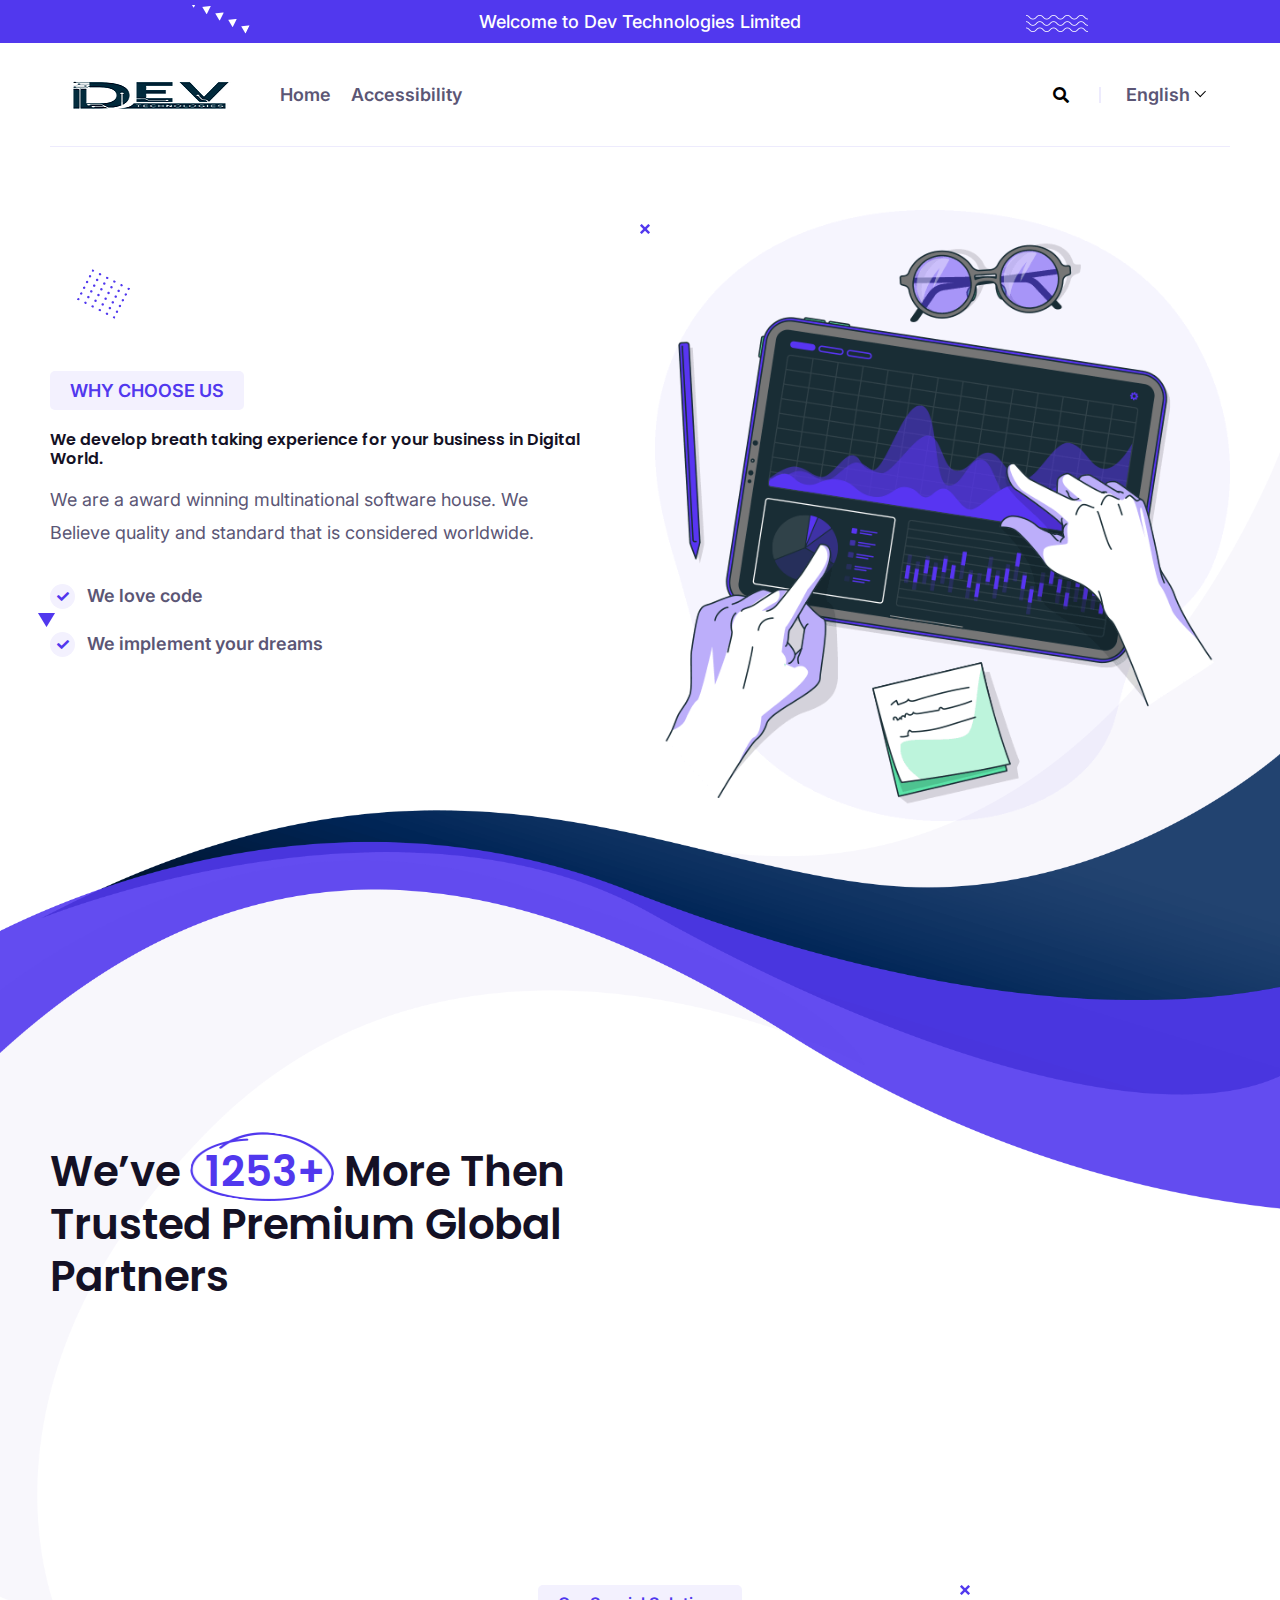
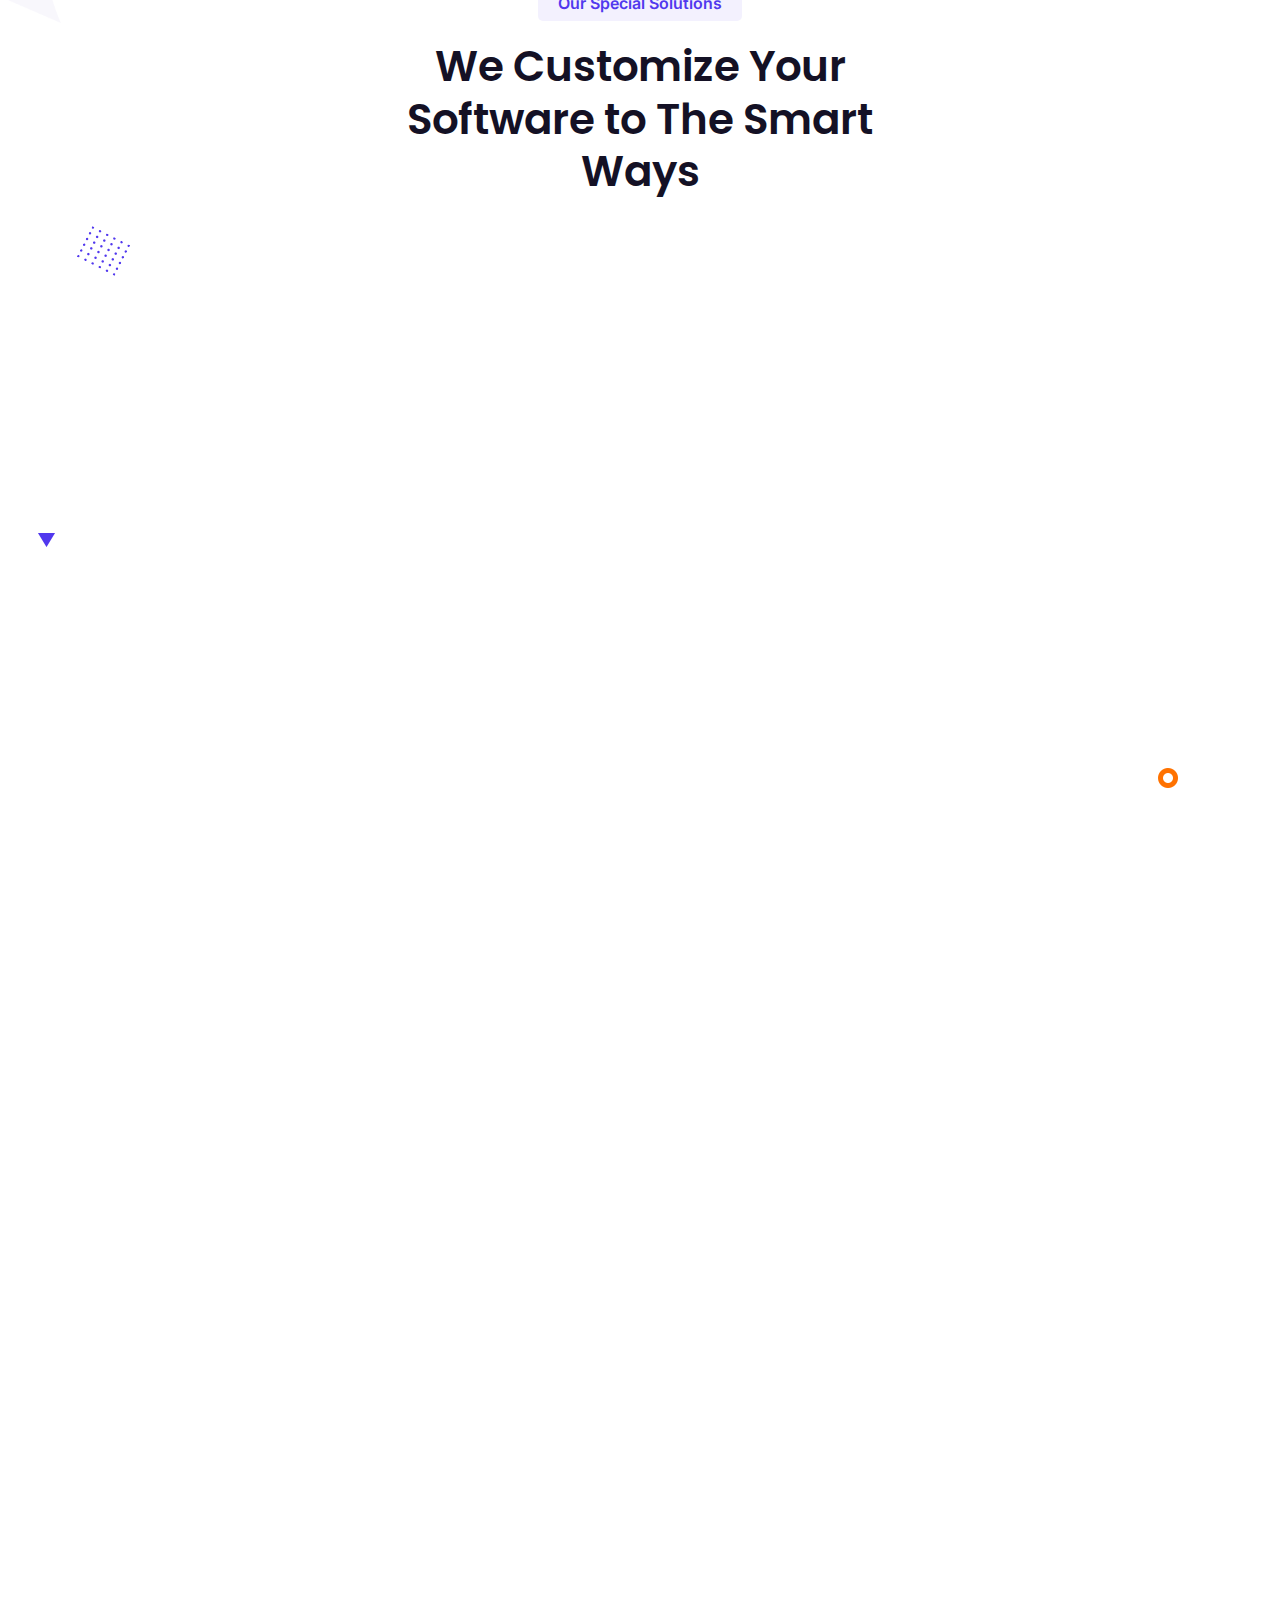
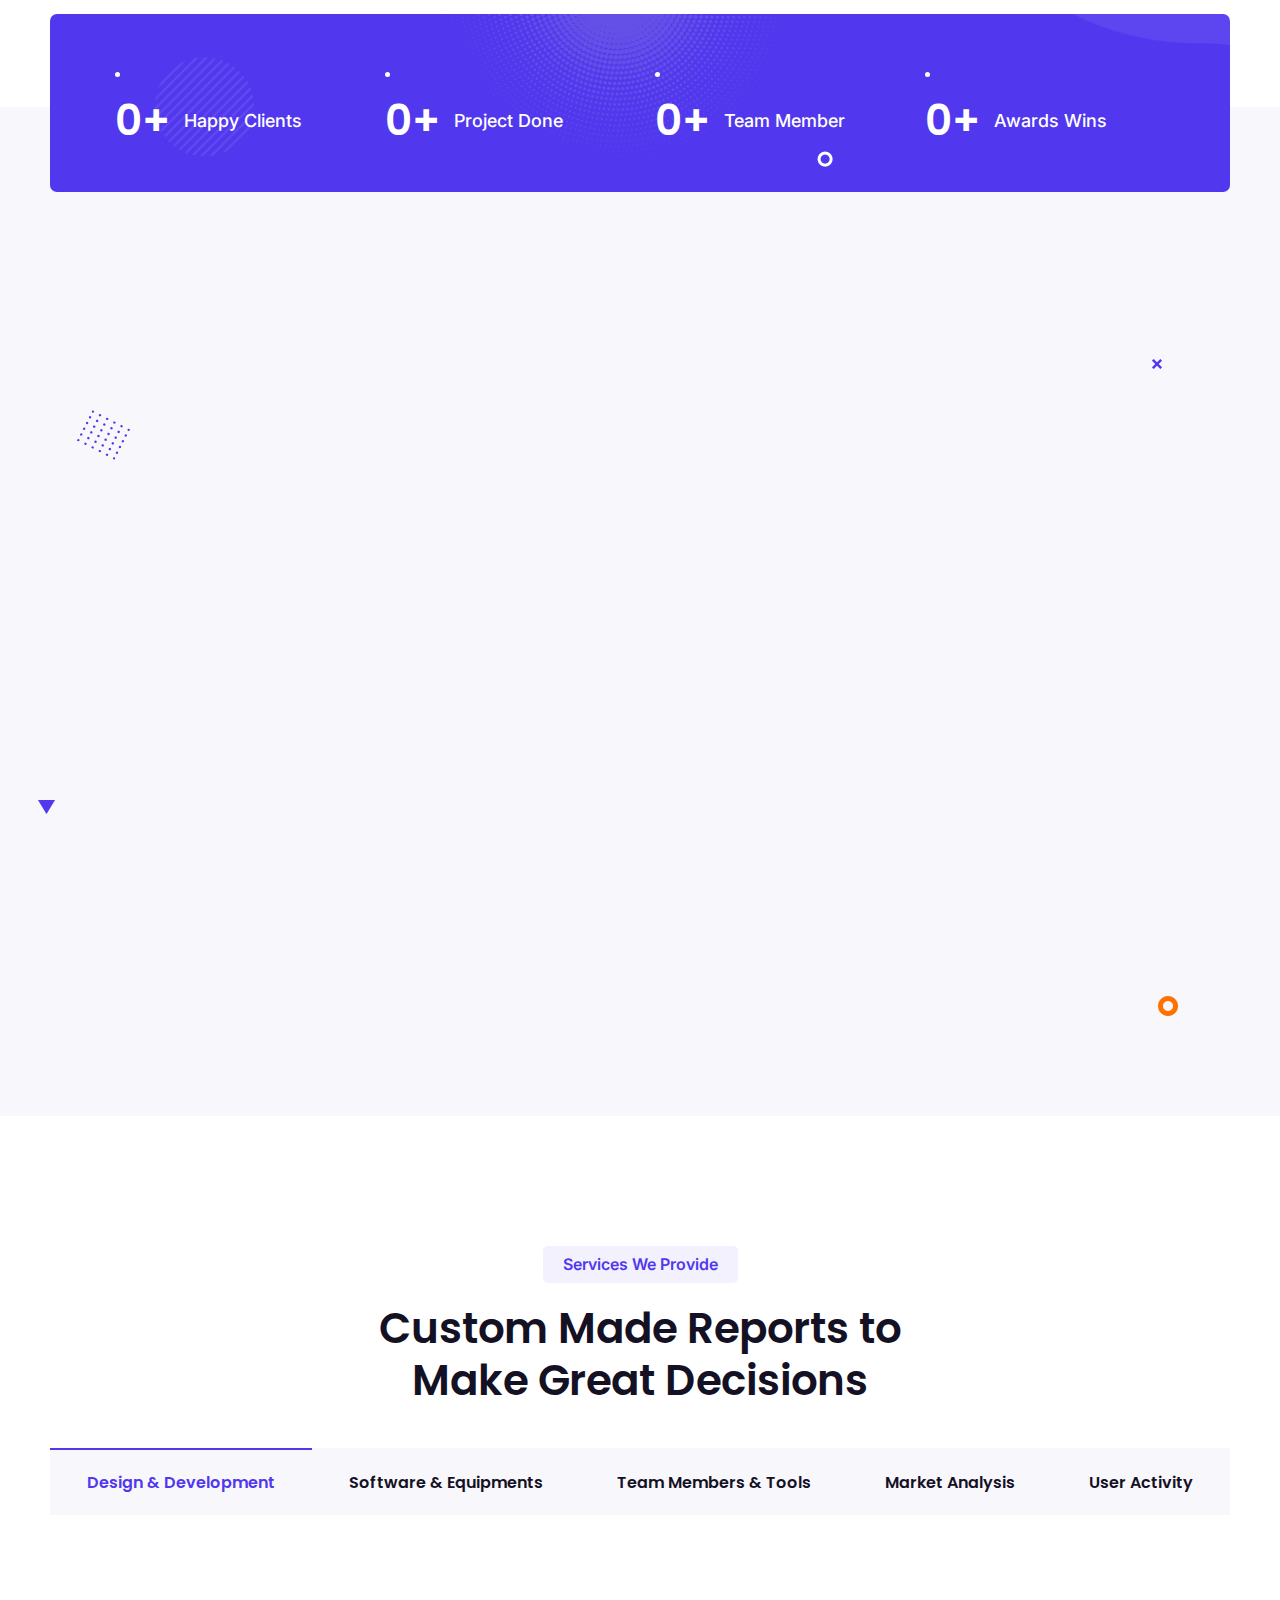
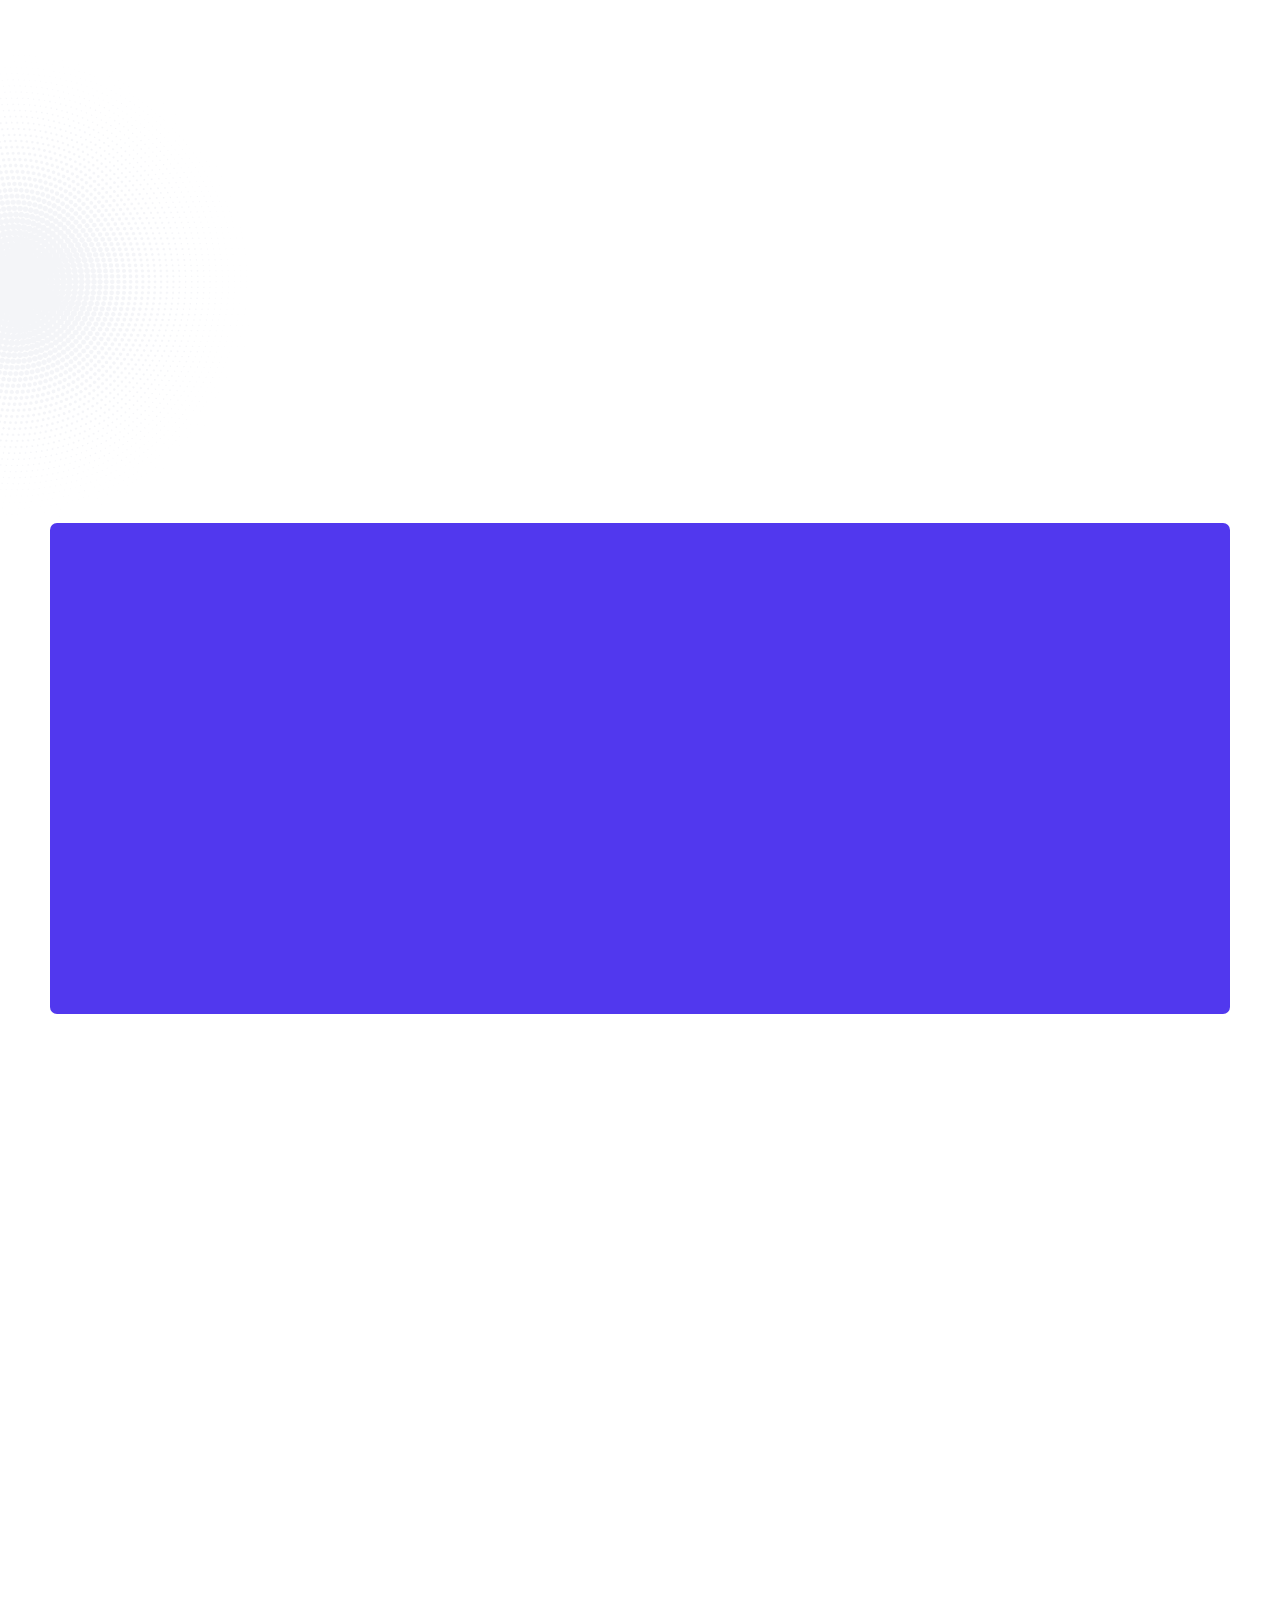
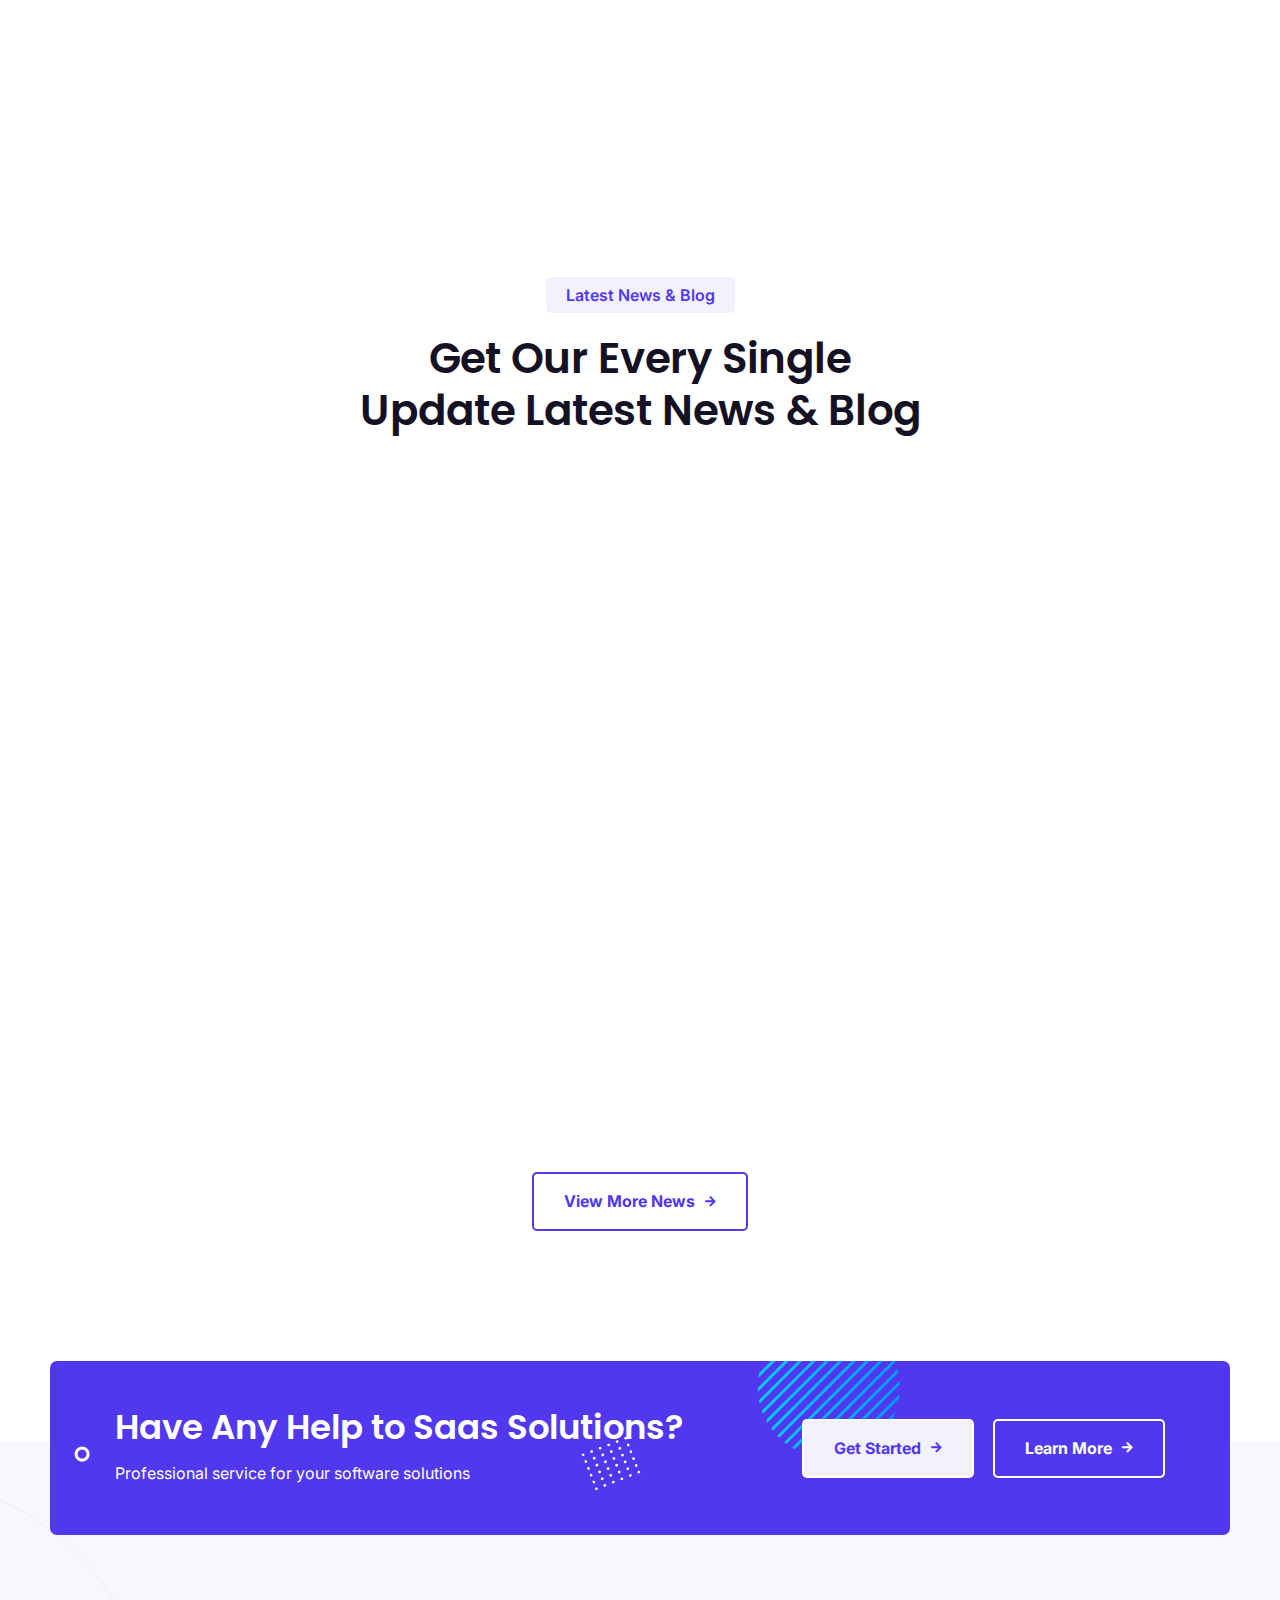
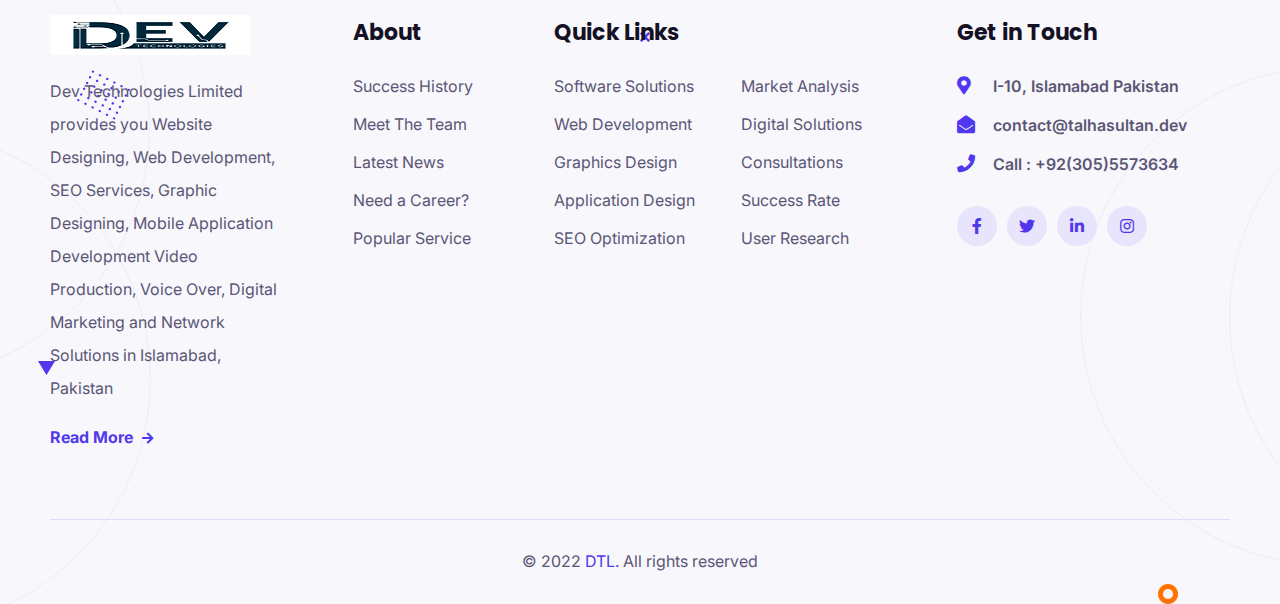
<file: index.html>
<!DOCTYPE html>
<html lang="zxx">

<head>
    <!--====== Required meta tags ======-->
    <meta charset="utf-8" />
    <meta http-equiv="x-ua-compatible" content="ie=edge" />
    <meta name="description" content="" />
    <meta name="viewport" content="width=device-width, initial-scale=1, shrink-to-fit=no" />

    <!--====== Title ======-->
    <title>DTL || Home</title>
    <!--====== Favicon Icon ======-->
    <link rel="shortcut icon" href="assets/images/favicon.png" type="image/x-icon">
    <!--====== Google Fonts ======-->
    <link
        href="https://fonts.googleapis.com/css2?family=Inter:wght@400;500;600;700&family=Poppins:wght@400;600;700&display=swap"
        rel="stylesheet">
    <!--====== Font Awesome ======-->
    <link rel="stylesheet" href="assets/css/fontawesome.5.9.0.min.css">
    <!--====== Flaticon CSS ======-->
    <link rel="stylesheet" href="assets/css/flaticon.css">
    <!--====== Bootstrap css ======-->
    <link rel="stylesheet" href="assets/css/bootstrap.4.5.3.min.css">
    <!--====== Magnific Popup ======-->
    <link rel="stylesheet" href="assets/css/magnific-popup.css">
    <!--====== Slick Slider ======-->
    <link rel="stylesheet" href="assets/css/slick.css">
    <!--====== Animate CSS ======-->
    <link rel="stylesheet" href="assets/css/animate.min.css">
    <!--====== Nice Select ======-->
    <link rel="stylesheet" href="assets/css/nice-select.css">
    <!--====== Padding Margin ======-->
    <link rel="stylesheet" href="assets/css/spacing.min.css">
    <!--====== Menu css ======-->
    <link rel="stylesheet" href="assets/css/menu.css">
    <!--====== Main css ======-->
    <link rel="stylesheet" href="assets/css/style.css">
    <!--====== Responsive css ======-->
    <link rel="stylesheet" href="assets/css/responsive.css">
    <link href="https://renmo.talhasultan.dev/api/accessibility.css" rel="stylesheet">
</head>

<body>
    <div class="page-wrapper">

        <!-- Preloader -->
        <div class="preloader"></div>


        <!--====== Header Part Start ======-->
        <header class="main-header">

            <!--Header-Top-->
            <div class="header-top text-center text-white bg-blue py-5">
                <div class="container rel z-1">
                    <p>Welcome to Dev Technologies Limited</p>
                    <img class="header-left-shape" src="assets/images/shapes/header-top-left.png" alt="shape">
                    <img class="header-right-shape slideLeftRight infinite"
                        src="assets/images/shapes/header-top-right.png" alt="shape">
                </div>
            </div>

            <!--Header-Upper-->
            <div class="header-upper">
                <div class="container clearfix">
                    <div class="header-inner py-20">
                        <div class="logo-outer">
                            <div class="logo"><a href="index.html"><img src="assets/images/logos/logo.png"
                                        alt="Logo"></a></div>
                        </div>

                        <div class="nav-outer clearfix">
                            <!-- Main Menu -->
                            <nav class="main-menu navbar-expand-lg">
                                <div class="navbar-header">
                                    <div class="logo-mobile"><a href="index.html"><img
                                                src="assets/images/logos/logo.png" alt="Logo"></a></div>
                                    <!-- Toggle Button -->
                                    <button type="button" class="navbar-toggle" data-toggle="collapse"
                                        data-target=".navbar-collapse" aria-controls="main-menu">
                                        <span class="icon-bar"></span>
                                        <span class="icon-bar"></span>
                                        <span class="icon-bar"></span>
                                    </button>
                                </div>

                                <div class="navbar-collapse collapse clearfix" id="main-menu">
                                    <ul class="navigation clearfix">
                                        <li><a href="index.html">Home</a></li>
                                        <li><a href="accessibility.html">Accessibility</a></li>
                                        <!-- <li class="dropdown"><a href="#">project</a>
                                            <ul>
                                                <li><a href="#">Projects</a></li>
                                                <li><a href="project-details.html">Project details</a></li>
                                            </ul>
                                        </li>
                                        <li class="dropdown"><a href="#">blog</a>
                                            <ul>
                                                <li><a href="#">blog standard</a></li>
                                                <li><a href="blog-details.html">blog details</a></li>
                                            </ul>
                                        </li>
                                        <li class="dropdown"><a href="#">pages</a>
                                            <ul>
                                                <li><a href="#">service single</a></li>
                                                <li><a href="#">Team Profile</a></li>
                                            </ul>
                                        </li>
                                        <li><a href="#">contact</a></li> -->
                                    </ul>
                                </div>

                            </nav>
                            <!-- Main Menu End-->
                        </div>

                        <div class="menu-right d-none d-lg-flex align-items-center ml-lg-auto">
                            <!-- Menu Serch Box-->
                            <div class="nav-search">
                                <button class="fa fa-search"></button>
                                <form action="#" class="hide">
                                    <input type="text" placeholder="Search" class="searchbox" required="">
                                    <button type="submit" class="searchbutton fa fa-search"></button>
                                </form>
                            </div>

                            <!-- Language Changer-->
                            <select name="language" id="language">
                                <option value="English">English</option>
                            </select>
                            <!-- <a href="#" class="theme-btn style-two">Get Started <i
                                    class="fas fa-arrow-right"></i></a> -->
                        </div>

                    </div>
                </div>
            </div>
            <!--End Header Upper-->

        </header>
        <!--====== Header Part End ======-->


        <!--====== Hero Section Start ======-->
        <section class="hero-section rel z-2 pt-210 pb-75">
            <div class="container">
                <div class="row align-items-center">
                    <div class="col-lg-6 col-md-11">
                        <div class="hero-content rmb-75">
                            <span class="sub-title wow fadeInUp delay-0-2s">WHY CHOOSE US</span>
                            <h6 class="mb-15 wow fadeInUp delay-0-4s">We develop breath taking experience for your
                                business in Digital World.</h6>
                            <p class="wow fadeInUp delay-0-5s">We are a award winning multinational software house. We
                                Believe quality and standard that is considered worldwide.</p>
                            <ul class="list-style-one mt-30 wow fadeInUp delay-0-6s">
                                <li>We love code</li>
                                <li>We implement your dreams</li>
                            </ul>
                            <!-- <div class="hero-btns mt-40 wow fadeInUp delay-0-8s">
                                <a href="#" class="theme-btn mb-15">Get Started <i
                                        class="fas fa-arrow-right"></i></a>
                                <a href="#" class="theme-btn style-two mb-15">Learn More <i
                                        class="fas fa-arrow-right"></i></a>
                            </div> -->
                        </div>
                    </div>
                    <div class="col-lg-6">
                        <div class="hero-image wow fadeInLeft delay-0-4s">
                            <img src="assets/images/hero/hero.png" alt="Hero">
                        </div>
                    </div>
                </div>
            </div>
            <img class="dots-shape" src="assets/images/shapes/dots.png" alt="Shape">
            <img class="tringle-shape" src="assets/images/shapes/tringle.png" alt="Shape">
            <img class="close-shape" src="assets/images/shapes/close.png" alt="Shape">
        </section>
        <!--====== Hero Section End ======-->


        <!--====== Partners Section Start ======-->
        <section class="partners-section rel z-1 pt-250 rpt-150 pb-90 rpb-60">
            <div class="container">
                <div class="row">
                    <div class="col-xl-7 col-lg-10">
                        <div class="section-title mb-45">
                            <h2>We’ve <span>1253+</span> More Then Trusted Premium Global Partners</h2>
                        </div>
                        <div class="row">
                            <div class="col-lg-3 col-sm-4 col-6">
                                <a class="partner-item wow fadeInRight delay-0-2s" href="project-details.html">
                                    <img src="assets/images/partners/partner1.png" alt="Partner">
                                </a>
                            </div>
                            <div class="col-lg-3 col-sm-4 col-6">
                                <a class="partner-item wow fadeInRight delay-0-4s" href="project-details.html">
                                    <img src="assets/images/partners/partner2.png" alt="Partner">
                                </a>
                            </div>
                            <div class="col-lg-3 col-sm-4 col-6">
                                <a class="partner-item wow fadeInRight delay-0-6s" href="project-details.html">
                                    <img src="assets/images/partners/partner3.png" alt="Partner">
                                </a>
                            </div>
                            <div class="col-lg-3 col-sm-4 col-6">
                                <a class="partner-item wow fadeInRight delay-0-8s" href="project-details.html">
                                    <img src="assets/images/partners/partner4.png" alt="Partner">
                                </a>
                            </div>
                            <div class="col-lg-3 col-sm-4 col-6">
                                <a class="partner-item wow fadeInRight delay-0-2s" href="project-details.html">
                                    <img src="assets/images/partners/partner5.png" alt="Partner">
                                </a>
                            </div>
                            <div class="col-lg-3 col-sm-4 col-6">
                                <a class="partner-item wow fadeInRight delay-0-4s" href="project-details.html">
                                    <img src="assets/images/partners/partner6.png" alt="Partner">
                                </a>
                            </div>
                            <div class="col-lg-3 col-sm-4 col-6">
                                <a class="partner-item wow fadeInRight delay-0-6s" href="project-details.html">
                                    <img src="assets/images/partners/partner7.png" alt="Partner">
                                </a>
                            </div>
                            <div class="col-lg-3 col-sm-4 col-6">
                                <a class="partner-item wow fadeInRight delay-0-8s" href="project-details.html">
                                    <img src="assets/images/partners/partner8.png" alt="Partner">
                                </a>
                            </div>
                        </div>
                    </div>
                </div>
            </div>
            <div class="hero-about-bg">
                <img src="assets/images/shapes/hero-about-bg.png" alt="Background">
            </div>
        </section>
        <!--====== Partners Section End ======-->


        <!--====== Solutions Section Start ======-->
        <section class="solutions-section rel z-1 pb-100 rpb-70">
            <div class="container">
                <div class="row justify-content-center text-center">
                    <div class="col-xl-6 col-lg-8 col-md-10">
                        <div class="section-title mb-55">
                            <span class="sub-title">Our Special Solutions</span>
                            <h2>We Customize Your Software to The Smart Ways</h2>
                        </div>
                    </div>
                </div>
                <div class="row align-items-center">
                    <div class="col-xl-3 col-md-6">
                        <div class="solution-item wow fadeInUp delay-0-2s">
                            <div class="solution-content">
                                <i class="flaticon-data-analysis"></i>
                                <h3><a href="#">Realtime Analytics</a></h3>
                                <p>Sed ut perspiciatis unde omnis natus error voluptatem accusaente dolorem laudantium
                                    totam</p>
                            </div>
                            <a href="#" class="learn-more">Learn More <i class="fas fa-arrow-right"></i></a>
                        </div>
                    </div>
                    <div class="col-xl-3 col-md-6">
                        <div class="solution-item wow fadeInUp delay-0-4s">
                            <div class="solution-content">
                                <i class="flaticon-monitoring"></i>
                                <h3><a href="#">Media Friendly</a></h3>
                                <p>Sed ut perspiciatis unde omnis natus error voluptatem accusaente dolorem laudantium
                                    totam</p>
                            </div>
                            <a href="#" class="learn-more">Learn More <i class="fas fa-arrow-right"></i></a>
                        </div>
                    </div>
                    <div class="col-xl-3 col-md-6">
                        <div class="solution-item wow fadeInUp delay-0-6s">
                            <div class="solution-content">
                                <i class="flaticon-fast-delivery"></i>
                                <h3><a href="#">Fast and Intuitive</a></h3>
                                <p>Sed ut perspiciatis unde omnis natus error voluptatem accusaente dolorem laudantium
                                    totam</p>
                            </div>
                            <a href="#" class="learn-more">Learn More <i class="fas fa-arrow-right"></i></a>
                        </div>
                    </div>
                    <div class="col-xl-3 col-md-6">
                        <div class="solution-item wow fadeInUp delay-0-8s">
                            <div class="solution-content">
                                <i class="flaticon-fast-delivery"></i>
                                <h3><a href="#">Well Integrated</a></h3>
                                <p>Sed ut perspiciatis unde omnis natus error voluptatem accusaente dolorem laudantium
                                    totam</p>
                            </div>
                            <a href="#" class="learn-more">Learn More <i class="fas fa-arrow-right"></i></a>
                        </div>
                    </div>
                </div>
            </div>
            <img class="dots-shape" src="assets/images/shapes/dots.png" alt="Shape">
            <img class="tringle-shape" src="assets/images/shapes/tringle.png" alt="Shape">
            <img class="close-shape" src="assets/images/shapes/close.png" alt="Shape">
            <img class="circle-shape" src="assets/images/shapes/circle.png" alt="Shape">
        </section>
        <!--====== Solutions Section End ======-->


        <!--====== About Section Start ======-->
        <section class="about-section rel z-1 pb-45 rpb-15">
            <div class="container">
                <div class="row align-items-center">
                    <div class="col-xl-7 col-lg-6">
                        <div class="about-image rmb-55 wow fadeInLeft delay-0-2s">
                            <img src="assets/images/about/what-we-provide.png" alt="About">
                        </div>
                    </div>
                    <div class="col-xl-5 col-lg-6">
                        <div class="about-content wow fadeInRight delay-0-2s">
                            <div class="section-title mb-25">
                                <span class="sub-title">What We Provides</span>
                                <h2>User Friendly Experience For Your Attendies</h2>
                            </div>
                            <p>Sed ut perspiciatis unde omnis iste natus error voluptatem accusantium doloremque
                                laudantium, totam rem aperiam, eaque ipsa quae ainventore veritatis et quasi architecto
                                beatae vitae dicta sunt explicabo. Nemo enim ipsam voluptatem quia voluptas sit
                                aspernatur aut odit aut fugit sed quia consequuntur magni dolores eos qui ratione
                                voluptatem</p>
                            <ul class="list-style-one mt-30 mb-45">
                                <li>30-day free trial of our premium plan</li>
                                <li>100% Free - No payments required</li>
                                <li>Lifetime Upgradate</li>
                            </ul>
                            <a href="#" class="theme-btn">Get Started <i class="fas fa-arrow-right"></i></a>
                        </div>
                    </div>
                </div>
            </div>
        </section>
        <!--====== About Section End ======-->


        <!--====== Counter Section Start ======-->
        <div class="counter-section rel z-2">
            <div class="container">
                <div class="counter-inner bg-blue bgs-cover text-white rel z-1"
                    style="background-image: url(assets/images/shapes/counter-bg.png);">
                    <div class="row">
                        <div class="col-xl-3 col-md-6">
                            <div class="success-item">
                                <span class="count-text" data-speed="3000" data-stop="250">0</span>
                                <p>Happy Clients</p>
                            </div>
                        </div>
                        <div class="col-xl-3 col-md-6">
                            <div class="success-item">
                                <span class="count-text" data-speed="3000" data-stop="683">0</span>
                                <p>Project Done</p>
                            </div>
                        </div>
                        <div class="col-xl-3 col-md-6">
                            <div class="success-item">
                                <span class="count-text" data-speed="3000" data-stop="425">0</span>
                                <p>Team Member</p>
                            </div>
                        </div>
                        <div class="col-xl-3 col-md-6">
                            <div class="success-item">
                                <span class="count-text" data-speed="3000" data-stop="753">0</span>
                                <p>Awards Wins</p>
                            </div>
                        </div>
                    </div>
                    <div class="white-circle">
                        <img src="assets/images/shapes/white-circle.png" alt="White Circle">
                    </div>
                </div>
            </div>
        </div>
        <!--====== Counter Section End ======-->


        <!--====== Features Section Start ======-->
        <section class="features-section bg-lighter rel z-1 pt-215 rpt-150 pb-130 rpb-100">
            <div class="container">
                <div class="row align-items-center">
                    <div class="col-lg-6">
                        <div class="feature-content rpt-35 rmb-55 wow fadeInRight delay-0-2s">
                            <div class="section-title mb-35">
                                <span class="sub-title">Core Features</span>
                                <h2>Features Help You Build Better Software.</h2>
                            </div>
                            <div class="row">
                                <div class="col-xl-6 col-lg-12 col-md-6">
                                    <div class="feature-item">
                                        <i class="flaticon-layers"></i>
                                        <div class="content">
                                            <h4>Advanced Tracking</h4>
                                            <p>Sed ut persiciatis unde omniste accsantium doloremque</p>
                                        </div>
                                    </div>
                                </div>
                                <div class="col-xl-6 col-lg-12 col-md-6">
                                    <div class="feature-item">
                                        <i class="flaticon-market"></i>
                                        <div class="content">
                                            <h4>Marketing Analysis</h4>
                                            <p>Sed ut persiciatis unde omniste accsantium doloremque</p>
                                        </div>
                                    </div>
                                </div>
                                <div class="col-xl-6 col-lg-12 col-md-6">
                                    <div class="feature-item">
                                        <i class="flaticon-development"></i>
                                        <div class="content">
                                            <h4>In-depth Monitoring</h4>
                                            <p>Sed ut persiciatis unde omniste accsantium doloremque</p>
                                        </div>
                                    </div>
                                </div>
                                <div class="col-xl-6 col-lg-12 col-md-6">
                                    <div class="feature-item">
                                        <i class="flaticon-pie-chart"></i>
                                        <div class="content">
                                            <h4>Quality First Reliability</h4>
                                            <p>Sed ut persiciatis unde omniste accsantium doloremque</p>
                                        </div>
                                    </div>
                                </div>
                            </div>
                            <a href="#" class="theme-btn style-three mt-15">Get Started <i
                                    class="fas fa-arrow-right"></i></a>
                        </div>
                    </div>
                    <div class="col-lg-6">
                        <div class="feature-images wow fadeInLeft delay-0-2s">
                            <img class="first z-1 slideUpDown" src="assets/images/features/feature1.png" alt="Feature">
                            <img class="second z-2 slideLeftRight" src="assets/images/features/feature2.png"
                                alt="Feature">
                            <img class="third z-3 slideLeftRight delay-2-0s" src="assets/images/features/feature3.png"
                                alt="Feature">
                            <img class="fourth z-5 slideUpDown" src="assets/images/features/feature4.png" alt="Feature">
                            <img class="circle-line z-4 slideUpRight"
                                src="assets/images/features/feature-circle-line.png" alt="Feature">
                        </div>
                    </div>
                </div>
            </div>
            <img class="dots-shape" src="assets/images/shapes/dots.png" alt="Shape">
            <img class="tringle-shape" src="assets/images/shapes/tringle.png" alt="Shape">
            <img class="close-shape" src="assets/images/shapes/close.png" alt="Shape">
            <img class="circle-shape" src="assets/images/shapes/circle.png" alt="Shape">
        </section>
        <!--====== Features Section End ======-->


        <!--====== Services Section Start ======-->
        <section class="services-section rel z-1 py-130 rpy-100">
            <div class="container">
                <div class="row justify-content-center text-center">
                    <div class="col-xl-6 col-lg-8 col-md-10">
                        <div class="section-title mb-40">
                            <span class="sub-title">Services We Provide</span>
                            <h2>Custom Made Reports to Make Great Decisions</h2>
                        </div>
                    </div>
                </div>
                <div class="services-tab">
                    <ul class="nav nav-pills nav-fill mb-50">
                        <li class="nav-item">
                            <a class="nav-link active" data-toggle="tab" href="#design">Design & Development</a>
                        </li>
                        <li class="nav-item">
                            <a class="nav-link" data-toggle="tab" href="#software">Software & Equipments</a>
                        </li>
                        <li class="nav-item">
                            <a class="nav-link" data-toggle="tab" href="#members">Team Members & Tools</a>
                        </li>
                        <li class="nav-item">
                            <a class="nav-link" data-toggle="tab" href="#analysis">Market Analysis</a>
                        </li>
                        <li class="nav-item">
                            <a class="nav-link" data-toggle="tab" href="#activity">User Activity</a>
                        </li>
                    </ul>
                    <div class="tab-content">
                        <div class="tab-pane fade show active" id="design">
                            <div class="row align-items-center">
                                <div class="col-lg-5">
                                    <div class="service-content rmb-55 wow fadeInLeft delay-0-2s">
                                        <h3>Creative Designer Professional Developer Are Made Easy</h3>
                                        <p>Sed ut perspiciatis unde omnis istee sit voluptatem accusantium doloremque
                                            laudantium aperiam eaque ipsa quae abillo inventore veritatis</p>
                                        <ul class="list-style-one">
                                            <li>30-day free trial of our premium plan</li>
                                            <li>100% Free - No payments required</li>
                                            <li>Lifetime Upgradate</li>
                                        </ul>
                                        <a href="#" class="read-more mt-25">Read More <i
                                                class="fas fa-arrow-right"></i></a>
                                    </div>
                                </div>
                                <div class="col-lg-7">
                                    <div class="services-image wow fadeInRight delay-0-2s">
                                        <img src="assets/images/services/service-chart.png" alt="chart">
                                    </div>
                                </div>
                            </div>
                        </div>
                        <div class="tab-pane fade" id="software">
                            <div class="row align-items-center">
                                <div class="col-lg-5">
                                    <div class="service-content rmb-55">
                                        <h3>Let’s See Awesome Software UI Design Scrrenshot</h3>
                                        <p>Sed ut perspiciatis unde omnis istee sit voluptatem accusantium doloremque
                                            laudantium aperiam eaque ipsa quae abillo inventore veritatis</p>
                                        <ul class="list-style-one">
                                            <li>30-day free trial of our premium plan</li>
                                            <li>100% Free - No payments required</li>
                                            <li>Lifetime Upgradate</li>
                                        </ul>
                                        <a href="#" class="read-more mt-25">Read More <i
                                                class="fas fa-arrow-right"></i></a>
                                    </div>
                                </div>
                                <div class="col-lg-7">
                                    <div class="services-image">
                                        <img src="assets/images/services/service-tab-2.png" alt="chart">
                                    </div>
                                </div>
                            </div>
                        </div>
                        <div class="tab-pane fade" id="members">
                            <div class="row align-items-center">
                                <div class="col-lg-5">
                                    <div class="service-content rmb-55">
                                        <h3>Creative Designer Professional Developer Are Made Easy</h3>
                                        <p>Sed ut perspiciatis unde omnis istee sit voluptatem accusantium doloremque
                                            laudantium aperiam eaque ipsa quae abillo inventore veritatis</p>
                                        <ul class="list-style-one">
                                            <li>30-day free trial of our premium plan</li>
                                            <li>100% Free - No payments required</li>
                                            <li>Lifetime Upgradate</li>
                                        </ul>
                                        <a href="#" class="read-more mt-25">Read More <i
                                                class="fas fa-arrow-right"></i></a>
                                    </div>
                                </div>
                                <div class="col-lg-7">
                                    <div class="services-image">
                                        <img src="assets/images/about/borwser-support.jpg" alt="chart">
                                    </div>
                                </div>
                            </div>
                        </div>
                        <div class="tab-pane fade" id="analysis">
                            <div class="row align-items-center">
                                <div class="col-lg-5">
                                    <div class="service-content rmb-55">
                                        <h3>Contact Us to Get Your 7days Free Trial Version</h3>
                                        <p>Sed ut perspiciatis unde omnis istee sit voluptatem accusantium doloremque
                                            laudantium aperiam eaque ipsa quae abillo inventore veritatis</p>
                                        <ul class="list-style-one">
                                            <li>30-day free trial of our premium plan</li>
                                            <li>100% Free - No payments required</li>
                                            <li>Lifetime Upgradate</li>
                                        </ul>
                                        <a href="#" class="read-more mt-25">Read More <i
                                                class="fas fa-arrow-right"></i></a>
                                    </div>
                                </div>
                                <div class="col-lg-7">
                                    <div class="services-image">
                                        <img src="assets/images/services/service-dashboard.jpg" alt="chart">
                                    </div>
                                </div>
                            </div>
                        </div>
                        <div class="tab-pane fade" id="activity">
                            <div class="row align-items-center">
                                <div class="col-lg-5">
                                    <div class="service-content rmb-55">
                                        <h3>Everything You Want To Know About Voice User Interfaces</h3>
                                        <p>Sed ut perspiciatis unde omnis istee sit voluptatem accusantium doloremque
                                            laudantium aperiam eaque ipsa quae abillo inventore veritatis</p>
                                        <ul class="list-style-one">
                                            <li>30-day free trial of our premium plan</li>
                                            <li>100% Free - No payments required</li>
                                            <li>Lifetime Upgradate</li>
                                        </ul>
                                        <a href="#" class="read-more mt-25">Read More <i
                                                class="fas fa-arrow-right"></i></a>
                                    </div>
                                </div>
                                <div class="col-lg-7">
                                    <div class="services-image">
                                        <img src="assets/images/dashboard-screenshots/dashboard-screenshot1.jpg"
                                            alt="chart">
                                    </div>
                                </div>
                            </div>
                        </div>
                    </div>
                </div>
            </div>
            <div class="dots-circle-half">
                <img src="assets/images/shapes/dots-circle-half.png" alt="shape">
            </div>
        </section>
        <!--====== Services Section End ======-->


        <!--====== Newsletter Section Start ======-->
        <section class="newsletter-section rel z-2">
            <div class="container">
                <div class="newsletter-inner bg-blue bgs-cover text-white rel z-1">
                    <div class="for-adjust-spacing"></div>
                    <div class="row align-items-center align-items-xl-start">
                        <div class="col-lg-6">
                            <div class="newsletter-content p-60 wow fadeInUp delay-0-2s">
                                <div class="section-title mb-30">
                                    <span class="sub-title">Our Newsletter</span>
                                    <h2>Subscribe Our Newsletter to Get More Updates</h2>
                                </div>
                                <form class="newsletter-form" action="#">
                                    <div class="newsletter-email">
                                        <input type="email" placeholder="Enter Email Address" required>
                                        <button type="submit">Sign up <i class="fas fa-angle-right"></i></button>
                                    </div>
                                    <div class="newsletter-radios">
                                        <div class="custom-control custom-radio">
                                            <input type="radio" class="custom-control-input" id="wekly" name="example1"
                                                checked>
                                            <label class="custom-control-label" for="wekly">Wekly Updates</label>
                                        </div>
                                        <div class="custom-control custom-radio">
                                            <input type="radio" class="custom-control-input" id="monthly"
                                                name="example1">
                                            <label class="custom-control-label" for="monthly">Monthly Updates</label>
                                        </div>
                                    </div>
                                </form>
                            </div>
                        </div>
                        <div class="col-lg-6">
                            <div class="newsletter-images wow fadeInUp delay-0-4s">
                                <img src="assets/images/newsletter/newsletter.png" alt="Newsletter">
                                <img src="assets/images/newsletter/circle.png" alt="shape" class="circle slideUpRight">
                                <img src="assets/images/newsletter/dots.png" alt="shape" class="dots slideLeftRight">
                            </div>
                        </div>
                    </div>
                </div>
            </div>
        </section>
        <!--====== Newsletter Section End ======-->


        <!--====== Feedback Section Start ======-->
        <section class="feedback-section rel z-1 mb-130 rmb-100">
            <div class="container">
                <div class="row align-items-end">
                    <div class="col-lg-6">
                        <div class="feedback-left-image wow fadeInRight delay-0-2s">
                            <img src="assets/images/feedbacks/feedback-left.png" alt="Feedback">
                        </div>
                    </div>
                    <div class="col-lg-6">
                        <div class="feedback-right-content pt-55 mt-250 rmt-0 wow fadeInLeft delay-0-2s">
                            <div class="section-title mb-25">
                                <span class="sub-title">Clients Feedback</span>
                                <h2>What Our Customer’s Say About Solutions</h2>
                            </div>
                            <div class="feedback-wrap">
                                <div class="feedback-item">
                                    <div class="feedback-author">
                                        <i class="flaticon-quote-1"></i>
                                        <div class="author-content">
                                            <h3>Randall L. Hamby</h3>
                                            <span>Senior Manager</span>
                                        </div>
                                    </div>
                                    <p>Sed ut perspiciatis unde omnis iste natus errors voluptatem accusantium
                                        doloremque laudantiums totam rem aperiam <b>eaque ipsaquae abtore</b> verita tis
                                        et quasi architecto beatae vitae dicta sunxplica nemo enim ipsam voluptatem quia
                                    </p>
                                </div>
                                <div class="feedback-item">
                                    <div class="feedback-author">
                                        <i class="flaticon-quote-1"></i>
                                        <div class="author-content">
                                            <h3>Zelma K. Hall</h3>
                                            <span>Senior Manager</span>
                                        </div>
                                    </div>
                                    <p>Natus errors voluptatem accusantium doloremque laudantiums totam rem aperiam
                                        eaque ipsaquae abtore verita tis et quasi <b>Sed ut perspiciatis</b> unde omnis
                                        iste architecto beatae vitae dicta sunxplica nemo enim ipsam voluptatem quia</p>
                                </div>
                                <div class="feedback-item">
                                    <div class="feedback-author">
                                        <i class="flaticon-quote-1"></i>
                                        <div class="author-content">
                                            <h3>Rhonda R. Croft</h3>
                                            <span>Senior Manager</span>
                                        </div>
                                    </div>
                                    <p>Sunxplica nemo enim ipsam voluptatem quia Sed ut perspiciatis unde omnis iste
                                        <b>natus errors voluptatem</b> accusantium doloremque laudantiums totam rem
                                        aperiam eaque ipsaquae abtore verita tis et quasi architecto beatae vitae dicta
                                    </p>
                                </div>
                                <div class="feedback-item">
                                    <div class="feedback-author">
                                        <i class="flaticon-quote-1"></i>
                                        <div class="author-content">
                                            <h3>David J. Silver</h3>
                                            <span>Senior Manager</span>
                                        </div>
                                    </div>
                                    <p>Perspiciatis unde omnis iste Sed ut natus errors voluptatem accusantium
                                        doloremque laudantiums totam rem aperiam <b>eaque ipsaquae abtore</b> verita tis
                                        et quasi architecto beatae vitae dicta sunxplica nemo enim ipsam voluptatem quia
                                    </p>
                                </div>
                            </div>
                        </div>
                    </div>
                </div>
            </div>
        </section>
        <!--====== Feedback Section End ======-->


        <!--====== Blog Section Start ======-->
        <section class="blog-section rel z-1 pb-210 rpb-100 rpb-150 rmb-30">
            <div class="container">
                <div class="row justify-content-center text-center">
                    <div class="col-xl-6 col-lg-8 col-md-10">
                        <div class="section-title mb-55">
                            <span class="sub-title">Latest News & Blog</span>
                            <h2>Get Our Every Single Update Latest News & Blog</h2>
                        </div>
                    </div>
                </div>
                <div class="row align-items-center">
                    <div class="col-xl-3 col-md-6">
                        <div class="blog-item wow fadeInUp delay-0-2s">
                            <div class="image">
                                <img src="assets/images/blog/blog1.jpg" alt="Blog">
                            </div>
                            <div class="blog-author">
                                <img src="assets/images/blog/blog-author.jpg" alt="Author">
                                <h5><a href="#">Katherine J. Glaser</a></h5>
                            </div>
                            <div class="blog-content">
                                <ul class="blog-meta">
                                    <li><i class="far fa-calendar-alt"></i> <a href="blog-details.html">25 March
                                            2022</a></li>
                                    <li><i class="far fa-comments"></i> <a href="#">Com (5)</a></li>
                                </ul>
                                <h4><a href="blog-details.html">Smashin Podcast Episode Ferdinande Web Dead</a></h4>
                                <p>Sed ut perspiciati omnis istee sit voluptatem accusantium</p>
                            </div>
                            <a href="blog-details.html" class="learn-more">Learn More <i
                                    class="fas fa-arrow-right"></i></a>
                        </div>
                    </div>
                    <div class="col-xl-3 col-md-6">
                        <div class="blog-item wow fadeInUp delay-0-4s">
                            <div class="image">
                                <img src="assets/images/blog/blog2.jpg" alt="Blog">
                            </div>
                            <div class="blog-author">
                                <img src="assets/images/blog/blog-author.jpg" alt="Author">
                                <h5><a href="#">Katherine J. Glaser</a></h5>
                            </div>
                            <div class="blog-content">
                                <ul class="blog-meta">
                                    <li><i class="far fa-calendar-alt"></i> <a href="blog-details.html">25 March
                                            2022</a></li>
                                    <li><i class="far fa-comments"></i> <a href="#">Com (5)</a></li>
                                </ul>
                                <h4><a href="blog-details.html">Usings Codes Your Biness Best Practice Pitfalls</a></h4>
                                <p>Sed ut perspiciati omnis istee sit voluptatem accusantium</p>
                            </div>
                            <a href="blog-details.html" class="learn-more">Learn More <i
                                    class="fas fa-arrow-right"></i></a>
                        </div>
                    </div>
                    <div class="col-xl-3 col-md-6">
                        <div class="blog-item wow fadeInUp delay-0-6s">
                            <div class="image">
                                <img src="assets/images/blog/blog3.jpg" alt="Blog">
                            </div>
                            <div class="blog-author">
                                <img src="assets/images/blog/blog-author.jpg" alt="Author">
                                <h5><a href="#">Katherine J. Glaser</a></h5>
                            </div>
                            <div class="blog-content">
                                <ul class="blog-meta">
                                    <li><i class="far fa-calendar-alt"></i> <a href="blog-details.html">25 March
                                            2022</a></li>
                                    <li><i class="far fa-comments"></i> <a href="#">Com (5)</a></li>
                                </ul>
                                <h4><a href="blog-details.html">Web Frameworks Solvowe Sithout Them Part</a></h4>
                                <p>Sed ut perspiciati omnis istee sit voluptatem accusantium</p>
                            </div>
                            <a href="blog-details.html" class="learn-more">Learn More <i
                                    class="fas fa-arrow-right"></i></a>
                        </div>
                    </div>
                    <div class="col-xl-3 col-md-6">
                        <div class="blog-item wow fadeInUp delay-0-8s">
                            <div class="image">
                                <img src="assets/images/blog/blog4.jpg" alt="Blog">
                            </div>
                            <div class="blog-author">
                                <img src="assets/images/blog/blog-author.jpg" alt="Author">
                                <h5><a href="#">Katherine J. Glaser</a></h5>
                            </div>
                            <div class="blog-content">
                                <ul class="blog-meta">
                                    <li><i class="far fa-calendar-alt"></i> <a href="blog-details.html">25 March
                                            2022</a></li>
                                    <li><i class="far fa-comments"></i> <a href="#">Com (5)</a></li>
                                </ul>
                                <h4><a href="blog-details.html">Designing Better Links For Websites And Emails</a></h4>
                                <p>Sed ut perspiciati omnis istee sit voluptatem accusantium</p>
                            </div>
                            <a href="blog-details.html" class="learn-more">Learn More <i
                                    class="fas fa-arrow-right"></i></a>
                        </div>
                    </div>
                    <div class="col-lg-12">
                        <div class="news-more-btn text-center pt-30">
                            <a href="#" class="theme-btn style-three">View More News <i
                                    class="fas fa-arrow-right"></i></a>
                        </div>
                    </div>
                </div>
            </div>
        </section>
        <!--====== Blog Section End ======-->


        <!--====== Footer Section Start ======-->
        <footer class="footer-section bg-lighter rel z-1">
            <div class="container">
                <div class="call-to-action bg-blue bgs-cover text-white rel z-1">
                    <div class="row align-items-center">
                        <div class="col-xl-7 col-lg-6">
                            <div class="section-title mb-20">
                                <h2>Have Any Help to Saas Solutions?</h2>
                                <p>Professional service for your software solutions</p>
                            </div>
                        </div>
                        <div class="col-xl-5 col-lg-6">
                            <div class="call-to-action-btns text-xl-right mb-20">
                                <a href="#" class="theme-btn style-two rmb-15">Get Started <i
                                        class="fas fa-arrow-right"></i></a>
                                <a href="#" class="theme-btn style-three rmb-15">Learn More <i
                                        class="fas fa-arrow-right"></i></a>
                            </div>
                        </div>
                    </div>
                    <img class="white-circle" src="assets/images/shapes/white-circle.png" alt="White Circle">
                    <img class="white-dots slideUpRight" src="assets/images/shapes/white-dots.png" alt="shape">
                    <img class="white-dots-circle slideLeftRight" src="assets/images/shapes/white-dots-circle.png"
                        alt="shape">
                </div>

                <div class="row justify-content-between">
                    <div class="col-xl-3 col-sm-6 col-7 col-small">
                        <div class="footer-widget about-widget">
                            <div class="footer-logo mb-20">
                                <a href="index.html"><img src="assets/images/logos/logo.png" alt="Logo"></a>
                            </div>
                            <p>Dev Technologies Limited provides you Website Designing, Web Development, SEO Services,
                                Graphic Designing, Mobile Application Development Video Production, Voice Over, Digital
                                Marketing and Network Solutions in Islamabad, Pakistan</p>
                            <a href="#" class="read-more">Read More <i class="fas fa-arrow-right"></i></a>
                        </div>
                    </div>
                    <div class="col-xl-2 col-sm-4 col-5 col-small">
                        <div class="footer-widget link-widget">
                            <h4 class="footer-title">About</h4>
                            <ul class="list-style-two">
                                <li><a href="#">Success History</a></li>
                                <li><a href="#">Meet The Team</a></li>
                                <li><a href="#">Latest News</a></li>
                                <li><a href="#">Need a Career?</a></li>
                                <li><a href="#">Popular Service</a></li>
                            </ul>
                        </div>
                    </div>
                    <div class="col-xl-4 col-md-8">
                        <div class="footer-widget link-widget">
                            <h4 class="footer-title">Quick Links</h4>
                            <ul class="list-style-two two-column">
                                <li><a href="#">Software Solutions</a></li>
                                <li><a href="#">Market Analysis</a></li>
                                <li><a href="#">Web Development</a></li>
                                <li><a href="#">Digital Solutions</a></li>
                                <li><a href="#">Graphics Design</a></li>
                                <li><a href="#">Consultations</a></li>
                                <li><a href="#">Application Design</a></li>
                                <li><a href="#">Success Rate</a></li>
                                <li><a href="#">SEO Optimization</a></li>
                                <li><a href="#">User Research</a></li>
                            </ul>
                        </div>
                    </div>
                    <div class="col-xl-3 col-md-4">
                        <div class="footer-widget contact-widget">
                            <h4 class="footer-title">Get in Touch</h4>
                            <ul class="list-style-three">
                                <li><i class="fas fa-map-marker-alt"></i> I-10, Islamabad Pakistan</li>
                                <li><i class="fas fa-envelope-open"></i> <a
                                        href="mailto:contact@talhasultan.dev">contact@talhasultan.dev</a></li>
                                <li><i class="fas fa-phone"></i> Call : <a
                                        href="callto:+92(305)5573634">+92(305)5573634</a>
                                </li>
                            </ul>
                            <div class="social-style-one mt-25">
                                <a href="#"><i class="fab fa-facebook-f"></i></a>
                                <a href="#"><i class="fab fa-twitter"></i></a>
                                <a href="#"><i class="fab fa-linkedin-in"></i></a>
                                <a href="#"><i class="fab fa-instagram"></i></a>
                            </div>
                        </div>
                    </div>
                </div>
                <div class="copyright-area text-center">
                    <p>© 2022 <a href="index.html">DTL.</a> All rights reserved</p>
                </div>
            </div>
            <img class="dots-shape" src="assets/images/shapes/dots.png" alt="Shape">
            <img class="tringle-shape" src="assets/images/shapes/tringle.png" alt="Shape">
            <img class="close-shape" src="assets/images/shapes/close.png" alt="Shape">
            <img class="circle-shape" src="assets/images/shapes/circle.png" alt="Shape">
            <div class="left-circles"></div>
            <div class="right-circles"></div>
        </footer>
        <!--====== Footer Section End ======-->

    </div>
    <!--End pagewrapper-->


    <!-- Scroll Top Button -->
    <button class="scroll-top scroll-to-target" data-target="html"><span class="fa fa-angle-up"></span></button>


    <!--====== Jquery ======-->
    <script src="assets/js/jquery-3.6.0.min.js"></script>
    <!--====== Bootstrap ======-->
    <script src="assets/js/bootstrap.4.5.3.min.js"></script>
    <!--====== Appear js ======-->
    <script src="assets/js/appear.js"></script>
    <!--====== WOW js ======-->
    <script src="assets/js/wow.min.js"></script>
    <!--====== Isotope ======-->
    <script src="assets/js/isotope.pkgd.min.js"></script>
    <!--====== Circle Progress ======-->
    <script src="assets/js/circle-progress.min.js"></script>
    <!--====== Image loaded ======-->
    <script src="assets/js/imagesloaded.pkgd.min.js"></script>
    <!--====== Nice Select ======-->
    <script src="assets/js/jquery.nice-select.min.js"></script>
    <!--====== Magnific ======-->
    <script src="assets/js/jquery.magnific-popup.min.js"></script>
    <!--====== Slick Slider ======-->
    <script src="assets/js/slick.min.js"></script>
    <!--====== Main JS ======-->
    <script src="assets/js/script.js"></script>
    <script src="https://renmo.talhasultan.dev/api/accessibility.js"></script>

</body>

</html>
</file>
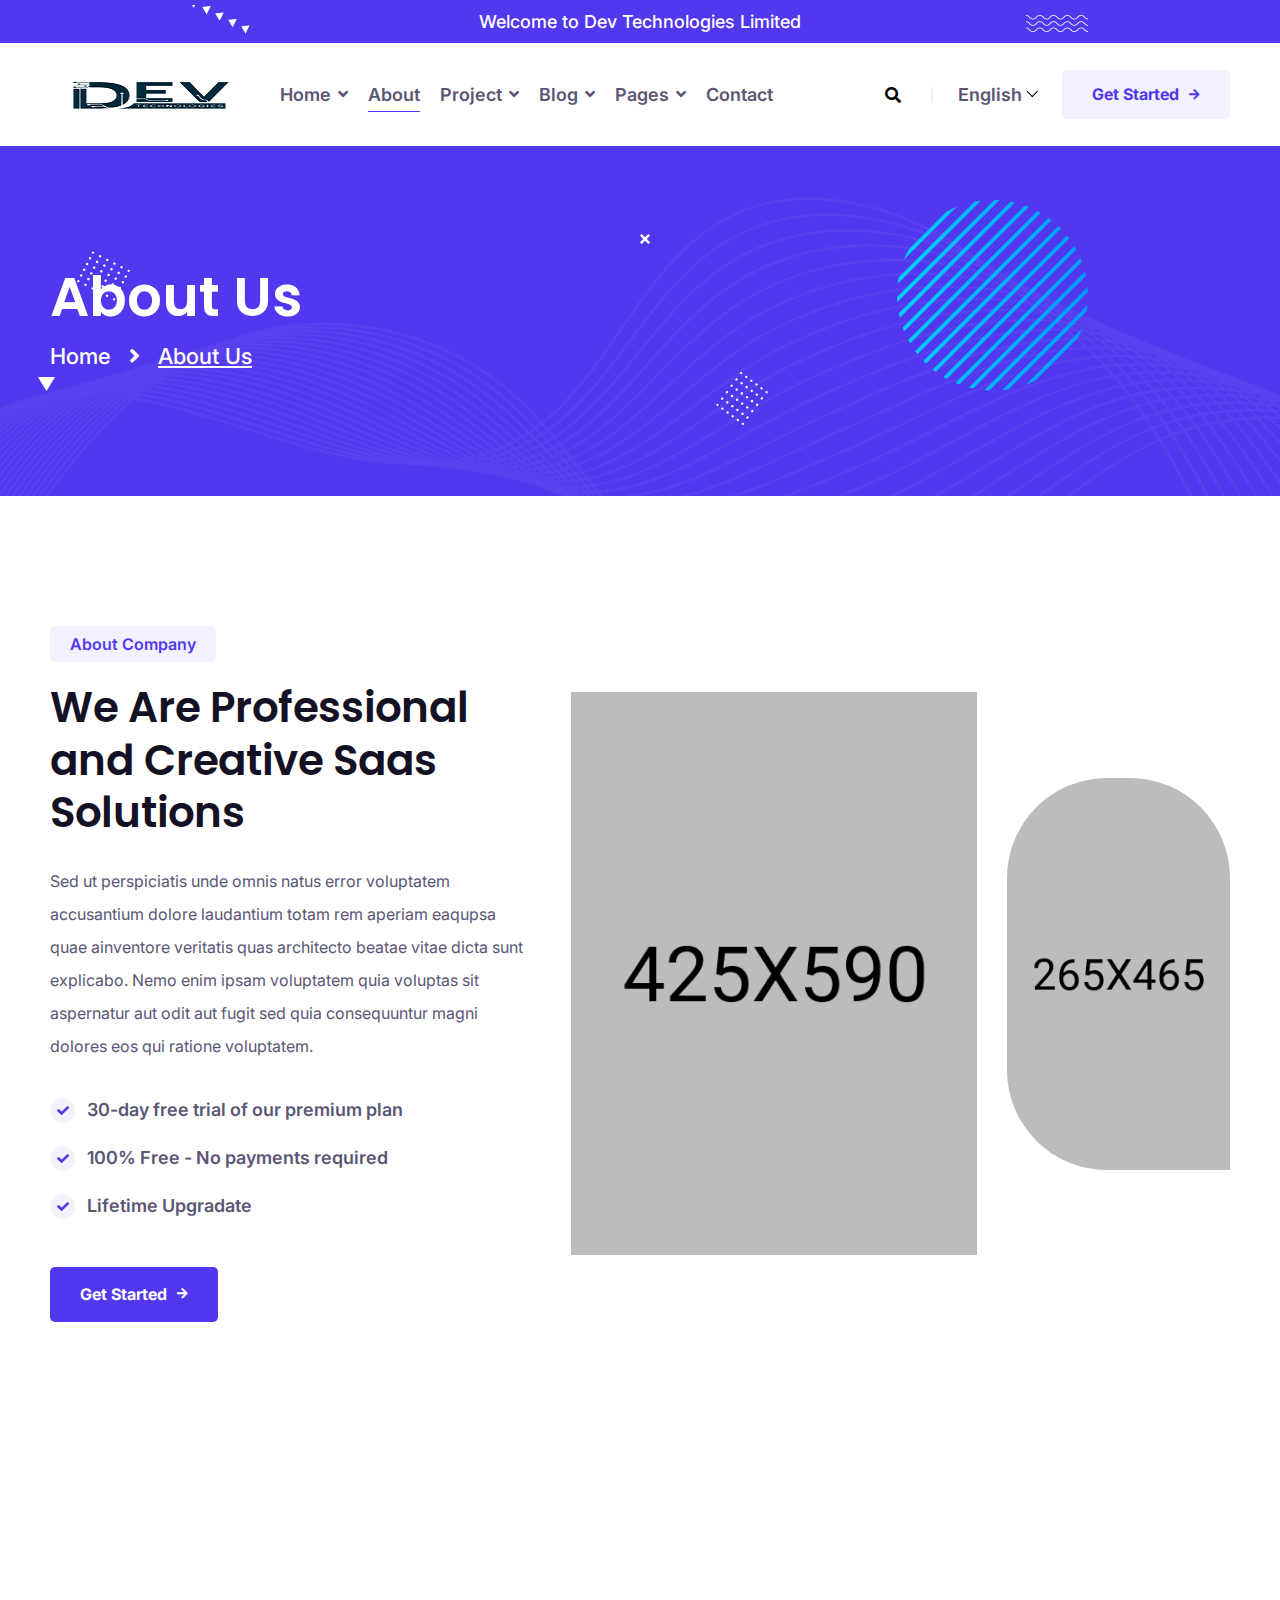
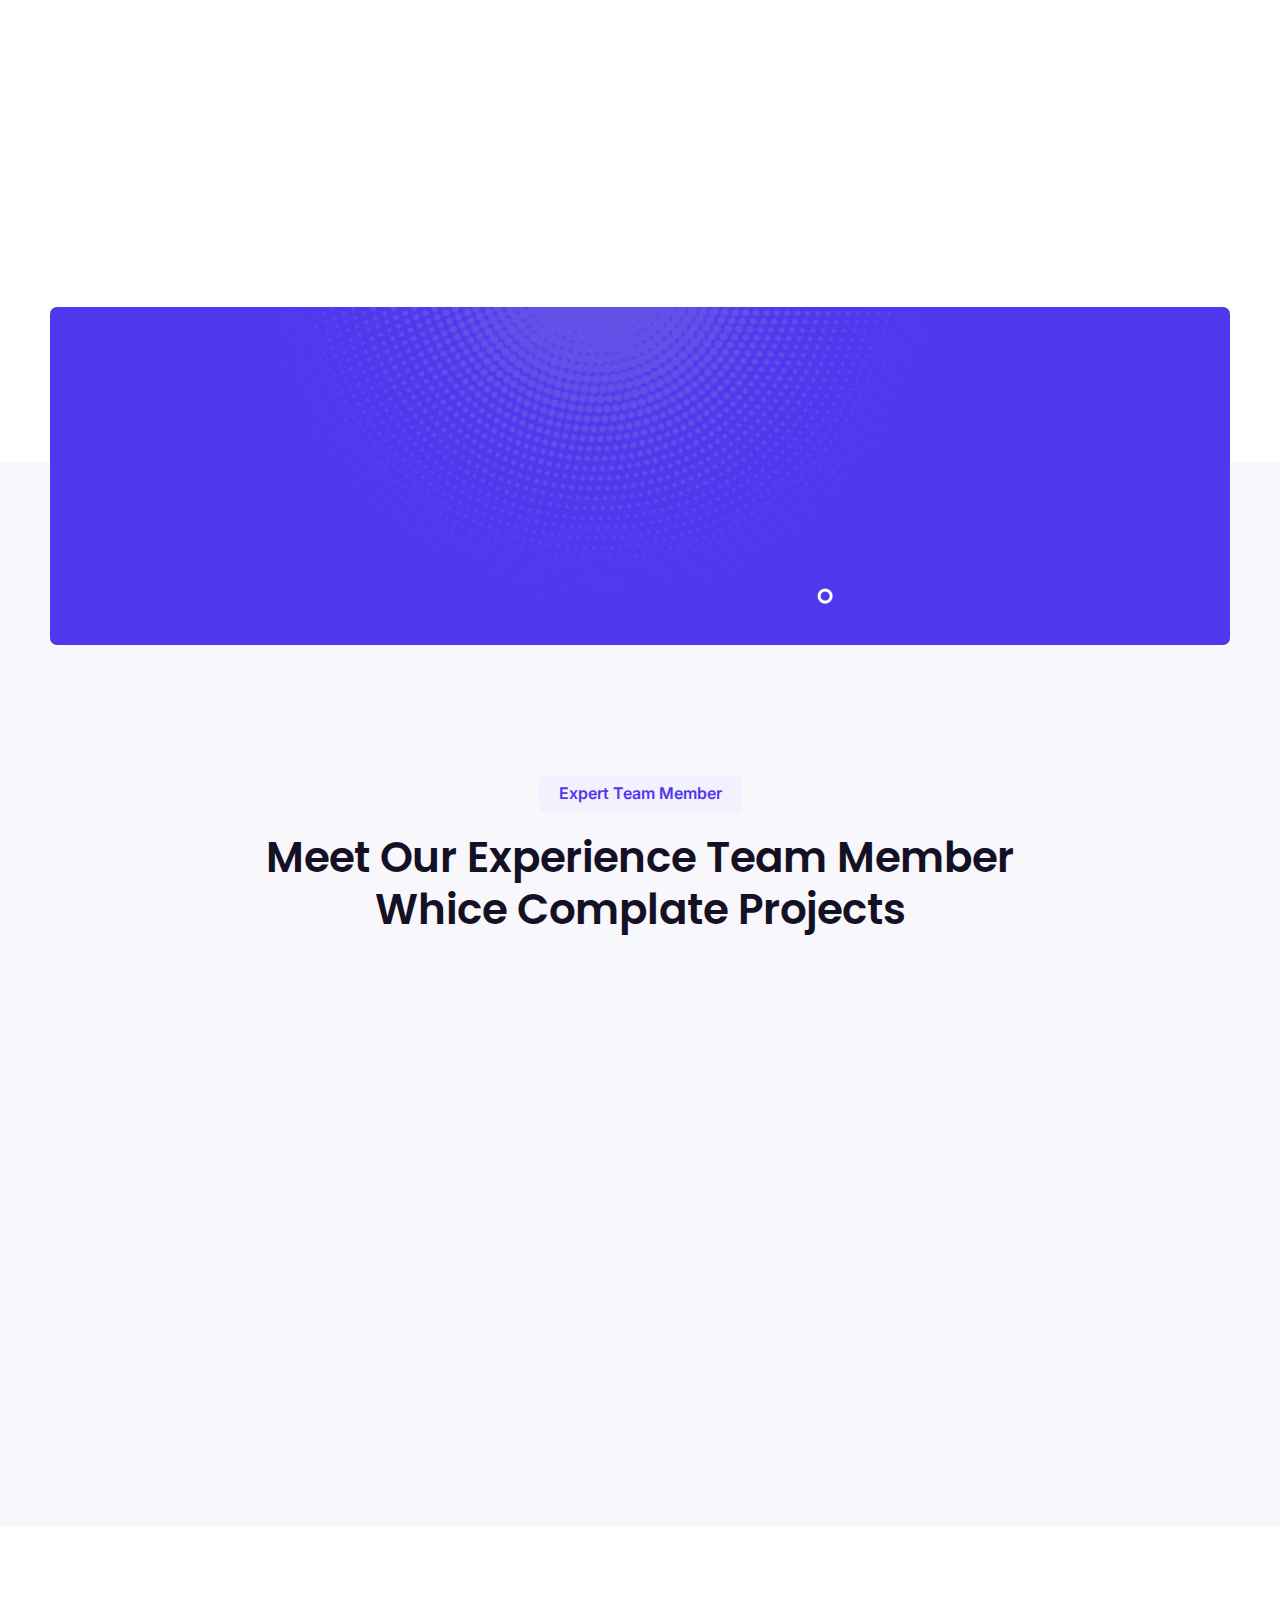
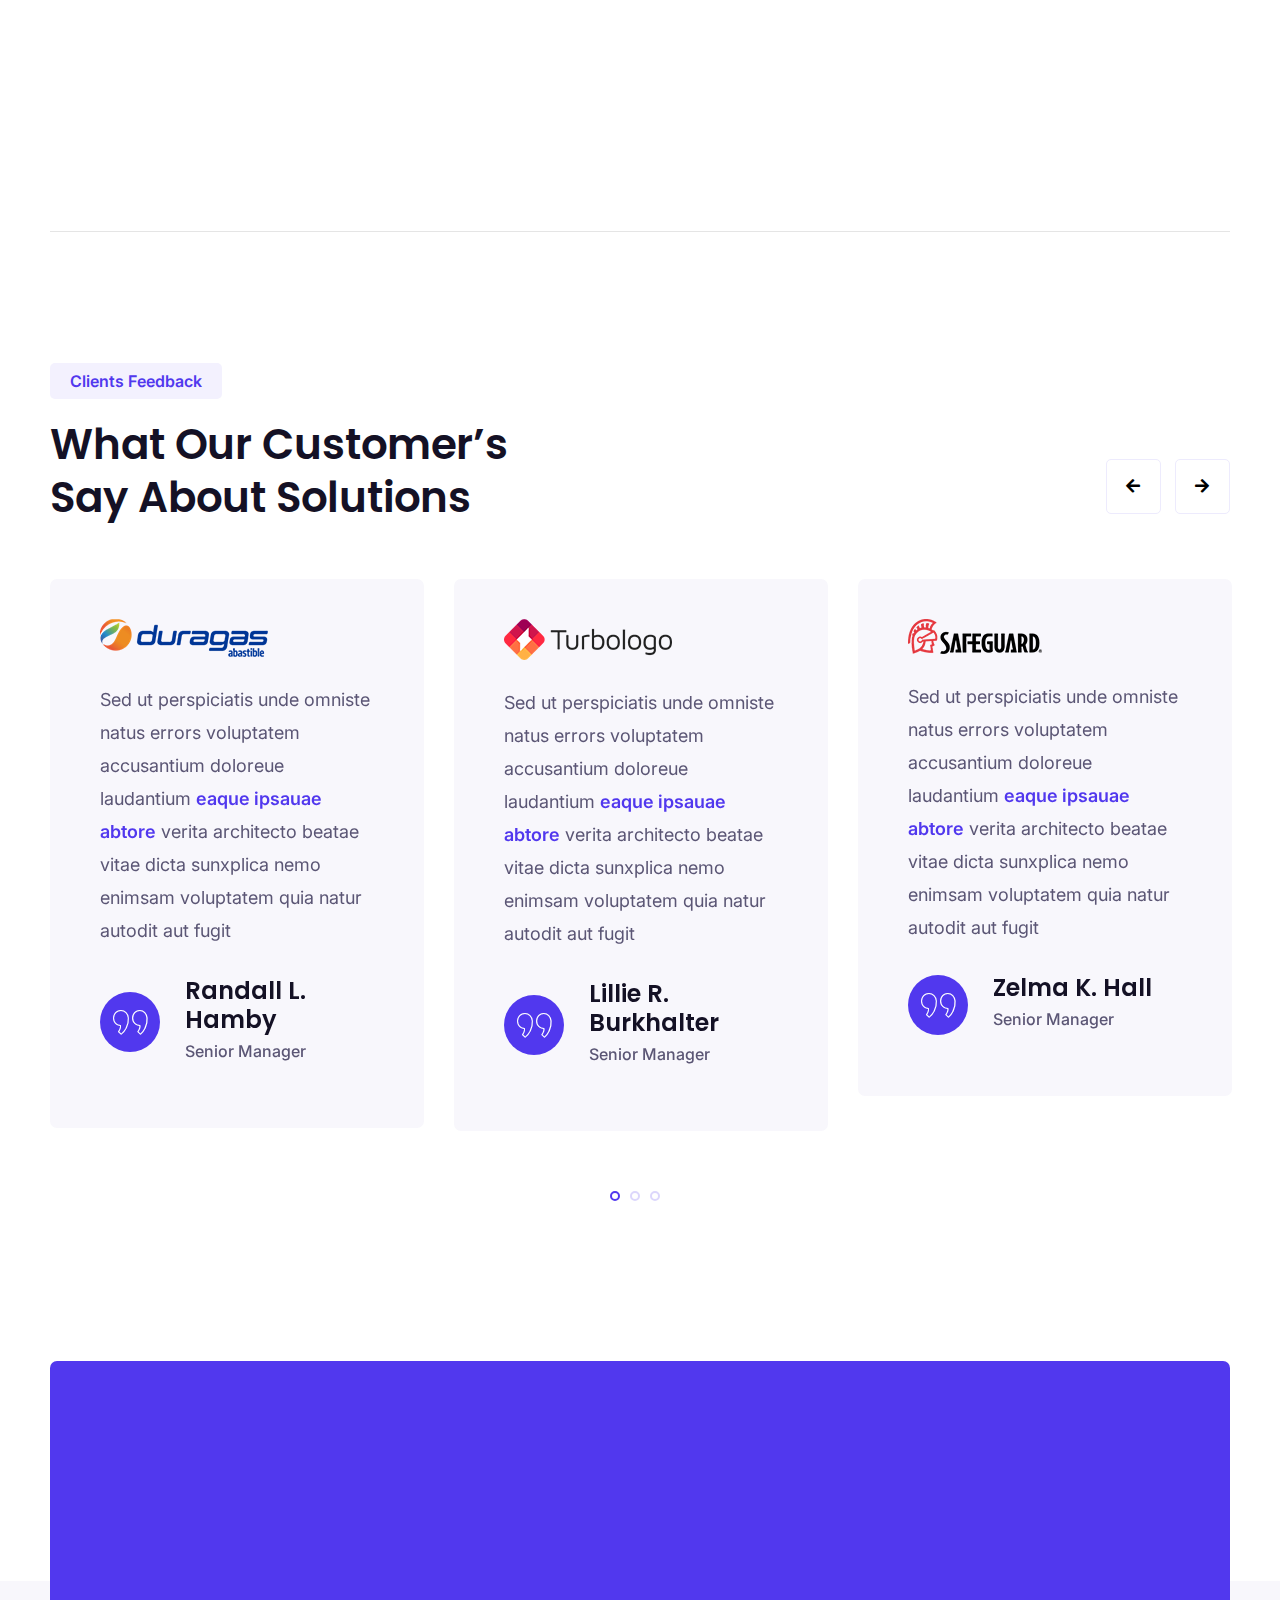
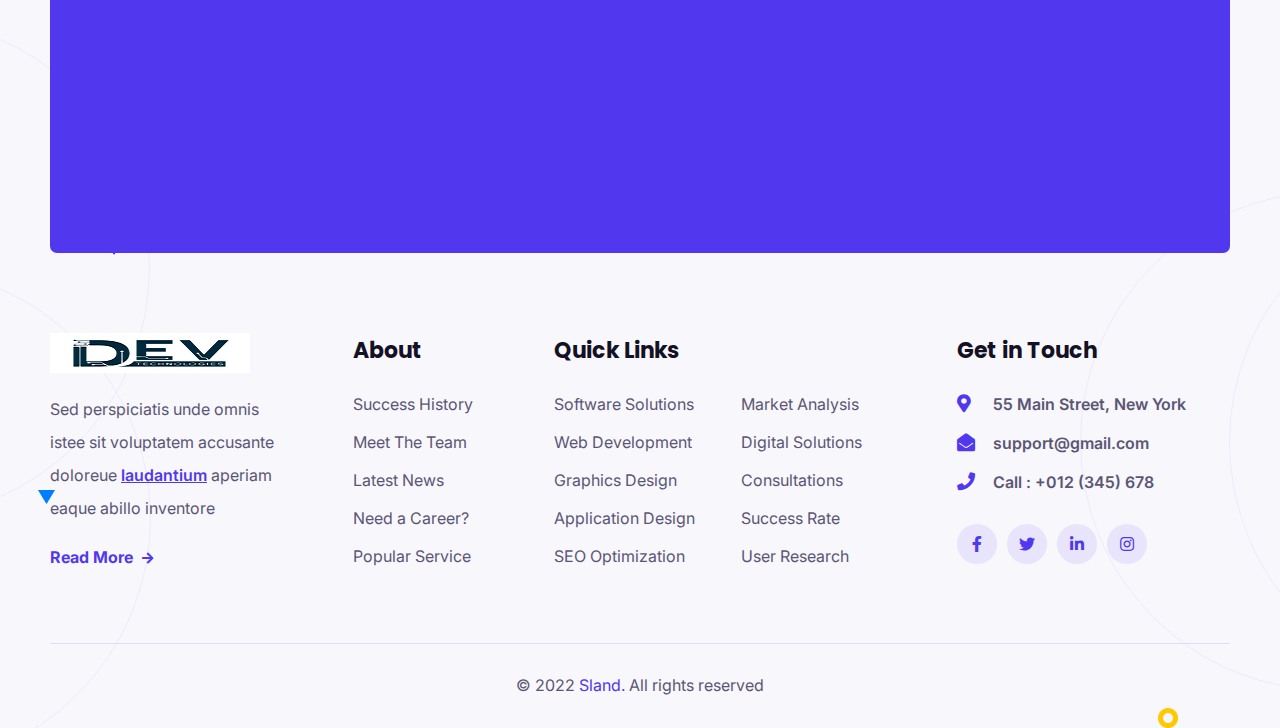
<file: about.html>
<!DOCTYPE html>
<html lang="zxx">

<head>
    <!--====== Required meta tags ======-->
    <meta charset="utf-8" />
    <meta http-equiv="x-ua-compatible" content="ie=edge" />
    <meta name="description" content="" />
    <meta name="viewport" content="width=device-width, initial-scale=1, shrink-to-fit=no" />

    <!--====== Title ======-->
    <title>DTL || About Us</title>
    <!--====== Favicon Icon ======-->
    <link rel="shortcut icon" href="assets/images/favicon.png" type="image/x-icon">
    <!--====== Google Fonts ======-->
    <link
        href="https://fonts.googleapis.com/css2?family=Inter:wght@400;500;600;700&family=Poppins:wght@400;600;700&display=swap"
        rel="stylesheet">
    <!--====== Font Awesome ======-->
    <link rel="stylesheet" href="assets/css/fontawesome.5.9.0.min.css">
    <!--====== Flaticon CSS ======-->
    <link rel="stylesheet" href="assets/css/flaticon.css">
    <!--====== Bootstrap css ======-->
    <link rel="stylesheet" href="assets/css/bootstrap.4.5.3.min.css">
    <!--====== Magnific Popup ======-->
    <link rel="stylesheet" href="assets/css/magnific-popup.css">
    <!--====== Slick Slider ======-->
    <link rel="stylesheet" href="assets/css/slick.css">
    <!--====== Animate CSS ======-->
    <link rel="stylesheet" href="assets/css/animate.min.css">
    <!--====== Nice Select ======-->
    <link rel="stylesheet" href="assets/css/nice-select.css">
    <!--====== Padding Margin ======-->
    <link rel="stylesheet" href="assets/css/spacing.min.css">
    <!--====== Menu css ======-->
    <link rel="stylesheet" href="assets/css/menu.css">
    <!--====== Main css ======-->
    <link rel="stylesheet" href="assets/css/style.css">
    <!--====== Responsive css ======-->
    <link rel="stylesheet" href="assets/css/responsive.css">

</head>

<body class="inner-page">
    <div class="page-wrapper">

        <!-- Preloader -->
        <div class="preloader"></div>


        <!--====== Header Part Start ======-->
        <header class="main-header">

            <!--Header-Top-->
            <div class="header-top text-center text-white bg-blue py-5">
                <div class="container rel z-1">
                    <p>Welcome to Dev Technologies Limited</p>
                    <img class="header-left-shape" src="assets/images/shapes/header-top-left.png" alt="shape">
                    <img class="header-right-shape slideLeftRight infinite"
                        src="assets/images/shapes/header-top-right.png" alt="shape">
                </div>
            </div>

            <!--Header-Upper-->
            <div class="header-upper bg-white">
                <div class="container clearfix">
                    <div class="header-inner py-20 border-bottom-0">
                        <div class="logo-outer">
                            <div class="logo"><a href="index.html"><img src="assets/images/logos/logo.png"
                                        alt="Logo"></a></div>
                        </div>

                        <div class="nav-outer clearfix">
                            <!-- Main Menu -->
                            <nav class="main-menu navbar-expand-lg">
                                <div class="navbar-header">
                                    <div class="logo-mobile"><a href="index.html"><img
                                                src="assets/images/logos/logo.png" alt="Logo"></a></div>
                                    <!-- Toggle Button -->
                                    <button type="button" class="navbar-toggle" data-toggle="collapse"
                                        data-target=".navbar-collapse" aria-controls="main-menu">
                                        <span class="icon-bar"></span>
                                        <span class="icon-bar"></span>
                                        <span class="icon-bar"></span>
                                    </button>
                                </div>

                                <div class="navbar-collapse collapse clearfix" id="main-menu">
                                    <ul class="navigation clearfix">
                                        <li class="dropdown"><a href="#">home</a>
                                            <ul>
                                                <li><a href="index.html">Home One</a></li>
                                                <li><a href="index2.html">Home Two</a></li>
                                                <li><a href="index3.html">Home Three</a></li>
                                                <li><a href="index3dark.html">Home 3 Dark</a></li>
                                            </ul>
                                        </li>
                                        <li class="current"><a href="about.html">about</a></li>
                                        <li class="dropdown"><a href="#">project</a>
                                            <ul>
                                                <li><a href="projects.html">Projects</a></li>
                                                <li><a href="project-details.html">Project details</a></li>
                                            </ul>
                                        </li>
                                        <li class="dropdown"><a href="#">blog</a>
                                            <ul>
                                                <li><a href="blog.html">blog standard</a></li>
                                                <li><a href="blog-details.html">blog details</a></li>
                                            </ul>
                                        </li>
                                        <li class="dropdown"><a href="#">pages</a>
                                            <ul>
                                                <li><a href="single-service.html">service single</a></li>
                                                <li><a href="team-details.html">Team Profile</a></li>
                                            </ul>
                                        </li>
                                        <li><a href="contact.html">contact</a></li>
                                    </ul>
                                </div>

                            </nav>
                            <!-- Main Menu End-->
                        </div>

                        <div class="menu-right d-none d-lg-flex align-items-center ml-lg-auto">
                            <!-- Menu Serch Box-->
                            <div class="nav-search">
                                <button class="fa fa-search"></button>
                                <form action="#" class="hide">
                                    <input type="text" placeholder="Search" class="searchbox" required="">
                                    <button type="submit" class="searchbutton fa fa-search"></button>
                                </form>
                            </div>

                            <!-- Language Changer-->
                            <select name="language" id="language">
                                <option value="English">English</option>
                                <option value="Bengali">Bengali</option>
                                <option value="Arabic">Arabic</option>
                            </select>
                            <a href="contact.html" class="theme-btn style-two">Get Started <i
                                    class="fas fa-arrow-right"></i></a>
                        </div>

                    </div>
                </div>
            </div>
            <!--End Header Upper-->

        </header>
        <!--====== Header Part End ======-->


        <!--====== Page Banner Start ======-->
        <section class="page-banner bg-blue rel z-1"
            style="background-image: url(assets/images/background/banner-bg.png);">
            <div class="container">
                <div class="banner-inner">
                    <h1 class="page-title wow fadeInUp delay-0-2s">About us</h1>
                    <nav aria-label="breadcrumb">
                        <ol class="breadcrumb wow fadeInUp delay-0-4s">
                            <li class="breadcrumb-item"><a href="index.html">Home</a></li>
                            <li class="breadcrumb-item active">about us</li>
                        </ol>
                    </nav>
                </div>
            </div>
            <img class="dots-shape" src="assets/images/shapes/white-dots-two.png" alt="Shape">
            <img class="tringle-shape slideLeftRight" src="assets/images/shapes/white-tringle.png" alt="Shape">
            <img class="close-shape" src="assets/images/shapes/white-close.png" alt="Shape">
            <img src="assets/images/newsletter/circle.png" alt="shape" class="banner-circle slideUpRight">
            <img class="dots-shape-three slideUpDown delay-1-5s" src="assets/images/shapes/white-dots-three.png"
                alt="Shape">
        </section>
        <!--====== Page Banner End ======-->


        <!--====== About Section Start ======-->
        <section class="about-page-section rel z-1 pt-130 rpt-100">
            <div class="container">
                <div class="row align-items-center">
                    <div class="col-xl-5 col-lg-6">
                        <div class="about-page-content rmb-65 wow fadeInLeft delay-0-2s">
                            <div class="section-title mb-25">
                                <span class="sub-title">About Company</span>
                                <h2>We Are Professional and Creative Saas Solutions</h2>
                            </div>
                            <p>Sed ut perspiciatis unde omnis natus error voluptatem accusantium dolore laudantium totam
                                rem aperiam eaqupsa quae ainventore veritatis quas architecto beatae vitae dicta sunt
                                explicabo. Nemo enim ipsam voluptatem quia voluptas sit aspernatur aut odit aut fugit
                                sed quia consequuntur magni dolores eos qui ratione voluptatem.</p>
                            <ul class="list-style-one mt-30 mb-45">
                                <li>30-day free trial of our premium plan</li>
                                <li>100% Free - No payments required</li>
                                <li>Lifetime Upgradate</li>
                            </ul>
                            <a href="about.html" class="theme-btn">Get Started <i class="fas fa-arrow-right"></i></a>
                        </div>
                    </div>
                    <div class="col-xl-7 col-lg-6">
                        <div class="about-page-images justify-content-lg-end wow fadeInRight delay-0-2s">
                            <img src="assets/images/about/about-page.jpg" alt="About">
                            <img src="assets/images/about/about-page-two.jpg" alt="About">
                        </div>
                    </div>
                </div>
            </div>
        </section>
        <!--====== About Section End ======-->


        <!--====== Solutions Section Start ======-->
        <section class="solutions-section-three rel z-1 pt-110 rpt-80 pb-75 rpb-45">
            <div class="container">
                <div class="row align-items-center">
                    <div class="col-xl-3 col-md-6">
                        <div class="solution-item-two wow fadeInUp delay-0-2s">
                            <span class="number">01</span>
                            <i class="fas fa-check"></i>
                            <h4>Track your Customers From your Website</h4>
                            <p>Sed ut perspiciatis unde omnis natus error voluptatem accusaente dolorem laudantium totam
                            </p>
                        </div>
                    </div>
                    <div class="col-xl-3 col-md-6">
                        <div class="solution-item-two color-two wow fadeInUp delay-0-4s">
                            <span class="number">02</span>
                            <i class="fas fa-check"></i>
                            <h4>Understand Much Sells Performance Better</h4>
                            <p>Sed ut perspiciatis unde omnis natus error voluptatem accusaente dolorem laudantium totam
                            </p>
                        </div>
                    </div>
                    <div class="col-xl-3 col-md-6">
                        <div class="solution-item-two color-three wow fadeInUp delay-0-6s">
                            <span class="number">03</span>
                            <i class="fas fa-check"></i>
                            <h4>Get Feedback Live and Make Improvements</h4>
                            <p>Sed ut perspiciatis unde omnis natus error voluptatem accusaente dolorem laudantium totam
                            </p>
                        </div>
                    </div>
                    <div class="col-xl-3 col-md-6">
                        <div class="solution-item-two color-four wow fadeInUp delay-0-8s">
                            <span class="number">04</span>
                            <i class="fas fa-check"></i>
                            <h4>We Work Together as Our Team Member</h4>
                            <p>Sed ut perspiciatis unde omnis natus error voluptatem accusaente dolorem laudantium totam
                            </p>
                        </div>
                    </div>
                </div>
            </div>
        </section>
        <!--====== Solutions Section End ======-->


        <!--====== Team Section Start ======-->
        <section class="team-section bg-lighter rel z-1 mt-155 pb-75 rpb-45">
            <div class="container">
                <div class="counter-inner-two bg-blue bgs-cover text-white rel z-3"
                    style="background-image: url(assets/images/shapes/counter-bg.png);">
                    <div class="row">
                        <div class="col-xl-3 col-md-6">
                            <div class="success-item style-two wow fadeInUp delay-0-2s">
                                <i class="flaticon-market"></i>
                                <span class="count-text" data-speed="3000" data-stop="250">0</span>
                                <p>Happy Clients</p>
                            </div>
                        </div>
                        <div class="col-xl-3 col-md-6">
                            <div class="success-item style-two wow fadeInUp delay-0-4s">
                                <i class="flaticon-software"></i>
                                <span class="count-text" data-speed="3000" data-stop="843">0</span>
                                <p>Download Apps</p>
                            </div>
                        </div>
                        <div class="col-xl-3 col-md-6">
                            <div class="success-item style-two wow fadeInUp delay-0-6s">
                                <i class="flaticon-trophy"></i>
                                <span class="count-text" data-speed="3000" data-stop="965">0</span>
                                <p>Awards Winning</p>
                            </div>
                        </div>
                        <div class="col-xl-3 col-md-6">
                            <div class="success-item style-two wow fadeInUp delay-0-8s">
                                <i class="flaticon-group"></i>
                                <span class="count-text" data-speed="3000" data-stop="753">0</span>
                                <p>Team Members</p>
                            </div>
                        </div>
                    </div>
                    <div class="white-circle">
                        <img src="assets/images/shapes/white-circle.png" alt="White Circle">
                    </div>
                </div>

                <div class="row justify-content-center">
                    <div class="col-xl-8 col-lg-10">
                        <div class="section-title text-center mt-130 rmt-100 mb-60">
                            <span class="sub-title">Expert Team Member</span>
                            <h2>Meet Our Experience Team Member Whice Complate Projects</h2>
                        </div>
                    </div>
                </div>
                <div class="row align-items-center">
                    <div class="col-xl-3 col-md-6">
                        <div class="team-member wow fadeInUp delay-0-2s">
                            <div class="image">
                                <img src="assets/images/team/member1.png" alt="Team Member">
                                <a href="assets/images/team/member1.png"><i class="fas fa-plus"></i></a>
                            </div>
                            <h3><a href="team-details.html">Michelle J. Tapley</a></h3>
                            <span>Senior Developer</span>
                        </div>
                    </div>
                    <div class="col-xl-3 col-md-6">
                        <div class="team-member wow fadeInUp delay-0-4s">
                            <div class="image">
                                <img src="assets/images/team/member2.png" alt="Team Member">
                                <a href="assets/images/team/member2.png"><i class="fas fa-plus"></i></a>
                            </div>
                            <h3><a href="team-details.html">Brenda J. Napier</a></h3>
                            <span>Senior Developer</span>
                        </div>
                    </div>
                    <div class="col-xl-3 col-md-6">
                        <div class="team-member wow fadeInUp delay-0-6s">
                            <div class="image">
                                <img src="assets/images/team/member3.png" alt="Team Member">
                                <a href="assets/images/team/member3.png"><i class="fas fa-plus"></i></a>
                            </div>
                            <h3><a href="team-details.html">Yesenia K. Owens</a></h3>
                            <span>Senior Developer</span>
                        </div>
                    </div>
                    <div class="col-xl-3 col-md-6">
                        <div class="team-member wow fadeInUp delay-0-8s">
                            <div class="image">
                                <img src="assets/images/team/member4.png" alt="Team Member">
                                <a href="assets/images/team/member4.png"><i class="fas fa-plus"></i></a>
                            </div>
                            <h3><a href="team-details.html">James G. Dedrick</a></h3>
                            <span>Senior Developer</span>
                        </div>
                    </div>
                </div>
            </div>
        </section>
        <!--====== Team Section End ======-->


        <!--====== Partner Section Start ======-->
        <div class="partner-area-three text-center pt-130 rpt-100">
            <div class="container">
                <div class="row justify-content-around justify-content-lg-between mb-80 rmb-50">
                    <div class="col-lg-2 col-md-4 col-6">
                        <a class="partner-item-three wow fadeInUp delay-0-2s" href="project-details.html">
                            <img src="assets/images/partners/partner-three1.png" alt="Partner">
                        </a>
                    </div>
                    <div class="col-lg-2 col-md-4 col-6">
                        <a class="partner-item-three wow fadeInUp delay-0-4s" href="project-details.html">
                            <img src="assets/images/partners/partner-three2.png" alt="Partner">
                        </a>
                    </div>
                    <div class="col-lg-2 col-md-4 col-6">
                        <a class="partner-item-three wow fadeInUp delay-0-6s" href="project-details.html">
                            <img src="assets/images/partners/partner-three3.png" alt="Partner">
                        </a>
                    </div>
                    <div class="col-lg-2 col-md-4 col-6">
                        <a class="partner-item-three wow fadeInUp delay-0-8s" href="project-details.html">
                            <img src="assets/images/partners/partner-three4.png" alt="Partner">
                        </a>
                    </div>
                    <div class="col-lg-2 col-md-4 col-6">
                        <a class="partner-item-three wow fadeInUp delay-1-0s" href="project-details.html">
                            <img src="assets/images/partners/partner-three5.png" alt="Partner">
                        </a>
                    </div>
                </div>
                <hr>
            </div>
        </div>
        <!--====== Partner Section End ======-->


        <!--====== Feedback Section Start ======-->
        <section class="feedback-section-two rel z-1 pt-115 rpt-85 pb-160 rpb-100">
            <div class="container">
                <div class="row align-items-end mb-20">
                    <div class="col-xl-5 col-lg-8">
                        <div class="section-title mb-20">
                            <span class="sub-title">Clients Feedback</span>
                            <h2>What Our Customer’s Say About Solutions</h2>
                        </div>
                    </div>
                    <div class="col-xl-7 col-lg-4">
                        <div class="slider-arrow-btns text-lg-right mb-30">
                            <button class="feedback-prev"><i class="fas fa-arrow-left"></i></button>
                            <button class="feedback-next"><i class="fas fa-arrow-right"></i></button>
                        </div>
                    </div>
                </div>
                <div class="feedback-active">
                    <div class="feedback-item-two">
                        <img src="assets/images/client-logos/client-logo1.png" alt="Logo">
                        <p>Sed ut perspiciatis unde omniste natus errors voluptatem accusantium doloreue laudantium
                            <b>eaque ipsauae abtore</b> verita architecto beatae vitae dicta sunxplica nemo enimsam
                            voluptatem quia natur autodit aut fugit</p>
                        <div class="feedback-author">
                            <i class="flaticon-quote-1"></i>
                            <div class="author-content">
                                <h3>Randall L. Hamby</h3>
                                <span>Senior Manager</span>
                            </div>
                        </div>
                    </div>
                    <div class="feedback-item-two">
                        <img src="assets/images/client-logos/client-logo2.png" alt="Logo">
                        <p>Sed ut perspiciatis unde omniste natus errors voluptatem accusantium doloreue laudantium
                            <b>eaque ipsauae abtore</b> verita architecto beatae vitae dicta sunxplica nemo enimsam
                            voluptatem quia natur autodit aut fugit</p>
                        <div class="feedback-author">
                            <i class="flaticon-quote-1"></i>
                            <div class="author-content">
                                <h3>Lillie R. Burkhalter</h3>
                                <span>Senior Manager</span>
                            </div>
                        </div>
                    </div>
                    <div class="feedback-item-two">
                        <img src="assets/images/client-logos/client-logo3.png" alt="Logo">
                        <p>Sed ut perspiciatis unde omniste natus errors voluptatem accusantium doloreue laudantium
                            <b>eaque ipsauae abtore</b> verita architecto beatae vitae dicta sunxplica nemo enimsam
                            voluptatem quia natur autodit aut fugit</p>
                        <div class="feedback-author">
                            <i class="flaticon-quote-1"></i>
                            <div class="author-content">
                                <h3>Zelma K. Hall</h3>
                                <span>Senior Manager</span>
                            </div>
                        </div>
                    </div>
                    <div class="feedback-item-two">
                        <img src="assets/images/client-logos/client-logo1.png" alt="Logo">
                        <p>Sed ut perspiciatis unde omniste natus errors voluptatem accusantium doloreue laudantium
                            <b>eaque ipsauae abtore</b> verita architecto beatae vitae dicta sunxplica nemo enimsam
                            voluptatem quia natur autodit aut fugit</p>
                        <div class="feedback-author">
                            <i class="flaticon-quote-1"></i>
                            <div class="author-content">
                                <h3>Randall L. Hamby</h3>
                                <span>Senior Manager</span>
                            </div>
                        </div>
                    </div>
                    <div class="feedback-item-two">
                        <img src="assets/images/client-logos/client-logo2.png" alt="Logo">
                        <p>Sed ut perspiciatis unde omniste natus errors voluptatem accusantium doloreue laudantium
                            <b>eaque ipsauae abtore</b> verita architecto beatae vitae dicta sunxplica nemo enimsam
                            voluptatem quia natur autodit aut fugit</p>
                        <div class="feedback-author">
                            <i class="flaticon-quote-1"></i>
                            <div class="author-content">
                                <h3>Lillie R. Burkhalter</h3>
                                <span>Senior Manager</span>
                            </div>
                        </div>
                    </div>
                    <div class="feedback-item-two">
                        <img src="assets/images/client-logos/client-logo3.png" alt="Logo">
                        <p>Sed ut perspiciatis unde omniste natus errors voluptatem accusantium doloreue laudantium
                            <b>eaque ipsauae abtore</b> verita architecto beatae vitae dicta sunxplica nemo enimsam
                            voluptatem quia natur autodit aut fugit</p>
                        <div class="feedback-author">
                            <i class="flaticon-quote-1"></i>
                            <div class="author-content">
                                <h3>Zelma K. Hall</h3>
                                <span>Senior Manager</span>
                            </div>
                        </div>
                    </div>
                </div>
            </div>
        </section>
        <!--====== Feedback Section End ======-->


        <!--====== Footer Section Start ======-->
        <footer class="footer-section bg-lighter rel z-1 mt-220">
            <div class="container">

                <div class="newsletter-inner bg-blue bgs-cover text-white rel z-3">
                    <div class="for-adjust-spacing"></div>
                    <div class="row align-items-center align-items-xl-start">
                        <div class="col-lg-6">
                            <div class="newsletter-content p-60 wow fadeInUp delay-0-2s">
                                <div class="section-title mb-30">
                                    <span class="sub-title">Our Newsletter</span>
                                    <h2>Subscribe Our Newsletter to Get More Updates</h2>
                                </div>
                                <form class="newsletter-form" action="#">
                                    <div class="newsletter-email">
                                        <input type="email" placeholder="Enter Email Address" required>
                                        <button type="submit">Sign up <i class="fas fa-angle-right"></i></button>
                                    </div>
                                    <div class="newsletter-radios">
                                        <div class="custom-control custom-radio">
                                            <input type="radio" class="custom-control-input" id="wekly" name="example1"
                                                checked>
                                            <label class="custom-control-label" for="wekly">Wekly Updates</label>
                                        </div>
                                        <div class="custom-control custom-radio">
                                            <input type="radio" class="custom-control-input" id="monthly"
                                                name="example1">
                                            <label class="custom-control-label" for="monthly">Monthly Updates</label>
                                        </div>
                                    </div>
                                </form>
                            </div>
                        </div>
                        <div class="col-lg-6">
                            <div class="newsletter-images wow fadeInUp delay-0-4s">
                                <img src="assets/images/newsletter/newsletter.png" alt="Newsletter">
                                <img src="assets/images/newsletter/circle.png" alt="shape" class="circle slideUpRight">
                                <img src="assets/images/newsletter/dots.png" alt="shape" class="dots slideLeftRight">
                            </div>
                        </div>
                    </div>
                </div>

                <div class="row justify-content-between">
                    <div class="col-xl-3 col-sm-6 col-7 col-small">
                        <div class="footer-widget about-widget">
                            <div class="footer-logo mb-20">
                                <a href="index.html"><img src="assets/images/logos/logo.png" alt="Logo"></a>
                            </div>
                            <p>Sed perspiciatis unde omnis istee sit voluptatem accusante doloreue <b>laudantium</b>
                                aperiam eaque abillo inventore</p>
                            <a href="about.html" class="read-more">Read More <i class="fas fa-arrow-right"></i></a>
                        </div>
                    </div>
                    <div class="col-xl-2 col-sm-4 col-5 col-small">
                        <div class="footer-widget link-widget">
                            <h4 class="footer-title">About</h4>
                            <ul class="list-style-two">
                                <li><a href="projects.html">Success History</a></li>
                                <li><a href="team-details.html">Meet The Team</a></li>
                                <li><a href="blog.html">Latest News</a></li>
                                <li><a href="contact.html">Need a Career?</a></li>
                                <li><a href="single-service.html">Popular Service</a></li>
                            </ul>
                        </div>
                    </div>
                    <div class="col-xl-4 col-md-8">
                        <div class="footer-widget link-widget">
                            <h4 class="footer-title">Quick Links</h4>
                            <ul class="list-style-two two-column">
                                <li><a href="single-service.html">Software Solutions</a></li>
                                <li><a href="single-service.html">Market Analysis</a></li>
                                <li><a href="single-service.html">Web Development</a></li>
                                <li><a href="single-service.html">Digital Solutions</a></li>
                                <li><a href="single-service.html">Graphics Design</a></li>
                                <li><a href="single-service.html">Consultations</a></li>
                                <li><a href="single-service.html">Application Design</a></li>
                                <li><a href="single-service.html">Success Rate</a></li>
                                <li><a href="single-service.html">SEO Optimization</a></li>
                                <li><a href="single-service.html">User Research</a></li>
                            </ul>
                        </div>
                    </div>
                    <div class="col-xl-3 col-md-4">
                        <div class="footer-widget contact-widget">
                            <h4 class="footer-title">Get in Touch</h4>
                            <ul class="list-style-three">
                                <li><i class="fas fa-map-marker-alt"></i> 55 Main Street, New York</li>
                                <li><i class="fas fa-envelope-open"></i> <a
                                        href="mailto:support@gmail.com">support@gmail.com</a></li>
                                <li><i class="fas fa-phone"></i> Call : <a href="callto:+012(345)678">+012 (345) 678</a>
                                </li>
                            </ul>
                            <div class="social-style-one mt-25">
                                <a href="#"><i class="fab fa-facebook-f"></i></a>
                                <a href="#"><i class="fab fa-twitter"></i></a>
                                <a href="#"><i class="fab fa-linkedin-in"></i></a>
                                <a href="#"><i class="fab fa-instagram"></i></a>
                            </div>
                        </div>
                    </div>
                </div>
                <div class="copyright-area text-center">
                    <p>© 2022 <a href="index.html">Sland.</a> All rights reserved</p>
                </div>
            </div>
            <img class="dots-shape" src="assets/images/shapes/dots.png" alt="Shape">
            <img class="tringle-shape" src="assets/images/shapes/tringle-two.png" alt="Shape">
            <img class="close-shape" src="assets/images/shapes/close.png" alt="Shape">
            <img class="circle-shape" src="assets/images/shapes/circle-two.png" alt="Shape">
            <div class="left-circles"></div>
            <div class="right-circles"></div>
        </footer>
        <!--====== Footer Section End ======-->

    </div>
    <!--End pagewrapper-->


    <!-- Scroll Top Button -->
    <button class="scroll-top scroll-to-target" data-target="html"><span class="fa fa-angle-up"></span></button>


    <!--====== Jquery ======-->
    <script src="assets/js/jquery-3.6.0.min.js"></script>
    <!--====== Bootstrap ======-->
    <script src="assets/js/bootstrap.4.5.3.min.js"></script>
    <!--====== Appear js ======-->
    <script src="assets/js/appear.js"></script>
    <!--====== WOW js ======-->
    <script src="assets/js/wow.min.js"></script>
    <!--====== Isotope ======-->
    <script src="assets/js/isotope.pkgd.min.js"></script>
    <!--====== Circle Progress ======-->
    <script src="assets/js/circle-progress.min.js"></script>
    <!--====== Image loaded ======-->
    <script src="assets/js/imagesloaded.pkgd.min.js"></script>
    <!--====== Nice Select ======-->
    <script src="assets/js/jquery.nice-select.min.js"></script>
    <!--====== Magnific ======-->
    <script src="assets/js/jquery.magnific-popup.min.js"></script>
    <!--====== Slick Slider ======-->
    <script src="assets/js/slick.min.js"></script>
    <!--====== Main JS ======-->
    <script src="assets/js/script.js"></script>

</body>

</html>
</file>
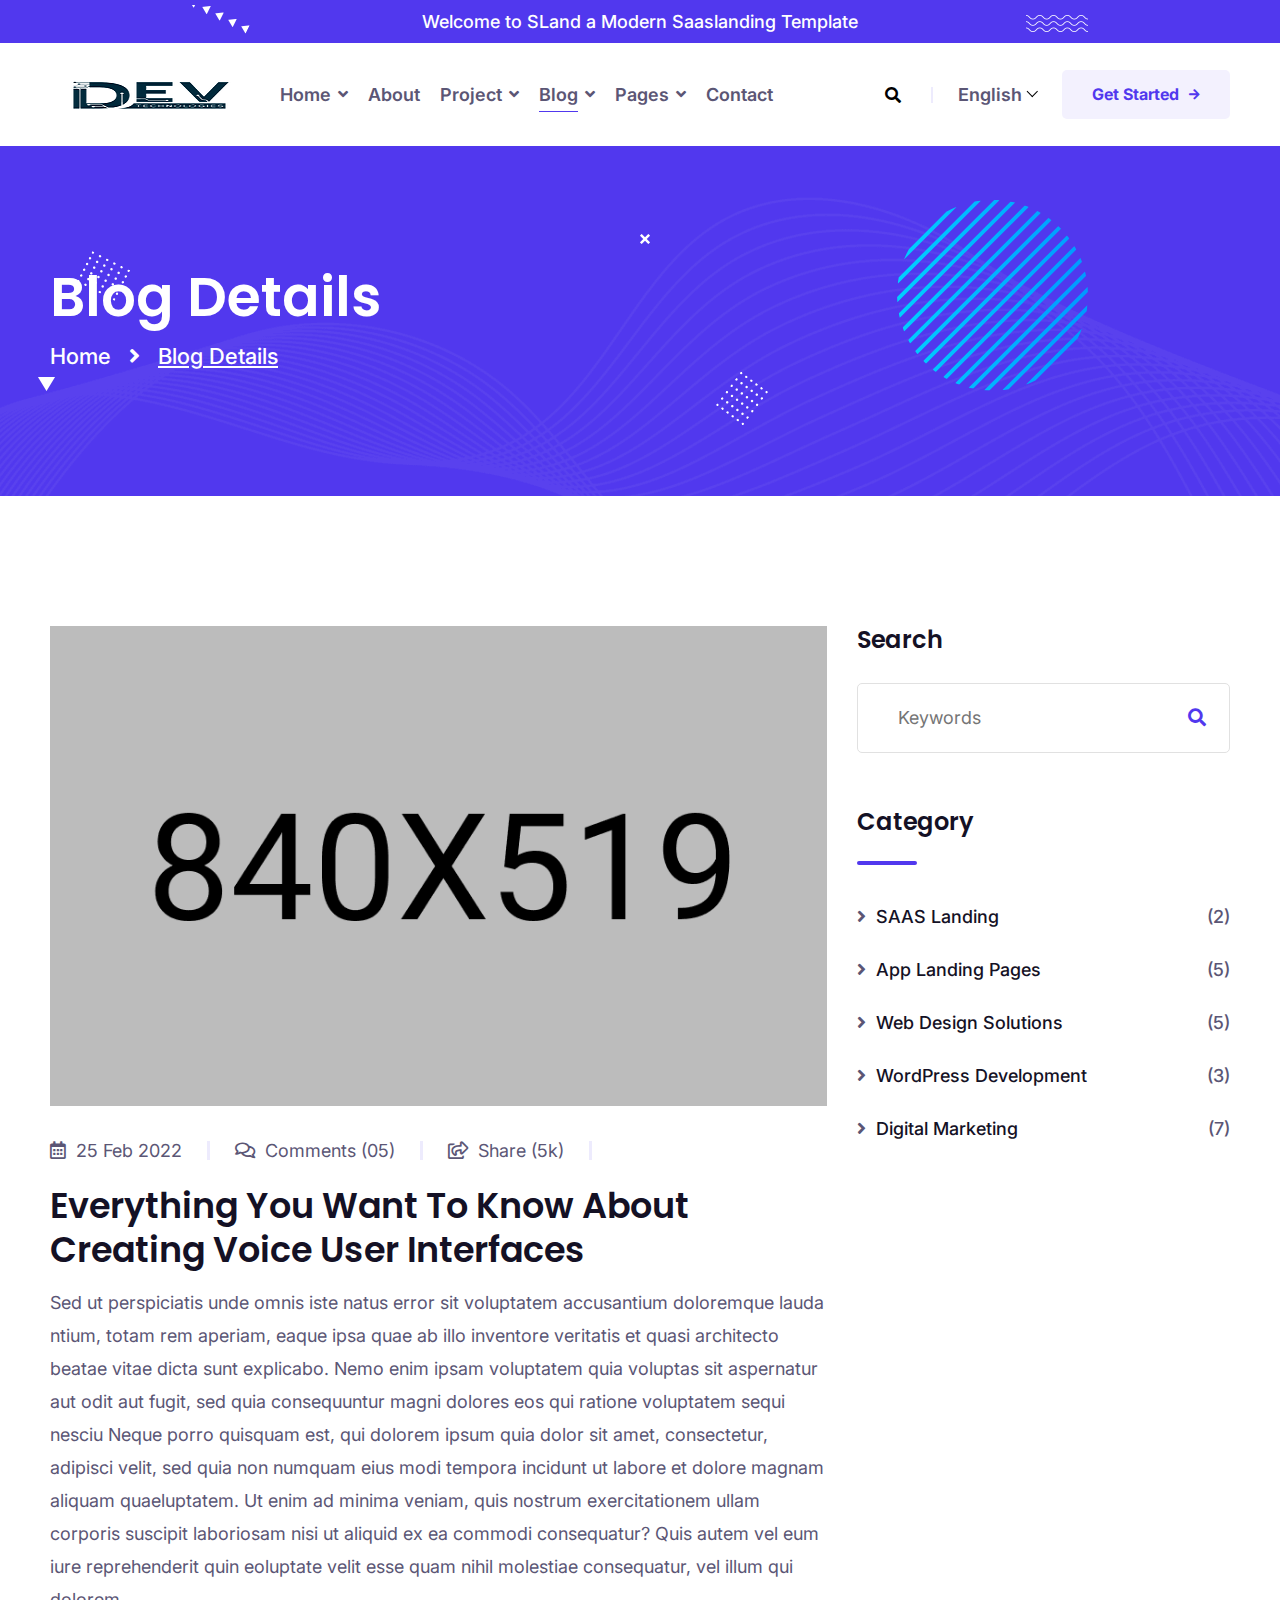
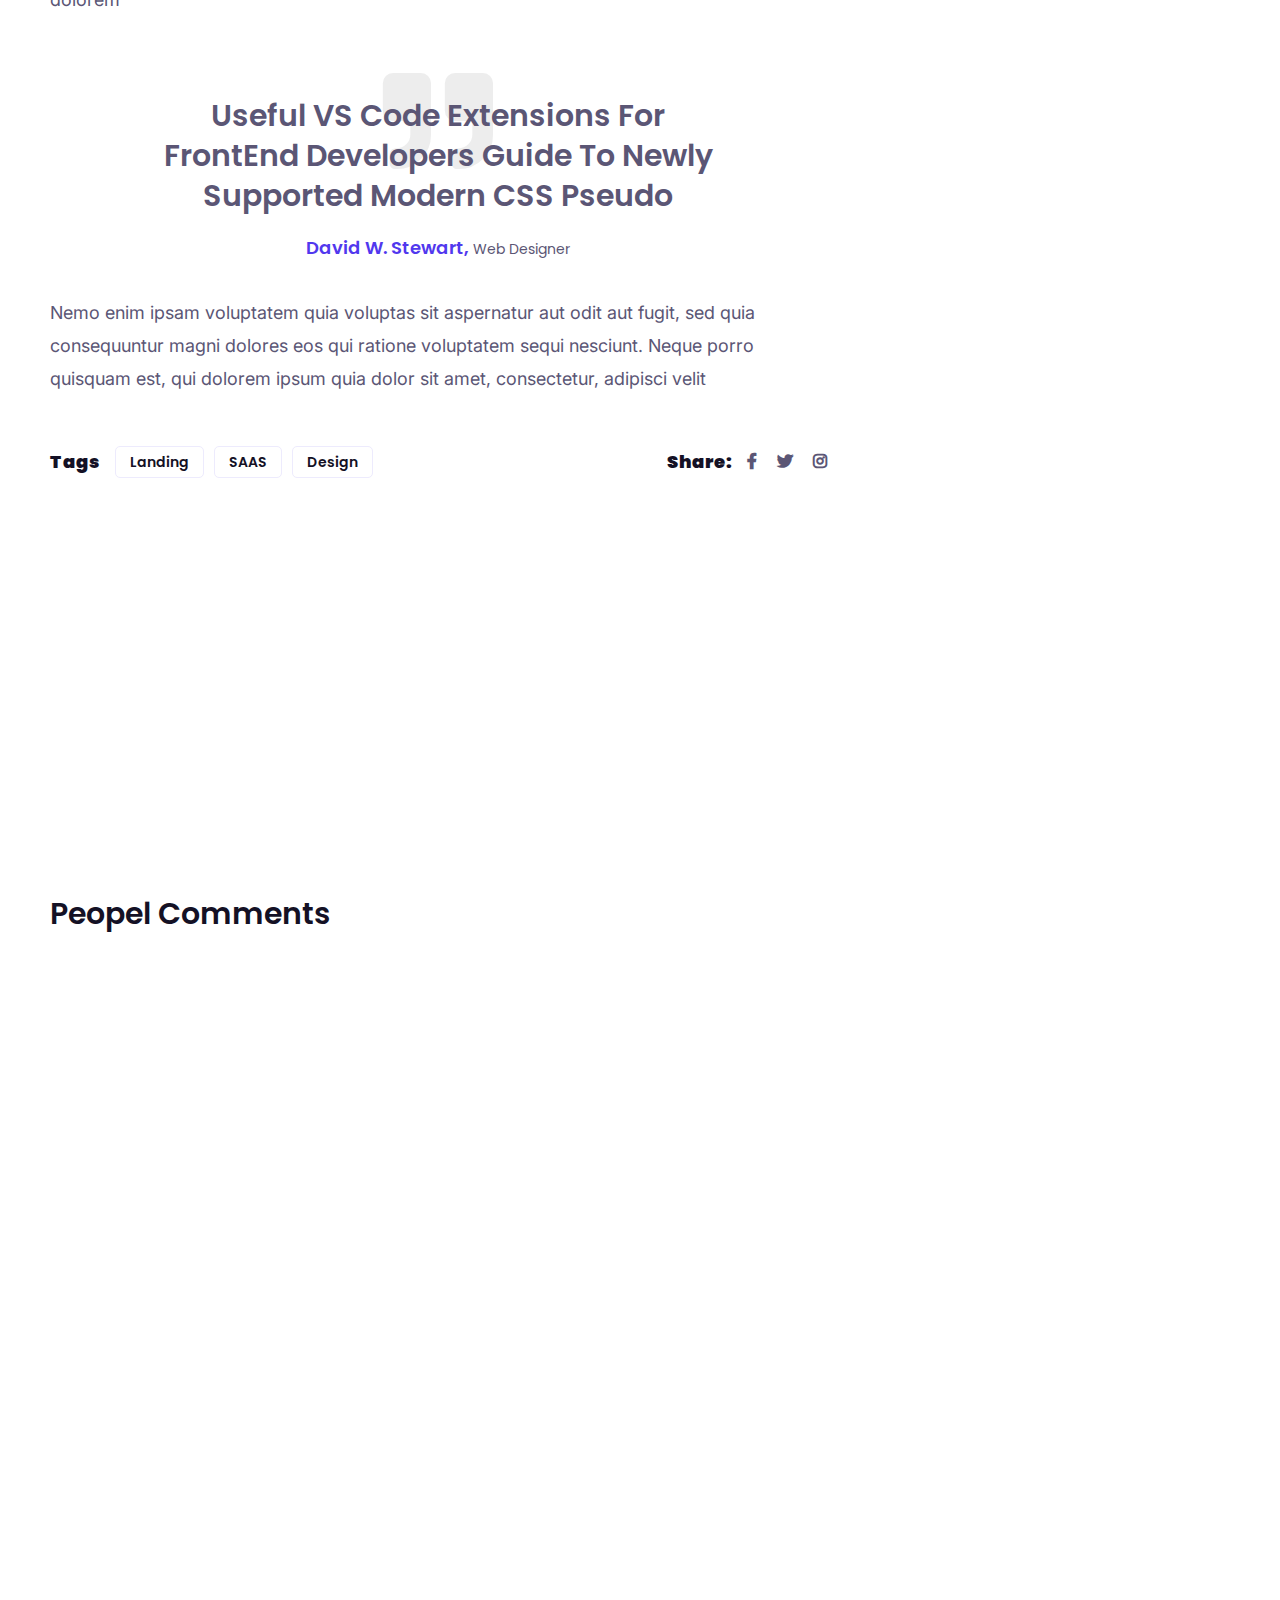
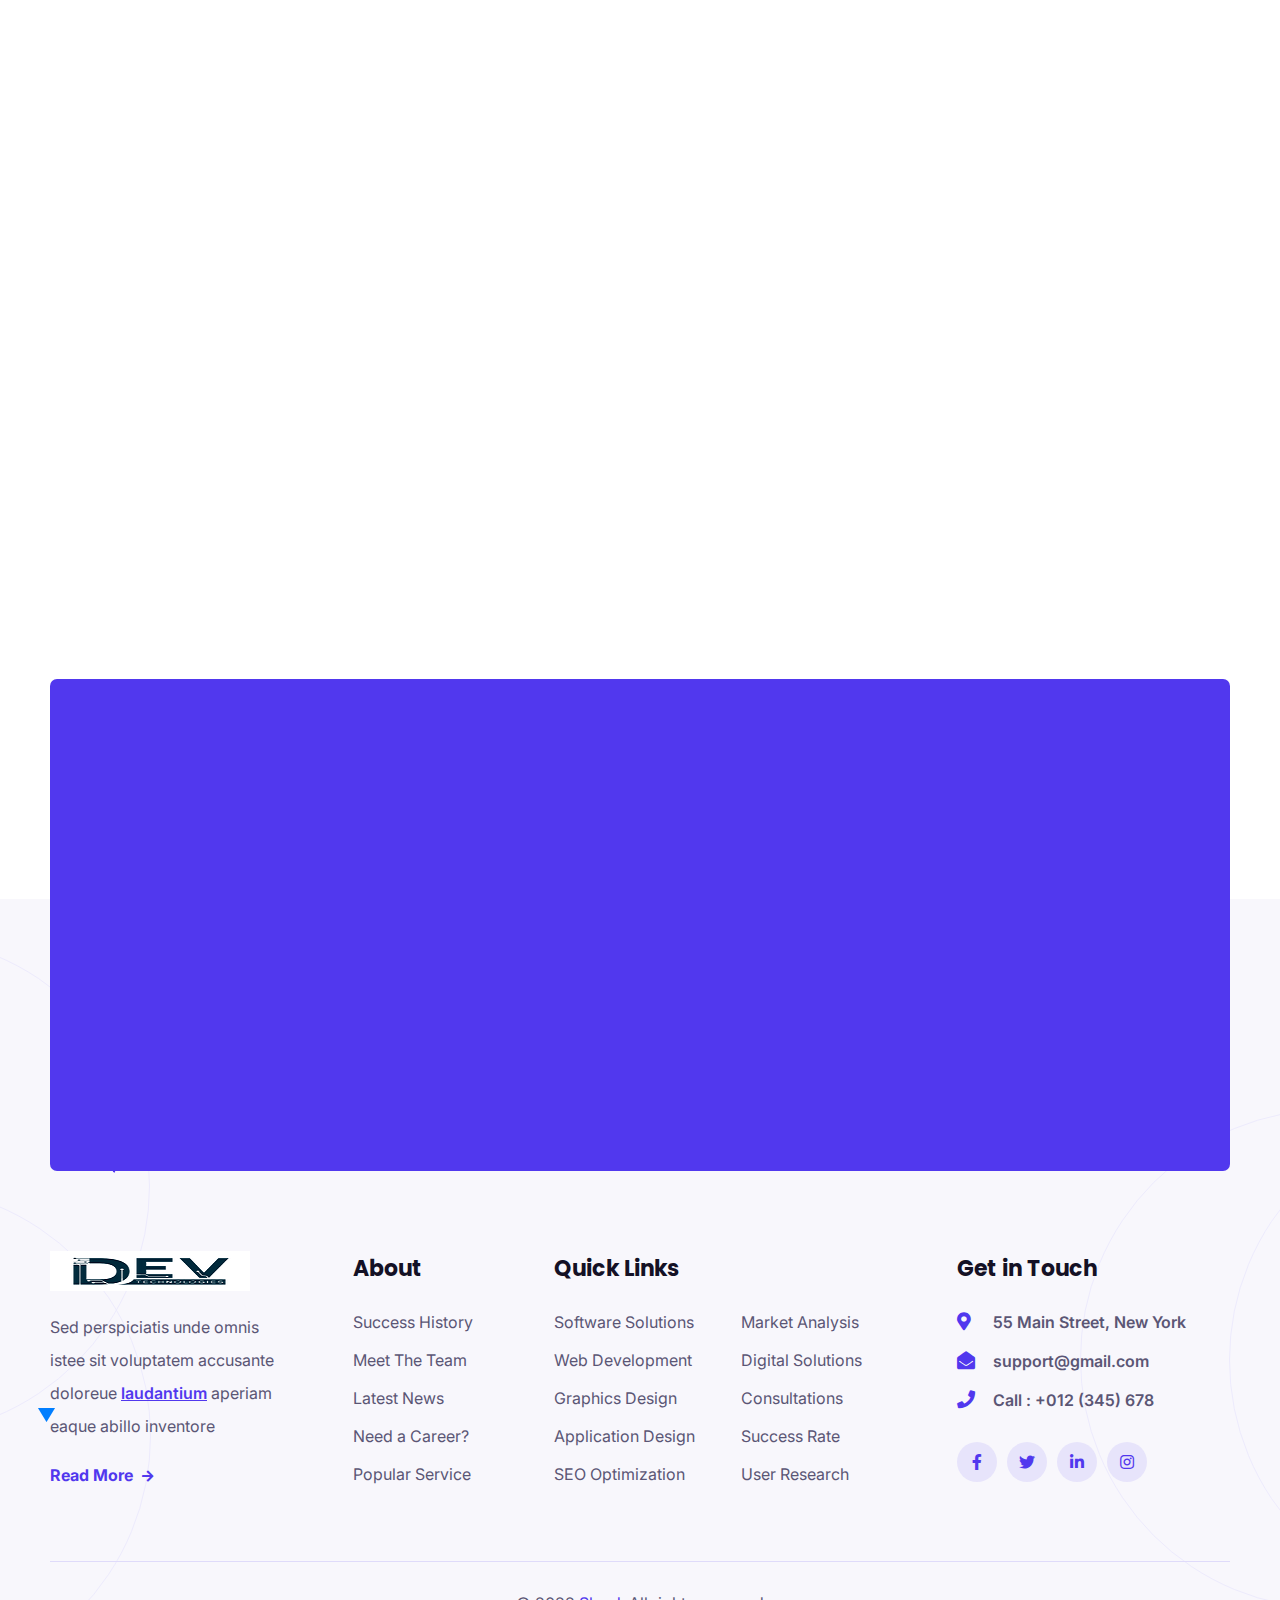
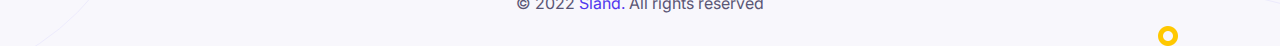
<file: blog-details.html>
<!DOCTYPE html>
<html lang="zxx">

<head>
    <!--====== Required meta tags ======-->
    <meta charset="utf-8" />
    <meta http-equiv="x-ua-compatible" content="ie=edge" />
    <meta name="description" content="" />
    <meta name="viewport" content="width=device-width, initial-scale=1, shrink-to-fit=no" />

    <!--====== Title ======-->
    <title>Sland - HTML Template || Blog Details</title>
    <!--====== Favicon Icon ======-->
    <link rel="shortcut icon" href="assets/images/favicon.png" type="image/x-icon">
    <!--====== Google Fonts ======-->
    <link href="https://fonts.googleapis.com/css2?family=Inter:wght@400;500;600;700&family=Poppins:wght@400;600;700&display=swap" rel="stylesheet">
    <!--====== Font Awesome ======-->
    <link rel="stylesheet" href="assets/css/fontawesome.5.9.0.min.css">
    <!--====== Flaticon CSS ======-->
    <link rel="stylesheet" href="assets/css/flaticon.css">
    <!--====== Bootstrap css ======-->
    <link rel="stylesheet" href="assets/css/bootstrap.4.5.3.min.css">
    <!--====== Magnific Popup ======-->
    <link rel="stylesheet" href="assets/css/magnific-popup.css">
    <!--====== Slick Slider ======-->
    <link rel="stylesheet" href="assets/css/slick.css">
    <!--====== Animate CSS ======-->
    <link rel="stylesheet" href="assets/css/animate.min.css">
    <!--====== Nice Select ======-->
    <link rel="stylesheet" href="assets/css/nice-select.css">
    <!--====== Padding Margin ======-->
    <link rel="stylesheet" href="assets/css/spacing.min.css">
    <!--====== Menu css ======-->
    <link rel="stylesheet" href="assets/css/menu.css">
    <!--====== Main css ======-->
    <link rel="stylesheet" href="assets/css/style.css">
    <!--====== Responsive css ======-->
    <link rel="stylesheet" href="assets/css/responsive.css">

</head>

<body class="inner-page">
    <div class="page-wrapper">

        <!-- Preloader -->
        <div class="preloader"></div>


        <!--====== Header Part Start ======-->
        <header class="main-header">

            <!--Header-Top-->
            <div class="header-top text-center text-white bg-blue py-5">
                <div class="container rel z-1">
                    <p>Welcome to SLand a Modern Saaslanding Template</p>
                    <img class="header-left-shape" src="assets/images/shapes/header-top-left.png" alt="shape">
                    <img class="header-right-shape slideLeftRight infinite" src="assets/images/shapes/header-top-right.png" alt="shape">
                </div>
            </div>
            
            <!--Header-Upper-->
            <div class="header-upper bg-white">
                <div class="container clearfix">
                    <div class="header-inner py-20 border-bottom-0">
                        <div class="logo-outer">
                            <div class="logo"><a href="index.html"><img src="assets/images/logos/logo.png" alt="Logo"></a></div>
                        </div>

                        <div class="nav-outer clearfix">
                            <!-- Main Menu -->
                            <nav class="main-menu navbar-expand-lg">
                                <div class="navbar-header">
                                    <div class="logo-mobile"><a href="index.html"><img src="assets/images/logos/logo.png" alt="Logo"></a></div>
                                    <!-- Toggle Button -->
                                    <button type="button" class="navbar-toggle" data-toggle="collapse" data-target=".navbar-collapse" aria-controls="main-menu">
                                        <span class="icon-bar"></span>
                                        <span class="icon-bar"></span>
                                        <span class="icon-bar"></span>
                                    </button>
                                </div>

                                <div class="navbar-collapse collapse clearfix" id="main-menu">
                                    <ul class="navigation clearfix">
                                        <li class="dropdown"><a href="#">home</a>
                                            <ul>
                                                <li><a href="index.html">Home One</a></li>
                                                <li><a href="index2.html">Home Two</a></li>
                                                <li><a href="index3.html">Home Three</a></li>
                                                <li><a href="index3dark.html">Home 3 Dark</a></li>
                                            </ul>
                                        </li>
                                        <li><a href="about.html">about</a></li>
                                        <li class="dropdown"><a href="#">project</a>
                                            <ul>
                                                <li><a href="projects.html">Projects</a></li>
                                                <li><a href="project-details.html">Project details</a></li>
                                            </ul>
                                        </li>
                                        <li class="dropdown current"><a href="#">blog</a>
                                            <ul>
                                                <li><a href="blog.html">blog standard</a></li>
                                                <li><a href="blog-details.html">blog details</a></li>
                                            </ul>
                                        </li>
                                        <li class="dropdown"><a href="#">pages</a>
                                            <ul>
                                                <li><a href="single-service.html">service single</a></li>
                                                <li><a href="team-details.html">Team Profile</a></li>
                                            </ul>
                                        </li>
                                        <li><a href="contact.html">contact</a></li>
                                    </ul>
                                </div>

                            </nav>
                            <!-- Main Menu End-->
                        </div>

                        <div class="menu-right d-none d-lg-flex align-items-center ml-lg-auto">
                           <!-- Menu Serch Box-->
                            <div class="nav-search">
                                <button class="fa fa-search"></button>
                                <form action="#" class="hide">
                                    <input type="text" placeholder="Search" class="searchbox" required="">
                                    <button type="submit" class="searchbutton fa fa-search"></button>
                                </form>
                            </div>
                            
                            <!-- Language Changer-->
                            <select name="language" id="language">
                                <option value="English">English</option>
                                <option value="Bengali">Bengali</option>
                                <option value="Arabic">Arabic</option>
                            </select>
                            <a href="contact.html" class="theme-btn style-two">Get Started <i class="fas fa-arrow-right"></i></a>
                        </div>

                    </div>
                </div>
            </div>
            <!--End Header Upper-->

        </header>
        <!--====== Header Part End ======-->


        <!--====== Page Banner Start ======-->
        <section class="page-banner bg-blue rel z-1" style="background-image: url(assets/images/background/banner-bg.png);">
            <div class="container">
                <div class="banner-inner">
                    <h1 class="page-title wow fadeInUp delay-0-2s">Blog Details</h1>
                    <nav aria-label="breadcrumb">
                        <ol class="breadcrumb wow fadeInUp delay-0-4s">
                            <li class="breadcrumb-item"><a href="index.html">Home</a></li>
                            <li class="breadcrumb-item active">Blog Details</li>
                        </ol>
                    </nav>
                </div>
            </div>
            <img class="dots-shape" src="assets/images/shapes/white-dots-two.png" alt="Shape">
            <img class="tringle-shape slideLeftRight" src="assets/images/shapes/white-tringle.png" alt="Shape">
            <img class="close-shape" src="assets/images/shapes/white-close.png" alt="Shape">
            <img src="assets/images/newsletter/circle.png" alt="shape" class="banner-circle slideUpRight">
            <img class="dots-shape-three slideUpDown delay-1-5s" src="assets/images/shapes/white-dots-three.png" alt="Shape">
        </section>
        <!--====== Page Banner End ======-->


       <!--====== Blog Details Start ======-->
        <section class="blog-details-area pt-130 pb-160 rpt-100 rpb-90">
            <div class="container">
                <div class="row">
                    <div class="col-lg-8">
                        <div class="blog-details-content rmb-75">
                            <div class="blog-standard-item">
                                <img src="assets/images/blog/blog-details.jpg" alt="Blog">
                                <ul class="blog-meta">
                                    <li><i class="far fa-calendar-alt"></i> <a href="blog-details.html">25 Feb 2022</a></li>
                                    <li><i class="far fa-comments"></i> <a href="#">Comments (05)</a></li>
                                    <li><i class="far fa-share-square"></i> <a href="#">Share (5k)</a></li>
                                </ul>
                                <h2>Everything You Want To Know About Creating Voice User Interfaces</h2>
                                <p>Sed ut perspiciatis unde omnis iste natus error sit voluptatem accusantium doloremque lauda ntium, totam rem aperiam, eaque ipsa quae ab illo inventore veritatis et quasi architecto beatae vitae dicta sunt explicabo. Nemo enim ipsam voluptatem quia voluptas sit aspernatur aut odit aut fugit, sed quia consequuntur magni dolores eos qui ratione voluptatem sequi nesciu Neque porro quisquam est, qui dolorem ipsum quia dolor sit amet, consectetur, adipisci velit, sed quia non numquam eius modi tempora incidunt ut labore et dolore magnam aliquam quaeluptatem. Ut enim ad minima veniam, quis nostrum exercitationem ullam corporis suscipit laboriosam nisi ut aliquid ex ea commodi consequatur? Quis autem vel eum iure reprehenderit quin eoluptate velit esse quam nihil molestiae consequatur, vel illum qui dolorem </p>
                                <blockquote>
                                    <p>Useful VS Code Extensions For FrontEnd Developers Guide To Newly Supported Modern CSS Pseudo</p>
                                    <div class="name-designation">
                                        <span class="name">David W. Stewart,</span>
                                        <span class="designation">Web Designer</span>
                                    </div>
                                </blockquote>
                                <p>Nemo enim ipsam voluptatem quia voluptas sit aspernatur aut odit aut fugit, sed quia consequuntur magni dolores eos qui ratione voluptatem sequi nesciunt. Neque porro quisquam est, qui dolorem ipsum quia dolor sit amet, consectetur, adipisci velit</p>
                                
                                <div class="blog-footer d-flex flex-wrap align-items-center pt-25">
                                    <div class="tags mb-10 mr-auto">
                                        <b>Tags </b> 
                                        <a href="blog.html">Landing</a>
                                        <a href="blog.html">SAAS</a>
                                        <a href="blog.html">Design</a>
                                    </div>
                                    <div class="social mb-10">
                                        <b>Share: </b>
                                        <a href="http://facebook.com"><i class="fab fa-facebook-f"></i></a>
                                        <a href="http://twitter.com"><i class="fab fa-twitter"></i></a>
                                        <a href="https://www.instagram.com/"><i class="fab fa-instagram"></i></a>
                                    </div>
                                </div>
                            </div>
                            
                            <div class="comment-item admin-comment p-40 text-white bg-blue mb-75 wow fadeInUp delay-0-2s">
                                <div class="author-image">
                                    <img src="assets/images/blog/admin.jpg" alt="Author">
                                </div>
                                <div class="comment-details">
                                    <h3>Lindsey M. Brownlee</h3>
                                    <p>Sed ut perspiciatis unde omnis iste natus error sit volupt accusantium doloremque laudantium, totam rem aperiam eaque ipsa quae inventore veritatis et quasi architecto beatae vitae dicta</p>
                                    <div class="social mt-15">
                                        <a href="#"><i class="fab fa-facebook-f"></i></a>
                                        <a href="#"><i class="fab fa-twitter"></i></a>
                                        <a href="#"><i class="fab fa-instagram"></i></a>
                                        <a href="#"><i class="fab fa-behance"></i></a>
                                        <a href="#"><i class="fab fa-dribbble"></i></a>
                                    </div>
                                </div>
                            </div>
                            
                            <div class="comments mr-xl-4">
                               <h3 class="comment-title pt-30 mb-40">Peopel Comments</h3>
                                <div class="comment-item wow fadeInUp delay-0-2s">
                                    <div class="author-image">
                                        <img src="assets/images/blog/comment-author-1.jpg" alt="Author">
                                    </div>
                                    <div class="comment-details">
                                        <div class="name-date">
                                            <h4>John F. Medina</h4>
                                            <span class="date">25 Feb 2022</span>
                                        </div>
                                        <p>Sed ut perspiciatis unde omnis iste natus error sit voluptatem accusantium doloremque laudantium, totam rem aperiam, eaque ipsa quae abillo inventore veritatis</p>
                                        <a href="blog-details.html" class="reply">Reply <i class="fas fa-long-arrow-alt-right"></i></a>
                                    </div>
                                </div>
                                <div class="comment-item child-comment wow fadeInUp delay-0-4s">
                                    <div class="author-image">
                                        <img src="assets/images/blog/comment-author-2.jpg" alt="Author">
                                    </div>
                                    <div class="comment-details">
                                        <div class="name-date">
                                            <h4>Grace L. Freeman</h4>
                                            <span class="date">25 Feb 2022</span>
                                        </div>
                                        <p>Perspiciatis unde omnis iste natus error sit voluptatem accusantium doloremq totam rem aperiam, eaque ipsa quae abillo inventore veritatis</p>
                                        <a href="blog-details.html" class="reply">Reply <i class="fas fa-long-arrow-alt-right"></i></a>
                                    </div>
                                </div>
                                <div class="comment-item wow fadeInUp delay-0-6s">
                                    <div class="author-image">
                                        <img src="assets/images/blog/comment-author-3.jpg" alt="Author">
                                    </div>
                                    <div class="comment-details">
                                        <div class="name-date">
                                            <h4>Alexzeder Alex</h4>
                                            <span class="date">25 Feb 2022</span>
                                        </div>
                                        <p>Sed ut perspiciatis unde omnis iste natus error sit voluptatem accusantium doloremque laudantium, totam rem aperiam, eaque ipsa quae abillo inventore veritatis</p>
                                        <a href="blog-details.html" class="reply">Reply <i class="fas fa-long-arrow-alt-right"></i></a>
                                    </div>
                                </div>
                            </div>
                            <form id="contact-page-form" class="contact-form-three pt-20 wow fadeInUp delay-0-2s" action="#" method="post">
                                <h3 class="comment-title mb-40">Leave a Reply</h3>
                                <div class="row clearfix">
                                    <div class="col-sm-6">
                                        <div class="form-group">
                                            <input type="text" id="name" name="name" class="form-control" placeholder="full name" required="">
                                        </div>
                                    </div>
                                    <div class="col-sm-6">
                                        <div class="form-group">
                                            <input type="email" id="email" name="email" class="form-control" placeholder="Email Address" required="">
                                        </div>
                                    </div>
                                    <div class="col-sm-6">
                                        <div class="form-group">
                                            <input type="text" id="phone" name="phone" class="form-control" placeholder="phone">
                                        </div>
                                    </div>
                                    <div class="col-sm-6">
                                        <div class="form-group">
                                            <input type="url" id="website" name="website" class="form-control" placeholder="website">
                                        </div>
                                    </div>
                                    <div class="col-md-12">
                                        <div class="form-group">
                                            <textarea name="message" id="message" rows="5" class="form-control" placeholder="write message" required=""></textarea>
                                        </div>
                                    </div>
                                    <div class="col-md-12">
                                        <div class="form-group mb-0">
                                            <button class="theme-btn" type="submit">send message <i class="fas fa-arrow-right"></i></button>
                                        </div>
                                    </div>
                                </div>
                            </form>
                        </div>
                    </div>
                    <div class="col-lg-4 col-md-8">
                        <div class="blog-sidebar">
                            <div class="widget search-widget wow fadeInUp delay-0-2s">
                               <h3 class="widget-title">Search</h3>
                                <form action="#">
                                    <input type="search" placeholder="Keywords" required>
                                    <button type="submit"><i class="fas fa-search"></i></button>
                                </form>
                            </div>
                            <div class="widget category-widget wow fadeInUp delay-0-4s">
                               <h3 class="widget-title">Category</h3>
                                <ul>
                                    <li><a href="blog.html">SAAS Landing</a> <span>(2)</span></li>
                                    <li><a href="blog.html">App Landing Pages</a> <span>(5)</span></li>
                                    <li><a href="blog.html">Web Design Solutions</a> <span>(5)</span></li>
                                    <li><a href="blog.html">WordPress Development</a> <span>(3)</span></li>
                                    <li><a href="blog.html">Digital Marketing</a> <span>(7)</span></li>
                                </ul>
                            </div>
                            <div class="widget news-widget wow fadeInUp delay-0-2s">
                               <h3 class="widget-title">Recent News</h3>
                                <div class="news-widget-wrap">
                                    <div class="news-widget-item">
                                        <img src="assets/images/widgets/news1.jpg" alt="News">
                                        <div class="content">
                                            <h5><a href="blog-details.html">Everything You Want To Know About Creating</a></h5>
                                            <span class="date"><i class="far fa-calendar-alt"></i> <a href="blog-details.html">25 Feb 2022</a></span>
                                        </div>
                                    </div>
                                    <div class="news-widget-item">
                                        <img src="assets/images/widgets/news2.jpg" alt="News">
                                        <div class="content">
                                            <h5><a href="blog-details.html">Everything You Want To Know About Creating</a></h5>
                                            <span class="date"><i class="far fa-calendar-alt"></i> <a href="blog-details.html">25 Feb 2022</a></span>
                                        </div>
                                    </div>
                                    <div class="news-widget-item">
                                        <img src="assets/images/widgets/news3.jpg" alt="News">
                                        <div class="content">
                                            <h5><a href="blog-details.html">Everything You Want To Know About Creating</a></h5>
                                            <span class="date"><i class="far fa-calendar-alt"></i> <a href="blog-details.html">25 Feb 2022</a></span>
                                        </div>
                                    </div>
                                </div>
                            </div>
                            <div class="widget call-action-widget wow fadeInUp delay-0-2s">
                                <h3>Need Any</h3>
                                <span class="h2">Consultation</span>
                                <div class="action-btn"><a href="contact.html" class="theme-btn">contact us <i class="fas fa-arrow-right"></i></a></div>
                                <a class="number" href="callto:+01234567899">+0123 (456) 7899</a>
                                <img class="action-man" src="assets/images/widgets/call-to-action.png" alt="Call To Action">
                                <img class="dots-shape slideUpDown" src="assets/images/shapes/white-dots-two.png" alt="Shape">
                                <img class="circle-shape slideUpRight" src="assets/images/shapes/circle.png" alt="Shape">
                            </div>
                            <div class="widget tag-widget wow fadeInUp delay-0-2s">
                               <h3 class="widget-title">Popular Tags</h3>
                                <div class="tag-clouds">
                                    <a href="blog.html">SAAS</a>
                                    <a href="blog.html">Web Design</a>
                                    <a href="blog.html">Graphics</a>
                                    <a href="blog.html">Development</a>
                                    <a href="blog.html">Landing Pages</a>
                                    <a href="blog.html">UX/UI Design</a>
                                    <a href="blog.html">WordPress</a>
                                </div>
                            </div>
                        </div>
                    </div>
                </div>
            </div>
        </section>
        <!--====== Blog Details End ======-->
        
       
        <!--====== Footer Section Start ======-->
        <footer class="footer-section bg-lighter rel z-1 mt-220">
            <div class="container">
             
                <div class="newsletter-inner bg-blue bgs-cover text-white rel z-3">
                   <div class="for-adjust-spacing"></div>
                    <div class="row align-items-center align-items-xl-start">
                        <div class="col-lg-6">
                            <div class="newsletter-content p-60 wow fadeInUp delay-0-2s">
                                <div class="section-title mb-30">
                                    <span class="sub-title">Our Newsletter</span>
                                    <h2>Subscribe Our Newsletter to Get More Updates</h2>
                                </div>
                                <form class="newsletter-form" action="#">
                                    <div class="newsletter-email">
                                        <input type="email" placeholder="Enter Email Address" required>
                                        <button type="submit">Sign up <i class="fas fa-angle-right"></i></button>
                                    </div>
                                    <div class="newsletter-radios">
                                        <div class="custom-control custom-radio">
                                          <input type="radio" class="custom-control-input" id="wekly" name="example1" checked>
                                          <label class="custom-control-label" for="wekly">Wekly Updates</label>
                                        </div> 
                                        <div class="custom-control custom-radio">
                                          <input type="radio" class="custom-control-input" id="monthly" name="example1">
                                          <label class="custom-control-label" for="monthly">Monthly Updates</label>
                                        </div> 
                                    </div>
                                </form>
                            </div>
                        </div>
                        <div class="col-lg-6">
                            <div class="newsletter-images wow fadeInUp delay-0-4s">
                                <img src="assets/images/newsletter/newsletter.png" alt="Newsletter">
                                <img src="assets/images/newsletter/circle.png" alt="shape" class="circle slideUpRight">
                                <img src="assets/images/newsletter/dots.png" alt="shape" class="dots slideLeftRight">
                            </div>
                        </div>
                    </div>
                </div>
                
                <div class="row justify-content-between">
                    <div class="col-xl-3 col-sm-6 col-7 col-small">
                        <div class="footer-widget about-widget">
                            <div class="footer-logo mb-20">
                                <a href="index.html"><img src="assets/images/logos/logo.png" alt="Logo"></a>
                            </div>
                            <p>Sed perspiciatis unde omnis istee sit voluptatem accusante doloreue <b>laudantium</b> aperiam eaque abillo inventore</p>
                            <a href="about.html" class="read-more">Read More <i class="fas fa-arrow-right"></i></a>
                        </div>
                    </div>
                    <div class="col-xl-2 col-sm-4 col-5 col-small">
                        <div class="footer-widget link-widget">
                            <h4 class="footer-title">About</h4>
                            <ul class="list-style-two">
                                <li><a href="projects.html">Success History</a></li>
                                <li><a href="team-details.html">Meet The Team</a></li>
                                <li><a href="blog.html">Latest News</a></li>
                                <li><a href="contact.html">Need a Career?</a></li>
                                <li><a href="single-service.html">Popular Service</a></li>
                            </ul>
                        </div>
                    </div>
                    <div class="col-xl-4 col-md-8">
                        <div class="footer-widget link-widget">
                            <h4 class="footer-title">Quick Links</h4>
                            <ul class="list-style-two two-column">
                                <li><a href="single-service.html">Software Solutions</a></li>
                                <li><a href="single-service.html">Market Analysis</a></li>
                                <li><a href="single-service.html">Web Development</a></li>
                                <li><a href="single-service.html">Digital Solutions</a></li>
                                <li><a href="single-service.html">Graphics Design</a></li>
                                <li><a href="single-service.html">Consultations</a></li>
                                <li><a href="single-service.html">Application Design</a></li>
                                <li><a href="single-service.html">Success Rate</a></li>
                                <li><a href="single-service.html">SEO Optimization</a></li>
                                <li><a href="single-service.html">User Research</a></li>
                            </ul>
                        </div>
                    </div>
                    <div class="col-xl-3 col-md-4">
                        <div class="footer-widget contact-widget">
                            <h4 class="footer-title">Get in Touch</h4>
                            <ul class="list-style-three">
                                <li><i class="fas fa-map-marker-alt"></i> 55 Main Street, New York</li>
                                <li><i class="fas fa-envelope-open"></i> <a href="mailto:support@gmail.com">support@gmail.com</a></li>
                                <li><i class="fas fa-phone"></i> Call : <a href="callto:+012(345)678">+012 (345) 678</a></li>
                            </ul>
                            <div class="social-style-one mt-25">
                                <a href="#"><i class="fab fa-facebook-f"></i></a>
                                <a href="#"><i class="fab fa-twitter"></i></a>
                                <a href="#"><i class="fab fa-linkedin-in"></i></a>
                                <a href="#"><i class="fab fa-instagram"></i></a>
                            </div>
                        </div>
                    </div>
                </div>
                <div class="copyright-area text-center">
                    <p>© 2022 <a href="index.html">Sland.</a> All rights reserved</p>
                </div>
            </div>
            <img class="dots-shape" src="assets/images/shapes/dots.png" alt="Shape">
            <img class="tringle-shape" src="assets/images/shapes/tringle-two.png" alt="Shape">
            <img class="close-shape" src="assets/images/shapes/close.png" alt="Shape">
            <img class="circle-shape" src="assets/images/shapes/circle-two.png" alt="Shape">
            <div class="left-circles"></div>
            <div class="right-circles"></div>
        </footer>
        <!--====== Footer Section End ======-->

    </div>
    <!--End pagewrapper-->


    <!-- Scroll Top Button -->
    <button class="scroll-top scroll-to-target" data-target="html"><span class="fa fa-angle-up"></span></button>


    <!--====== Jquery ======-->
    <script src="assets/js/jquery-3.6.0.min.js"></script>
    <!--====== Bootstrap ======-->
    <script src="assets/js/bootstrap.4.5.3.min.js"></script>
    <!--====== Appear js ======-->
    <script src="assets/js/appear.js"></script>
    <!--====== WOW js ======-->
    <script src="assets/js/wow.min.js"></script>
    <!--====== Isotope ======-->
    <script src="assets/js/isotope.pkgd.min.js"></script>
    <!--====== Circle Progress ======-->
    <script src="assets/js/circle-progress.min.js"></script>
    <!--====== Image loaded ======-->
    <script src="assets/js/imagesloaded.pkgd.min.js"></script>
    <!--====== Nice Select ======-->
    <script src="assets/js/jquery.nice-select.min.js"></script>
    <!--====== Magnific ======-->
    <script src="assets/js/jquery.magnific-popup.min.js"></script>
    <!--====== Slick Slider ======-->
    <script src="assets/js/slick.min.js"></script>
    <!--====== Main JS ======-->
    <script src="assets/js/script.js"></script>

</body>

</html>
</file>
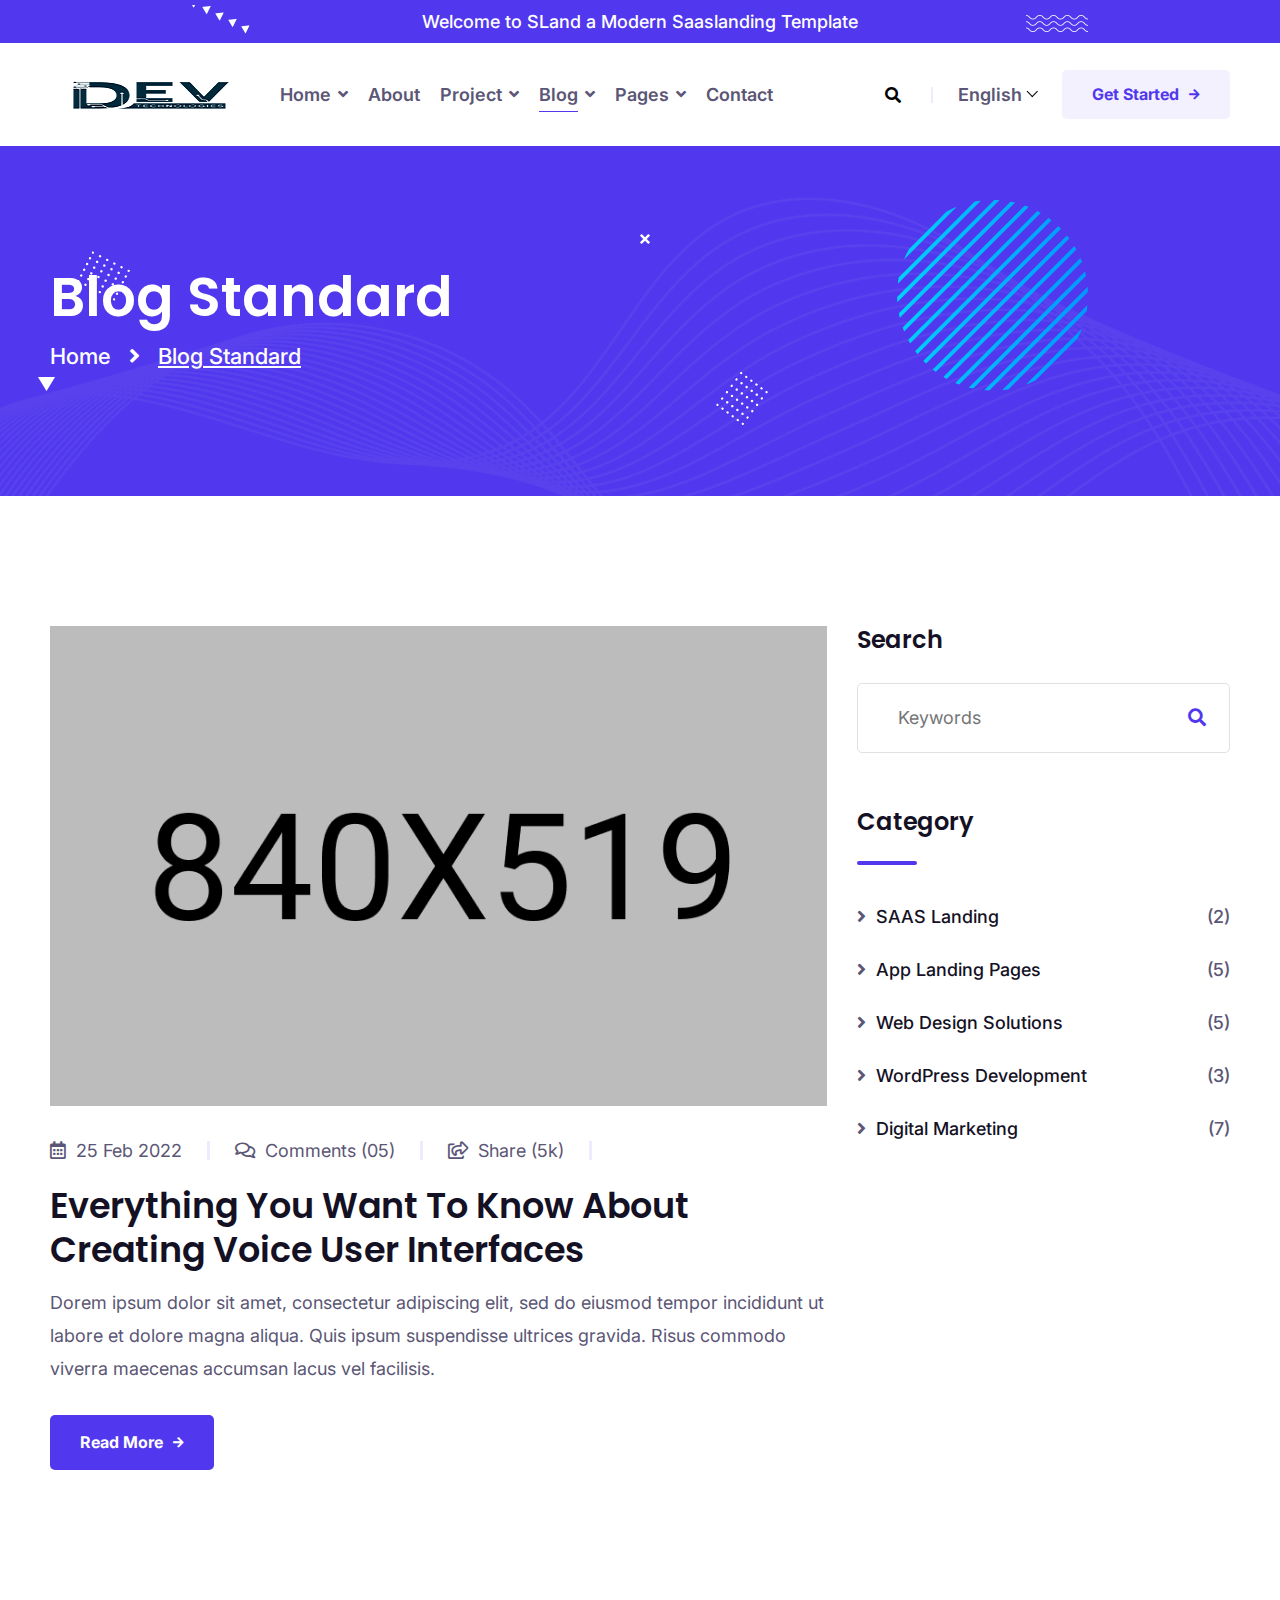
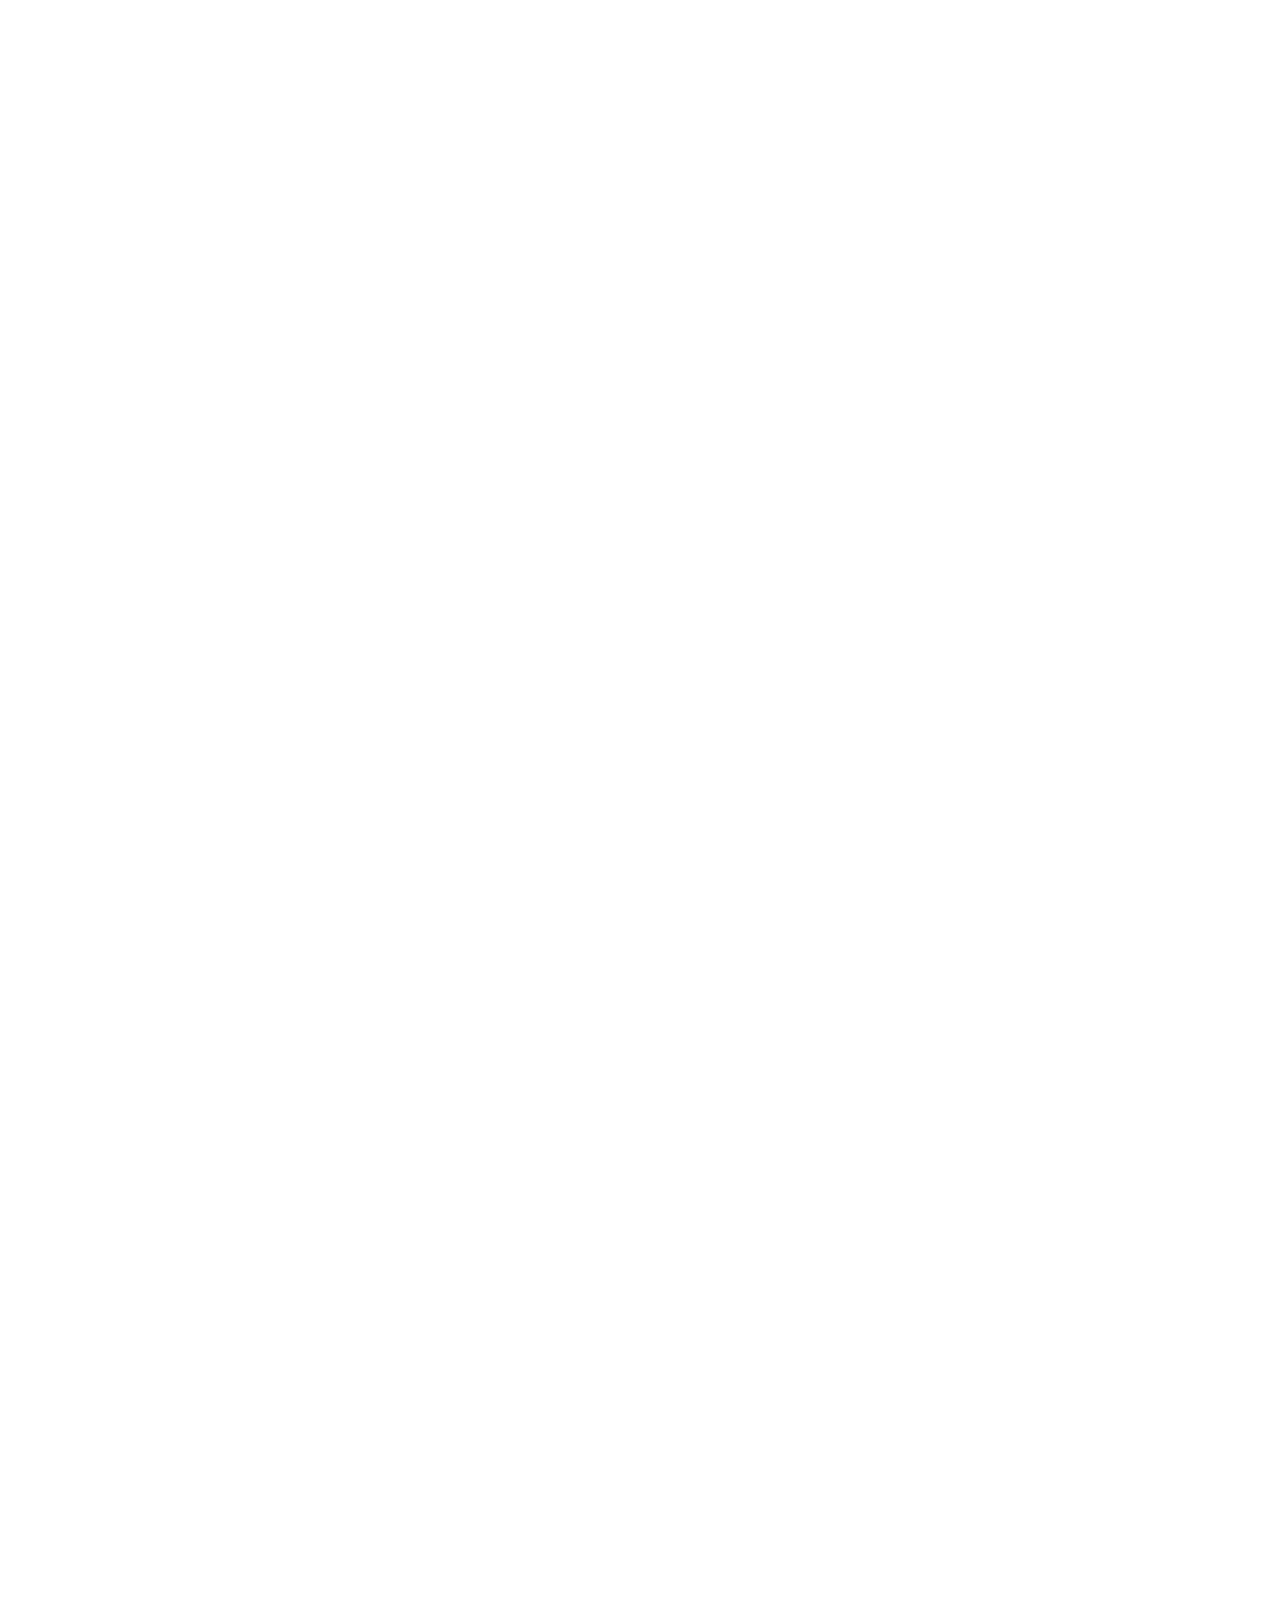
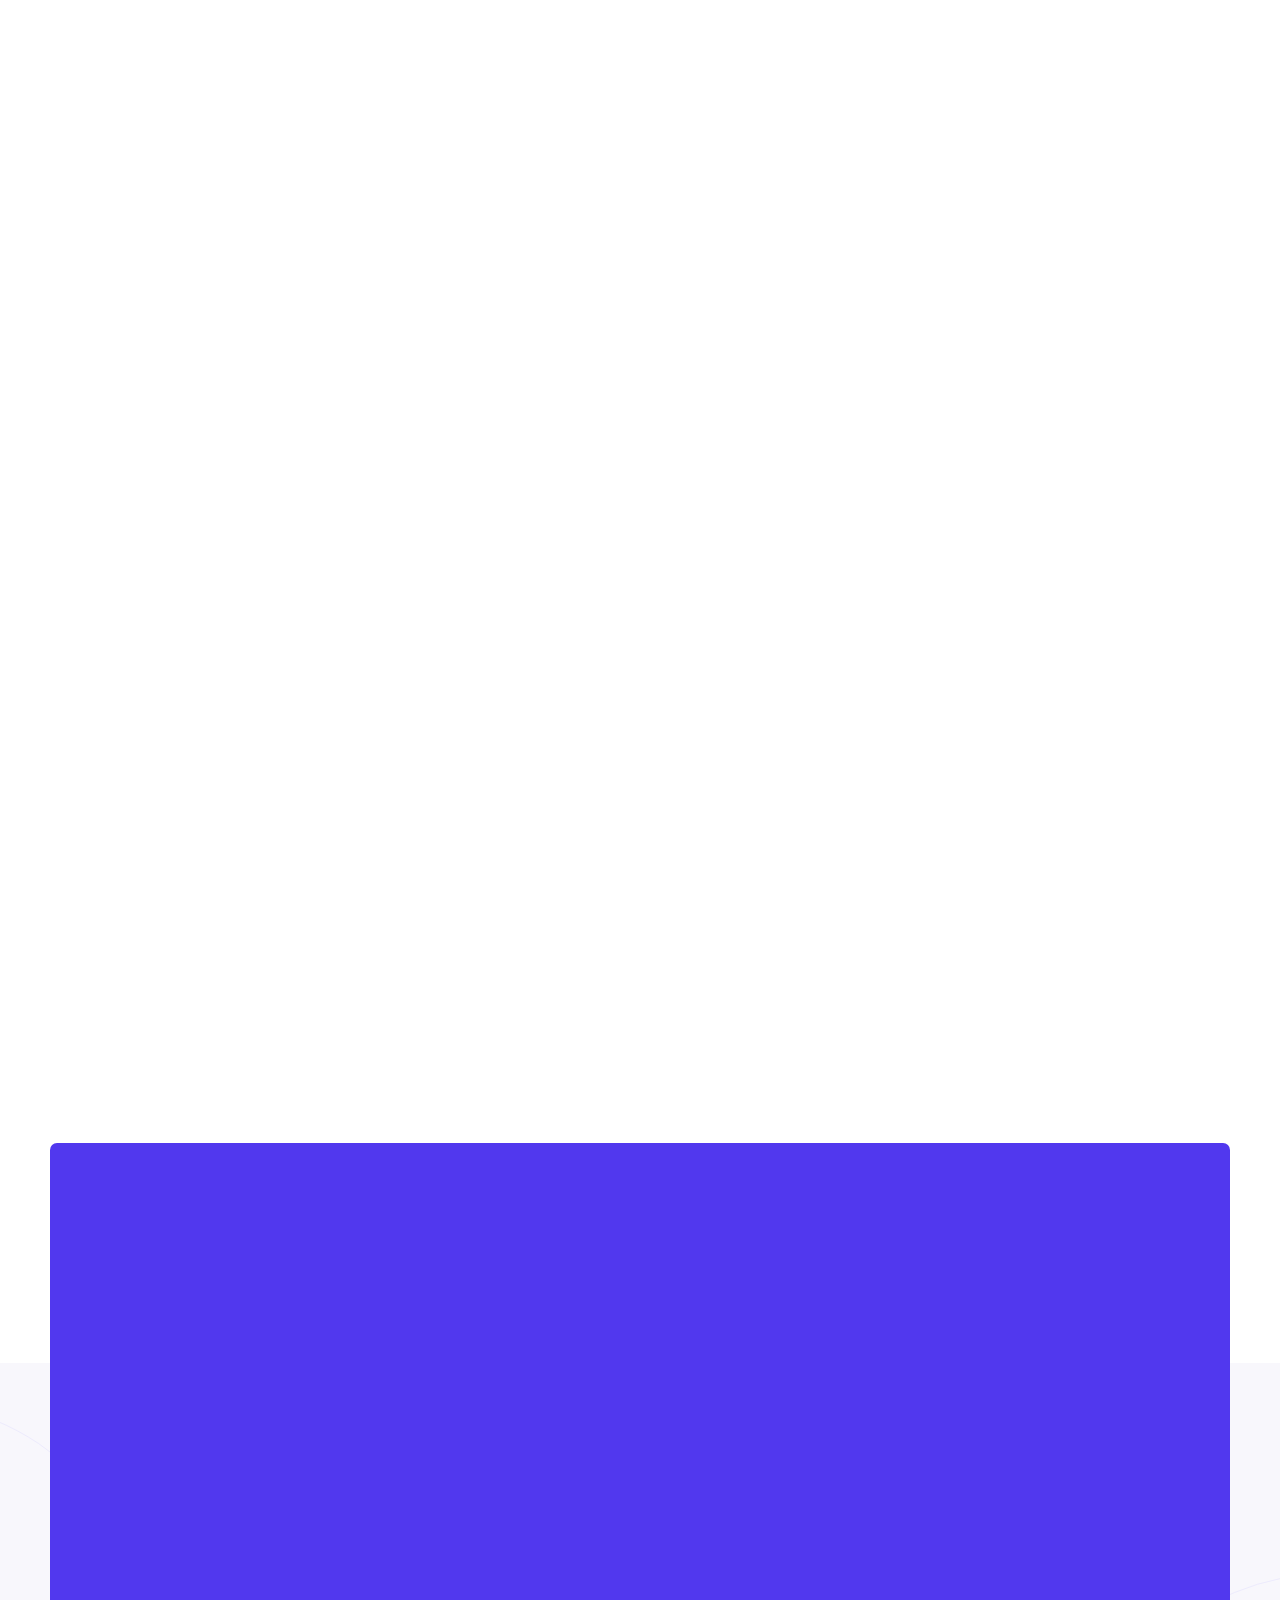
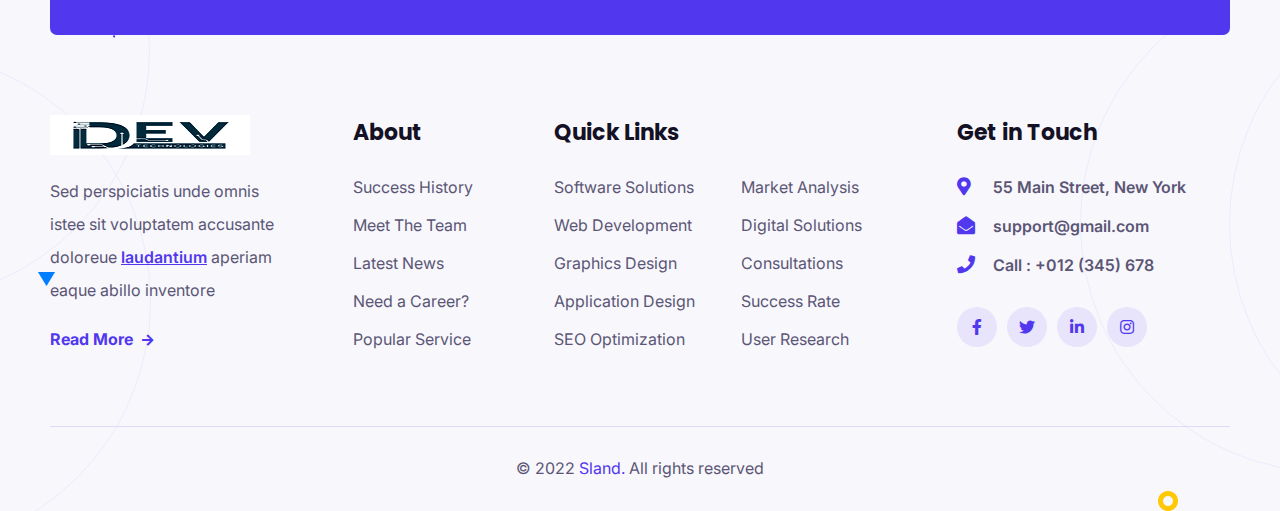
<file: blog.html>
<!DOCTYPE html>
<html lang="zxx">

<head>
    <!--====== Required meta tags ======-->
    <meta charset="utf-8" />
    <meta http-equiv="x-ua-compatible" content="ie=edge" />
    <meta name="description" content="" />
    <meta name="viewport" content="width=device-width, initial-scale=1, shrink-to-fit=no" />

    <!--====== Title ======-->
    <title>Sland - HTML Template || Blog Standard</title>
    <!--====== Favicon Icon ======-->
    <link rel="shortcut icon" href="assets/images/favicon.png" type="image/x-icon">
    <!--====== Google Fonts ======-->
    <link href="https://fonts.googleapis.com/css2?family=Inter:wght@400;500;600;700&family=Poppins:wght@400;600;700&display=swap" rel="stylesheet">
    <!--====== Font Awesome ======-->
    <link rel="stylesheet" href="assets/css/fontawesome.5.9.0.min.css">
    <!--====== Flaticon CSS ======-->
    <link rel="stylesheet" href="assets/css/flaticon.css">
    <!--====== Bootstrap css ======-->
    <link rel="stylesheet" href="assets/css/bootstrap.4.5.3.min.css">
    <!--====== Magnific Popup ======-->
    <link rel="stylesheet" href="assets/css/magnific-popup.css">
    <!--====== Slick Slider ======-->
    <link rel="stylesheet" href="assets/css/slick.css">
    <!--====== Animate CSS ======-->
    <link rel="stylesheet" href="assets/css/animate.min.css">
    <!--====== Nice Select ======-->
    <link rel="stylesheet" href="assets/css/nice-select.css">
    <!--====== Padding Margin ======-->
    <link rel="stylesheet" href="assets/css/spacing.min.css">
    <!--====== Menu css ======-->
    <link rel="stylesheet" href="assets/css/menu.css">
    <!--====== Main css ======-->
    <link rel="stylesheet" href="assets/css/style.css">
    <!--====== Responsive css ======-->
    <link rel="stylesheet" href="assets/css/responsive.css">

</head>

<body class="inner-page">
    <div class="page-wrapper">

        <!-- Preloader -->
        <div class="preloader"></div>


        <!--====== Header Part Start ======-->
        <header class="main-header">

            <!--Header-Top-->
            <div class="header-top text-center text-white bg-blue py-5">
                <div class="container rel z-1">
                    <p>Welcome to SLand a Modern Saaslanding Template</p>
                    <img class="header-left-shape" src="assets/images/shapes/header-top-left.png" alt="shape">
                    <img class="header-right-shape slideLeftRight infinite" src="assets/images/shapes/header-top-right.png" alt="shape">
                </div>
            </div>
            
            <!--Header-Upper-->
            <div class="header-upper bg-white">
                <div class="container clearfix">
                    <div class="header-inner py-20 border-bottom-0">
                        <div class="logo-outer">
                            <div class="logo"><a href="index.html"><img src="assets/images/logos/logo.png" alt="Logo"></a></div>
                        </div>

                        <div class="nav-outer clearfix">
                            <!-- Main Menu -->
                            <nav class="main-menu navbar-expand-lg">
                                <div class="navbar-header">
                                    <div class="logo-mobile"><a href="index.html"><img src="assets/images/logos/logo.png" alt="Logo"></a></div>
                                    <!-- Toggle Button -->
                                    <button type="button" class="navbar-toggle" data-toggle="collapse" data-target=".navbar-collapse" aria-controls="main-menu">
                                        <span class="icon-bar"></span>
                                        <span class="icon-bar"></span>
                                        <span class="icon-bar"></span>
                                    </button>
                                </div>

                                <div class="navbar-collapse collapse clearfix" id="main-menu">
                                    <ul class="navigation clearfix">
                                        <li class="dropdown"><a href="#">home</a>
                                            <ul>
                                                <li><a href="index.html">Home One</a></li>
                                                <li><a href="index2.html">Home Two</a></li>
                                                <li><a href="index3.html">Home Three</a></li>
                                                <li><a href="index3dark.html">Home 3 Dark</a></li>
                                            </ul>
                                        </li>
                                        <li><a href="about.html">about</a></li>
                                        <li class="dropdown"><a href="#">project</a>
                                            <ul>
                                                <li><a href="projects.html">Projects</a></li>
                                                <li><a href="project-details.html">Project details</a></li>
                                            </ul>
                                        </li>
                                        <li class="dropdown current"><a href="#">blog</a>
                                            <ul>
                                                <li><a href="blog.html">blog standard</a></li>
                                                <li><a href="blog-details.html">blog details</a></li>
                                            </ul>
                                        </li>
                                        <li class="dropdown"><a href="#">pages</a>
                                            <ul>
                                                <li><a href="single-service.html">service single</a></li>
                                                <li><a href="team-details.html">Team Profile</a></li>
                                            </ul>
                                        </li>
                                        <li><a href="contact.html">contact</a></li>
                                    </ul>
                                </div>

                            </nav>
                            <!-- Main Menu End-->
                        </div>

                        <div class="menu-right d-none d-lg-flex align-items-center ml-lg-auto">
                           <!-- Menu Serch Box-->
                            <div class="nav-search">
                                <button class="fa fa-search"></button>
                                <form action="#" class="hide">
                                    <input type="text" placeholder="Search" class="searchbox" required="">
                                    <button type="submit" class="searchbutton fa fa-search"></button>
                                </form>
                            </div>
                            
                            <!-- Language Changer-->
                            <select name="language" id="language">
                                <option value="English">English</option>
                                <option value="Bengali">Bengali</option>
                                <option value="Arabic">Arabic</option>
                            </select>
                            <a href="contact.html" class="theme-btn style-two">Get Started <i class="fas fa-arrow-right"></i></a>
                        </div>

                    </div>
                </div>
            </div>
            <!--End Header Upper-->

        </header>
        <!--====== Header Part End ======-->


        <!--====== Page Banner Start ======-->
        <section class="page-banner bg-blue rel z-1" style="background-image: url(assets/images/background/banner-bg.png);">
            <div class="container">
                <div class="banner-inner">
                    <h1 class="page-title wow fadeInUp delay-0-2s">Blog Standard</h1>
                    <nav aria-label="breadcrumb">
                        <ol class="breadcrumb wow fadeInUp delay-0-4s">
                            <li class="breadcrumb-item"><a href="index.html">Home</a></li>
                            <li class="breadcrumb-item active">Blog Standard</li>
                        </ol>
                    </nav>
                </div>
            </div>
            <img class="dots-shape" src="assets/images/shapes/white-dots-two.png" alt="Shape">
            <img class="tringle-shape slideLeftRight" src="assets/images/shapes/white-tringle.png" alt="Shape">
            <img class="close-shape" src="assets/images/shapes/white-close.png" alt="Shape">
            <img src="assets/images/newsletter/circle.png" alt="shape" class="banner-circle slideUpRight">
            <img class="dots-shape-three slideUpDown delay-1-5s" src="assets/images/shapes/white-dots-three.png" alt="Shape">
        </section>
        <!--====== Page Banner End ======-->


       <!--====== Blog Standard Start ======-->
        <section class="blog-standard-area pt-130 pb-160 rpt-100 rpb-90">
            <div class="container">
                <div class="row">
                    <div class="col-lg-8">
                        <div class="blog-standard-wrap rmb-75">
                            <div class="blog-standard-item wow fadeInUp delay-0-2s">
                                <img src="assets/images/blog/blog-standard1.jpg" alt="Blog">
                                <ul class="blog-meta">
                                    <li><i class="far fa-calendar-alt"></i> <a href="blog-details.html">25 Feb 2022</a></li>
                                    <li><i class="far fa-comments"></i> <a href="#">Comments (05)</a></li>
                                    <li><i class="far fa-share-square"></i> <a href="#">Share (5k)</a></li>
                                </ul>
                                <h2><a href="blog-details.html">Everything You Want To Know About Creating Voice User Interfaces</a></h2>
                                <p>Dorem ipsum dolor sit amet, consectetur adipiscing elit, sed do eiusmod tempor incididunt ut labore et dolore magna aliqua. Quis ipsum suspendisse ultrices gravida. Risus commodo viverra maecenas accumsan lacus vel facilisis. </p>
                                <a href="blog-details.html" class="theme-btn">read more <i class="fas fa-arrow-right"></i></a>
                            </div>
                            <div class="blog-standard-item wow fadeInUp delay-0-2s">
                                <img src="assets/images/blog/blog-standard2.jpg" alt="Blog">
                                <ul class="blog-meta">
                                    <li><i class="far fa-calendar-alt"></i> <a href="blog-details.html">25 Feb 2022</a></li>
                                    <li><i class="far fa-comments"></i> <a href="#">Comments (05)</a></li>
                                    <li><i class="far fa-share-square"></i> <a href="#">Share (5k)</a></li>
                                </ul>
                                <h2><a href="blog-details.html">Web Frameworks Solvowe Sithout Them Part Designing Better Links</a></h2>
                                <p>Dorem ipsum dolor sit amet, consectetur adipiscing elit, sed do eiusmod tempor incididunt ut labore et dolore magna aliqua. Quis ipsum suspendisse ultrices gravida. Risus commodo viverra maecenas accumsan lacus vel facilisis. </p>
                                <a href="blog-details.html" class="theme-btn">read more <i class="fas fa-arrow-right"></i></a>
                            </div>
                            <div class="blog-standard-item wow fadeInUp delay-0-2s">
                                <img src="assets/images/blog/blog-standard3.jpg" alt="Blog">
                                <ul class="blog-meta">
                                    <li><i class="far fa-calendar-alt"></i> <a href="blog-details.html">25 Feb 2022</a></li>
                                    <li><i class="far fa-comments"></i> <a href="#">Comments (05)</a></li>
                                    <li><i class="far fa-share-square"></i> <a href="#">Share (5k)</a></li>
                                </ul>
                                <h2><a href="blog-details.html">Everything You Want To Know About Creating Voice User Interfaces</a></h2>
                                <p>Dorem ipsum dolor sit amet, consectetur adipiscing elit, sed do eiusmod tempor incididunt ut labore et dolore magna aliqua. Quis ipsum suspendisse ultrices gravida. Risus commodo viverra maecenas accumsan lacus vel facilisis. </p>
                                <a href="blog-details.html" class="theme-btn">read more <i class="fas fa-arrow-right"></i></a>
                            </div>
                            <div class="blog-standard-item wow fadeInUp delay-0-2s">
                                <img src="assets/images/blog/blog-standard4.jpg" alt="Blog">
                                <ul class="blog-meta">
                                    <li><i class="far fa-calendar-alt"></i> <a href="blog-details.html">25 Feb 2022</a></li>
                                    <li><i class="far fa-comments"></i> <a href="#">Comments (05)</a></li>
                                    <li><i class="far fa-share-square"></i> <a href="#">Share (5k)</a></li>
                                </ul>
                                <h2><a href="blog-details.html">Web Frameworks Solvowe Sithout Them Part Designing Better Links</a></h2>
                                <p>Dorem ipsum dolor sit amet, consectetur adipiscing elit, sed do eiusmod tempor incididunt ut labore et dolore magna aliqua. Quis ipsum suspendisse ultrices gravida. Risus commodo viverra maecenas accumsan lacus vel facilisis. </p>
                                <a href="blog-details.html" class="theme-btn">read more <i class="fas fa-arrow-right"></i></a>
                            </div>
                        </div>
                    </div>
                    <div class="col-lg-4 col-md-8">
                        <div class="blog-sidebar">
                            <div class="widget search-widget wow fadeInUp delay-0-2s">
                               <h3 class="widget-title">Search</h3>
                                <form action="#">
                                    <input type="search" placeholder="Keywords" required>
                                    <button type="submit"><i class="fas fa-search"></i></button>
                                </form>
                            </div>
                            <div class="widget category-widget wow fadeInUp delay-0-4s">
                               <h3 class="widget-title">Category</h3>
                                <ul>
                                    <li><a href="blog.html">SAAS Landing</a> <span>(2)</span></li>
                                    <li><a href="blog.html">App Landing Pages</a> <span>(5)</span></li>
                                    <li><a href="blog.html">Web Design Solutions</a> <span>(5)</span></li>
                                    <li><a href="blog.html">WordPress Development</a> <span>(3)</span></li>
                                    <li><a href="blog.html">Digital Marketing</a> <span>(7)</span></li>
                                </ul>
                            </div>
                            <div class="widget news-widget wow fadeInUp delay-0-2s">
                               <h3 class="widget-title">Recent News</h3>
                                <div class="news-widget-wrap">
                                    <div class="news-widget-item">
                                        <img src="assets/images/widgets/news1.jpg" alt="News">
                                        <div class="content">
                                            <h5><a href="blog-details.html">Everything You Want To Know About Creating</a></h5>
                                            <span class="date"><i class="far fa-calendar-alt"></i> <a href="blog-details.html">25 Feb 2022</a></span>
                                        </div>
                                    </div>
                                    <div class="news-widget-item">
                                        <img src="assets/images/widgets/news2.jpg" alt="News">
                                        <div class="content">
                                            <h5><a href="blog-details.html">Everything You Want To Know About Creating</a></h5>
                                            <span class="date"><i class="far fa-calendar-alt"></i> <a href="blog-details.html">25 Feb 2022</a></span>
                                        </div>
                                    </div>
                                    <div class="news-widget-item">
                                        <img src="assets/images/widgets/news3.jpg" alt="News">
                                        <div class="content">
                                            <h5><a href="blog-details.html">Everything You Want To Know About Creating</a></h5>
                                            <span class="date"><i class="far fa-calendar-alt"></i> <a href="blog-details.html">25 Feb 2022</a></span>
                                        </div>
                                    </div>
                                </div>
                            </div>
                            <div class="widget call-action-widget wow fadeInUp delay-0-2s">
                                <h3>Need Any</h3>
                                <span class="h2">Consultation</span>
                                <div class="action-btn"><a href="contact.html" class="theme-btn">contact us <i class="fas fa-arrow-right"></i></a></div>
                                <a class="number" href="callto:+01234567899">+0123 (456) 7899</a>
                                <img class="action-man" src="assets/images/widgets/call-to-action.png" alt="Call To Action">
                                <img class="dots-shape slideUpDown" src="assets/images/shapes/white-dots-two.png" alt="Shape">
                                <img class="circle-shape slideUpRight" src="assets/images/shapes/circle.png" alt="Shape">
                            </div>
                            <div class="widget tag-widget wow fadeInUp delay-0-2s">
                               <h3 class="widget-title">Popular Tags</h3>
                                <div class="tag-clouds">
                                    <a href="blog.html">SAAS</a>
                                    <a href="blog.html">Web Design</a>
                                    <a href="blog.html">Graphics</a>
                                    <a href="blog.html">Development</a>
                                    <a href="blog.html">Landing Pages</a>
                                    <a href="blog.html">UX/UI Design</a>
                                    <a href="blog.html">WordPress</a>
                                </div>
                            </div>
                        </div>
                    </div>
                </div>
            </div>
        </section>
        <!--====== Blog Standard End ======-->
        
       
        <!--====== Footer Section Start ======-->
        <footer class="footer-section bg-lighter rel z-1 mt-220">
            <div class="container">
             
                <div class="newsletter-inner bg-blue bgs-cover text-white rel z-3">
                   <div class="for-adjust-spacing"></div>
                    <div class="row align-items-center align-items-xl-start">
                        <div class="col-lg-6">
                            <div class="newsletter-content p-60 wow fadeInUp delay-0-2s">
                                <div class="section-title mb-30">
                                    <span class="sub-title">Our Newsletter</span>
                                    <h2>Subscribe Our Newsletter to Get More Updates</h2>
                                </div>
                                <form class="newsletter-form" action="#">
                                    <div class="newsletter-email">
                                        <input type="email" placeholder="Enter Email Address" required>
                                        <button type="submit">Sign up <i class="fas fa-angle-right"></i></button>
                                    </div>
                                    <div class="newsletter-radios">
                                        <div class="custom-control custom-radio">
                                          <input type="radio" class="custom-control-input" id="wekly" name="example1" checked>
                                          <label class="custom-control-label" for="wekly">Wekly Updates</label>
                                        </div> 
                                        <div class="custom-control custom-radio">
                                          <input type="radio" class="custom-control-input" id="monthly" name="example1">
                                          <label class="custom-control-label" for="monthly">Monthly Updates</label>
                                        </div> 
                                    </div>
                                </form>
                            </div>
                        </div>
                        <div class="col-lg-6">
                            <div class="newsletter-images wow fadeInUp delay-0-2s">
                                <img src="assets/images/newsletter/newsletter.png" alt="Newsletter">
                                <img src="assets/images/newsletter/circle.png" alt="shape" class="circle slideUpRight">
                                <img src="assets/images/newsletter/dots.png" alt="shape" class="dots slideLeftRight">
                            </div>
                        </div>
                    </div>
                </div>
                
                <div class="row justify-content-between">
                    <div class="col-xl-3 col-sm-6 col-7 col-small">
                        <div class="footer-widget about-widget">
                            <div class="footer-logo mb-20">
                                <a href="index.html"><img src="assets/images/logos/logo.png" alt="Logo"></a>
                            </div>
                            <p>Sed perspiciatis unde omnis istee sit voluptatem accusante doloreue <b>laudantium</b> aperiam eaque abillo inventore</p>
                            <a href="about.html" class="read-more">Read More <i class="fas fa-arrow-right"></i></a>
                        </div>
                    </div>
                    <div class="col-xl-2 col-sm-4 col-5 col-small">
                        <div class="footer-widget link-widget">
                            <h4 class="footer-title">About</h4>
                            <ul class="list-style-two">
                                <li><a href="projects.html">Success History</a></li>
                                <li><a href="team-details.html">Meet The Team</a></li>
                                <li><a href="blog.html">Latest News</a></li>
                                <li><a href="contact.html">Need a Career?</a></li>
                                <li><a href="single-service.html">Popular Service</a></li>
                            </ul>
                        </div>
                    </div>
                    <div class="col-xl-4 col-md-8">
                        <div class="footer-widget link-widget">
                            <h4 class="footer-title">Quick Links</h4>
                            <ul class="list-style-two two-column">
                                <li><a href="single-service.html">Software Solutions</a></li>
                                <li><a href="single-service.html">Market Analysis</a></li>
                                <li><a href="single-service.html">Web Development</a></li>
                                <li><a href="single-service.html">Digital Solutions</a></li>
                                <li><a href="single-service.html">Graphics Design</a></li>
                                <li><a href="single-service.html">Consultations</a></li>
                                <li><a href="single-service.html">Application Design</a></li>
                                <li><a href="single-service.html">Success Rate</a></li>
                                <li><a href="single-service.html">SEO Optimization</a></li>
                                <li><a href="single-service.html">User Research</a></li>
                            </ul>
                        </div>
                    </div>
                    <div class="col-xl-3 col-md-4">
                        <div class="footer-widget contact-widget">
                            <h4 class="footer-title">Get in Touch</h4>
                            <ul class="list-style-three">
                                <li><i class="fas fa-map-marker-alt"></i> 55 Main Street, New York</li>
                                <li><i class="fas fa-envelope-open"></i> <a href="mailto:support@gmail.com">support@gmail.com</a></li>
                                <li><i class="fas fa-phone"></i> Call : <a href="callto:+012(345)678">+012 (345) 678</a></li>
                            </ul>
                            <div class="social-style-one mt-25">
                                <a href="#"><i class="fab fa-facebook-f"></i></a>
                                <a href="#"><i class="fab fa-twitter"></i></a>
                                <a href="#"><i class="fab fa-linkedin-in"></i></a>
                                <a href="#"><i class="fab fa-instagram"></i></a>
                            </div>
                        </div>
                    </div>
                </div>
                <div class="copyright-area text-center">
                    <p>© 2022 <a href="index.html">Sland.</a> All rights reserved</p>
                </div>
            </div>
            <img class="dots-shape" src="assets/images/shapes/dots.png" alt="Shape">
            <img class="tringle-shape" src="assets/images/shapes/tringle-two.png" alt="Shape">
            <img class="close-shape" src="assets/images/shapes/close.png" alt="Shape">
            <img class="circle-shape" src="assets/images/shapes/circle-two.png" alt="Shape">
            <div class="left-circles"></div>
            <div class="right-circles"></div>
        </footer>
        <!--====== Footer Section End ======-->

    </div>
    <!--End pagewrapper-->


    <!-- Scroll Top Button -->
    <button class="scroll-top scroll-to-target" data-target="html"><span class="fa fa-angle-up"></span></button>


    <!--====== Jquery ======-->
    <script src="assets/js/jquery-3.6.0.min.js"></script>
    <!--====== Bootstrap ======-->
    <script src="assets/js/bootstrap.4.5.3.min.js"></script>
    <!--====== Appear js ======-->
    <script src="assets/js/appear.js"></script>
    <!--====== WOW js ======-->
    <script src="assets/js/wow.min.js"></script>
    <!--====== Isotope ======-->
    <script src="assets/js/isotope.pkgd.min.js"></script>
    <!--====== Circle Progress ======-->
    <script src="assets/js/circle-progress.min.js"></script>
    <!--====== Image loaded ======-->
    <script src="assets/js/imagesloaded.pkgd.min.js"></script>
    <!--====== Nice Select ======-->
    <script src="assets/js/jquery.nice-select.min.js"></script>
    <!--====== Magnific ======-->
    <script src="assets/js/jquery.magnific-popup.min.js"></script>
    <!--====== Slick Slider ======-->
    <script src="assets/js/slick.min.js"></script>
    <!--====== Main JS ======-->
    <script src="assets/js/script.js"></script>

</body>

</html>
</file>
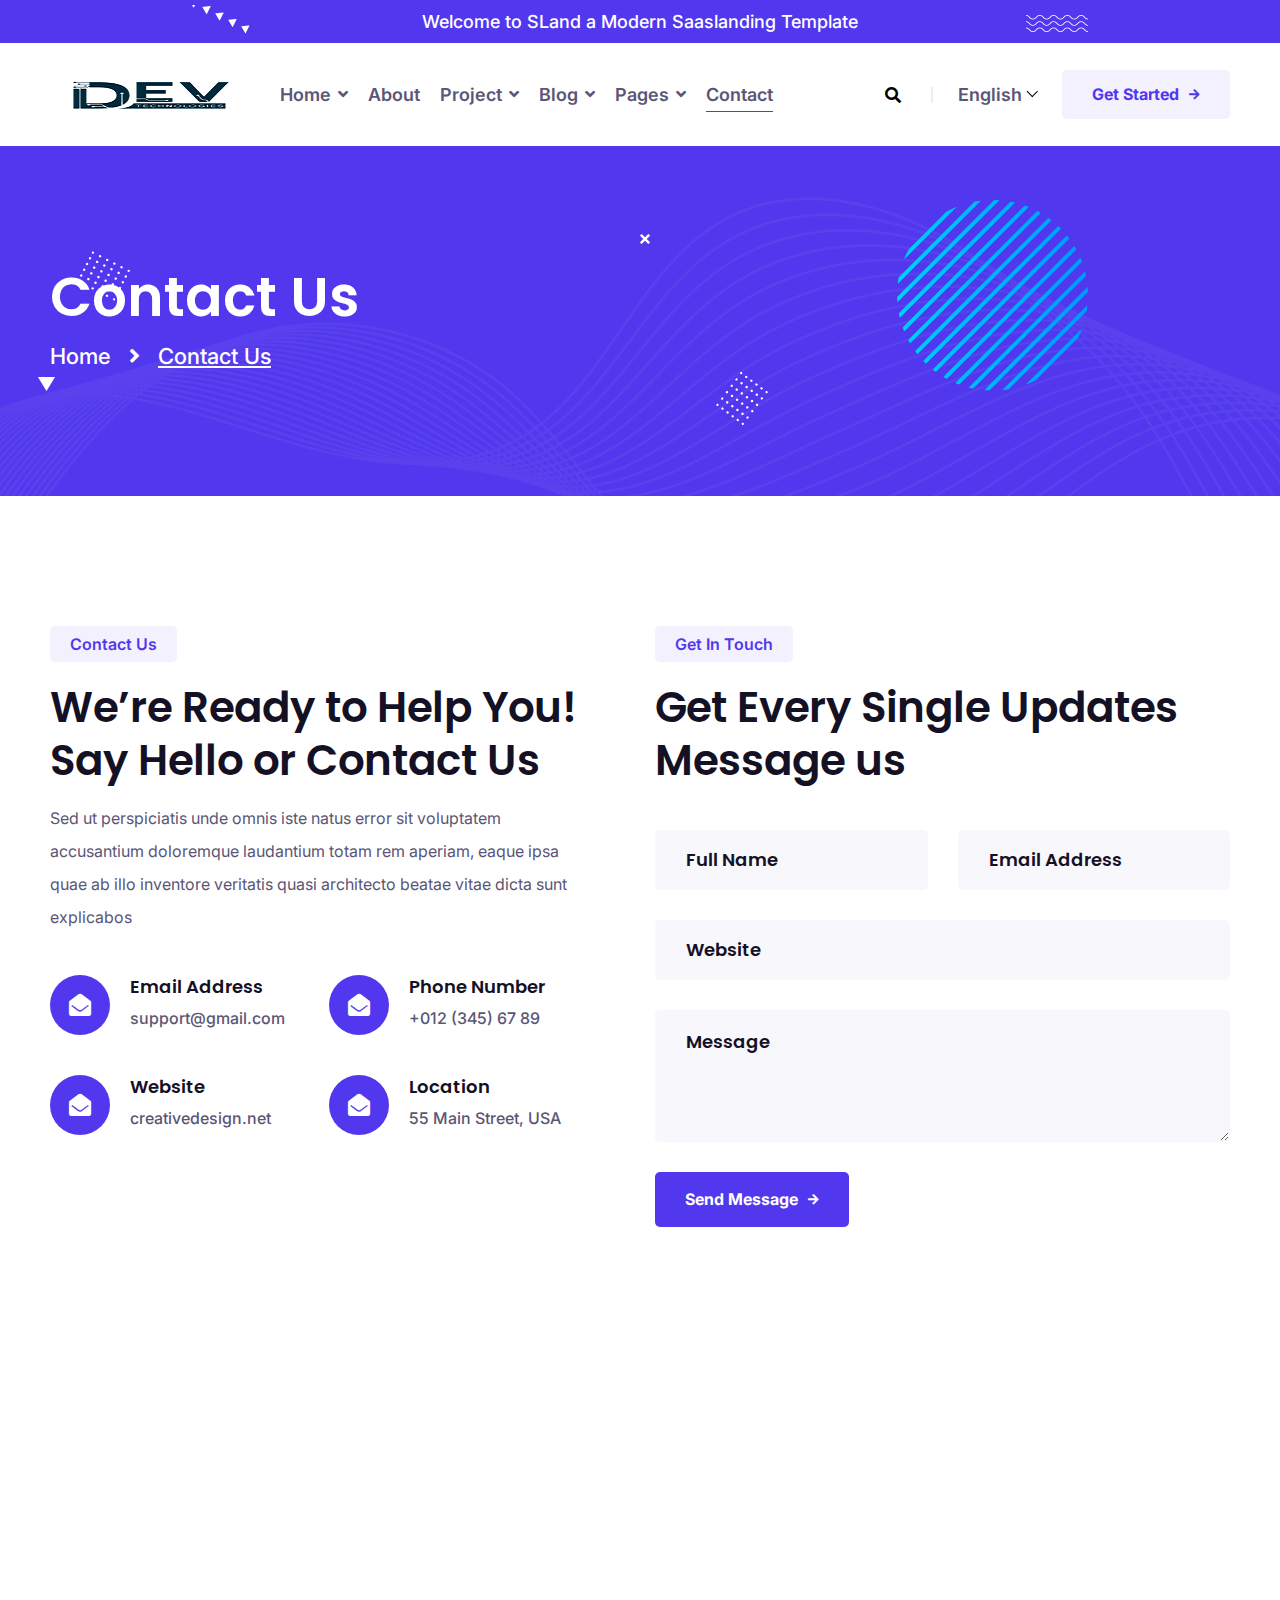
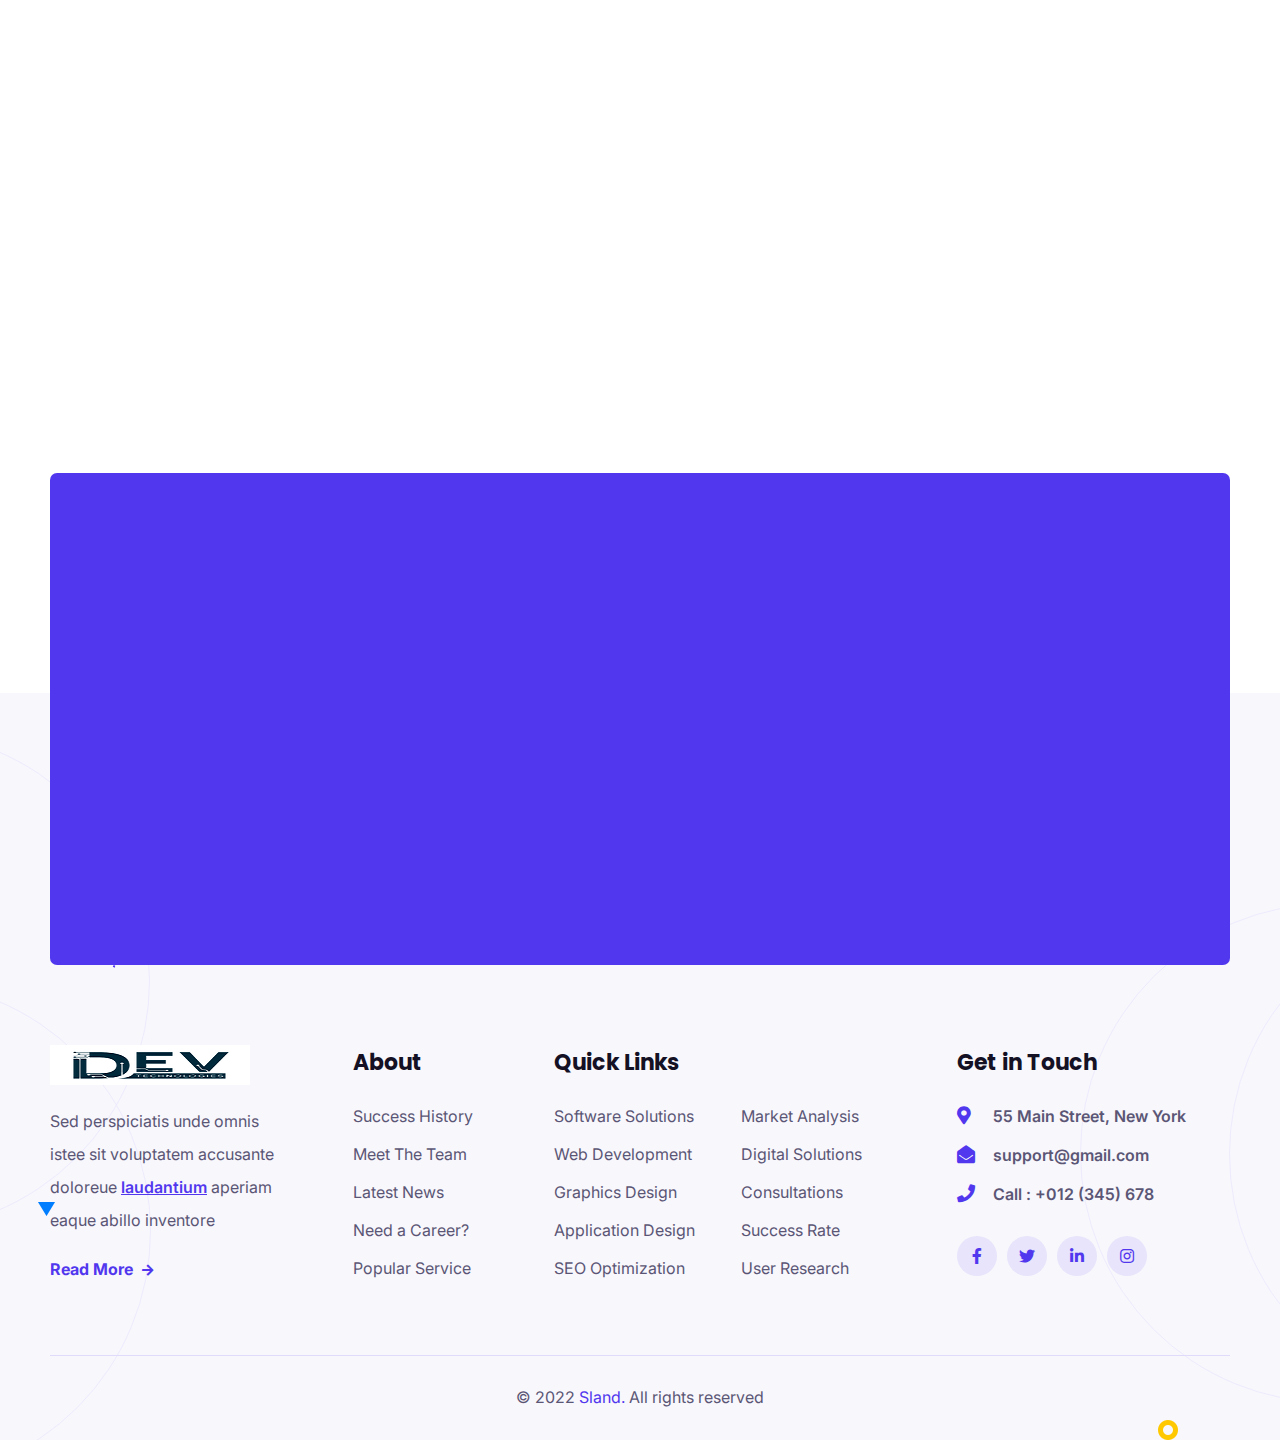
<file: contact.html>
<!DOCTYPE html>
<html lang="zxx">

<head>
    <!--====== Required meta tags ======-->
    <meta charset="utf-8" />
    <meta http-equiv="x-ua-compatible" content="ie=edge" />
    <meta name="description" content="" />
    <meta name="viewport" content="width=device-width, initial-scale=1, shrink-to-fit=no" />

    <!--====== Title ======-->
    <title>Sland - HTML Template || Contact Us</title>
    <!--====== Favicon Icon ======-->
    <link rel="shortcut icon" href="assets/images/favicon.png" type="image/x-icon">
    <!--====== Google Fonts ======-->
    <link href="https://fonts.googleapis.com/css2?family=Inter:wght@400;500;600;700&family=Poppins:wght@400;600;700&display=swap" rel="stylesheet">
    <!--====== Font Awesome ======-->
    <link rel="stylesheet" href="assets/css/fontawesome.5.9.0.min.css">
    <!--====== Flaticon CSS ======-->
    <link rel="stylesheet" href="assets/css/flaticon.css">
    <!--====== Bootstrap css ======-->
    <link rel="stylesheet" href="assets/css/bootstrap.4.5.3.min.css">
    <!--====== Magnific Popup ======-->
    <link rel="stylesheet" href="assets/css/magnific-popup.css">
    <!--====== Slick Slider ======-->
    <link rel="stylesheet" href="assets/css/slick.css">
    <!--====== Animate CSS ======-->
    <link rel="stylesheet" href="assets/css/animate.min.css">
    <!--====== Nice Select ======-->
    <link rel="stylesheet" href="assets/css/nice-select.css">
    <!--====== Padding Margin ======-->
    <link rel="stylesheet" href="assets/css/spacing.min.css">
    <!--====== Menu css ======-->
    <link rel="stylesheet" href="assets/css/menu.css">
    <!--====== Main css ======-->
    <link rel="stylesheet" href="assets/css/style.css">
    <!--====== Responsive css ======-->
    <link rel="stylesheet" href="assets/css/responsive.css">

</head>

<body class="inner-page">
    <div class="page-wrapper">

        <!-- Preloader -->
        <div class="preloader"></div>


        <!--====== Header Part Start ======-->
        <header class="main-header">

            <!--Header-Top-->
            <div class="header-top text-center text-white bg-blue py-5">
                <div class="container rel z-1">
                    <p>Welcome to SLand a Modern Saaslanding Template</p>
                    <img class="header-left-shape" src="assets/images/shapes/header-top-left.png" alt="shape">
                    <img class="header-right-shape slideLeftRight infinite" src="assets/images/shapes/header-top-right.png" alt="shape">
                </div>
            </div>
            
            <!--Header-Upper-->
            <div class="header-upper bg-white">
                <div class="container clearfix">
                    <div class="header-inner py-20 border-bottom-0">
                        <div class="logo-outer">
                            <div class="logo"><a href="index.html"><img src="assets/images/logos/logo.png" alt="Logo"></a></div>
                        </div>

                        <div class="nav-outer clearfix">
                            <!-- Main Menu -->
                            <nav class="main-menu navbar-expand-lg">
                                <div class="navbar-header">
                                    <div class="logo-mobile"><a href="index.html"><img src="assets/images/logos/logo.png" alt="Logo"></a></div>
                                    <!-- Toggle Button -->
                                    <button type="button" class="navbar-toggle" data-toggle="collapse" data-target=".navbar-collapse" aria-controls="main-menu">
                                        <span class="icon-bar"></span>
                                        <span class="icon-bar"></span>
                                        <span class="icon-bar"></span>
                                    </button>
                                </div>

                                <div class="navbar-collapse collapse clearfix" id="main-menu">
                                    <ul class="navigation clearfix">
                                        <li class="dropdown"><a href="#">home</a>
                                            <ul>
                                                <li><a href="index.html">Home One</a></li>
                                                <li><a href="index2.html">Home Two</a></li>
                                                <li><a href="index3.html">Home Three</a></li>
                                                <li><a href="index3dark.html">Home 3 Dark</a></li>
                                            </ul>
                                        </li>
                                        <li><a href="about.html">about</a></li>
                                        <li class="dropdown"><a href="#">project</a>
                                            <ul>
                                                <li><a href="projects.html">Projects</a></li>
                                                <li><a href="project-details.html">Project details</a></li>
                                            </ul>
                                        </li>
                                        <li class="dropdown"><a href="#">blog</a>
                                            <ul>
                                                <li><a href="blog.html">blog standard</a></li>
                                                <li><a href="blog-details.html">blog details</a></li>
                                            </ul>
                                        </li>
                                        <li class="dropdown"><a href="#">pages</a>
                                            <ul>
                                                <li><a href="single-service.html">service single</a></li>
                                                <li><a href="team-details.html">Team Profile</a></li>
                                            </ul>
                                        </li>
                                        <li class="current"><a href="contact.html">contact</a></li>
                                    </ul>
                                </div>

                            </nav>
                            <!-- Main Menu End-->
                        </div>

                        <div class="menu-right d-none d-lg-flex align-items-center ml-lg-auto">
                           <!-- Menu Serch Box-->
                            <div class="nav-search">
                                <button class="fa fa-search"></button>
                                <form action="#" class="hide">
                                    <input type="text" placeholder="Search" class="searchbox" required="">
                                    <button type="submit" class="searchbutton fa fa-search"></button>
                                </form>
                            </div>
                            
                            <!-- Language Changer-->
                            <select name="language" id="language">
                                <option value="English">English</option>
                                <option value="Bengali">Bengali</option>
                                <option value="Arabic">Arabic</option>
                            </select>
                            <a href="contact.html" class="theme-btn style-two">Get Started <i class="fas fa-arrow-right"></i></a>
                        </div>

                    </div>
                </div>
            </div>
            <!--End Header Upper-->

        </header>
        <!--====== Header Part End ======-->


        <!--====== Page Banner Start ======-->
        <section class="page-banner bg-blue rel z-1" style="background-image: url(assets/images/background/banner-bg.png);">
            <div class="container">
                <div class="banner-inner">
                    <h1 class="page-title wow fadeInUp delay-0-2s">Contact Us</h1>
                    <nav aria-label="breadcrumb">
                        <ol class="breadcrumb wow fadeInUp delay-0-4s">
                            <li class="breadcrumb-item"><a href="index.html">Home</a></li>
                            <li class="breadcrumb-item active">Contact Us</li>
                        </ol>
                    </nav>
                </div>
            </div>
            <img class="dots-shape" src="assets/images/shapes/white-dots-two.png" alt="Shape">
            <img class="tringle-shape slideLeftRight" src="assets/images/shapes/white-tringle.png" alt="Shape">
            <img class="close-shape" src="assets/images/shapes/white-close.png" alt="Shape">
            <img src="assets/images/newsletter/circle.png" alt="shape" class="banner-circle slideUpRight">
            <img class="dots-shape-three slideUpDown delay-1-5s" src="assets/images/shapes/white-dots-three.png" alt="Shape">
        </section>
        <!--====== Page Banner End ======-->


       <!--====== Contact Us Start ======-->
        <section class="contact-page-section pt-130 rpt-100 pb-150 rpb-90">
            <div class="container">
                <div class="row">
                    <div class="col-lg-6">
                        <div class="contact-content-area mr-xl-5 rmb-35 wow fadeInLeft delay-0-2s">
                            <div class="section-title mb-15">
                                <span class="sub-title">contact us</span>
                                <h2>We’re Ready to Help You! Say Hello or Contact Us</h2>
                            </div>
                            <p>Sed ut perspiciatis unde omnis iste natus error sit voluptatem accusantium doloremque laudantium totam rem aperiam, eaque ipsa quae ab illo inventore veritatis quasi architecto beatae vitae dicta sunt explicabos</p>
                            <div class="row pt-25">
                                <div class="col-xl-6 col-lg-12 col-md-6">
                                    <div class="contact-info-item style-two">
                                        <i class="fas fa-envelope-open"></i>
                                        <div class="contact-info-content">
                                            <h5>Email Address</h5>
                                            <span><a href="mailto:support@gmail.com">support@gmail.com</a></span>
                                        </div>
                                    </div>
                                </div>
                                <div class="col-xl-6 col-lg-12 col-md-6">
                                    <div class="contact-info-item style-two">
                                        <i class="fas fa-envelope-open"></i>
                                        <div class="contact-info-content">
                                            <h5>Phone Number</h5>
                                            <span><a href="callto:+0123456789">+012 (345) 67 89</a></span>
                                        </div>
                                    </div>
                                </div>
                                <div class="col-xl-6 col-lg-12 col-md-6">
                                    <div class="contact-info-item style-two">
                                        <i class="fas fa-envelope-open"></i>
                                        <div class="contact-info-content">
                                            <h5>Website</h5>
                                            <span><a href="creativedesign.net" target="_blank">creativedesign.net</a></span>
                                        </div>
                                    </div>
                                </div>
                                <div class="col-xl-6 col-lg-12 col-md-6">
                                    <div class="contact-info-item style-two">
                                        <i class="fas fa-envelope-open"></i>
                                        <div class="contact-info-content">
                                            <h5>Location</h5>
                                            <span>55 Main Street, USA</span>
                                        </div>
                                    </div>
                                </div>
                            </div>
                        </div>
                    </div>
                    <div class="col-lg-6">
                        <div class="contact-form-area wow fadeInRight delay-0-2s">
                            <div class="section-title">
                                <span class="sub-title">Get In Touch</span>
                                <h2>Get Every Single Updates Message us</h2>
                            </div>
                            <form id="contact-page-form" class="contact-form-three pt-35" action="#" method="post">
                                <div class="row clearfix">
                                    <div class="col-sm-6">
                                        <div class="form-group">
                                            <input type="text" id="name" name="name" class="form-control" placeholder="full name" required="">
                                        </div>
                                    </div>
                                    <div class="col-sm-6">
                                        <div class="form-group">
                                            <input type="email" id="email" name="email" class="form-control" placeholder="Email Address" required="">
                                        </div>
                                    </div>
                                    <div class="col-sm-12">
                                        <div class="form-group">
                                            <input type="url" id="website" name="website" class="form-control" placeholder="website">
                                        </div>
                                    </div>
                                    <div class="col-md-12">
                                        <div class="form-group">
                                            <textarea name="message" id="message" rows="4" class="form-control" placeholder="message" required=""></textarea>
                                        </div>
                                    </div>
                                    <div class="col-md-12">
                                        <div class="form-group mb-0">
                                            <button class="theme-btn" type="submit">send message <i class="fas fa-arrow-right"></i></button>
                                        </div>
                                    </div>
                                </div>
                            </form>
                        </div>
                    </div>
                </div>
                
                <div class="contact-page-map mt-80 wow fadeInUp delay-0-2s">
                    <iframe src="https://www.google.com/maps/embed?pb=!1m14!1m12!1m3!1d136834.1519573059!2d-74.0154445224086!3d40.7260256534837!2m3!1f0!2f0!3f0!3m2!1i1024!2i768!4f13.1!5e0!3m2!1sen!2sbd!4v1639991650837!5m2!1sen!2sbd" height="605" style="border:0; width: 100%;" allowfullscreen="" loading="lazy"></iframe>
                </div>
            </div>
        </section>
        <!--====== Contact Us End ======-->
        
       
        <!--====== Footer Section Start ======-->
        <footer class="footer-section bg-lighter rel z-1 mt-220">
            <div class="container">
             
                <div class="newsletter-inner bg-blue bgs-cover text-white rel z-3">
                    <div class="for-adjust-spacing"></div>
                    <div class="row align-items-center align-items-xl-start">
                        <div class="col-lg-6">
                            <div class="newsletter-content p-60 wow fadeInUp delay-0-2s">
                                <div class="section-title mb-30">
                                    <span class="sub-title">Our Newsletter</span>
                                    <h2>Subscribe Our Newsletter to Get More Updates</h2>
                                </div>
                                <form class="newsletter-form" action="#">
                                    <div class="newsletter-email">
                                        <input type="email" placeholder="Enter Email Address" required>
                                        <button type="submit">Sign up <i class="fas fa-angle-right"></i></button>
                                    </div>
                                    <div class="newsletter-radios">
                                        <div class="custom-control custom-radio">
                                          <input type="radio" class="custom-control-input" id="wekly" name="example1" checked>
                                          <label class="custom-control-label" for="wekly">Wekly Updates</label>
                                        </div> 
                                        <div class="custom-control custom-radio">
                                          <input type="radio" class="custom-control-input" id="monthly" name="example1">
                                          <label class="custom-control-label" for="monthly">Monthly Updates</label>
                                        </div> 
                                    </div>
                                </form>
                            </div>
                        </div>
                        <div class="col-lg-6">
                            <div class="newsletter-images wow fadeInUp delay-0-4s">
                                <img src="assets/images/newsletter/newsletter.png" alt="Newsletter">
                                <img src="assets/images/newsletter/circle.png" alt="shape" class="circle slideUpRight">
                                <img src="assets/images/newsletter/dots.png" alt="shape" class="dots slideLeftRight">
                            </div>
                        </div>
                    </div>
                </div>
                
                <div class="row justify-content-between">
                    <div class="col-xl-3 col-sm-6 col-7 col-small">
                        <div class="footer-widget about-widget">
                            <div class="footer-logo mb-20">
                                <a href="index.html"><img src="assets/images/logos/logo.png" alt="Logo"></a>
                            </div>
                            <p>Sed perspiciatis unde omnis istee sit voluptatem accusante doloreue <b>laudantium</b> aperiam eaque abillo inventore</p>
                            <a href="about.html" class="read-more">Read More <i class="fas fa-arrow-right"></i></a>
                        </div>
                    </div>
                    <div class="col-xl-2 col-sm-4 col-5 col-small">
                        <div class="footer-widget link-widget">
                            <h4 class="footer-title">About</h4>
                            <ul class="list-style-two">
                                <li><a href="projects.html">Success History</a></li>
                                <li><a href="team-details.html">Meet The Team</a></li>
                                <li><a href="blog.html">Latest News</a></li>
                                <li><a href="contact.html">Need a Career?</a></li>
                                <li><a href="single-service.html">Popular Service</a></li>
                            </ul>
                        </div>
                    </div>
                    <div class="col-xl-4 col-md-8">
                        <div class="footer-widget link-widget">
                            <h4 class="footer-title">Quick Links</h4>
                            <ul class="list-style-two two-column">
                                <li><a href="single-service.html">Software Solutions</a></li>
                                <li><a href="single-service.html">Market Analysis</a></li>
                                <li><a href="single-service.html">Web Development</a></li>
                                <li><a href="single-service.html">Digital Solutions</a></li>
                                <li><a href="single-service.html">Graphics Design</a></li>
                                <li><a href="single-service.html">Consultations</a></li>
                                <li><a href="single-service.html">Application Design</a></li>
                                <li><a href="single-service.html">Success Rate</a></li>
                                <li><a href="single-service.html">SEO Optimization</a></li>
                                <li><a href="single-service.html">User Research</a></li>
                            </ul>
                        </div>
                    </div>
                    <div class="col-xl-3 col-md-4">
                        <div class="footer-widget contact-widget">
                            <h4 class="footer-title">Get in Touch</h4>
                            <ul class="list-style-three">
                                <li><i class="fas fa-map-marker-alt"></i> 55 Main Street, New York</li>
                                <li><i class="fas fa-envelope-open"></i> <a href="mailto:support@gmail.com">support@gmail.com</a></li>
                                <li><i class="fas fa-phone"></i> Call : <a href="callto:+012(345)678">+012 (345) 678</a></li>
                            </ul>
                            <div class="social-style-one mt-25">
                                <a href="#"><i class="fab fa-facebook-f"></i></a>
                                <a href="#"><i class="fab fa-twitter"></i></a>
                                <a href="#"><i class="fab fa-linkedin-in"></i></a>
                                <a href="#"><i class="fab fa-instagram"></i></a>
                            </div>
                        </div>
                    </div>
                </div>
                <div class="copyright-area text-center">
                    <p>© 2022 <a href="index.html">Sland.</a> All rights reserved</p>
                </div>
            </div>
            <img class="dots-shape" src="assets/images/shapes/dots.png" alt="Shape">
            <img class="tringle-shape" src="assets/images/shapes/tringle-two.png" alt="Shape">
            <img class="close-shape" src="assets/images/shapes/close.png" alt="Shape">
            <img class="circle-shape" src="assets/images/shapes/circle-two.png" alt="Shape">
            <div class="left-circles"></div>
            <div class="right-circles"></div>
        </footer>
        <!--====== Footer Section End ======-->

    </div>
    <!--End pagewrapper-->


    <!-- Scroll Top Button -->
    <button class="scroll-top scroll-to-target" data-target="html"><span class="fa fa-angle-up"></span></button>


    <!--====== Jquery ======-->
    <script src="assets/js/jquery-3.6.0.min.js"></script>
    <!--====== Bootstrap ======-->
    <script src="assets/js/bootstrap.4.5.3.min.js"></script>
    <!--====== Appear js ======-->
    <script src="assets/js/appear.js"></script>
    <!--====== WOW js ======-->
    <script src="assets/js/wow.min.js"></script>
    <!--====== Isotope ======-->
    <script src="assets/js/isotope.pkgd.min.js"></script>
    <!--====== Circle Progress ======-->
    <script src="assets/js/circle-progress.min.js"></script>
    <!--====== Image loaded ======-->
    <script src="assets/js/imagesloaded.pkgd.min.js"></script>
    <!--====== Nice Select ======-->
    <script src="assets/js/jquery.nice-select.min.js"></script>
    <!--====== Magnific ======-->
    <script src="assets/js/jquery.magnific-popup.min.js"></script>
    <!--====== Slick Slider ======-->
    <script src="assets/js/slick.min.js"></script>
    <!--====== Main JS ======-->
    <script src="assets/js/script.js"></script>

</body>

</html>
</file>
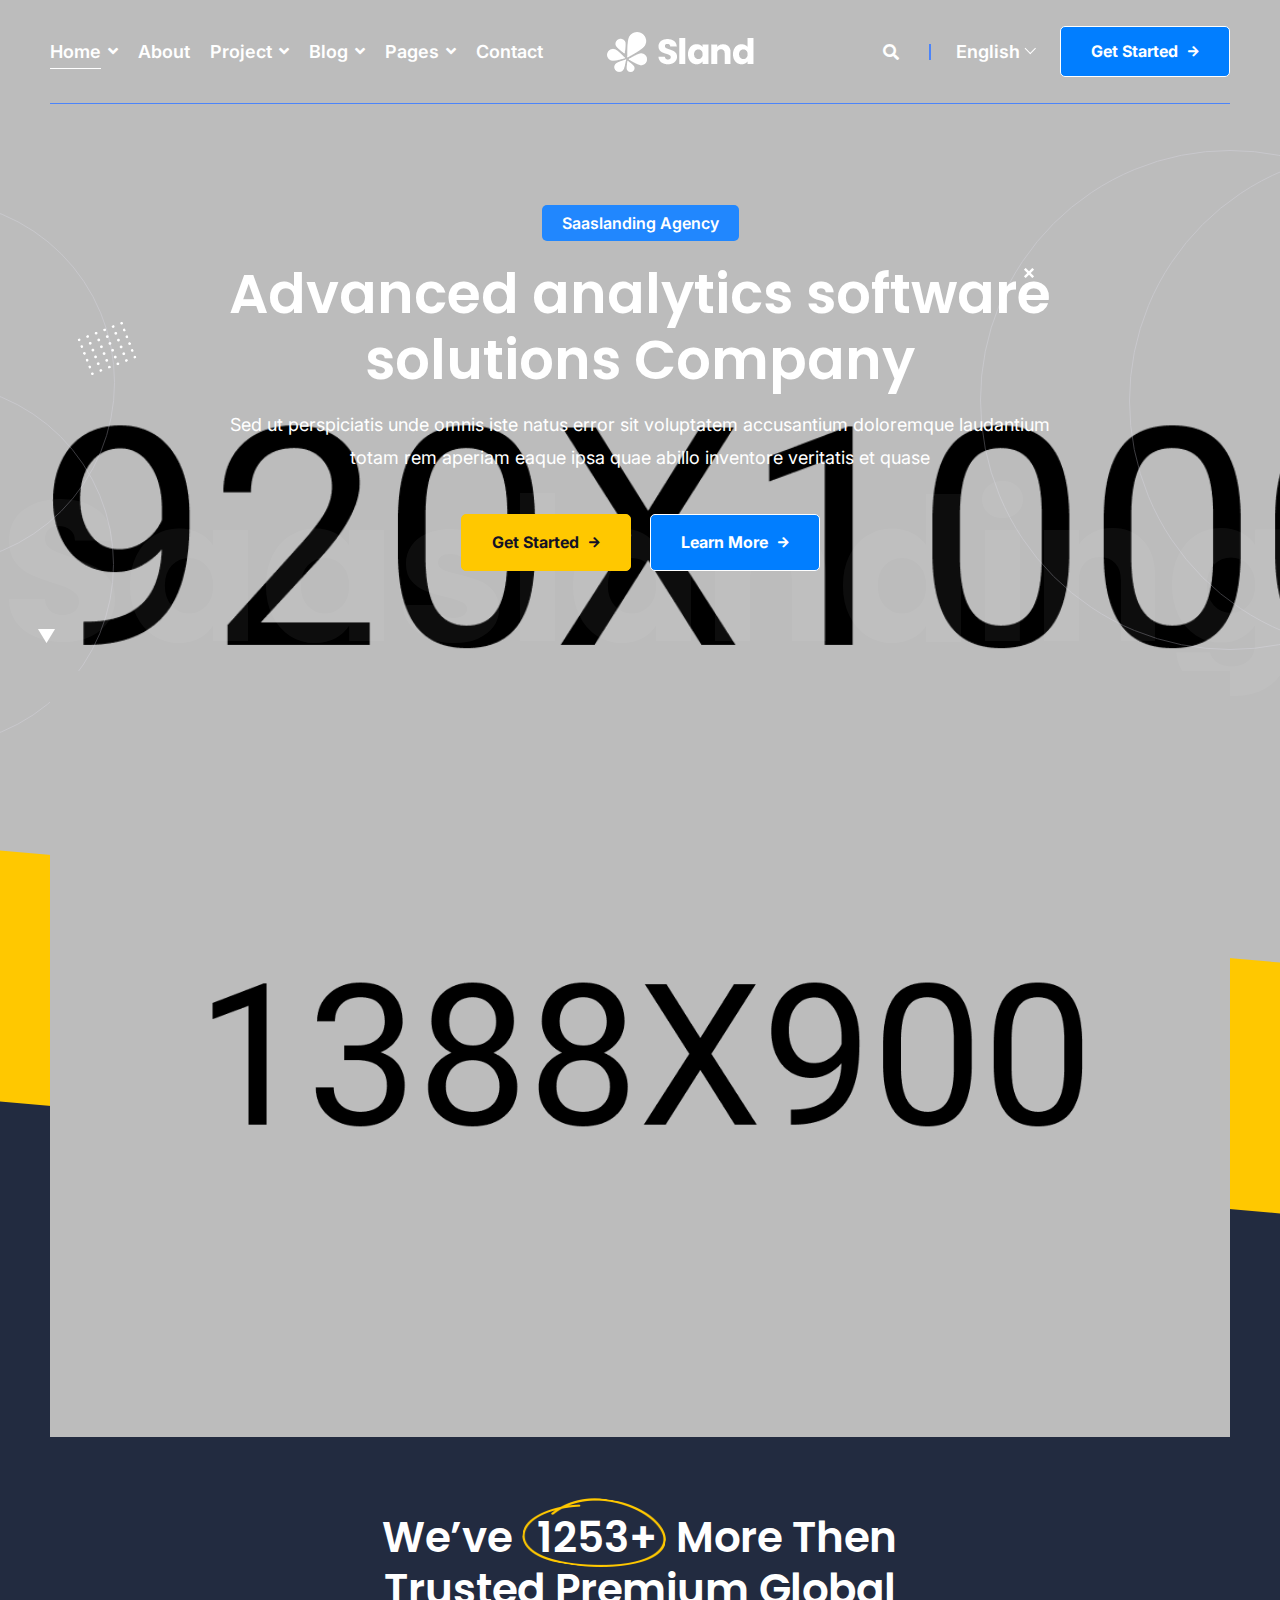
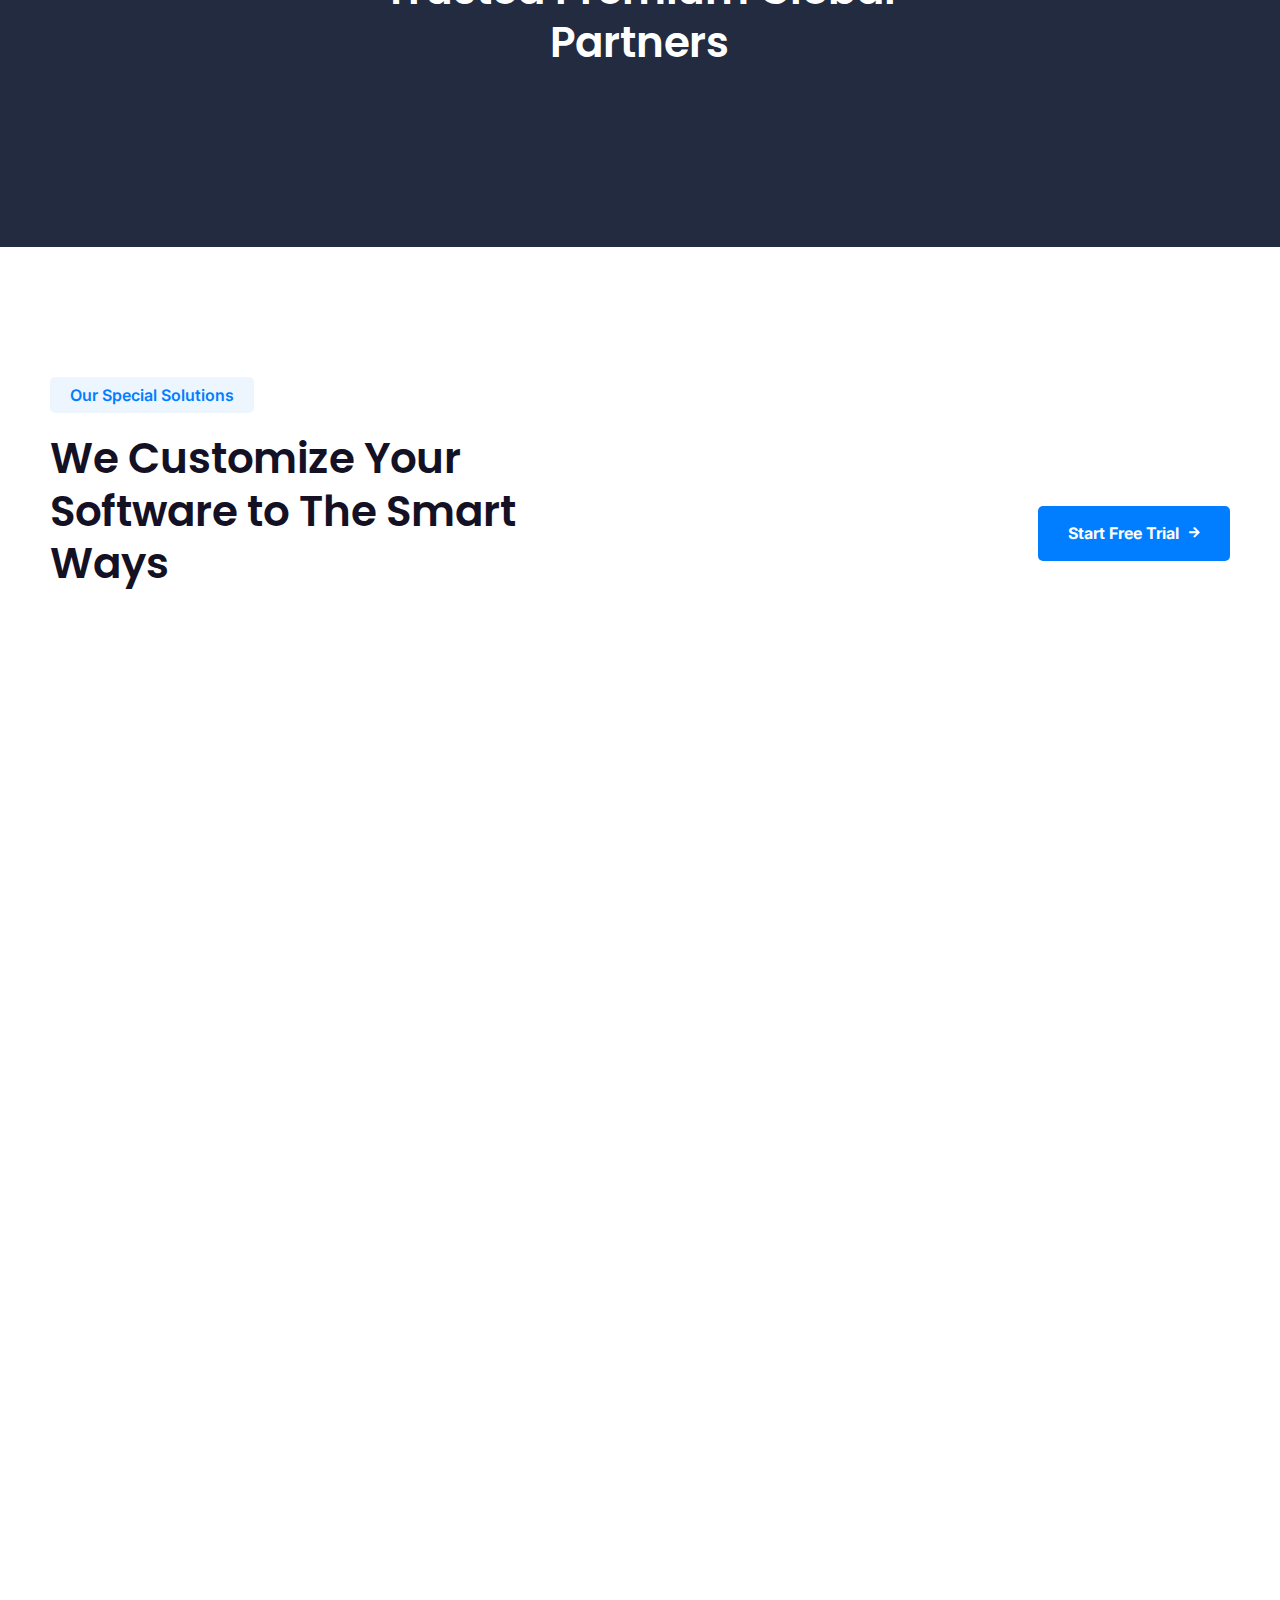
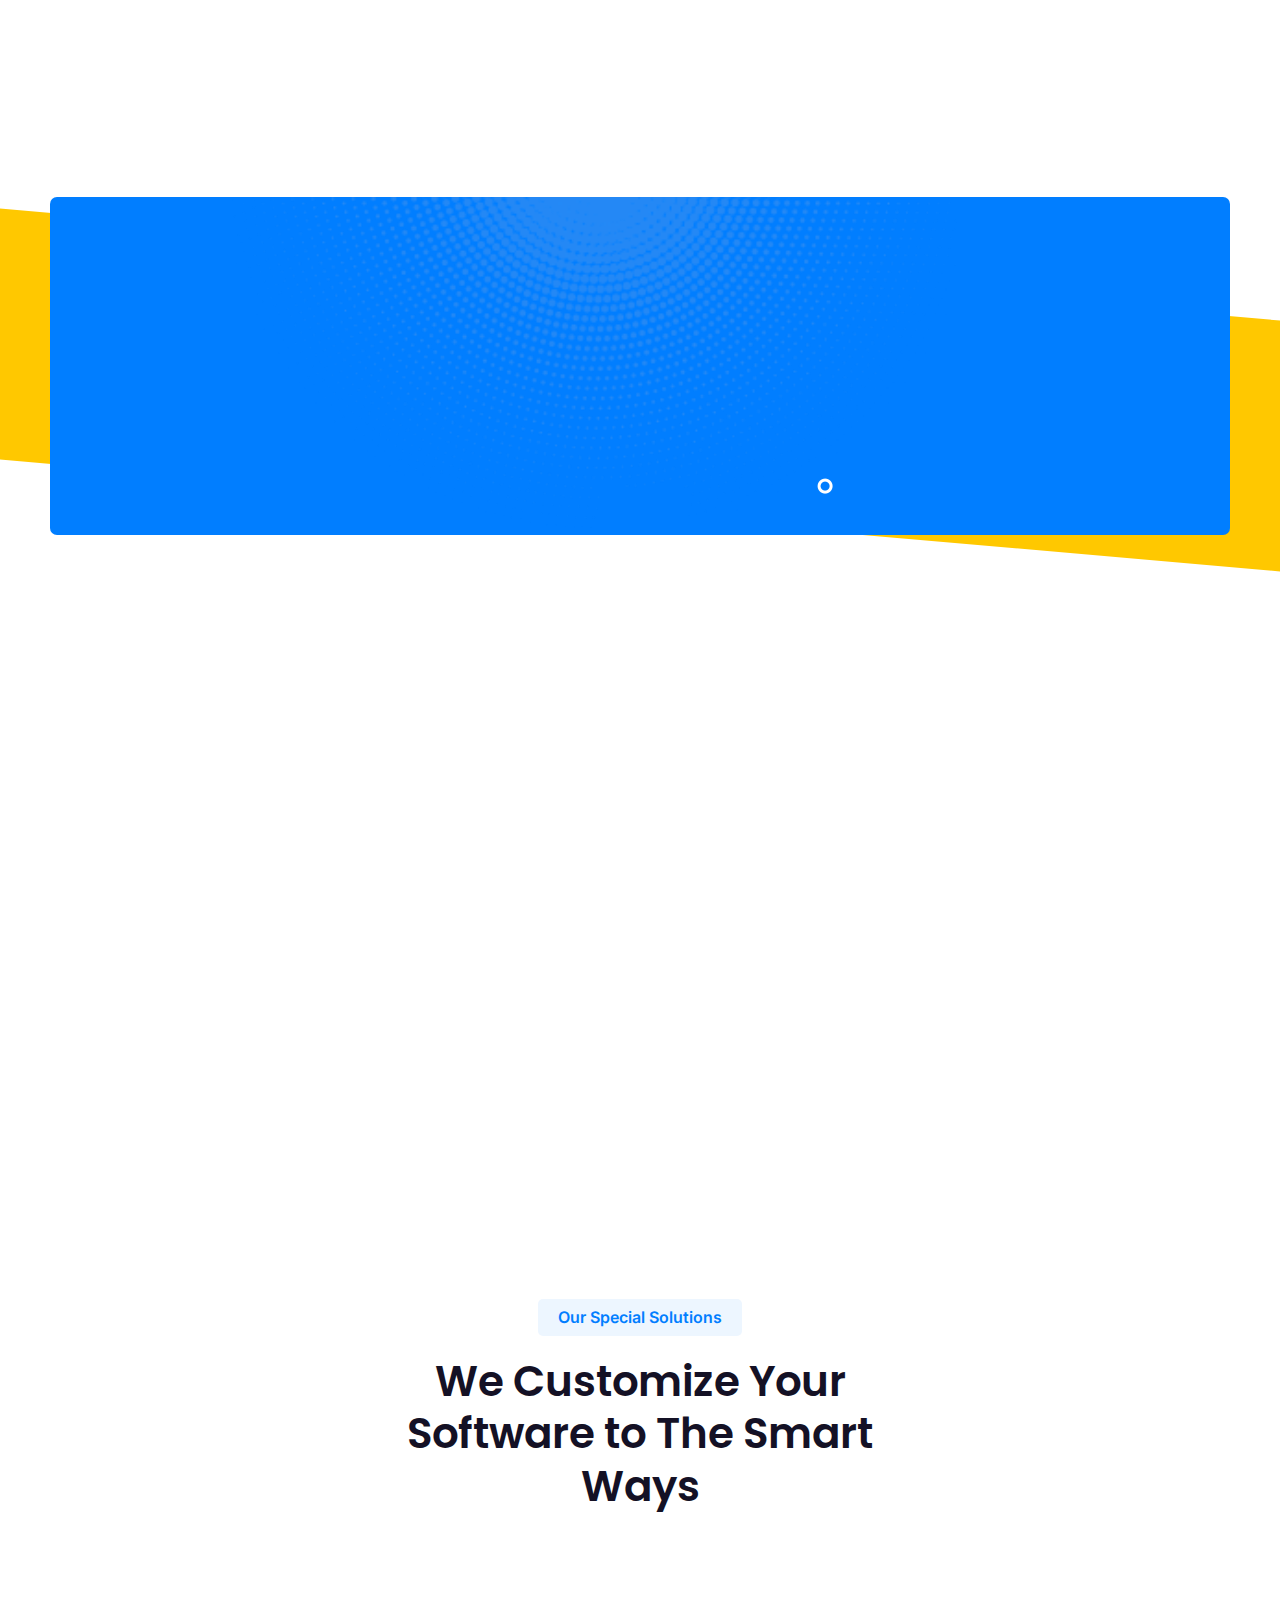
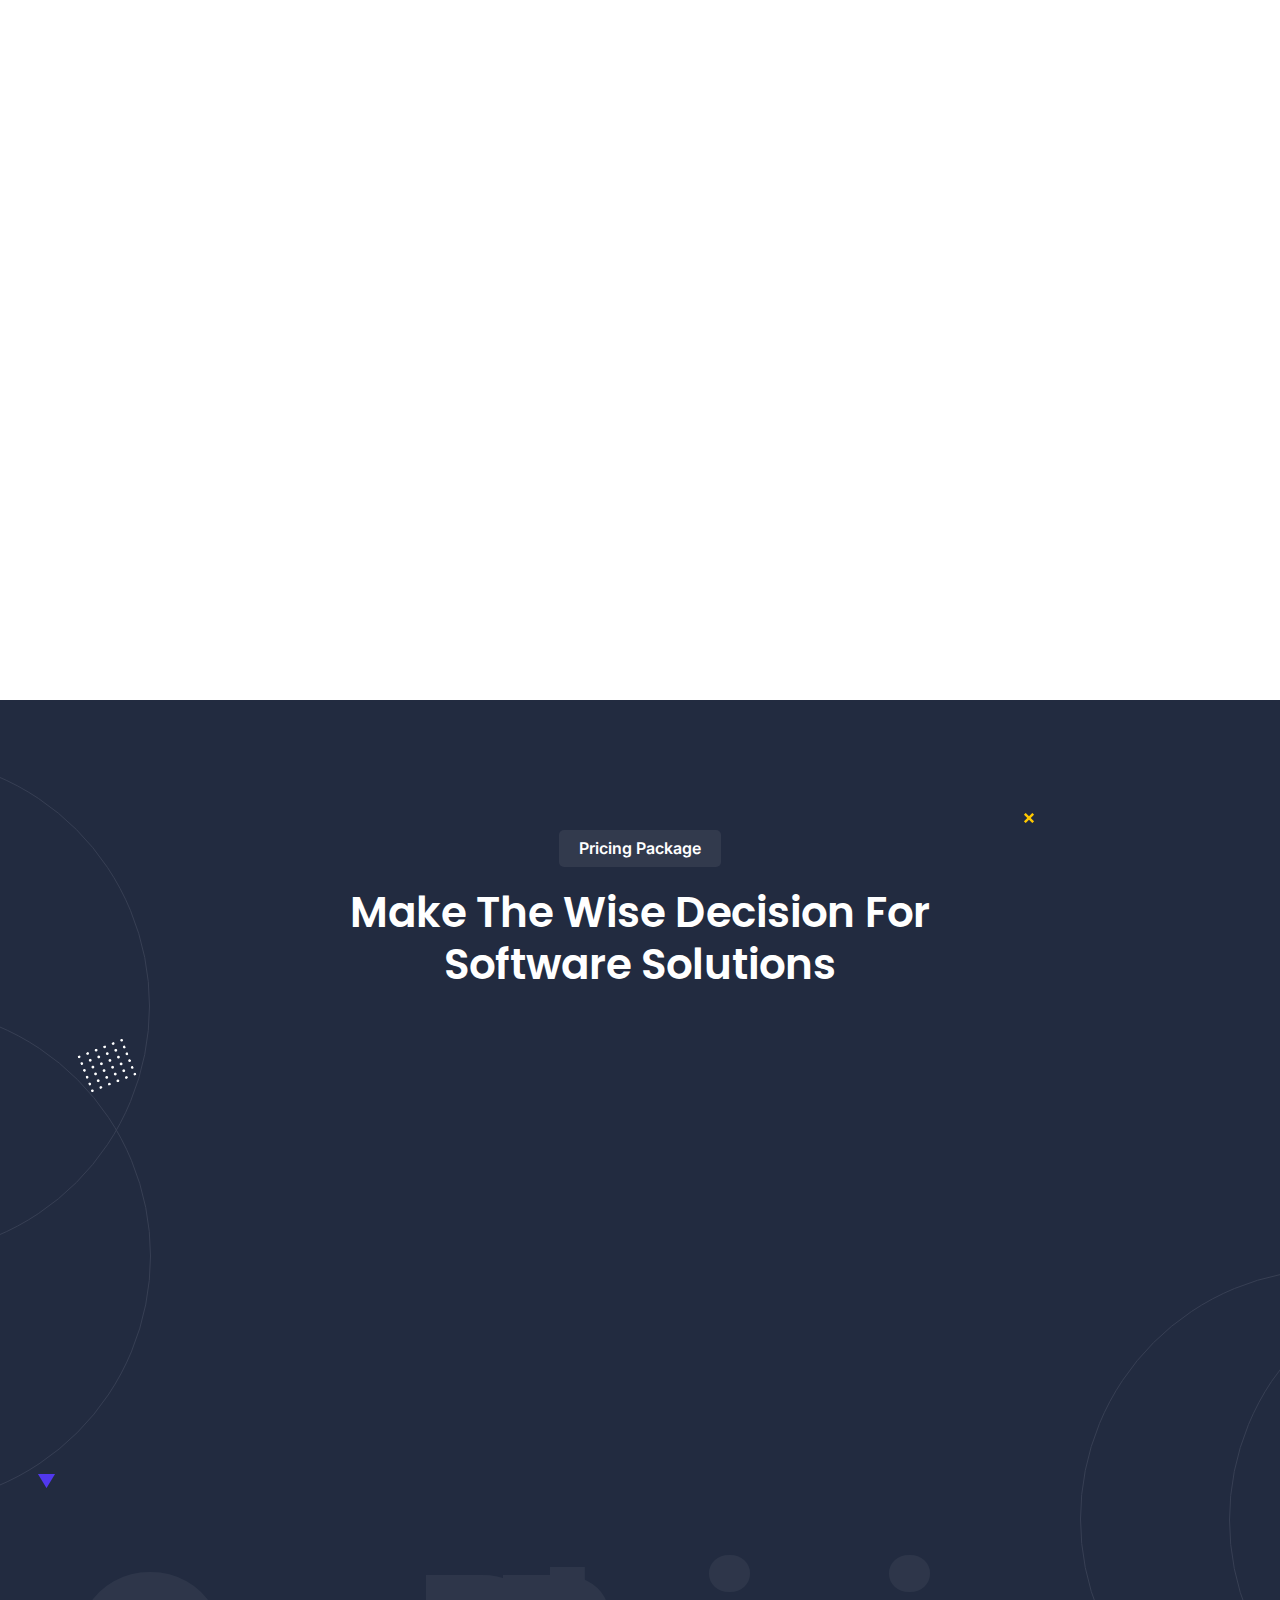
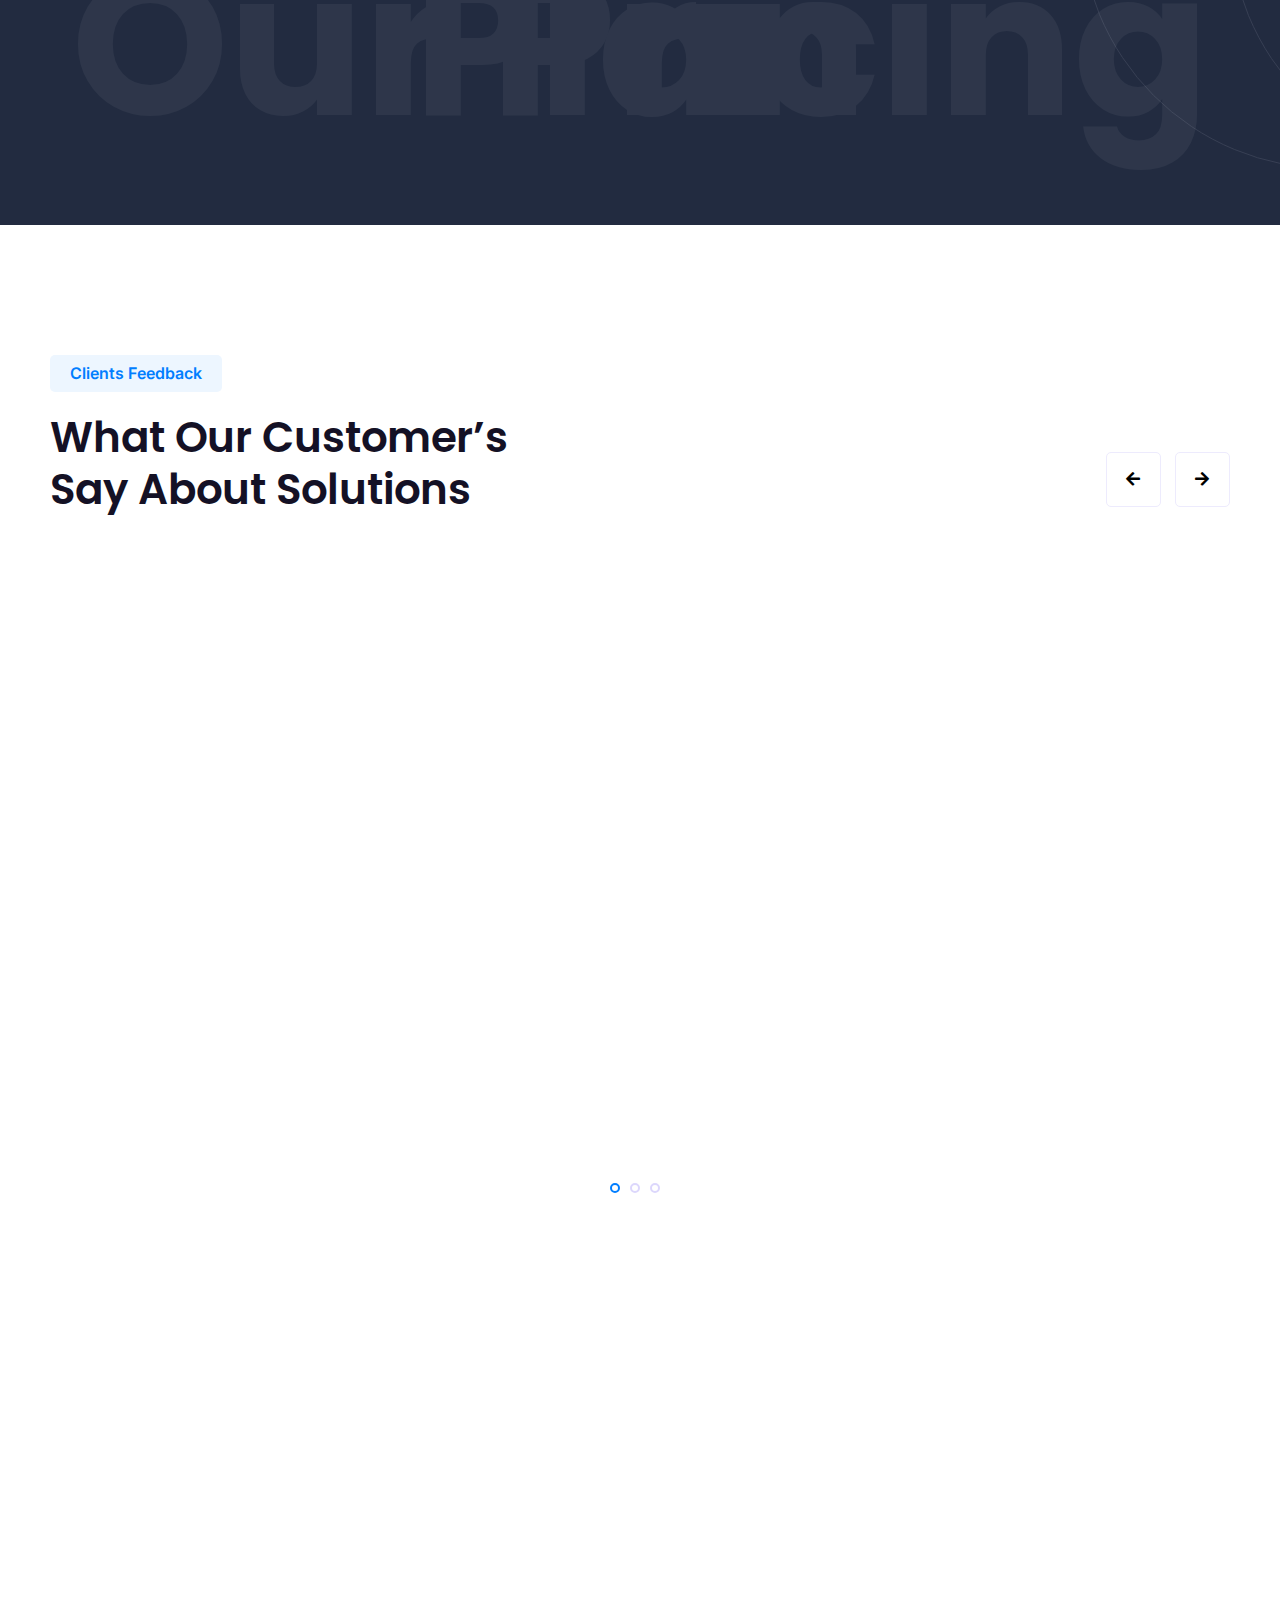
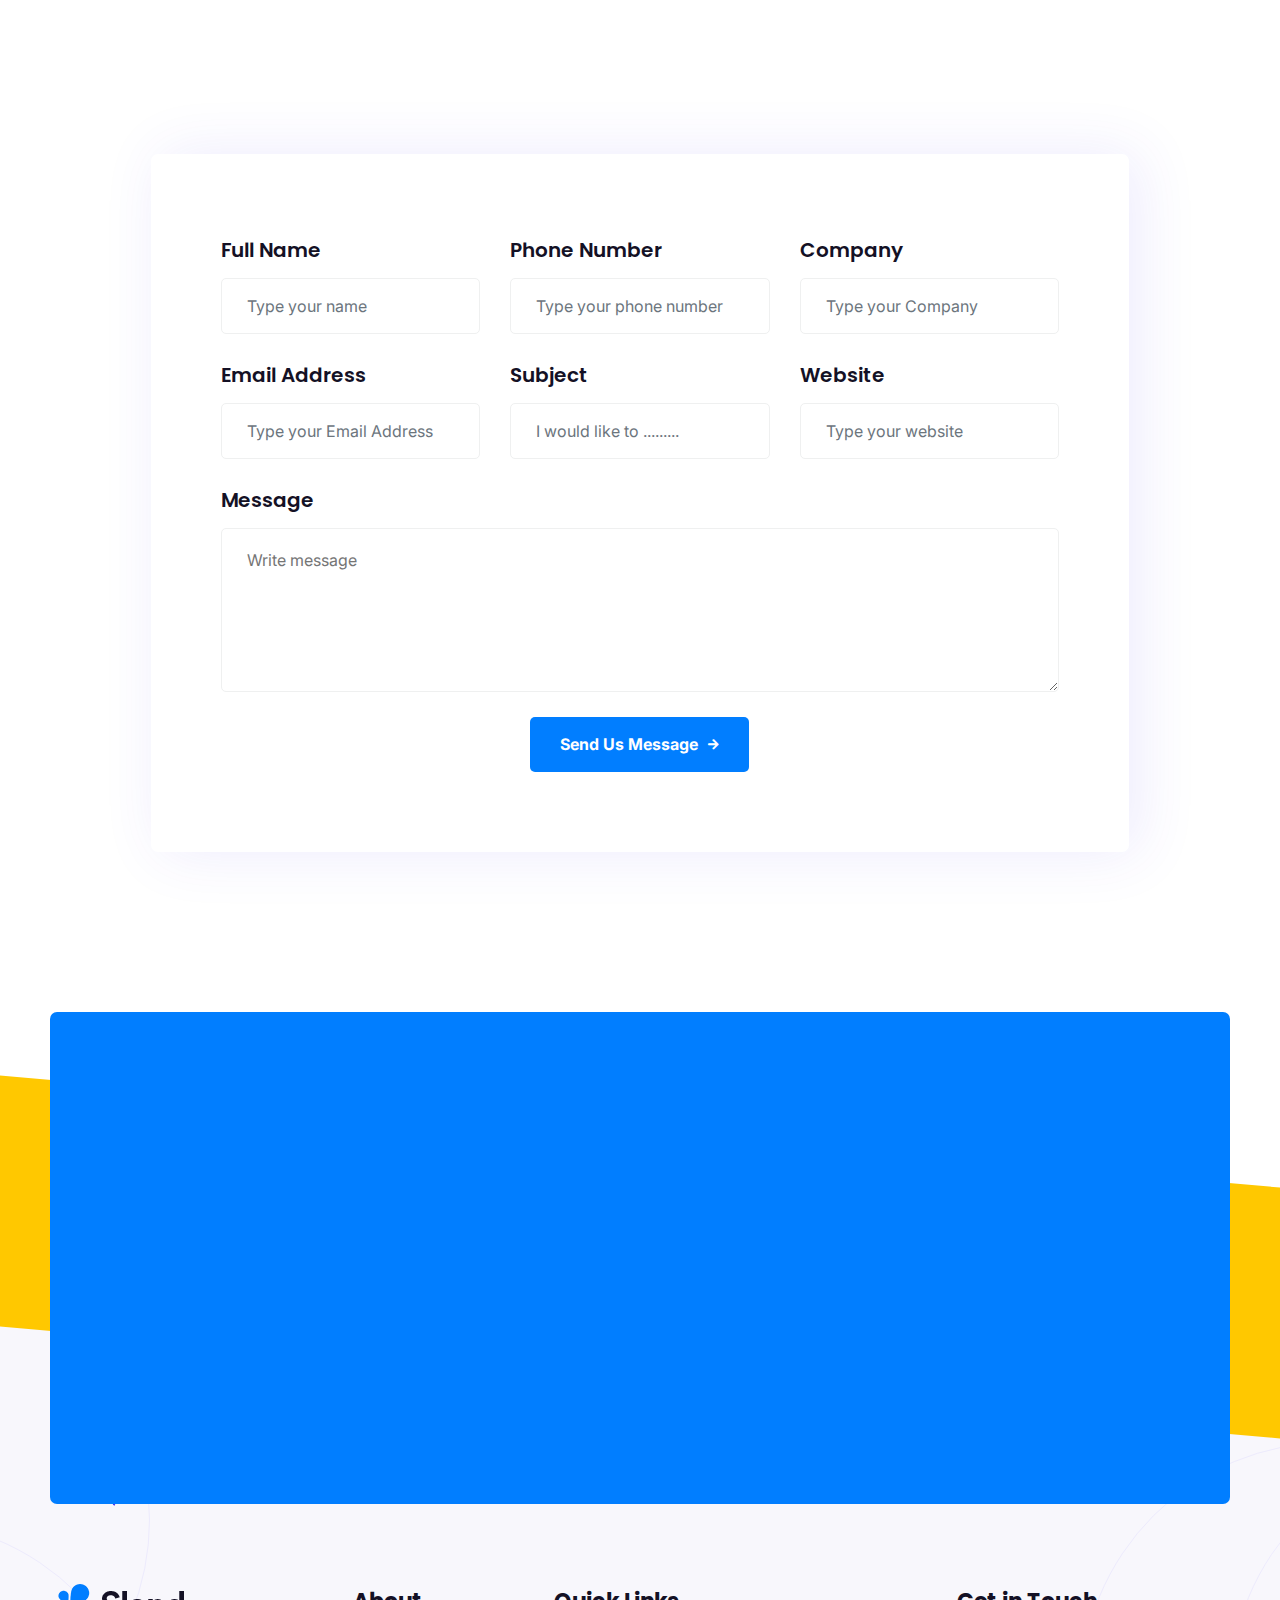
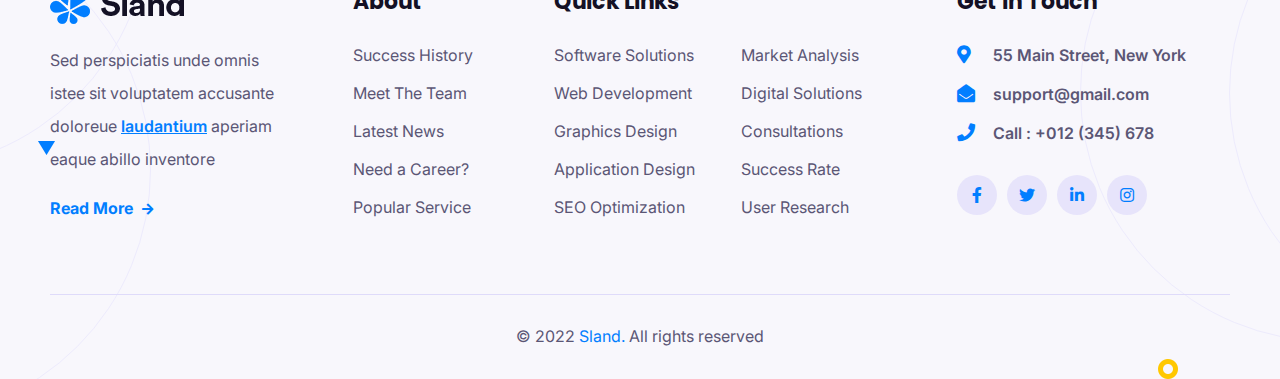
<file: index2.html>
<!DOCTYPE html>
<html lang="zxx">

<head>
    <!--====== Required meta tags ======-->
    <meta charset="utf-8" />
    <meta http-equiv="x-ua-compatible" content="ie=edge" />
    <meta name="description" content="" />
    <meta name="viewport" content="width=device-width, initial-scale=1, shrink-to-fit=no" />

    <!--====== Title ======-->
    <title>Sland - HTML Template || Home Two</title>
    <!--====== Favicon Icon ======-->
    <link rel="shortcut icon" href="assets/images/favicon.png" type="image/x-icon">
    <!--====== Google Fonts ======-->
    <link href="https://fonts.googleapis.com/css2?family=Inter:wght@400;500;600;700&family=Poppins:wght@400;600;700&display=swap" rel="stylesheet">
    <!--====== Font Awesome ======-->
    <link rel="stylesheet" href="assets/css/fontawesome.5.9.0.min.css">
    <!--====== Flaticon CSS ======-->
    <link rel="stylesheet" href="assets/css/flaticon.css">
    <!--====== Bootstrap css ======-->
    <link rel="stylesheet" href="assets/css/bootstrap.4.5.3.min.css">
    <!--====== Magnific Popup ======-->
    <link rel="stylesheet" href="assets/css/magnific-popup.css">
    <!--====== Slick Slider ======-->
    <link rel="stylesheet" href="assets/css/slick.css">
    <!--====== Animate CSS ======-->
    <link rel="stylesheet" href="assets/css/animate.min.css">
    <!--====== Nice Select ======-->
    <link rel="stylesheet" href="assets/css/nice-select.css">
    <!--====== Padding Margin ======-->
    <link rel="stylesheet" href="assets/css/spacing.min.css">
    <!--====== Menu css ======-->
    <link rel="stylesheet" href="assets/css/menu.css">
    <!--====== Main css ======-->
    <link rel="stylesheet" href="assets/css/style.css">
    <!--====== Responsive css ======-->
    <link rel="stylesheet" href="assets/css/responsive.css">

</head>

<body class="home-two">
    <div class="page-wrapper">

        <!-- Preloader -->
        <div class="preloader"></div>


        <!--====== Header Part Start ======-->
        <header class="main-header header-two">
           
            <!--Header-Upper-->
            <div class="header-upper">
                <div class="container clearfix">
                    <div class="header-inner py-20">
                        <div class="nav-outer clearfix">
                            <!-- Main Menu -->
                            <nav class="main-menu navbar-expand-lg">
                                <div class="navbar-header">
                                    <div class="logo-mobile"><a href="index.html"><img src="assets/images/logos/logo-white.png" alt="Logo"></a></div>
                                    <!-- Toggle Button -->
                                    <button type="button" class="navbar-toggle" data-toggle="collapse" data-target=".navbar-collapse" aria-controls="main-menu">
                                        <span class="icon-bar"></span>
                                        <span class="icon-bar"></span>
                                        <span class="icon-bar"></span>
                                    </button>
                                </div>

                                <div class="navbar-collapse collapse clearfix" id="main-menu">
                                    <ul class="navigation clearfix">
                                        <li class="dropdown current"><a href="#">home</a>
                                            <ul>
                                                <li><a href="index.html">Home One</a></li>
                                                <li><a href="index2.html">Home Two</a></li>
                                                <li><a href="index3.html">Home Three</a></li>
                                                <li><a href="index3dark.html">Home 3 Dark</a></li>
                                            </ul>
                                        </li>
                                        <li><a href="about.html">about</a></li>
                                        <li class="dropdown"><a href="#">project</a>
                                            <ul>
                                                <li><a href="projects.html">Projects</a></li>
                                                <li><a href="project-details.html">Project details</a></li>
                                            </ul>
                                        </li>
                                        <li class="dropdown"><a href="#">blog</a>
                                            <ul>
                                                <li><a href="blog.html">blog standard</a></li>
                                                <li><a href="blog-details.html">blog details</a></li>
                                            </ul>
                                        </li>
                                        <li class="dropdown"><a href="#">pages</a>
                                            <ul>
                                                <li><a href="single-service.html">service single</a></li>
                                                <li><a href="team-details.html">Team Profile</a></li>
                                            </ul>
                                        </li>
                                        <li><a href="contact.html">contact</a></li>
                                    </ul>
                                </div>

                            </nav>
                            <!-- Main Menu End-->
                        </div>
                        
                        <div class="logo-outer mx-lg-auto">
                            <div class="logo"><a href="index.html"><img src="assets/images/logos/logo-white.png" alt="Logo"></a></div>
                        </div>

                        <div class="menu-right d-none d-lg-flex align-items-center ml-lg-auto">
                           <!-- Menu Serch Box-->
                            <div class="nav-search">
                                <button class="fa fa-search"></button>
                                <form action="#" class="hide">
                                    <input type="text" placeholder="Search" class="searchbox" required="">
                                    <button type="submit" class="searchbutton fa fa-search"></button>
                                </form>
                            </div>
                            
                            <!-- Language Changer-->
                            <select name="language" id="language">
                                <option value="English">English</option>
                                <option value="Bengali">Bengali</option>
                                <option value="Arabic">Arabic</option>
                            </select>
                            <a href="contact.html" class="theme-btn style-five">Get Started <i class="fas fa-arrow-right"></i></a>
                        </div>

                    </div>
                </div>
            </div>
            <!--End Header Upper-->

        </header>
        <!--====== Header Part End ======-->


        <!--====== Hero Section Start ======-->
        <section class="hero-section-two bgs-cover rel z-2 pt-205 pb-250 rpt-150 rpb-50" style="background-image: url(assets/images/hero/hero-bg.png);">
            <div class="container">
                <div class="row justify-content-center">
                    <div class="col-xl-9">
                        <div class="hero-content-two text-center text-white rpt-20">
                            <span class="sub-title wow fadeInUp delay-0-2s">Saaslanding Agency</span>
                            <h1 class="mb-15 wow fadeInUp delay-0-4s">Advanced analytics software solutions Company</h1>
                            <p class="wow fadeInUp delay-0-5s">Sed ut perspiciatis unde omnis iste natus error sit voluptatem accusantium doloremque laudantium totam rem aperiam eaque ipsa quae abillo inventore veritatis et quase</p>
                            <div class="hero-btns mt-40 wow fadeInUp delay-0-8s">
                                <a href="contact.html" class="theme-btn style-four">Get Started <i class="fas fa-arrow-right"></i></a>
                                <a href="about.html" class="theme-btn style-five">Learn More <i class="fas fa-arrow-right"></i></a>
                            </div>
                        </div>
                    </div>
                </div>
            </div>
            <div class="section-alpha-text mb-250">Saaslanding</div>
            <img class="dots-shape" src="assets/images/shapes/white-dots.png" alt="Shape">
            <img class="tringle-shape" src="assets/images/shapes/white-tringle.png" alt="Shape">
            <img class="close-shape" src="assets/images/shapes/white-close.png" alt="Shape">
            <div class="left-circles"></div>
            <div class="right-circles"></div>
        </section>
        <!--====== Hero Section End ======-->


        <!--====== Partners Section Start ======-->
        <section class="partners-section-two rel bg-gray pb-60 rpb-30">
            <div class="container">
               <div class="partner-dashboard mb-75">
                   <img src="assets/images/partners/dashboard.jpg" alt="Dashboard">
               </div>
                <div class="row justify-content-center">
                    <div class="col-xl-7 col-lg-10">
                       <div class="section-title text-center text-white mb-45">
                           <h2>We’ve <span>1253+</span> More Then Trusted Premium Global Partners</h2>
                       </div>
                    </div>
                </div>
                <div class="partner-two-wrap">
                    <a class="partner-item wow fadeInUp delay-0-2s" href="project-details.html">
                        <img src="assets/images/partners/partner-two1.png" alt="Partner">
                    </a>
                    <a class="partner-item wow fadeInUp delay-0-3s" href="project-details.html">
                        <img src="assets/images/partners/partner-two2.png" alt="Partner">
                    </a>
                    <a class="partner-item wow fadeInUp delay-0-4s" href="project-details.html">
                        <img src="assets/images/partners/partner-two3.png" alt="Partner">
                    </a>
                    <a class="partner-item wow fadeInUp delay-0-5s" href="project-details.html">
                        <img src="assets/images/partners/partner-two4.png" alt="Partner">
                    </a>
                    <a class="partner-item wow fadeInUp delay-0-6s" href="project-details.html">
                        <img src="assets/images/partners/partner-two5.png" alt="Partner">
                    </a>
                    <a class="partner-item wow fadeInUp delay-0-7s" href="project-details.html">
                        <img src="assets/images/partners/partner-two6.png" alt="Partner">
                    </a>
                    <a class="partner-item wow fadeInUp delay-0-8s" href="project-details.html">
                        <img src="assets/images/partners/partner-two7.png" alt="Partner">
                    </a>
                </div>
            </div>
            <div class="bg-yellow-shape"></div>
        </section>
        <!--====== Partners Section End ======-->


        <!--====== Solutions Section Start ======-->
        <section class="solutions-section-two rel z-1 pt-130 rpt-100 pb-80 rpb-50">
            <div class="container">
               <div class="row align-items-end mb-10">
                    <div class="col-xl-6 col-lg-8">
                        <div class="section-title mb-20">
                            <span class="sub-title">Our Special Solutions</span>
                            <h2>We Customize Your Software to The Smart Ways</h2>
                        </div>
                    </div>
                    <div class="col-xl-6 col-lg-4">
                        <div class="section-title-btns text-lg-right mb-50 rmb-20">
                            <a href="single-service.html" class="theme-btn">Start Free Trial <i class="fas fa-arrow-right"></i></a>
                        </div>
                    </div>
                </div>
                <div class="row align-items-center">
                    <div class="col-xl-3 col-md-6">
                        <div class="solution-item-two wow fadeInUp delay-0-2s">
                            <span class="number">01</span>
                            <i class="fas fa-check"></i>
                            <h4>Track your Customers From your Website</h4>
                            <p>Sed ut perspiciatis unde omnis natus error voluptatem accusaente dolorem laudantium totam</p>
                        </div>
                    </div>
                    <div class="col-xl-3 col-md-6">
                        <div class="solution-item-two color-two wow fadeInUp delay-0-4s">
                            <span class="number">02</span>
                            <i class="fas fa-check"></i>
                            <h4>Understand Much Sells Performance Better</h4>
                            <p>Sed ut perspiciatis unde omnis natus error voluptatem accusaente dolorem laudantium totam</p>
                        </div>
                    </div>
                    <div class="col-xl-3 col-md-6">
                        <div class="solution-item-two color-three wow fadeInUp delay-0-6s">
                            <span class="number">03</span>
                            <i class="fas fa-check"></i>
                            <h4>Get Feedback Live and Make Improvements</h4>
                            <p>Sed ut perspiciatis unde omnis natus error voluptatem accusaente dolorem laudantium totam</p>
                        </div>
                    </div>
                    <div class="col-xl-3 col-md-6">
                        <div class="solution-item-two color-four wow fadeInUp delay-0-8s">
                            <span class="number">04</span>
                            <i class="fas fa-check"></i>
                            <h4>We Work Together as Our Team Member</h4>
                            <p>Sed ut perspiciatis unde omnis natus error voluptatem accusaente dolorem laudantium totam</p>
                        </div>
                    </div>
                </div>
            </div>
        </section>
        <!--====== Solutions Section End ======-->


        <!--====== Core Features Start ======-->
        <section class="core-features rel z-1 pb-130 rpb-100">
            <div class="container">
                <div class="row align-items-center">
                    <div class="col-xl-5 col-lg-6">
                        <div class="core-feature-content rmb-55 wow fadeInLeft delay-0-2s">
                            <div class="section-title mb-25">
                                <span class="sub-title">Core Features</span>
                                <h2>Customers and Brands Love Using Sland</h2>
                            </div>
                            <p>Sed ut perspiciatis unde omnis iste natus error voluptatem accusan tium doloremque laudantium totam rem aperiam eaque quae ainvtore veritatis et quasi architecto beatae vitae dicta sunt explicabo. Nemo enim ipsam voluptatem quia voluptas sit aspernatur</p>
                            <a href="about.html" class="theme-btn style-three mt-25">Get Started <i class="fas fa-arrow-right"></i></a>
                        </div>
                    </div>
                    <div class="col-xl-7 col-lg-6">
                        <div class="core-feature-image text-lg-right wow fadeInRight delay-0-2s">
                            <img src="assets/images/features/feature-right.png" alt="Feature">
                        </div>
                    </div>
                </div>
            </div>
        </section>
        <!--====== Core Features End ======-->


        <!--====== Counter Section Start ======-->
        <div class="counter-section-two rel z-2">
            <div class="container">
                <div class="counter-inner-two bg-blue bgs-cover text-white rel z-3" style="background-image: url(assets/images/shapes/counter-bg.png);">
                    <div class="row">
                        <div class="col-xl-3 col-md-6">
                            <div class="success-item style-two wow fadeInUp delay-0-2s">
                               <i class="flaticon-market"></i>
                                <span class="count-text" data-speed="3000" data-stop="250">0</span>
                                <p>Happy Clients</p>
                            </div>
                        </div>
                        <div class="col-xl-3 col-md-6">
                            <div class="success-item style-two wow fadeInUp delay-0-4s">
                               <i class="flaticon-software"></i>
                                <span class="count-text" data-speed="3000" data-stop="843">0</span>
                                <p>Download Apps</p>
                            </div>
                        </div>
                        <div class="col-xl-3 col-md-6">
                            <div class="success-item style-two wow fadeInUp delay-0-6s">
                               <i class="flaticon-trophy"></i>
                                <span class="count-text" data-speed="3000" data-stop="965">0</span>
                                <p>Awards Winning</p>
                            </div>
                        </div>
                        <div class="col-xl-3 col-md-6">
                            <div class="success-item style-two wow fadeInUp delay-0-8s">
                               <i class="flaticon-group"></i>
                                <span class="count-text" data-speed="3000" data-stop="753">0</span>
                                <p>Team Members</p>
                            </div>
                        </div>
                    </div>
                    <div class="white-circle">
                        <img src="assets/images/shapes/white-circle.png" alt="White Circle">
                    </div>
                </div>
            </div>
            <div class="bg-yellow-shape"></div>
        </div>
        <!--====== Counter Section End ======-->


       <!--====== Customizing Section Start ======-->
        <section class="customizing-section rel z-1 pt-130 rpt-100">
            <div class="container">
                <div class="row align-items-center">
                    <div class="col-xl-7 col-lg-6">
                        <div class="customizing-image rmb-55 wow fadeInRight delay-0-2s">
                            <img src="assets/images/features/feature-left.png" alt="Feature">
                        </div>
                    </div>
                    <div class="col-xl-5 col-lg-6">
                        <div class="customizing-content wow fadeInLeft delay-0-2s">
                            <div class="section-title mb-25">
                                <span class="sub-title">Customizing Website</span>
                                <h2>Creates Unique and Rare UI Kits With Tailwinds</h2>
                            </div>
                            <p>Sed ut perspiciatis unde omnis iste natus error voluptatem accusan tium doloremque laudantium totam rem aperiam eaque quae ainvtore veritatis et quasi architecto beatae vitae dicta sunt explicabo. Nemo enim ipsam voluptatem quia voluptas sit aspernatur</p>
                            <a href="about.html" class="theme-btn style-three mt-25">Get Started <i class="fas fa-arrow-right"></i></a>
                        </div>
                    </div>
                </div>
            </div>
        </section>
        <!--====== Customizing Section End ======-->


        <!--====== Services Solutions Start ======-->
        <section class="services-solutions rel z-1 py-130 rpy-100">
            <div class="container">
               <div class="row justify-content-center text-center">
                   <div class="col-xl-6 col-lg-8 col-md-10">
                       <div class="section-title mb-60">
                            <span class="sub-title">Our Special Solutions</span>
                            <h2>We Customize Your Software to The Smart Ways</h2>
                        </div>
                   </div>
               </div>
                <div class="solutions-tab">
                    <div class="row">
                        <div class="col-xl-4">
                            <ul class="nav solutions-tab-nav nav-pills flex-xl-column nav-fill mb-50 wow fadeInUp delay-0-2s">
                                <li class="nav-item">
                                    <a class="nav-link active" data-toggle="tab" href="#watching">
                                        <i class="flaticon-play-button"></i>
                                        <div class="content">
                                            <h3>Note Watching</h3>
                                            <p>Professional Software Solutions</p>
                                        </div>
                                    </a>
                                </li>
                                <li class="nav-item">
                                    <a class="nav-link" data-toggle="tab" href="#sharing">
                                        <i class="flaticon-sharing"></i>
                                        <div class="content">
                                            <h3>Content Sharing</h3>
                                            <p>Professional Software Solutions</p>
                                        </div>
                                    </a>
                                </li>
                                <li class="nav-item">
                                    <a class="nav-link" data-toggle="tab" href="#editing">
                                        <i class="flaticon-edit"></i>
                                        <div class="content">
                                            <h3>Collaborative Editing</h3>
                                            <p>Professional Software Solutions</p>
                                        </div>
                                    </a>
                                </li>
                                <li class="nav-item">
                                    <a class="nav-link" data-toggle="tab" href="#comments">
                                        <i class="flaticon-chat"></i>
                                        <div class="content">
                                            <h3>Mentors & Comments</h3>
                                            <p>Professional Software Solutions</p>
                                        </div>
                                    </a>
                                </li>
                            </ul>
                        </div>
                        <div class="col-xl-8">
                            <div class="tab-content solutions-tab-content wow fadeInUp delay-0-4s">
                                <div class="tab-pane fade show active" id="watching">
                                    <img src="assets/images/services/service-dashboard.jpg" alt="Dashboard">
                                </div>
                                <div class="tab-pane fade" id="sharing">
                                    <img src="assets/images/dashboard-screenshots/dashboard-screenshot1.jpg" alt="Dashboard">
                                </div>
                                <div class="tab-pane fade" id="editing">
                                    <img src="assets/images/dashboard-screenshots/dashboard-screenshot2.jpg" alt="Dashboard">
                                </div>
                                <div class="tab-pane fade" id="comments">
                                    <img src="assets/images/dashboard-screenshots/dashboard-screenshot3.jpg" alt="Dashboard">
                                </div>
                            </div>
                        </div>
                    </div>
                </div>
            </div>
        </section>
        <!--====== Services Solutions End ======-->
       
       
        <!--====== Pricing Section Start ======-->
        <section class="pricing-section rel z-1 bg-gray pt-130 rpt-100 pb-100 rpb-70">
            <div class="container">
                <div class="row justify-content-center">
                   <div class="col-xl-7 col-lg-8 col-md-10">
                       <div class="section-title text-center text-white mb-45">
                            <span class="sub-title">Pricing Package</span>
                            <h2>Make The Wise Decision For Software Solutions</h2>
                        </div>
                   </div>
               </div>
                <div class="row justify-content-center">
                    <div class="col-lg-4 col-md-6">
                        <div class="pricing-item wow fadeInUp delay-0-2s">
                            <h5 class="price-title">Basic Plan</h5>
                            <span class="price">19.85</span>
                            <p>Sed ut perspiciatis unde omnis natus error voluptatem</p>
                            <a href="contact.html" class="theme-btn">Choose Package <i class="fas fa-long-arrow-alt-right"></i></a>
                            <ul class="list-style-one">
                                <li>30-day Free Trial Plan</li>
                                <li>Software Solutions</li>
                                <li>Unique Design</li>
                                <li>24/7 Supports</li>
                            </ul>
                        </div>
                    </div>
                    <div class="col-lg-4 col-md-6">
                        <div class="pricing-item wow fadeInUp delay-0-4s">
                            <h5 class="price-title">Standard Plan</h5>
                            <span class="price">49.85</span>
                            <p>Sed ut perspiciatis unde omnis natus error voluptatem</p>
                            <a href="contact.html" class="theme-btn">Choose Package <i class="fas fa-long-arrow-alt-right"></i></a>
                            <ul class="list-style-one">
                                <li>30-day Free Trial Plan</li>
                                <li>Software Solutions</li>
                                <li>Unique Design</li>
                                <li>24/7 Supports</li>
                                <li>Include Web Developer</li>
                                <li>750 GB Hosting Free</li>
                            </ul>
                        </div>
                    </div>
                    <div class="col-lg-4 col-md-6">
                        <div class="pricing-item wow fadeInUp delay-0-4s">
                            <h5 class="price-title">Gold Plan</h5>
                            <span class="price">99.85</span>
                            <p>Sed ut perspiciatis unde omnis natus error voluptatem</p>
                            <a href="contact.html" class="theme-btn">Choose Package <i class="fas fa-long-arrow-alt-right"></i></a>
                            <ul class="list-style-one">
                                <li>30-day Free Trial Plan</li>
                                <li>Software Solutions</li>
                                <li>Unique Design</li>
                                <li>24/7 Supports</li>
                                <li>Include Web Developer</li>
                                <li>Best UI/UX Design</li>
                                <li>Modern Code</li>
                                <li>750 GB Hosting Free</li>
                            </ul>
                        </div>
                    </div>
                </div>
            </div>
            <div class="section-alpha-text">Our Pricing Plan</div>
            <img class="dots-shape" src="assets/images/shapes/white-dots.png" alt="Shape">
            <img class="tringle-shape" src="assets/images/shapes/tringle.png" alt="Shape">
            <img class="close-shape" src="assets/images/shapes/yellow-close.png" alt="Shape">
            <div class="left-circles"></div>
            <div class="right-circles"></div>
        </section>
        <!--====== Pricing Section End ======-->
           
      
        <!--====== Feedback Section Start ======-->
        <section class="feedback-section-two rel z-1 py-130 rpy-100">
            <div class="container">
               <div class="row align-items-end mb-20">
                    <div class="col-xl-5 col-lg-8">
                        <div class="section-title mb-20">
                            <span class="sub-title">Clients Feedback</span>
                            <h2>What Our Customer’s Say About Solutions</h2>
                        </div>
                    </div>
                    <div class="col-xl-7 col-lg-4">
                        <div class="slider-arrow-btns text-lg-right mb-30">
                            <button class="feedback-prev"><i class="fas fa-arrow-left"></i></button>
                            <button class="feedback-next"><i class="fas fa-arrow-right"></i></button>
                        </div>
                    </div>
                </div>
                <div class="feedback-active">
                    <div class="feedback-item-two wow fadeInUp delay-0-2s">
                        <img src="assets/images/client-logos/client-logo1.png" alt="Logo">
                        <p>Sed ut perspiciatis unde omniste natus errors voluptatem accusantium doloreue laudantium <b>eaque ipsauae abtore</b> verita architecto beatae vitae dicta sunxplica nemo enimsam voluptatem quia natur autodit aut fugit</p>
                        <div class="feedback-author">
                            <i class="flaticon-quote-1"></i>
                            <div class="author-content">
                                <h3>Randall L. Hamby</h3>
                                <span>Senior Manager</span>
                            </div>
                        </div>
                    </div>
                    <div class="feedback-item-two wow fadeInUp delay-0-4s">
                        <img src="assets/images/client-logos/client-logo2.png" alt="Logo">
                        <p>Sed ut perspiciatis unde omniste natus errors voluptatem accusantium doloreue laudantium <b>eaque ipsauae abtore</b> verita architecto beatae vitae dicta sunxplica nemo enimsam voluptatem quia natur autodit aut fugit</p>
                        <div class="feedback-author">
                            <i class="flaticon-quote-1"></i>
                            <div class="author-content">
                                <h3>Lillie R. Burkhalter</h3>
                                <span>Senior Manager</span>
                            </div>
                        </div>
                    </div>
                    <div class="feedback-item-two wow fadeInUp delay-0-6s">
                        <img src="assets/images/client-logos/client-logo3.png" alt="Logo">
                        <p>Sed ut perspiciatis unde omniste natus errors voluptatem accusantium doloreue laudantium <b>eaque ipsauae abtore</b> verita architecto beatae vitae dicta sunxplica nemo enimsam voluptatem quia natur autodit aut fugit</p>
                        <div class="feedback-author">
                            <i class="flaticon-quote-1"></i>
                            <div class="author-content">
                                <h3>Zelma K. Hall</h3>
                                <span>Senior Manager</span>
                            </div>
                        </div>
                    </div>
                    <div class="feedback-item-two">
                        <img src="assets/images/client-logos/client-logo1.png" alt="Logo">
                        <p>Sed ut perspiciatis unde omniste natus errors voluptatem accusantium doloreue laudantium <b>eaque ipsauae abtore</b> verita architecto beatae vitae dicta sunxplica nemo enimsam voluptatem quia natur autodit aut fugit</p>
                        <div class="feedback-author">
                            <i class="flaticon-quote-1"></i>
                            <div class="author-content">
                                <h3>Randall L. Hamby</h3>
                                <span>Senior Manager</span>
                            </div>
                        </div>
                    </div>
                    <div class="feedback-item-two">
                        <img src="assets/images/client-logos/client-logo2.png" alt="Logo">
                        <p>Sed ut perspiciatis unde omniste natus errors voluptatem accusantium doloreue laudantium <b>eaque ipsauae abtore</b> verita architecto beatae vitae dicta sunxplica nemo enimsam voluptatem quia natur autodit aut fugit</p>
                        <div class="feedback-author">
                            <i class="flaticon-quote-1"></i>
                            <div class="author-content">
                                <h3>Lillie R. Burkhalter</h3>
                                <span>Senior Manager</span>
                            </div>
                        </div>
                    </div>
                    <div class="feedback-item-two">
                        <img src="assets/images/client-logos/client-logo3.png" alt="Logo">
                        <p>Sed ut perspiciatis unde omniste natus errors voluptatem accusantium doloreue laudantium <b>eaque ipsauae abtore</b> verita architecto beatae vitae dicta sunxplica nemo enimsam voluptatem quia natur autodit aut fugit</p>
                        <div class="feedback-author">
                            <i class="flaticon-quote-1"></i>
                            <div class="author-content">
                                <h3>Zelma K. Hall</h3>
                                <span>Senior Manager</span>
                            </div>
                        </div>
                    </div>
                </div>
            </div>
        </section>
        <!--====== Feedback Section End ======-->
        
        
        <!--====== Contact Section Start ======-->
        <div class="contact-section pb-160 rpb-100">
            <div class="container">
                <div class="contact-map">
                    <iframe src="https://www.google.com/maps/embed?pb=!1m14!1m12!1m3!1d136834.1519573059!2d-74.0154445224086!3d40.7260256534837!2m3!1f0!2f0!3f0!3m2!1i1024!2i768!4f13.1!5e0!3m2!1sen!2sbd!4v1639991650837!5m2!1sen!2sbd" height="685" style="border:0; width: 100%;" allowfullscreen="" loading="lazy"></iframe>
                </div>
               <div class="row justify-content-center">
                   <div class="col-lg-10 col-11">
                        <form id="contactForm" class="contact-form bg-white" name="contactForm" action="#" method="post">
                            <div class="row clearfix">
                                <div class="col-xl-4 col-md-6">
                                    <div class="form-group">
                                        <label for="name">Full Name</label>
                                        <input type="text" id="name" name="name" class="form-control"  placeholder="Type your name" required>
                                    </div>
                                </div>
                                <div class="col-xl-4 col-md-6">
                                    <div class="form-group">
                                        <label for="number">phone number</label>
                                        <input type="text" id="number" name="number" class="form-control"  placeholder="Type your phone number">
                                    </div>
                                </div>
                                <div class="col-xl-4 col-md-6">
                                    <div class="form-group">
                                        <label for="company">Company</label>
                                        <input type="text" id="company" name="company" class="form-control"  placeholder="Type your Company">
                                    </div>
                                </div>
                                <div class="col-xl-4 col-md-6">
                                    <div class="form-group">
                                        <label for="email">Email Address</label>
                                        <input type="email" id="email" name="email" class="form-control"  placeholder="Type your Email Address" required>
                                    </div>
                                </div>
                                <div class="col-xl-4 col-md-6">
                                    <div class="form-group">
                                        <label for="subject">subject</label>
                                        <input type="text" id="subject" name="subject" class="form-control"  placeholder="I would like to .........">
                                    </div>
                                </div>
                                <div class="col-xl-4 col-md-6">
                                    <div class="form-group">
                                        <label for="website">website</label>
                                        <input type="url" id="website" name="website" class="form-control"  placeholder="Type your website">
                                    </div>
                                </div>
                                <div class="col-md-12">
                                    <div class="form-group">
                                        <label for="message">message</label>
                                        <textarea name="message" id="message" rows="4" placeholder="Write message" required></textarea>
                                    </div>
                                </div>
                                <div class="col-md-12">
                                    <div class="form-group text-center mb-0">
                                        <button class="theme-btn" type="submit">send us message <i class="fas fa-arrow-right"></i></button>
                                    </div>
                                </div>
                            </div>
                        </form>
                   </div>
               </div>
            </div>
        </div>
        <!--====== Contact Section End ======-->
        
       
        <!--====== Footer Section Start ======-->
        <footer class="footer-section bg-lighter rel z-1 mt-220">
            <div class="container">
             
                <div class="newsletter-inner bg-blue bgs-cover text-white rel z-3">
                   <div class="for-adjust-spacing"></div>
                    <div class="row  align-items-center align-items-xl-start">
                        <div class="col-lg-6">
                            <div class="newsletter-content p-60 wow fadeInUp delay-0-2s">
                                <div class="section-title mb-30">
                                    <span class="sub-title">Our Newsletter</span>
                                    <h2>Subscribe Our Newsletter to Get More Updates</h2>
                                </div>
                                <form class="newsletter-form" action="#">
                                    <div class="newsletter-email">
                                        <input type="email" placeholder="Enter Email Address" required>
                                        <button type="submit">Sign up <i class="fas fa-angle-right"></i></button>
                                    </div>
                                    <div class="newsletter-radios">
                                        <div class="custom-control custom-radio">
                                          <input type="radio" class="custom-control-input" id="wekly" name="example1" checked>
                                          <label class="custom-control-label" for="wekly">Wekly Updates</label>
                                        </div> 
                                        <div class="custom-control custom-radio">
                                          <input type="radio" class="custom-control-input" id="monthly" name="example1">
                                          <label class="custom-control-label" for="monthly">Monthly Updates</label>
                                        </div> 
                                    </div>
                                </form>
                            </div>
                        </div>
                        <div class="col-lg-6">
                            <div class="newsletter-images wow fadeInUp delay-0-4s">
                                <img src="assets/images/newsletter/newsletter.png" alt="Newsletter">
                                <img src="assets/images/newsletter/circle.png" alt="shape" class="circle slideUpRight">
                                <img src="assets/images/newsletter/dots.png" alt="shape" class="dots slideLeftRight">
                            </div>
                        </div>
                    </div>
                </div>
                
                <div class="row justify-content-between">
                    <div class="col-xl-3 col-sm-6 col-7 col-small">
                        <div class="footer-widget about-widget">
                            <div class="footer-logo mb-20">
                                <a href="index.html"><img src="assets/images/logos/logo-two.png" alt="Logo"></a>
                            </div>
                            <p>Sed perspiciatis unde omnis istee sit voluptatem accusante doloreue <b>laudantium</b> aperiam eaque abillo inventore</p>
                            <a href="about.html" class="read-more">Read More <i class="fas fa-arrow-right"></i></a>
                        </div>
                    </div>
                    <div class="col-xl-2 col-sm-4 col-5 col-small">
                        <div class="footer-widget link-widget">
                            <h4 class="footer-title">About</h4>
                            <ul class="list-style-two">
                                <li><a href="projects.html">Success History</a></li>
                                <li><a href="team-details.html">Meet The Team</a></li>
                                <li><a href="blog.html">Latest News</a></li>
                                <li><a href="contact.html">Need a Career?</a></li>
                                <li><a href="single-service.html">Popular Service</a></li>
                            </ul>
                        </div>
                    </div>
                    <div class="col-xl-4 col-md-8">
                        <div class="footer-widget link-widget">
                            <h4 class="footer-title">Quick Links</h4>
                            <ul class="list-style-two two-column">
                                <li><a href="single-service.html">Software Solutions</a></li>
                                <li><a href="single-service.html">Market Analysis</a></li>
                                <li><a href="single-service.html">Web Development</a></li>
                                <li><a href="single-service.html">Digital Solutions</a></li>
                                <li><a href="single-service.html">Graphics Design</a></li>
                                <li><a href="single-service.html">Consultations</a></li>
                                <li><a href="single-service.html">Application Design</a></li>
                                <li><a href="single-service.html">Success Rate</a></li>
                                <li><a href="single-service.html">SEO Optimization</a></li>
                                <li><a href="single-service.html">User Research</a></li>
                            </ul>
                        </div>
                    </div>
                    <div class="col-xl-3 col-md-4">
                        <div class="footer-widget contact-widget">
                            <h4 class="footer-title">Get in Touch</h4>
                            <ul class="list-style-three">
                                <li><i class="fas fa-map-marker-alt"></i> 55 Main Street, New York</li>
                                <li><i class="fas fa-envelope-open"></i> <a href="mailto:support@gmail.com">support@gmail.com</a></li>
                                <li><i class="fas fa-phone"></i> Call : <a href="callto:+012(345)678">+012 (345) 678</a></li>
                            </ul>
                            <div class="social-style-one mt-25">
                                <a href="#"><i class="fab fa-facebook-f"></i></a>
                                <a href="#"><i class="fab fa-twitter"></i></a>
                                <a href="#"><i class="fab fa-linkedin-in"></i></a>
                                <a href="#"><i class="fab fa-instagram"></i></a>
                            </div>
                        </div>
                    </div>
                </div>
                <div class="copyright-area text-center">
                    <p>© 2022 <a href="index.html">Sland.</a> All rights reserved</p>
                </div>
            </div>
            <img class="dots-shape" src="assets/images/shapes/dots.png" alt="Shape">
            <img class="tringle-shape" src="assets/images/shapes/tringle-two.png" alt="Shape">
            <img class="circle-shape" src="assets/images/shapes/circle-two.png" alt="Shape">
            <div class="left-circles"></div>
            <div class="right-circles"></div>
            <div class="bg-yellow-shape"></div>
        </footer>
        <!--====== Footer Section End ======-->

    </div>
    <!--End pagewrapper-->


    <!-- Scroll Top Button -->
    <button class="scroll-top scroll-to-target" data-target="html"><span class="fa fa-angle-up"></span></button>


    <!--====== Jquery ======-->
    <script src="assets/js/jquery-3.6.0.min.js"></script>
    <!--====== Bootstrap ======-->
    <script src="assets/js/bootstrap.4.5.3.min.js"></script>
    <!--====== Appear js ======-->
    <script src="assets/js/appear.js"></script>
    <!--====== WOW js ======-->
    <script src="assets/js/wow.min.js"></script>
    <!--====== Isotope ======-->
    <script src="assets/js/isotope.pkgd.min.js"></script>
    <!--====== Circle Progress ======-->
    <script src="assets/js/circle-progress.min.js"></script>
    <!--====== Image loaded ======-->
    <script src="assets/js/imagesloaded.pkgd.min.js"></script>
    <!--====== Nice Select ======-->
    <script src="assets/js/jquery.nice-select.min.js"></script>
    <!--====== Magnific ======-->
    <script src="assets/js/jquery.magnific-popup.min.js"></script>
    <!--====== Slick Slider ======-->
    <script src="assets/js/slick.min.js"></script>
    <!--====== Main JS ======-->
    <script src="assets/js/script.js"></script>

</body>

</html>
</file>
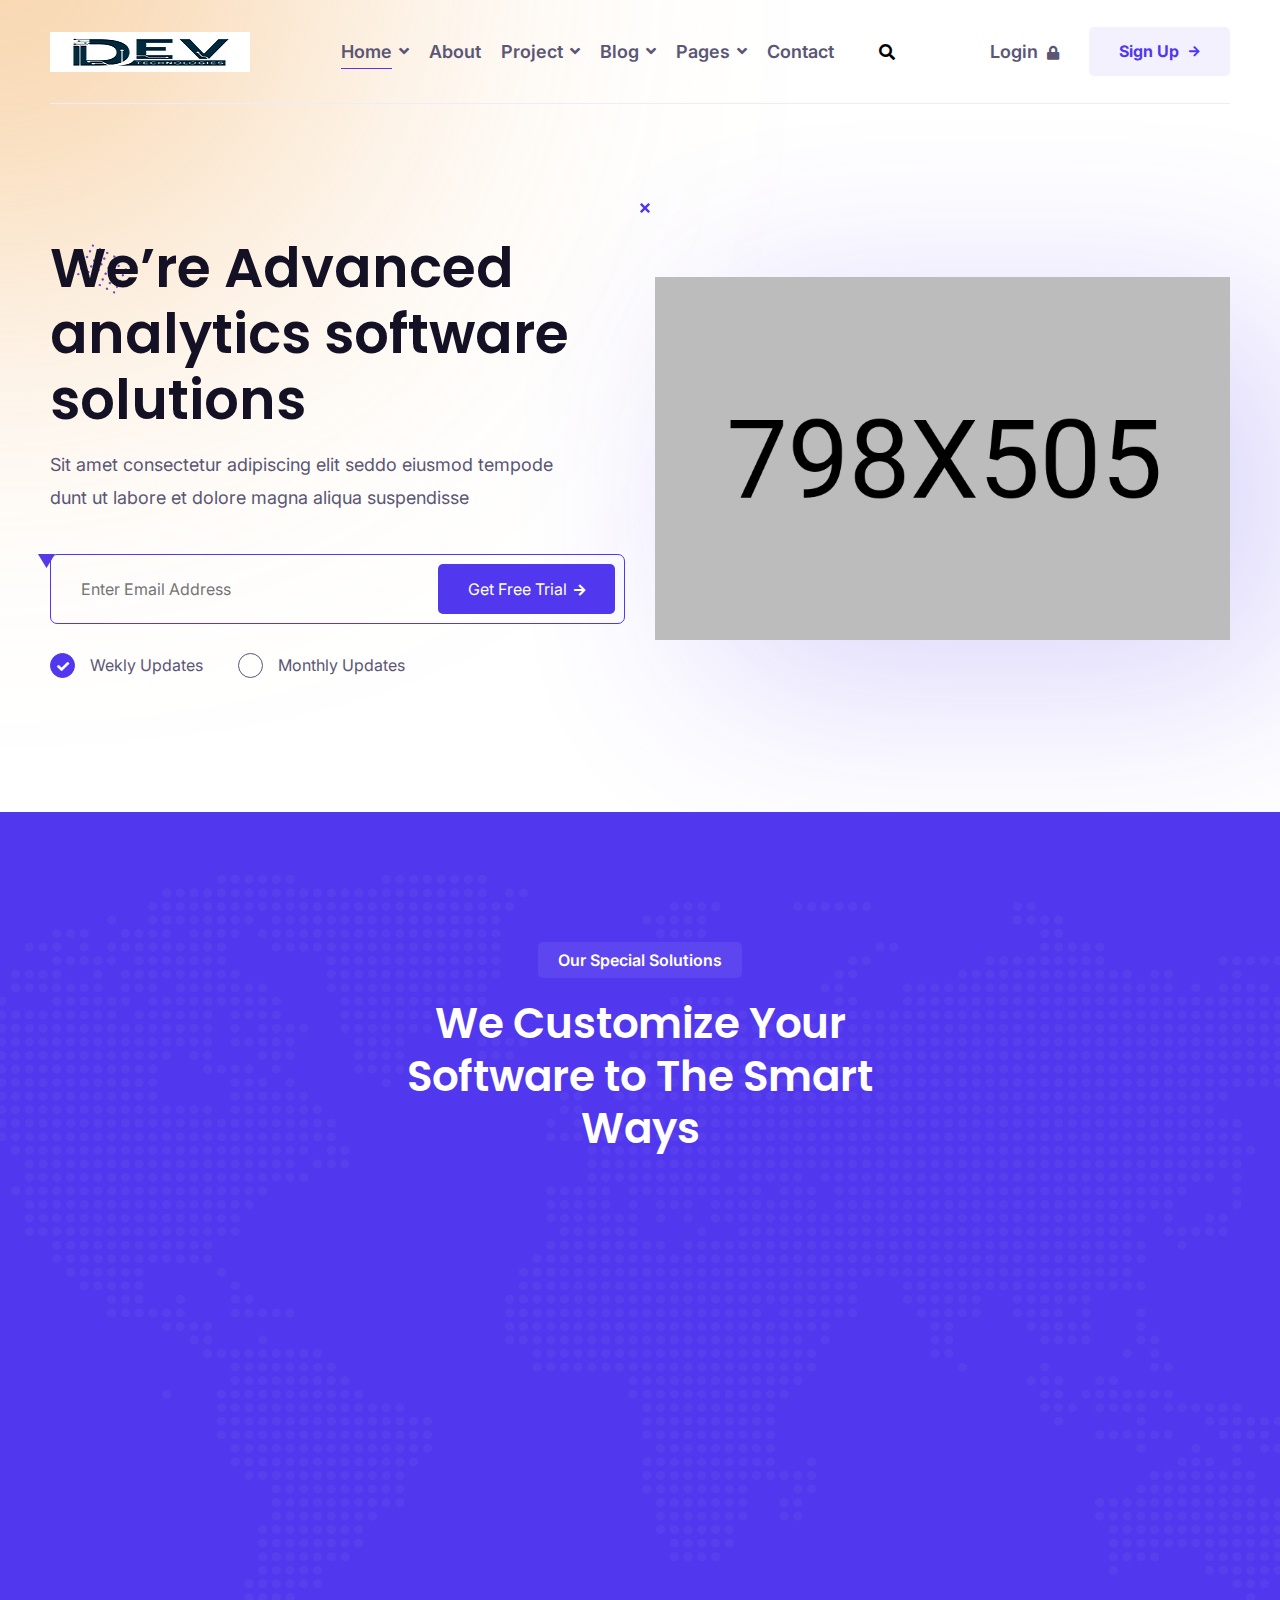
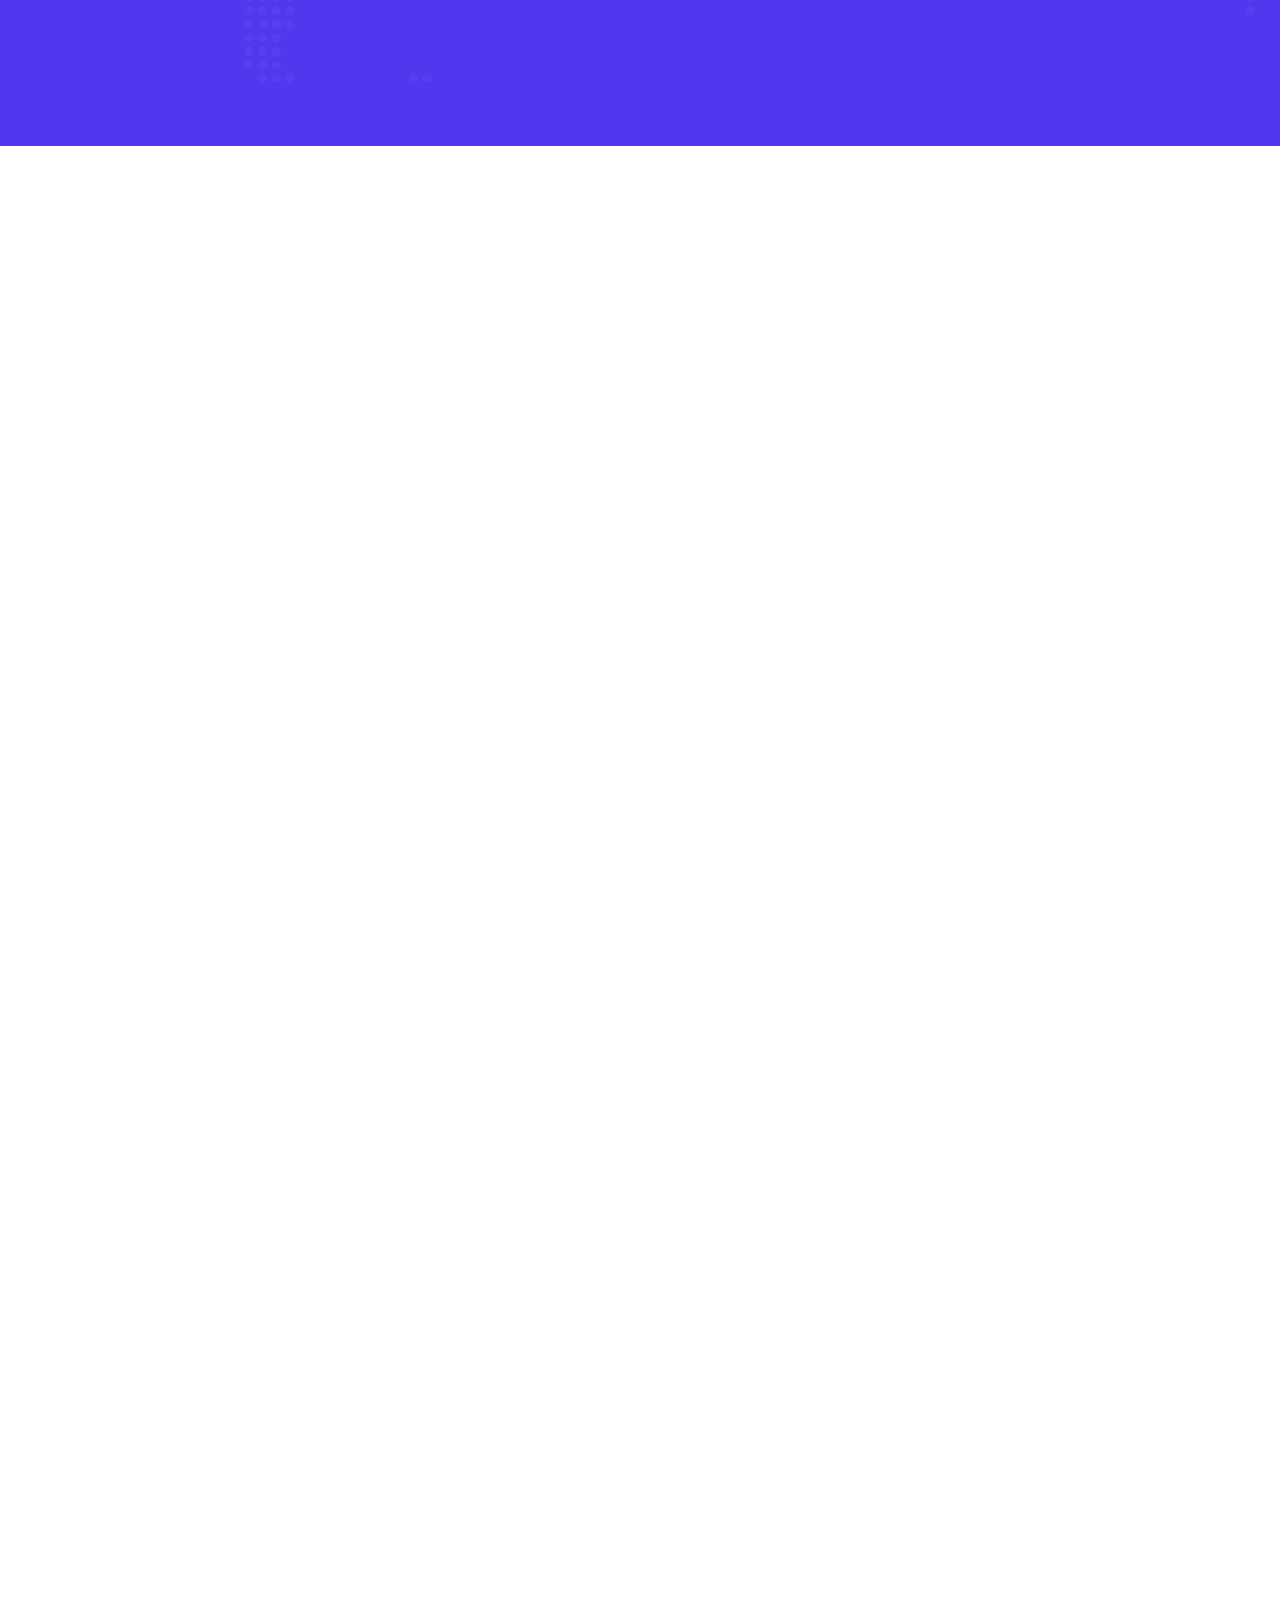
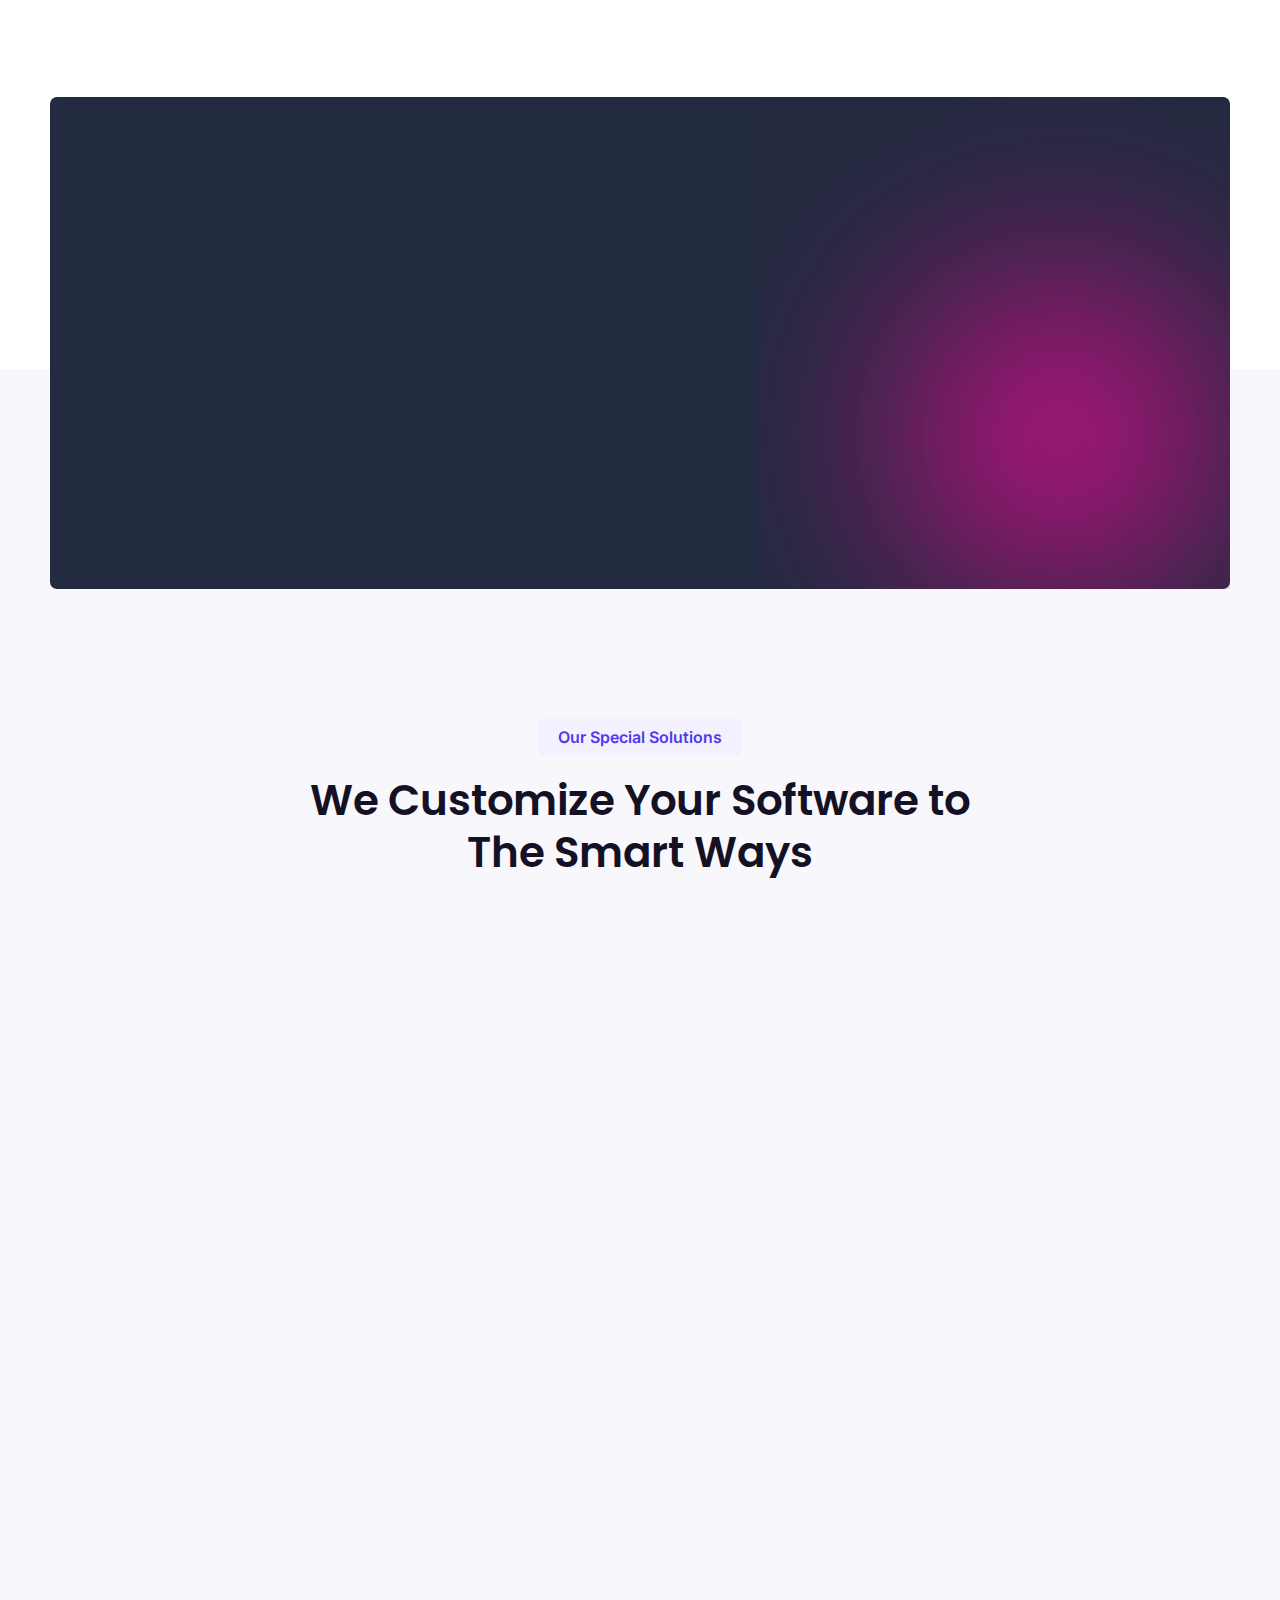
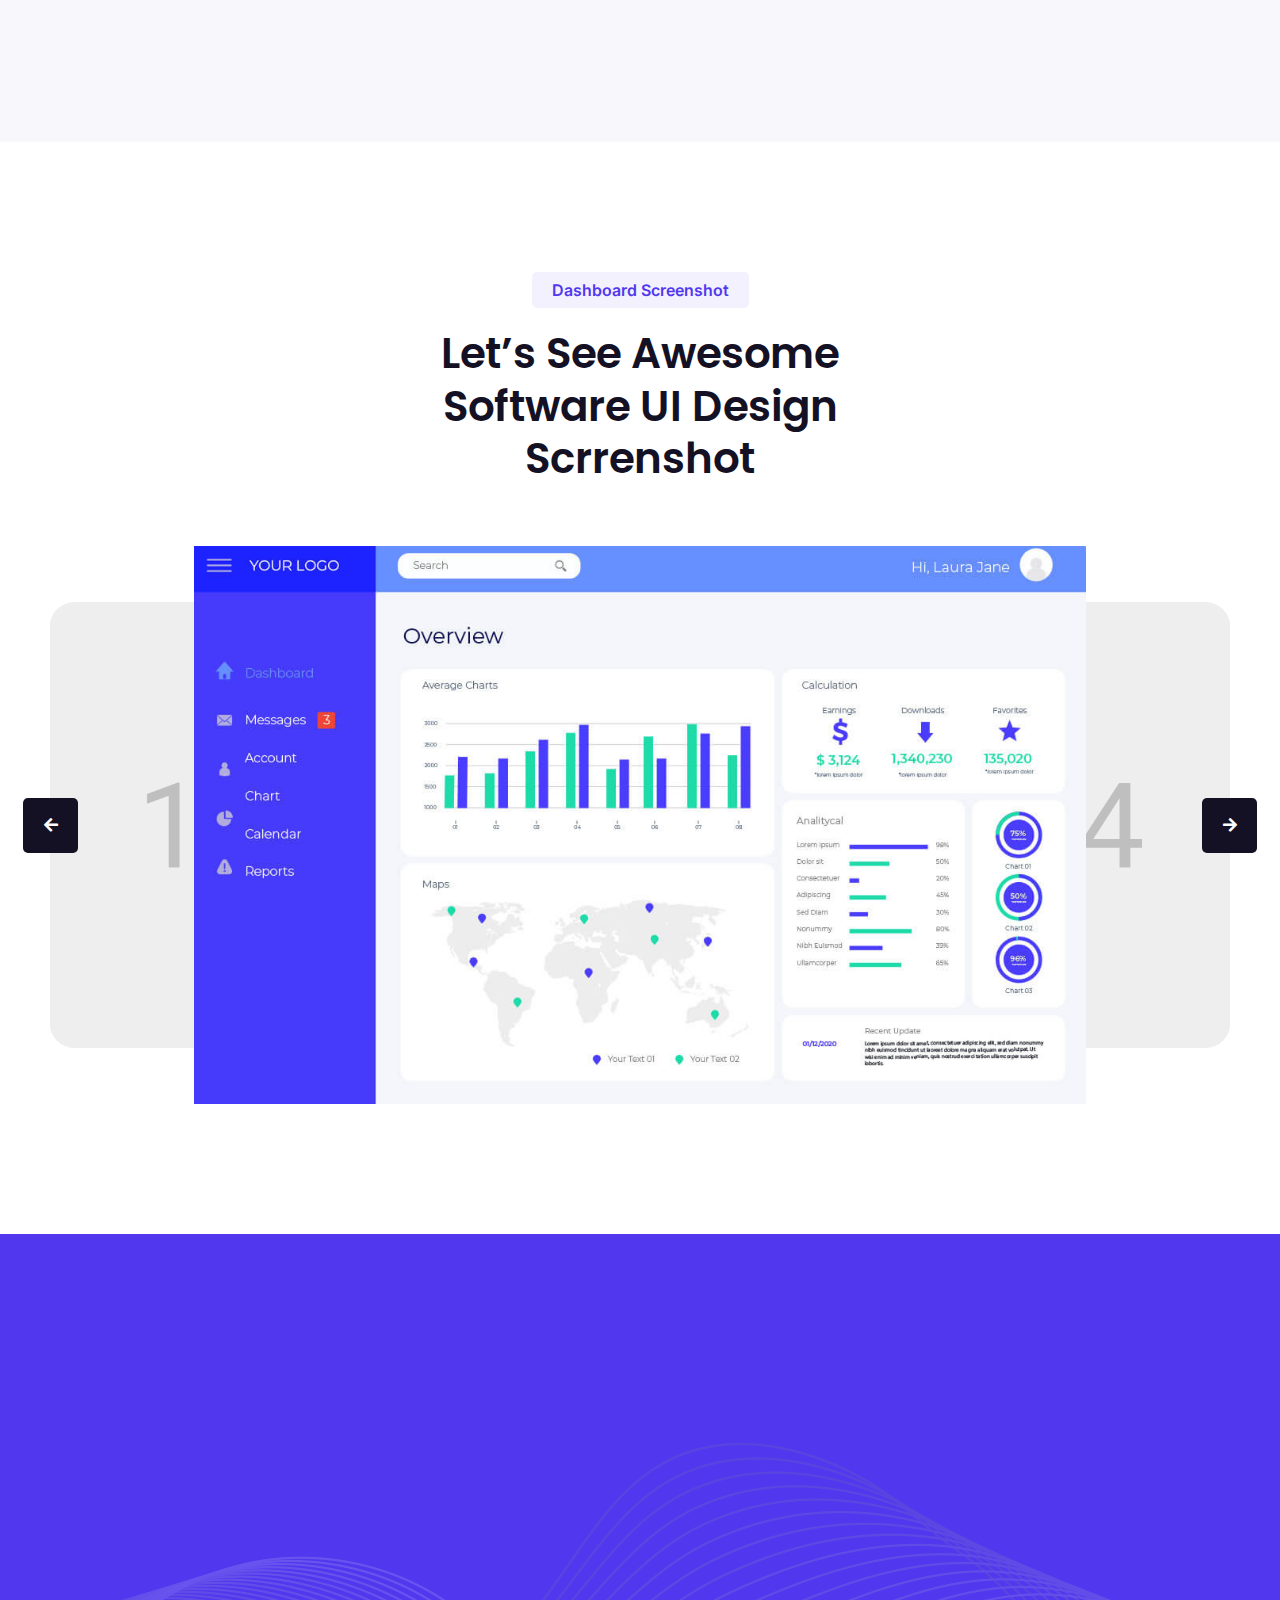
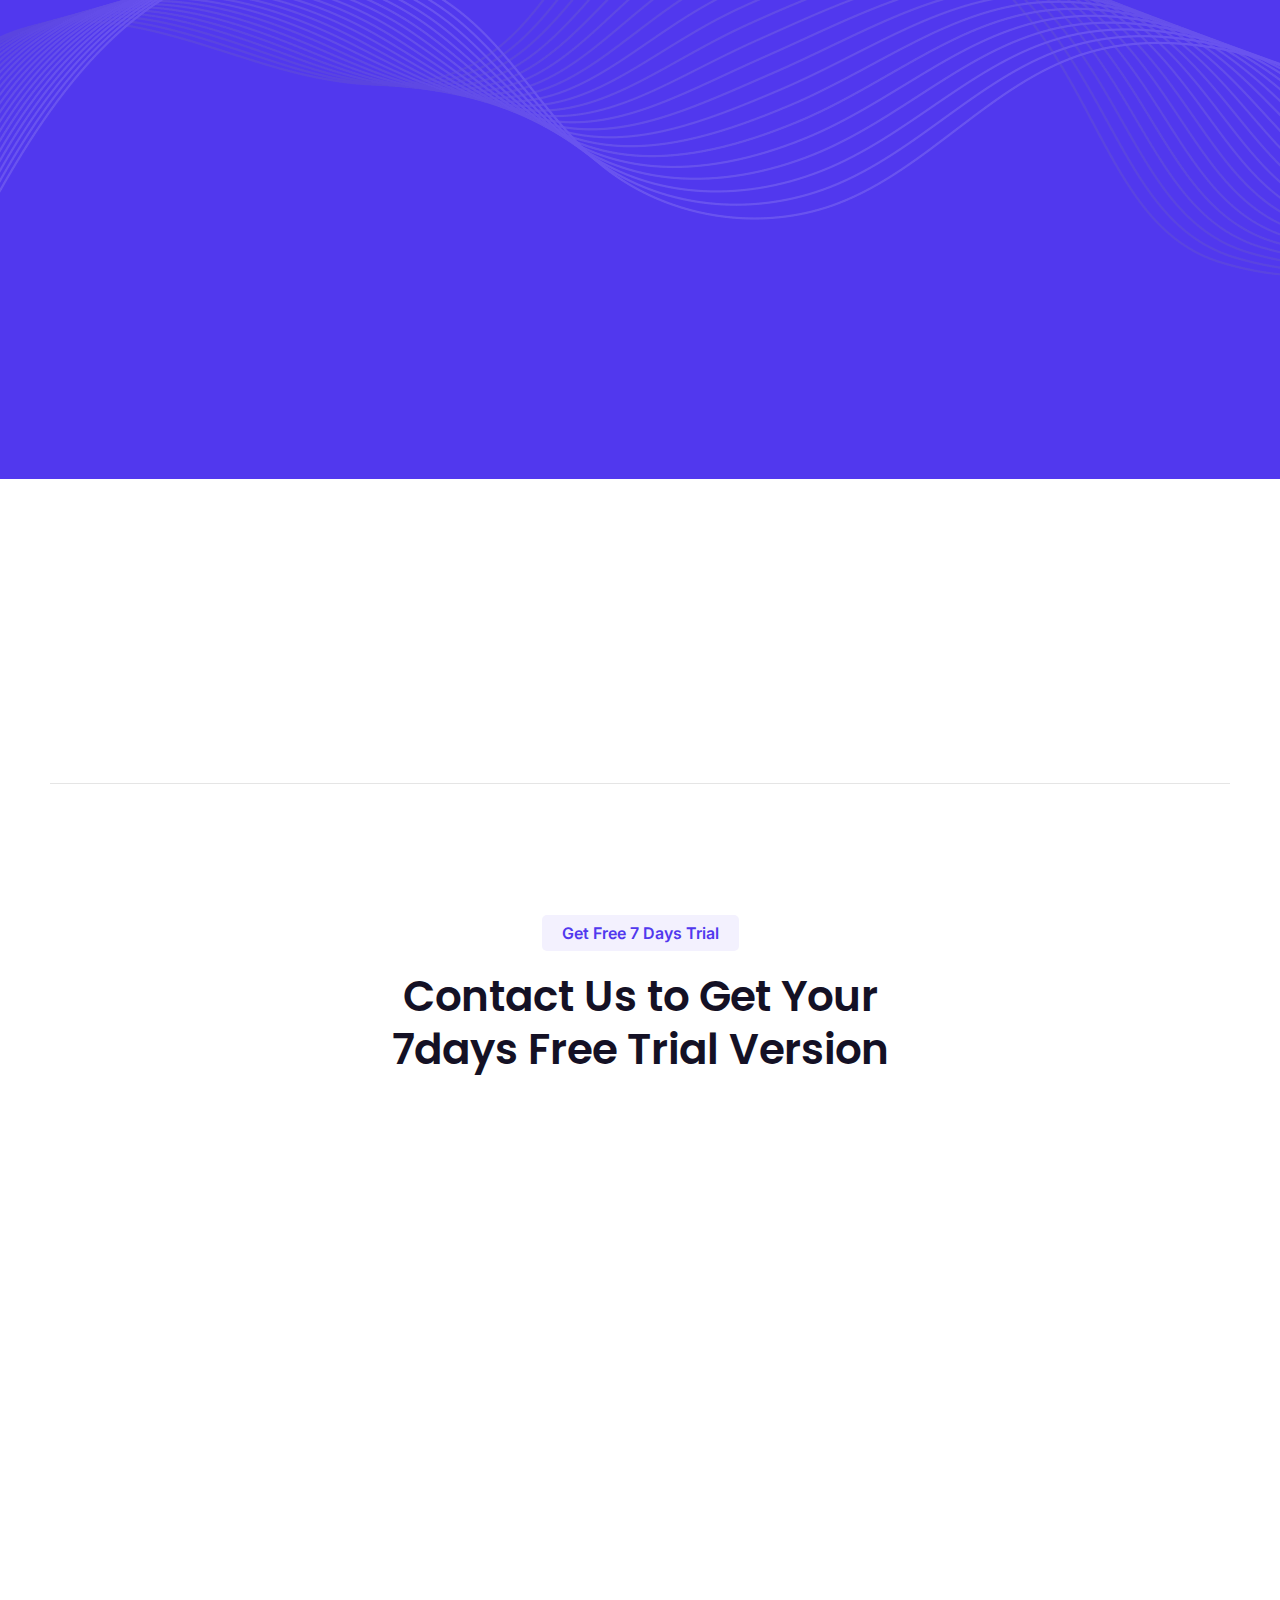
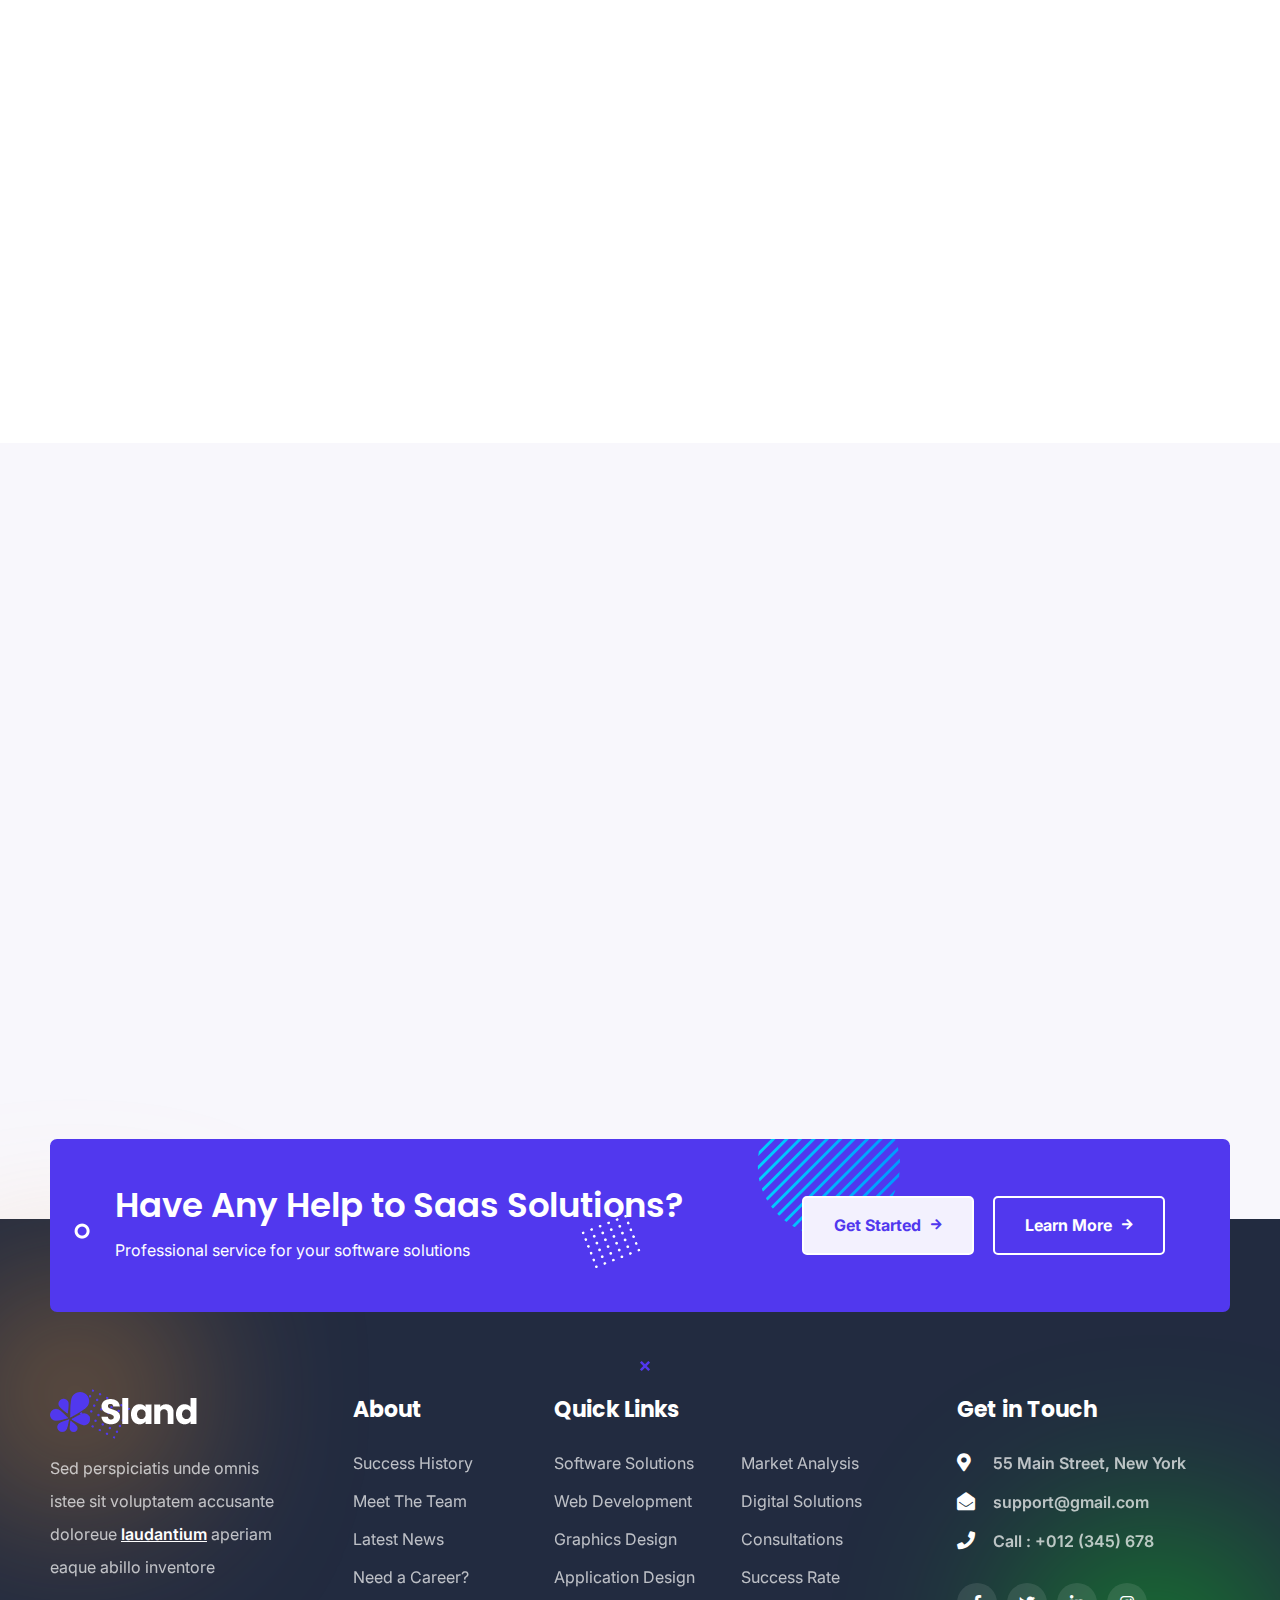
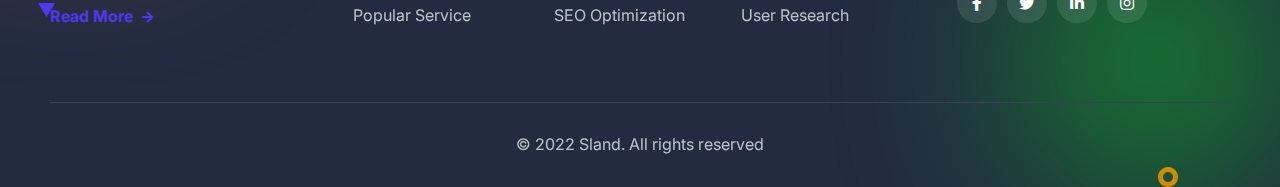
<file: index3.html>
<!DOCTYPE html>
<html lang="zxx">

<head>
    <!--====== Required meta tags ======-->
    <meta charset="utf-8" />
    <meta http-equiv="x-ua-compatible" content="ie=edge" />
    <meta name="description" content="" />
    <meta name="viewport" content="width=device-width, initial-scale=1, shrink-to-fit=no" />

    <!--====== Title ======-->
    <title>Sland - HTML Template || Home Three</title>
    <!--====== Favicon Icon ======-->
    <link rel="shortcut icon" href="assets/images/favicon.png" type="image/x-icon">
    <!--====== Google Fonts ======-->
    <link href="https://fonts.googleapis.com/css2?family=Inter:wght@400;500;600;700&family=Poppins:wght@400;600;700&display=swap" rel="stylesheet">
    <!--====== Font Awesome ======-->
    <link rel="stylesheet" href="assets/css/fontawesome.5.9.0.min.css">
    <!--====== Flaticon CSS ======-->
    <link rel="stylesheet" href="assets/css/flaticon.css">
    <!--====== Bootstrap css ======-->
    <link rel="stylesheet" href="assets/css/bootstrap.4.5.3.min.css">
    <!--====== Magnific Popup ======-->
    <link rel="stylesheet" href="assets/css/magnific-popup.css">
    <!--====== Slick Slider ======-->
    <link rel="stylesheet" href="assets/css/slick.css">
    <!--====== Animate CSS ======-->
    <link rel="stylesheet" href="assets/css/animate.min.css">
    <!--====== Nice Select ======-->
    <link rel="stylesheet" href="assets/css/nice-select.css">
    <!--====== Padding Margin ======-->
    <link rel="stylesheet" href="assets/css/spacing.min.css">
    <!--====== Menu css ======-->
    <link rel="stylesheet" href="assets/css/menu.css">
    <!--====== Main css ======-->
    <link rel="stylesheet" href="assets/css/style.css">
    <!--====== Responsive css ======-->
    <link rel="stylesheet" href="assets/css/responsive.css">

</head>

<body class="home-three">
    <div class="page-wrapper">

        <!-- Preloader -->
        <div class="preloader"></div>


        <!--====== Header Part Start ======-->
        <header class="main-header header-three">
            <!--Header-Upper-->
            <div class="header-upper">
                <div class="container clearfix">
                    <div class="header-inner py-20">
                        <div class="logo-outer">
                            <div class="logo"><a href="index.html"><img src="assets/images/logos/logo.png" alt="Logo"></a></div>
                        </div>

                        <div class="nav-outer d-flex align-items-center clearfix mx-lg-auto">
                            <!-- Main Menu -->
                            <nav class="main-menu navbar-expand-lg">
                                <div class="navbar-header">
                                    <div class="logo-mobile"><a href="index.html"><img src="assets/images/logos/logo.png" alt="Logo"></a></div>
                                    <!-- Toggle Button -->
                                    <button type="button" class="navbar-toggle" data-toggle="collapse" data-target=".navbar-collapse" aria-controls="main-menu">
                                        <span class="icon-bar"></span>
                                        <span class="icon-bar"></span>
                                        <span class="icon-bar"></span>
                                    </button>
                                </div>

                                <div class="navbar-collapse collapse clearfix" id="main-menu">
                                    <ul class="navigation clearfix">
                                        <li class="dropdown current"><a href="#">home</a>
                                            <ul>
                                                <li><a href="index.html">Home One</a></li>
                                                <li><a href="index2.html">Home Two</a></li>
                                                <li><a href="index3.html">Home Three</a></li>
                                                <li><a href="index3dark.html">Home 3 Dark</a></li>
                                            </ul>
                                        </li>
                                        <li><a href="about.html">about</a></li>
                                        <li class="dropdown"><a href="#">project</a>
                                            <ul>
                                                <li><a href="projects.html">Projects</a></li>
                                                <li><a href="project-details.html">Project details</a></li>
                                            </ul>
                                        </li>
                                        <li class="dropdown"><a href="#">blog</a>
                                            <ul>
                                                <li><a href="blog.html">blog standard</a></li>
                                                <li><a href="blog-details.html">blog details</a></li>
                                            </ul>
                                        </li>
                                        <li class="dropdown"><a href="#">pages</a>
                                            <ul>
                                                <li><a href="single-service.html">service single</a></li>
                                                <li><a href="team-details.html">Team Profile</a></li>
                                            </ul>
                                        </li>
                                        <li><a href="contact.html">contact</a></li>
                                    </ul>
                                </div>

                            </nav>
                            
                            <!-- Main Menu End-->
                            <!-- Menu Serch Box-->
                            <div class="nav-search">
                                <button class="fa fa-search"></button>
                                <form action="#" class="hide">
                                    <input type="text" placeholder="Search" class="searchbox" required="">
                                    <button type="submit" class="searchbutton fa fa-search"></button>
                                </form>
                            </div>
                            
                        </div>

                        <div class="menu-right d-none d-lg-flex align-items-center">
                            <a href="contact.html" class="login">Login <i class="fas fa-lock"></i></a>
                            <a href="contact.html" class="theme-btn style-two">sign up <i class="fas fa-arrow-right"></i></a>
                        </div>

                    </div>
                </div>
            </div>
            <!--End Header Upper-->

        </header>
        <!--====== Header Part End ======-->


        <!--====== Hero Section Start ======-->
        <section class="hero-section-three rel z-2 pt-235 rpt-150 pb-130 rpb-100">
            <div class="container">
                <div class="row align-items-center">
                    <div class="col-lg-6 col-md-11">
                        <div class="hero-content-three rpt-15 rmb-75">
                            <h1 class="mb-15 wow fadeInUp delay-0-2s">We’re Advanced analytics software solutions</h1>
                            <p class="wow fadeInUp delay-0-4s">Sit amet consectetur adipiscing elit seddo eiusmod tempode dunt ut labore et dolore magna aliqua suspendisse</p>
                            <form class="newsletter-form mt-40" action="#">
                                <div class="newsletter-email wow fadeInUp delay-0-6s">
                                    <input type="email" placeholder="Enter Email Address" required>
                                    <button type="submit">Get Free Trial <i class="fas fa-arrow-right"></i></button>
                                </div>
                                <div class="newsletter-radios wow fadeInUp delay-0-8s">
                                    <div class="custom-control custom-radio">
                                      <input type="radio" class="custom-control-input" id="hero-wekly" name="example1" checked>
                                      <label class="custom-control-label" for="hero-wekly">Wekly Updates</label>
                                    </div> 
                                    <div class="custom-control custom-radio">
                                      <input type="radio" class="custom-control-input" id="hero-monthly" name="example1">
                                      <label class="custom-control-label" for="hero-monthly">Monthly Updates</label>
                                    </div> 
                                </div>
                            </form>
                        </div>
                    </div>
                    <div class="col-lg-6">
                        <div class="hero-image-three overlay wow fadeInLeft delay-0-4s">
                            <img src="assets/images/hero/hero-three.jpg" alt="Hero">
                        </div>
                    </div>
                </div>
            </div>
            <img class="dots-shape" src="assets/images/shapes/dots.png" alt="Shape">
            <img class="tringle-shape" src="assets/images/shapes/tringle.png" alt="Shape">
            <img class="close-shape" src="assets/images/shapes/close.png" alt="Shape">
        </section>
        <!--====== Hero Section End ======-->


        <!--====== Solutions Section Start ======-->
        <section class="solutions-section-three text-white text-center rel bg-blue pt-130 rpt-100 z-1 pb-75 rpb-45" style="background-image: url(assets/images/shapes/solutions-bg-dots.png);">
            <div class="container">
               <div class="row justify-content-center">
                   <div class="col-xl-6 col-lg-8 col-md-10">
                       <div class="section-title mb-75">
                            <span class="sub-title">Our Special Solutions</span>
                            <h2>We Customize Your Software to The Smart Ways</h2>
                        </div>
                   </div>
               </div>
                <div class="row justify-content-center">
                    <div class="col-xl-4 col-md-6">
                        <div class="solution-item-three wow fadeInUp delay-0-2s">
                            <i class="far fa-compass"></i>
                            <h3><a href="single-service.html">Software Model</a></h3>
                            <p>Sed ut perspiciatis unde omnis iste natus error sit voluptatem accusantium doloremque laudantium totam rem aperiam eaque</p>
                            <a href="single-service.html" class="read-more">Learn More <i class="fas fa-arrow-right"></i></a>
                        </div>
                    </div>
                    <div class="col-xl-4 col-md-6">
                        <div class="solution-item-three wow fadeInUp delay-0-4s">
                            <i class="far fa-map"></i>
                            <h3><a href="single-service.html">Network Wired</a></h3>
                            <p>Sed ut perspiciatis unde omnis iste natus error sit voluptatem accusantium doloremque laudantium totam rem aperiam eaque</p>
                            <a href="single-service.html" class="read-more">Learn More <i class="fas fa-arrow-right"></i></a>
                        </div>
                    </div>
                    <div class="col-xl-4 col-md-6">
                        <div class="solution-item-three wow fadeInUp delay-0-6s">
                            <i class="fas fa-shield-alt"></i>
                            <h3><a href="single-service.html">Final Testylization</a></h3>
                            <p>Sed ut perspiciatis unde omnis iste natus error sit voluptatem accusantium doloremque laudantium totam rem aperiam eaque</p>
                            <a href="single-service.html" class="read-more">Learn More <i class="fas fa-arrow-right"></i></a>
                        </div>
                    </div>
                </div>
            </div>
        </section>
        <!--====== Solutions Section End ======-->

       
        <!--====== About Section Start ======-->
        <section class="about-section-three rel z-1 pt-130 rpt-100">
            <div class="container">
                <div class="row align-items-center">
                    <div class="col-xl-7 col-lg-6">
                        <div class="about-image rmb-55 wow fadeInLeft delay-0-2s">
                            <img src="assets/images/about/about-two.png" alt="About">
                        </div>
                    </div>
                    <div class="col-xl-5 col-lg-6">
                        <div class="about-content-three wow fadeInRight delay-0-2s">
                            <div class="section-title mb-25">
                                <span class="sub-title">Our Special Solutions</span>
                                <h2>Use Landingly to Create Amazing Landing Pages</h2>
                            </div>
                            <p>Sed ut perspiciatis unde omnis iste natus error voluptatem accusan tium doloremque laudantium totam rem aperiam eaque quae ainvtore veritatis et quasi architecto beatae vitae dicta sunt explicabo. Nemo enim ipsam voluptatem quia voluptas sit aspernatur</p>
                            <ul class="list-style-one mt-25 mb-35">
                                <li>Customers Website</li>
                                <li>Software Doct</li>
                            </ul>
                            <a href="about.html" class="theme-btn style-three">Get Started <i class="fas fa-arrow-right"></i></a>
                        </div>
                    </div>
                </div>
            </div>
        </section>
        <!--====== About Section End ======-->

       
        <!--====== Browser Support Start ======-->
        <section class="browswr-support-section rel z-1 py-130 rpy-100">
            <div class="container">
                <div class="row align-items-center">
                    <div class="col-xl-5 col-lg-6">
                        <div class="browswr-support-content rmb-55 wow fadeInRight delay-0-2s">
                            <div class="section-title">
                                <span class="sub-title">Browser Support</span>
                                <h2>We Build Into Your Favorite Web Browser Support</h2>
                            </div>
                            <div class="row">
                                <div class="col-md-6">
                                    <div class="solution-item-two">
                                        <i class="fas fa-check"></i>
                                        <h4>Track your Customers From your Website</h4>
                                        <p>Sed ut perspiciatis unde omnis natus error voluptatem accusaente dolorem laudantium totam</p>
                                    </div>
                                </div>
                                <div class="col-md-6">
                                    <div class="solution-item-two color-two">
                                        <i class="fas fa-check"></i>
                                        <h4>Understand Much Sells Performance Better</h4>
                                        <p>Sed ut perspiciatis unde omnis natus error voluptatem accusaente dolorem laudantium totam</p>
                                    </div>
                                </div>
                            </div>
                        </div>
                    </div>
                    <div class="col-xl-7 col-lg-6">
                        <div class="browswr-support-image text-lg-right wow fadeInLeft delay-0-2s">
                            <img src="assets/images/about/borwser-support.jpg" alt="Browser Support">
                        </div>
                    </div>
                </div>
            </div>
        </section>
        <!--====== Browser Support End ======-->
        
        
        <!--====== Newsletter Section Start ======-->
        <section class="newsletter-section-two rel z-2">
            <div class="container">
                <div class="newsletter-inner style-two bg-gray bgs-cover text-white rel z-1">
                    <div class="row align-items-center align-items-xl-start">
                        <div class="col-lg-6">
                            <div class="newsletter-content p-60 wow fadeInUp delay-0-2s">
                                <div class="section-title mb-30">
                                    <span class="sub-title">Our Newsletter</span>
                                    <h2>Subscribe Our Newsletter to Get More Updates</h2>
                                </div>
                                <form class="newsletter-form" action="#">
                                    <div class="newsletter-email">
                                        <input type="email" placeholder="Enter Email Address" required>
                                        <button type="submit">Sign up <i class="fas fa-angle-right"></i></button>
                                    </div>
                                    <div class="newsletter-radios">
                                        <div class="custom-control custom-radio">
                                          <input type="radio" class="custom-control-input" id="wekly" name="example1" checked>
                                          <label class="custom-control-label" for="wekly">Wekly Updates</label>
                                        </div> 
                                        <div class="custom-control custom-radio">
                                          <input type="radio" class="custom-control-input" id="monthly" name="example1">
                                          <label class="custom-control-label" for="monthly">Monthly Updates</label>
                                        </div> 
                                    </div>
                                </form>
                            </div>
                        </div>
                        <div class="col-lg-6">
                            <div class="newsletter-images wow fadeInUp delay-0-4s">
                                <img src="assets/images/newsletter/newsletter-two.png" alt="Newsletter">
                                <img src="assets/images/newsletter/circle.png" alt="shape" class="circle slideUpRight">
                                <img src="assets/images/newsletter/dots.png" alt="shape" class="dots slideLeftRight">
                            </div>
                        </div>
                    </div>
                </div>
            </div>
        </section>
        <!--====== Newsletter Section End ======-->

       
        <!--====== Services Section Start ======-->
        <section class="services-section-three bg-lighter rel z-1 pt-250 pb-100 rpb-70">
            <div class="container">
               <div class="row justify-content-center text-center">
                   <div class="col-xl-7 col-lg-8 col-md-10">
                       <div class="section-title mt-100 rmt-70 mb-55">
                            <span class="sub-title">Our Special Solutions</span>
                            <h2>We Customize Your Software to The Smart Ways</h2>
                        </div>
                   </div>
               </div>
                <div class="row">
                    <div class="col-xl-4 col-md-6">
                        <div class="service-item wow fadeInUp delay-0-2s">
                            <i class="flaticon-file"></i>
                            <div class="content">
                                <h3><a href="single-service.html">Well Organization</a></h3>
                                <p>Sed ut perspiciatis unde omnis iste natus error voluptatem accusantium doloremque laudantium totam</p>
                            </div>
                        </div>
                    </div>
                    <div class="col-xl-4 col-md-6">
                        <div class="service-item wow fadeInUp delay-0-4s">
                            <i class="flaticon-responsive-design"></i>
                            <div class="content">
                                <h3><a href="single-service.html">Responsive Design</a></h3>
                                <p>Sed ut perspiciatis unde omnis iste natus error voluptatem accusantium doloremque laudantium totam</p>
                            </div>
                        </div>
                    </div>
                    <div class="col-xl-4 col-md-6">
                        <div class="service-item wow fadeInUp delay-0-6s">
                            <i class="flaticon-security"></i>
                            <div class="content">
                                <h3><a href="single-service.html">Heigh Security</a></h3>
                                <p>Sed ut perspiciatis unde omnis iste natus error voluptatem accusantium doloremque laudantium totam</p>
                            </div>
                        </div>
                    </div>
                    <div class="col-xl-4 col-md-6">
                        <div class="service-item wow fadeInUp delay-0-8s">
                            <i class="flaticon-puzzle"></i>
                            <div class="content">
                                <h3><a href="single-service.html">Creative Design</a></h3>
                                <p>Sed ut perspiciatis unde omnis iste natus error voluptatem accusantium doloremque laudantium totam</p>
                            </div>
                        </div>
                    </div>
                    <div class="col-xl-4 col-md-6">
                        <div class="service-item wow fadeInUp delay-1-0s">
                            <i class="flaticon-badge"></i>
                            <div class="content">
                                <h3><a href="single-service.html">Clean Development</a></h3>
                                <p>Sed ut perspiciatis unde omnis iste natus error voluptatem accusantium doloremque laudantium totam</p>
                            </div>
                        </div>
                    </div>
                    <div class="col-xl-4 col-md-6">
                        <div class="service-item wow fadeInUp delay-1-2s">
                            <i class="flaticon-analytics"></i>
                            <div class="content">
                                <h3><a href="single-service.html">Advanced Analytics</a></h3>
                                <p>Sed ut perspiciatis unde omnis iste natus error voluptatem accusantium doloremque laudantium totam</p>
                            </div>
                        </div>
                    </div>
                </div>
            </div>
        </section>
        <!--====== Services Section End ======-->
        
        
        <!--====== Dashboard Section Start ======-->
        <section class="dashboard-section rel z-1 py-130 rpy-100">
            <div class="container">
               <div class="row justify-content-center text-center">
                   <div class="col-xl-6 col-lg-8 col-md-10">
                       <div class="section-title mb-60">
                            <span class="sub-title">Dashboard Screenshot</span>
                            <h2>Let’s See Awesome Software UI Design Scrrenshot</h2>
                        </div>
                   </div>
               </div>
                <div class="dashboard-screenshot-wrap">
                    <div class="dashboard-screenshot-item">
                        <img src="assets/images/dashboard-screenshots/dashboard-screenshot1.jpg" alt="Dashboard Screenshot">
                    </div>
                    <div class="dashboard-screenshot-item">
                        <img src="assets/images/dashboard-screenshots/dashboard-screenshot2.jpg" alt="Dashboard Screenshot">
                    </div>
                    <div class="dashboard-screenshot-item">
                        <img src="assets/images/dashboard-screenshots/dashboard-screenshot3.jpg" alt="Dashboard Screenshot">
                    </div>
                    <div class="dashboard-screenshot-item">
                        <img src="assets/images/dashboard-screenshots/dashboard-screenshot1.jpg" alt="Dashboard Screenshot">
                    </div>
                    <div class="dashboard-screenshot-item">
                        <img src="assets/images/dashboard-screenshots/dashboard-screenshot2.jpg" alt="Dashboard Screenshot">
                    </div>
                    <div class="dashboard-screenshot-item">
                        <img src="assets/images/dashboard-screenshots/dashboard-screenshot3.jpg" alt="Dashboard Screenshot">
                    </div>
                </div>
            </div>
        </section>
        <!--====== Dashboard Section End ======-->

        
        <!--====== Feedback Section Start ======-->
        <section class="feedback-section-three bg-blue rel z-1 py-115 rpy-85" style="background-image: url(assets/images/feedbacks/feedback-bg.png);">
            <div class="container">
               <div class="row">
                    <div class="col-xl-4">
                        <div class="feedback-three-content mt-15 text-white wow fadeInUp delay-0-2s">
                            <div class="section-title mb-25">
                                <span class="sub-title">Clients Feedback</span>
                                <h2>What Our Customer ’s Say About Us</h2>
                            </div>
                            <p>Sed ut perspiciatis unde omnis natus error voluptatem accusantium doloremque laudantium totam rem aperias eaque quae ainvtore veritatis et quasi architecto beatae vitae dicta sunt explicabo enim spsam</p>
                            <div class="slider-dots-area mt-25"></div>
                        </div>
                    </div>
                    <div class="col-xl-8">
                        <div class="feedback-three-wrap">
                            <div class="feedback-item-two wow fadeInUp delay-0-4s">
                                <img src="assets/images/client-logos/client-logo1.png" alt="Logo">
                                <p>Sed ut perspiciatis unde omniste natus errors voluptatem accusantium doloreue laudantium <b>eaque ipsauae abtore</b> verita architecto beatae vitae dicta sunxplica nemo enimsam voluptatem quia natur autodit aut fugit</p>
                                <div class="feedback-author">
                                    <i class="flaticon-quote-1"></i>
                                    <div class="author-content">
                                        <h3>Randall L. Hamby</h3>
                                        <span>Senior Manager</span>
                                    </div>
                                </div>
                            </div>
                            <div class="feedback-item-two wow fadeInUp delay-0-6s">
                                <img src="assets/images/client-logos/client-logo2.png" alt="Logo">
                                <p>Sed ut perspiciatis unde omniste natus errors voluptatem accusantium doloreue laudantium <b>eaque ipsauae abtore</b> verita architecto beatae vitae dicta sunxplica nemo enimsam voluptatem quia natur autodit aut fugit</p>
                                <div class="feedback-author">
                                    <i class="flaticon-quote-1"></i>
                                    <div class="author-content">
                                        <h3>Lillie R. Burkhalter</h3>
                                        <span>Senior Manager</span>
                                    </div>
                                </div>
                            </div>
                            <div class="feedback-item-two wow fadeInUp delay-0-8s">
                                <img src="assets/images/client-logos/client-logo3.png" alt="Logo">
                                <p>Sed ut perspiciatis unde omniste natus errors voluptatem accusantium doloreue laudantium <b>eaque ipsauae abtore</b> verita architecto beatae vitae dicta sunxplica nemo enimsam voluptatem quia natur autodit aut fugit</p>
                                <div class="feedback-author">
                                    <i class="flaticon-quote-1"></i>
                                    <div class="author-content">
                                        <h3>Zelma K. Hall</h3>
                                        <span>Senior Manager</span>
                                    </div>
                                </div>
                            </div>
                        </div>
                    </div>
                </div>
            </div>
        </section>
        <!--====== Feedback Section End ======-->

       
        <!--====== Partner Section Start ======-->
        <div class="partner-area-three text-center pt-130 rpt-100">
            <div class="container">
                <div class="row justify-content-around justify-content-lg-between mb-80 rmb-50">
                    <div class="col-lg-2 col-md-4 col-6">
                        <a class="partner-item-three wow fadeInUp delay-0-2s" href="project-details.html">
                            <img src="assets/images/partners/partner-three1.png" alt="Partner">
                        </a>
                    </div>
                    <div class="col-lg-2 col-md-4 col-6">
                        <a class="partner-item-three wow fadeInUp delay-0-4s" href="project-details.html">
                            <img src="assets/images/partners/partner-three2.png" alt="Partner">
                        </a>
                    </div>
                    <div class="col-lg-2 col-md-4 col-6">
                        <a class="partner-item-three wow fadeInUp delay-0-6s" href="project-details.html">
                            <img src="assets/images/partners/partner-three3.png" alt="Partner">
                        </a>
                    </div>
                    <div class="col-lg-2 col-md-4 col-6">
                        <a class="partner-item-three wow fadeInUp delay-0-8s" href="project-details.html">
                            <img src="assets/images/partners/partner-three4.png" alt="Partner">
                        </a>
                    </div>
                    <div class="col-lg-2 col-md-4 col-6">
                        <a class="partner-item-three wow fadeInUp delay-1-0s" href="project-details.html">
                            <img src="assets/images/partners/partner-three5.png" alt="Partner">
                        </a>
                    </div>
                </div>
                <hr>
            </div>
        </div>
        <!--====== Partner Section End ======-->

      
        <!--====== Contact Section Start ======-->
        <section class="contact-section-two rel z-1 pt-115 rpt-85 pb-130 rpb-55">
            <div class="container">
               <div class="row justify-content-center text-center">
                   <div class="col-xl-6 col-lg-8 col-md-10">
                       <div class="section-title mb-50">
                            <span class="sub-title">Get Free 7 Days Trial</span>
                            <h2>Contact Us to Get Your 7days Free Trial Version</h2>
                        </div>
                   </div>
               </div>
                <div class="contact-information-area pb-50">
                    <div class="row justify-content-center">
                        <div class="col-lg-4 col-md-6">
                            <div class="contact-info-item wow fadeInUp delay-0-2s">
                                <i class="fas fa-envelope-open"></i>
                                <div class="contact-info-content">
                                    <h3>Email Us</h3>
                                    <span><a href="mailto:support@gmail.com">support@gmail.com</a></span>
                                </div>
                            </div>
                        </div>
                        <div class="col-lg-4 col-md-6">
                            <div class="contact-info-item wow fadeInUp delay-0-4s">
                                <i class="fas fa-phone"></i>
                                <div class="contact-info-content">
                                    <h3>Phone</h3>
                                    <span><a href="calto:+0123456789">+012 (345) 67 89</a></span>
                                </div>
                            </div>
                        </div>
                        <div class="col-lg-4 col-md-6">
                            <div class="contact-info-item wow fadeInUp delay-0-6s">
                                <i class="fas fa-map-marker-alt"></i>
                                <div class="contact-info-content">
                                    <h3>Address</h3>
                                    <span>55 Main Street, USA</span>
                                </div>
                            </div>
                        </div>
                    </div>
                </div>
                <div class="row">
                    <div class="col-lg-6">
                        <div class="contact-left-map h-100 pr-xl-5 rpb-20 wow fadeInLeft delay-0-2s">
                            <iframe src="https://www.google.com/maps/embed?pb=!1m14!1m12!1m3!1d136834.1519573059!2d-74.0154445224086!3d40.7260256534837!2m3!1f0!2f0!3f0!3m2!1i1024!2i768!4f13.1!5e0!3m2!1sen!2sbd!4v1639991650837!5m2!1sen!2sbd" style="border:0; width: 100%; height: 100%;" allowfullscreen="" loading="lazy"></iframe>
                        </div>
                    </div>
                    <div class="col-lg-6">
                        <form id="contact-form-two" class="contact-form-two py-45 wow fadeInRight delay-0-2s" action="#" method="post">
                            <div class="row clearfix">
                                <div class="col-sm-6">
                                    <div class="form-group">
                                        <input type="text" id="name" name="name" class="form-control" placeholder="full name" required="">
                                    </div>
                                </div>
                                <div class="col-sm-6">
                                    <div class="form-group">
                                        <input type="email" id="email" name="email" class="form-control" placeholder="Email Address" required="">
                                    </div>
                                </div>
                                <div class="col-sm-6">
                                    <div class="form-group">
                                        <input type="text" id="number" name="number" class="form-control" placeholder="phone number">
                                    </div>
                                </div>
                                <div class="col-sm-6">
                                    <div class="form-group">
                                        <input type="text" id="company" name="company" class="form-control" placeholder="Company">
                                    </div>
                                </div>
                                <div class="col-sm-6">
                                    <div class="form-group">
                                        <input type="text" id="subject" name="subject" class="form-control" placeholder="subject">
                                    </div>
                                </div>
                                <div class="col-sm-6">
                                    <div class="form-group">
                                        <input type="url" id="website" name="website" class="form-control" placeholder="website">
                                    </div>
                                </div>
                                <div class="col-md-12">
                                    <div class="form-group mb-4">
                                        <textarea name="message" id="message" rows="4" class="form-control" placeholder="message" required=""></textarea>
                                    </div>
                                </div>
                                <div class="col-md-12">
                                    <div class="form-group mb-0">
                                        <button class="theme-btn" type="submit">get free trial <i class="fas fa-arrow-right"></i></button>
                                    </div>
                                </div>
                            </div>
                        </form>
                    </div>
                </div>
            </div>
        </section>
        <!--====== Contact Section End ======-->
       
       
       <!--====== Blog Section Start ======-->
        <section class="blog-section-two bg-lighter rel z-1 pt-130 rpt-100 pb-180 rpb-150">
            <div class="container">
               <div class="row">
                    <div class="col-xl-4 col-lg-8 col-md-10">
                        <div class="blog-two-section-content mb-55 wow fadeInUp delay-0-2s">
                            <div class="section-title mb-25">
                                <span class="sub-title">Latest News & Blog</span>
                                <h2>Get Our Every Single Update Latest News and Blog</h2>
                            </div>
                            <a href="blog.html" class="theme-btn style-three">View More News <i class="fas fa-arrow-right"></i></a>
                        </div>
                    </div>
                    <div class="col-xl-4 col-md-6">
                        <div class="blog-item-two wow fadeInUp delay-0-4s">
                            <div class="blog-two-image" style="background-image: url(assets/images/blog/blog-two.jpg);"></div>
                            <ul class="blog-meta">
                                <li><i class="far fa-calendar-alt"></i> <a href="blog-details.html">25 March 2022</a></li>
                                <li><i class="far fa-comments"></i> <a href="#">Com (5)</a></li>
                            </ul>
                            <h3><a href="blog-details.html">Smashin Podcast Episode Web Frameworks Solve Vanilla</a></h3>
                            <p>On the other hand, we denounce with righteous indignation and dislike men who are so beguiled and demoralized the charms of pleasure</p>
                            <a href="blog-details.html" class="read-more">Read More <i class="fas fa-arrow-right"></i></a>
                        </div>
                    </div>
                    <div class="col-xl-4 col-md-6">
                        <div class="blog-item-two wow fadeInUp delay-0-6s">
                            <div class="blog-two-image" style="background-image: url(assets/images/blog/blog-two.jpg);"></div>
                            <ul class="blog-meta">
                                <li><i class="far fa-calendar-alt"></i> <a href="blog-details.html">25 March 2022</a></li>
                                <li><i class="far fa-comments"></i> <a href="#">Com (5)</a></li>
                            </ul>
                            <h3><a href="blog-details.html">Designing Better Links Wesites And Emails A Guideline</a></h3>
                            <p>On the other hand, we denounce with righteous indignation and dislike men who are so beguiled and demoralized the charms of pleasure</p>
                            <a href="blog-details.html" class="read-more">Read More <i class="fas fa-arrow-right"></i></a>
                        </div>
                    </div>
                </div>
            </div>
        </section>
        <!--====== Blog Section End ======-->
        
       
        <!--====== Footer Section Start ======-->
        <footer class="footer-section footer-two bg-gray text-white rel z-1">
            <div class="container">
              
               <div class="call-to-action bg-blue bgs-cover text-white rel z-1">
                    <div class="row align-items-center">
                        <div class="col-xl-7 col-lg-6">
                            <div class="section-title mb-20">
                                <h2>Have Any Help to Saas Solutions?</h2>
                                <p>Professional service for your software solutions</p>
                            </div>
                        </div>
                        <div class="col-xl-5 col-lg-6">
                            <div class="call-to-action-btns text-xl-right mb-20">
                                <a href="contact.html" class="theme-btn style-two rmb-15">Get Started <i class="fas fa-arrow-right"></i></a>
                                <a href="about.html" class="theme-btn style-three rmb-15">Learn More <i class="fas fa-arrow-right"></i></a>
                            </div>
                        </div>
                    </div>
                    <img class="white-circle" src="assets/images/shapes/white-circle.png" alt="White Circle">
                    <img class="white-dots slideUpRight" src="assets/images/shapes/white-dots.png" alt="shape">
                    <img class="white-dots-circle slideLeftRight" src="assets/images/shapes/white-dots-circle.png" alt="shape">
                </div>
                
                <div class="row justify-content-between">
                    <div class="col-xl-3 col-sm-6 col-7 col-small">
                        <div class="footer-widget about-widget">
                            <div class="footer-logo mb-20">
                                <a href="index.html"><img src="assets/images/logos/logo-footer.png" alt="Logo"></a>
                            </div>
                            <p><span>Sed perspiciatis unde omnis istee sit voluptatem accusante doloreue</span> <b>laudantium</b> <span>aperiam eaque abillo inventore</span></p>
                            <a href="about.html" class="read-more">Read More <i class="fas fa-arrow-right"></i></a>
                        </div>
                    </div>
                    <div class="col-xl-2 col-sm-4 col-5 col-small">
                        <div class="footer-widget link-widget">
                            <h4 class="footer-title">About</h4>
                            <ul class="list-style-two">
                                <li><a href="projects.html">Success History</a></li>
                                <li><a href="team-details.html">Meet The Team</a></li>
                                <li><a href="blog.html">Latest News</a></li>
                                <li><a href="contact.html">Need a Career?</a></li>
                                <li><a href="single-service.html">Popular Service</a></li>
                            </ul>
                        </div>
                    </div>
                    <div class="col-xl-4 col-md-8">
                        <div class="footer-widget link-widget">
                            <h4 class="footer-title">Quick Links</h4>
                            <ul class="list-style-two two-column">
                                <li><a href="single-service.html">Software Solutions</a></li>
                                <li><a href="single-service.html">Market Analysis</a></li>
                                <li><a href="single-service.html">Web Development</a></li>
                                <li><a href="single-service.html">Digital Solutions</a></li>
                                <li><a href="single-service.html">Graphics Design</a></li>
                                <li><a href="single-service.html">Consultations</a></li>
                                <li><a href="single-service.html">Application Design</a></li>
                                <li><a href="single-service.html">Success Rate</a></li>
                                <li><a href="single-service.html">SEO Optimization</a></li>
                                <li><a href="single-service.html">User Research</a></li>
                            </ul>
                        </div>
                    </div>
                    <div class="col-xl-3 col-md-4">
                        <div class="footer-widget contact-widget">
                            <h4 class="footer-title">Get in Touch</h4>
                            <ul class="list-style-three">
                                <li><i class="fas fa-map-marker-alt"></i> <span>55 Main Street, New York</span></li>
                                <li><i class="fas fa-envelope-open"></i> <span><a href="mailto:support@gmail.com">support@gmail.com</a></span></li>
                                <li><i class="fas fa-phone"></i> <span>Call : <a href="callto:+012(345)678">+012 (345) 678</a></span></li>
                            </ul>
                            <div class="social-style-one mt-25">
                                <a href="#"><i class="fab fa-facebook-f"></i></a>
                                <a href="#"><i class="fab fa-twitter"></i></a>
                                <a href="#"><i class="fab fa-linkedin-in"></i></a>
                                <a href="#"><i class="fab fa-instagram"></i></a>
                            </div>
                        </div>
                    </div>
                </div>
                <div class="copyright-area text-center">
                    <p>© 2022 <a href="index.html">Sland.</a> All rights reserved</p>
                </div>
            </div>
            <img class="dots-shape" src="assets/images/shapes/dots.png" alt="Shape">
            <img class="tringle-shape" src="assets/images/shapes/tringle.png" alt="Shape">
            <img class="close-shape" src="assets/images/shapes/close.png" alt="Shape">
            <img class="circle-shape" src="assets/images/shapes/circle.png" alt="Shape">
        </footer>
        <!--====== Footer Section End ======-->

    </div>
    <!--End pagewrapper-->


    <!-- Scroll Top Button -->
    <button class="scroll-top scroll-to-target" data-target="html"><span class="fa fa-angle-up"></span></button>


    <!--====== Jquery ======-->
    <script src="assets/js/jquery-3.6.0.min.js"></script>
    <!--====== Bootstrap ======-->
    <script src="assets/js/bootstrap.4.5.3.min.js"></script>
    <!--====== Appear js ======-->
    <script src="assets/js/appear.js"></script>
    <!--====== WOW js ======-->
    <script src="assets/js/wow.min.js"></script>
    <!--====== Isotope ======-->
    <script src="assets/js/isotope.pkgd.min.js"></script>
    <!--====== Circle Progress ======-->
    <script src="assets/js/circle-progress.min.js"></script>
    <!--====== Image loaded ======-->
    <script src="assets/js/imagesloaded.pkgd.min.js"></script>
    <!--====== Nice Select ======-->
    <script src="assets/js/jquery.nice-select.min.js"></script>
    <!--====== Magnific ======-->
    <script src="assets/js/jquery.magnific-popup.min.js"></script>
    <!--====== Slick Slider ======-->
    <script src="assets/js/slick.min.js"></script>
    <!--====== Main JS ======-->
    <script src="assets/js/script.js"></script>

</body>

</html>
</file>
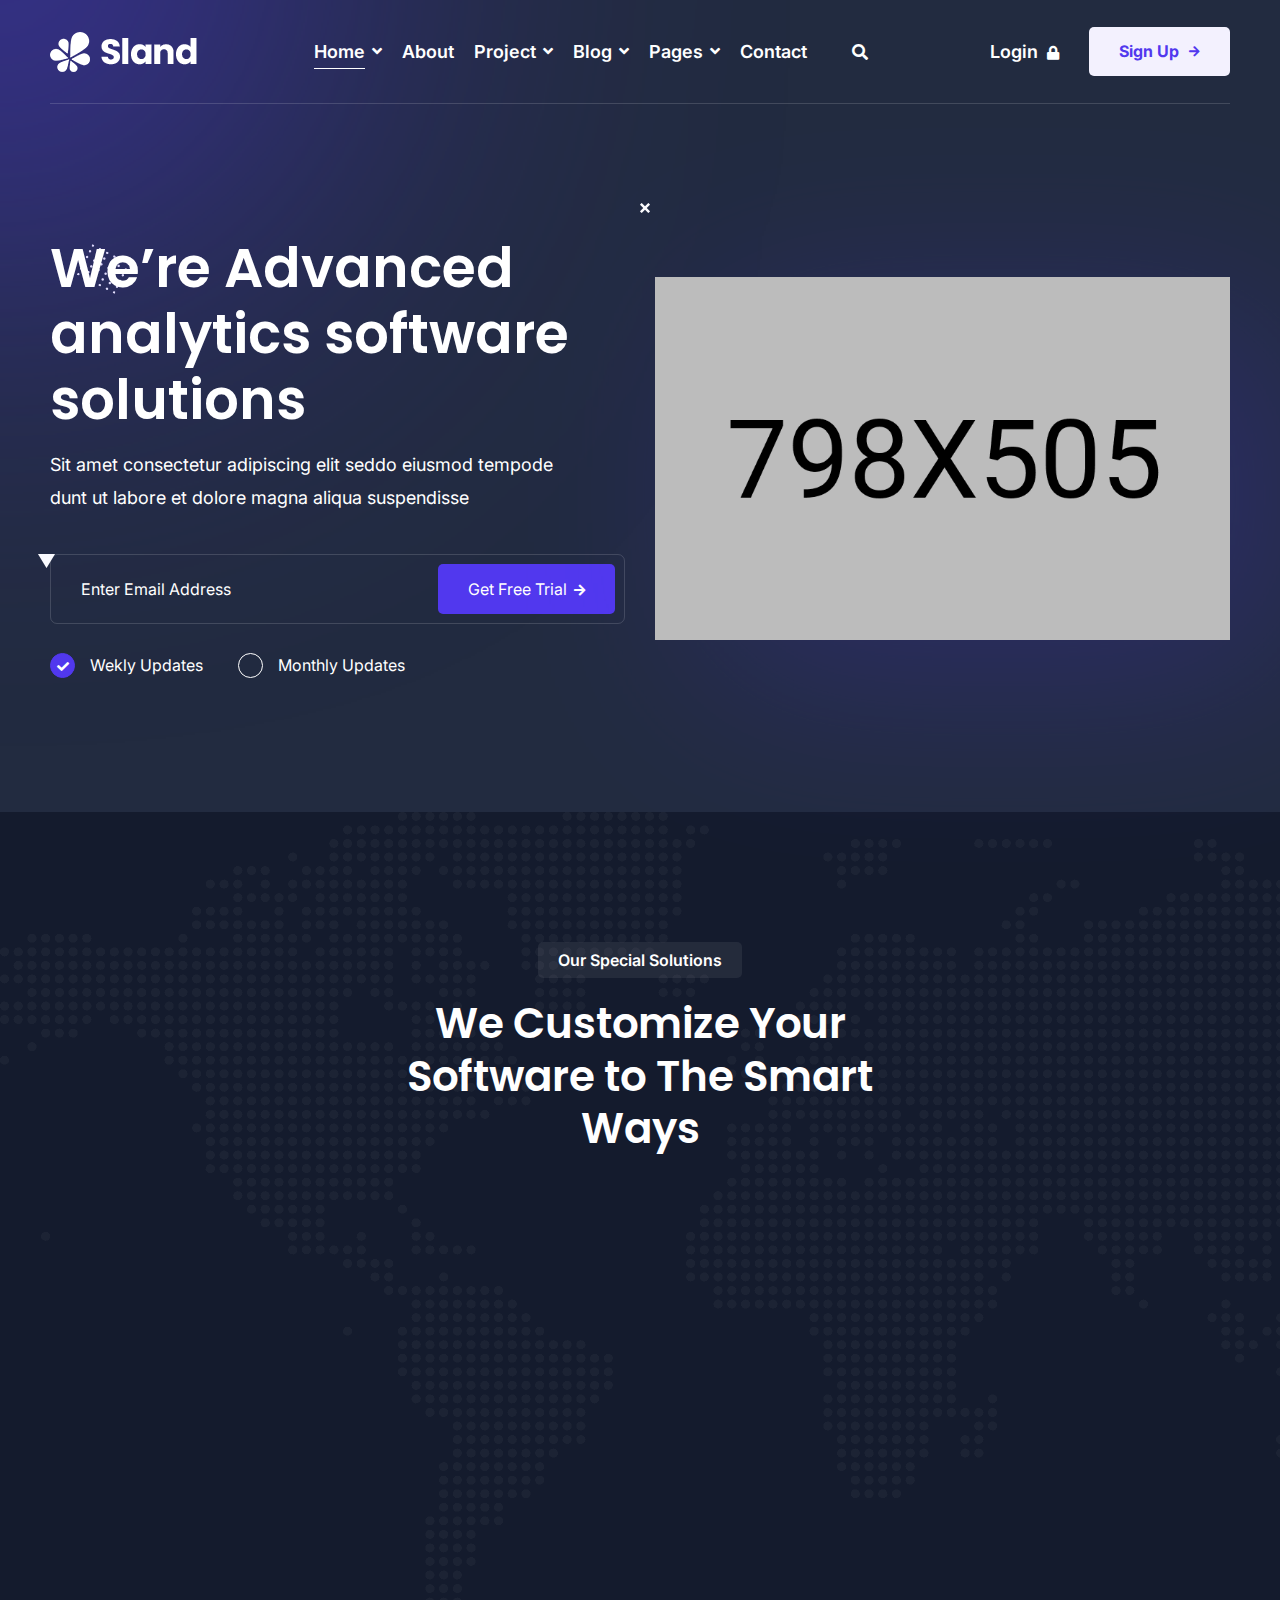
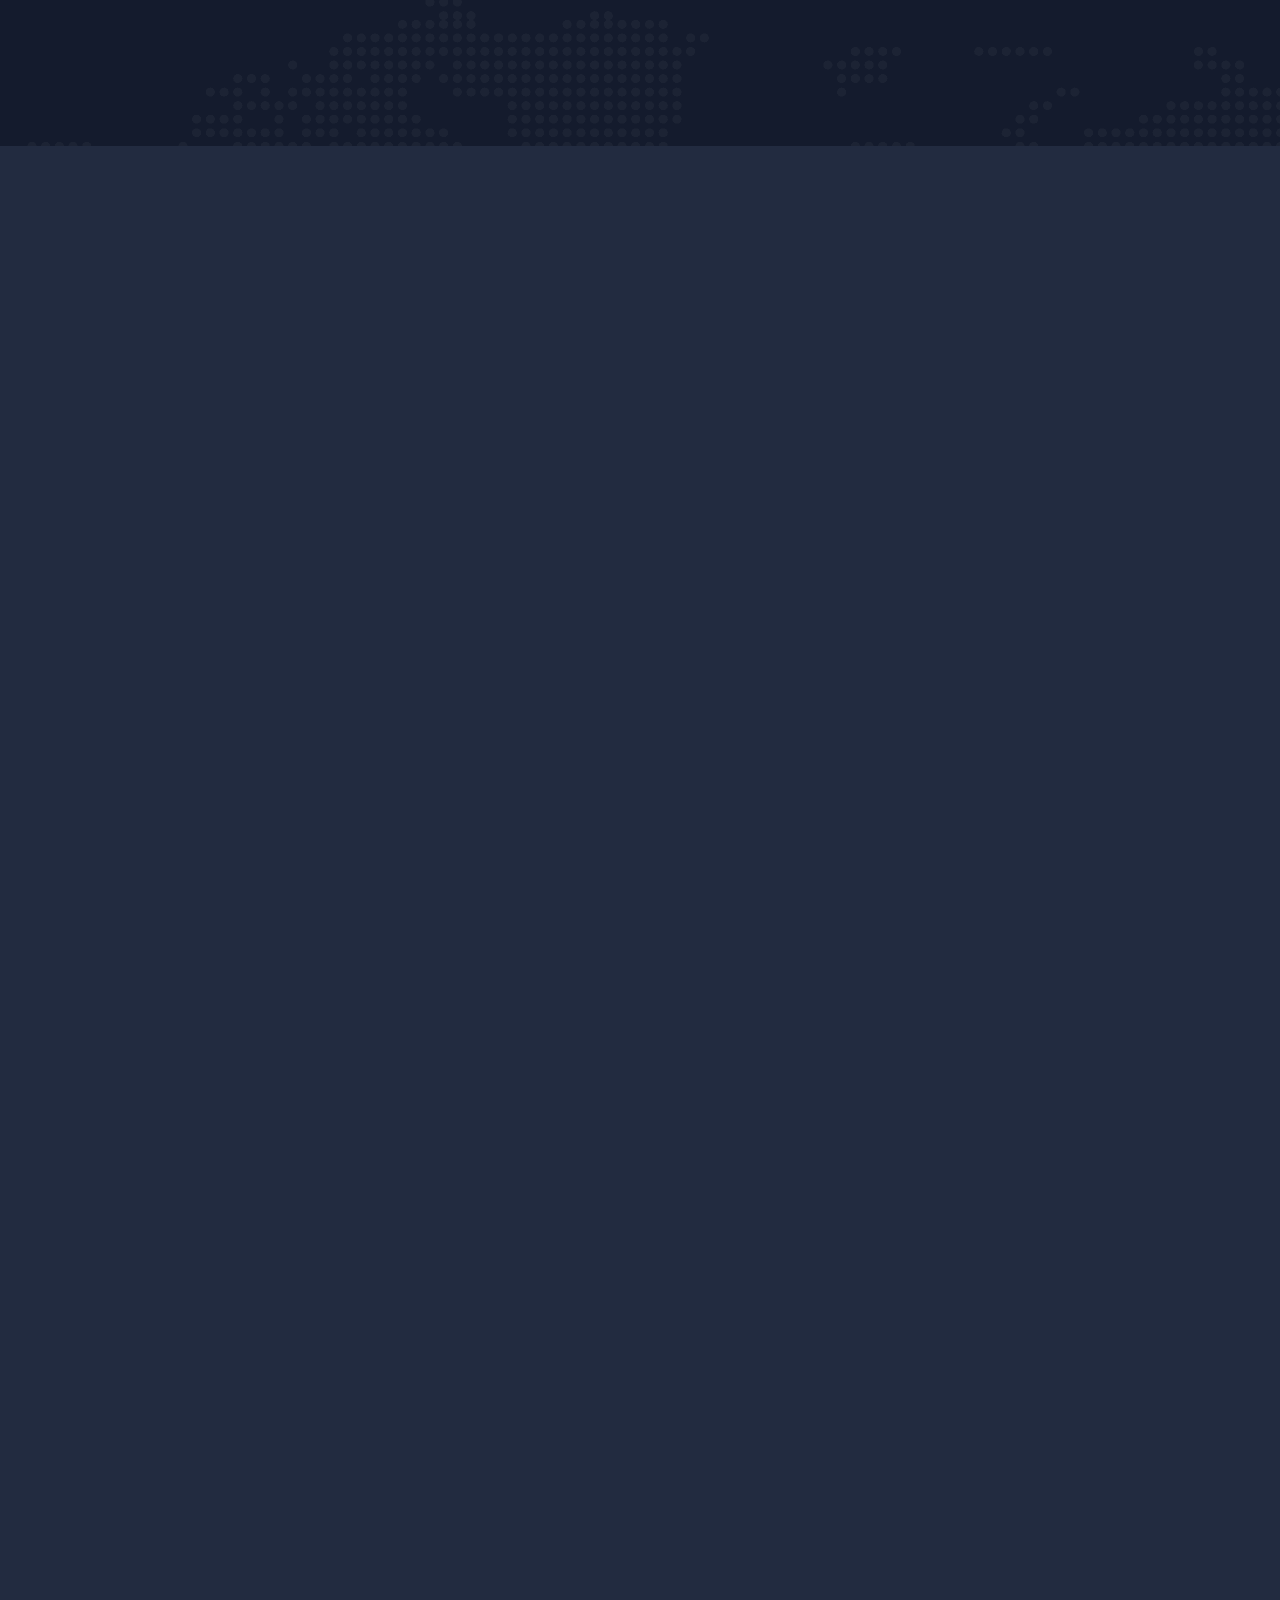
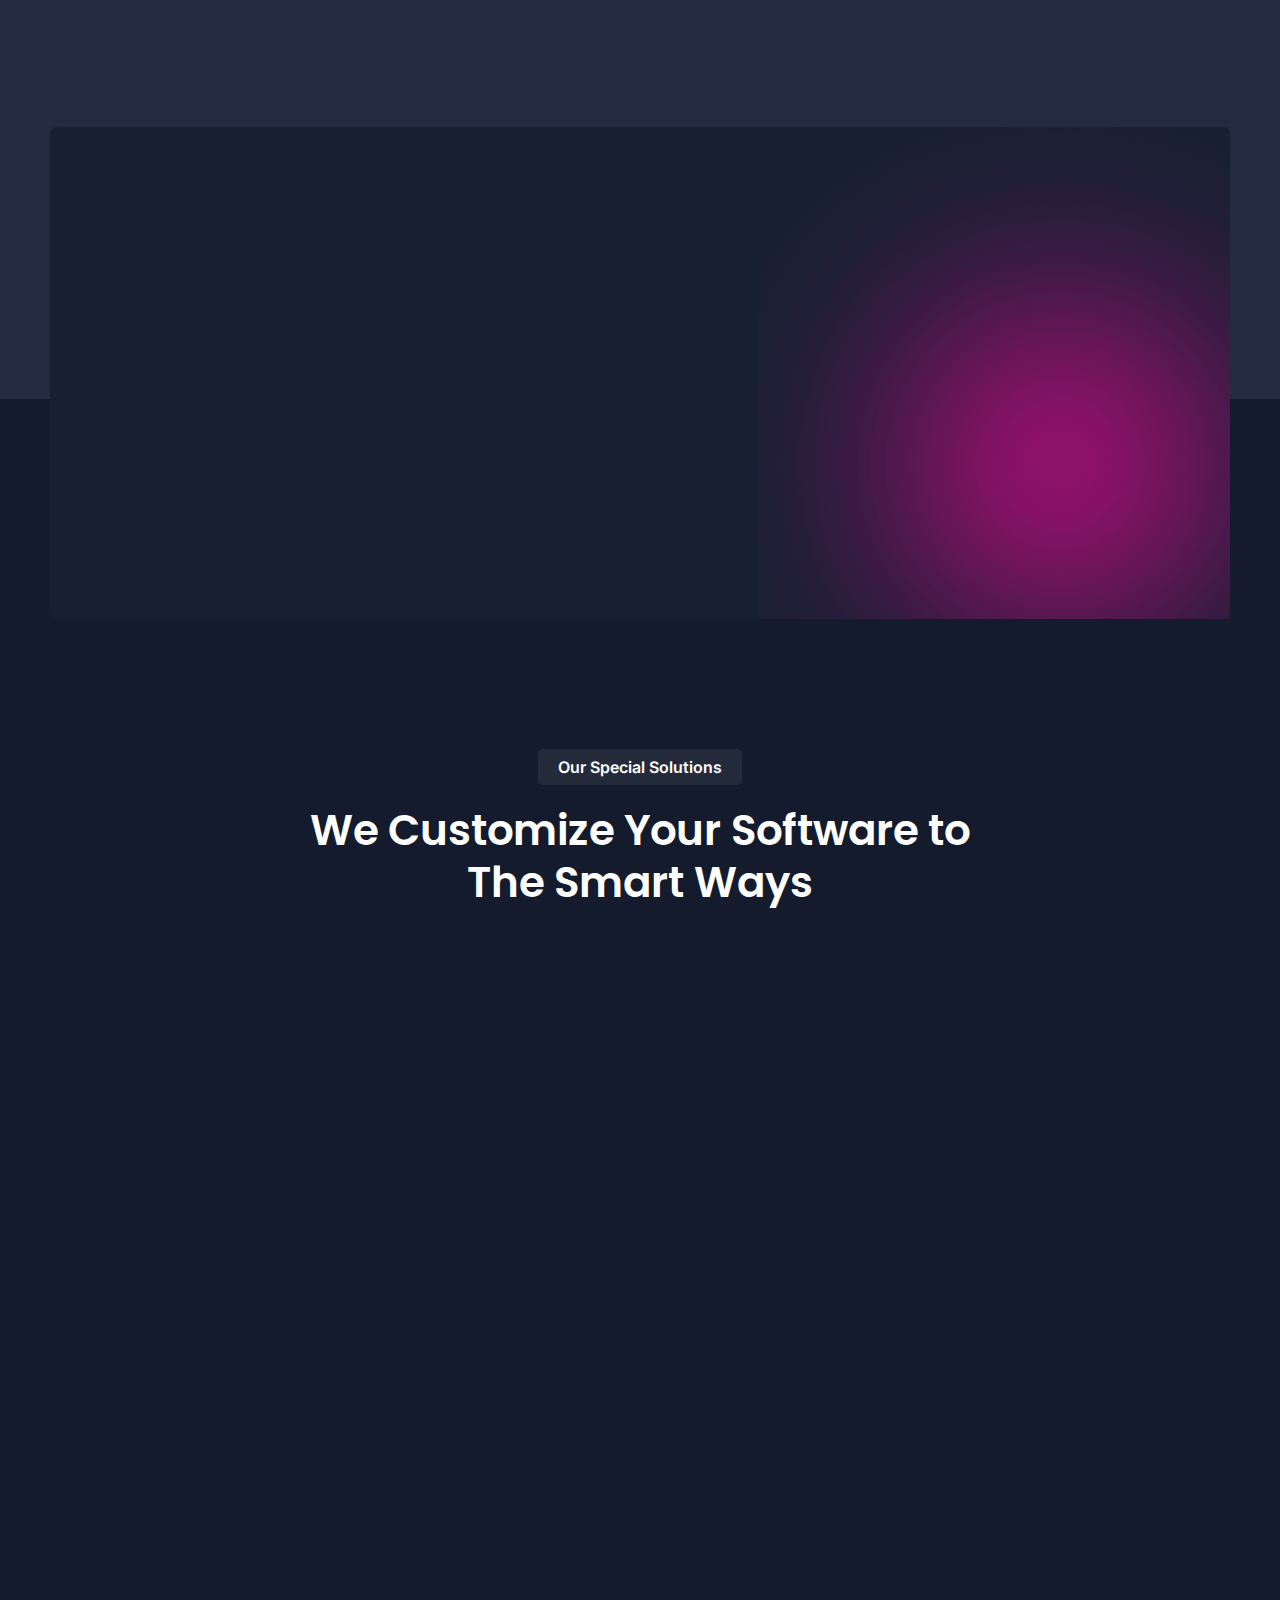
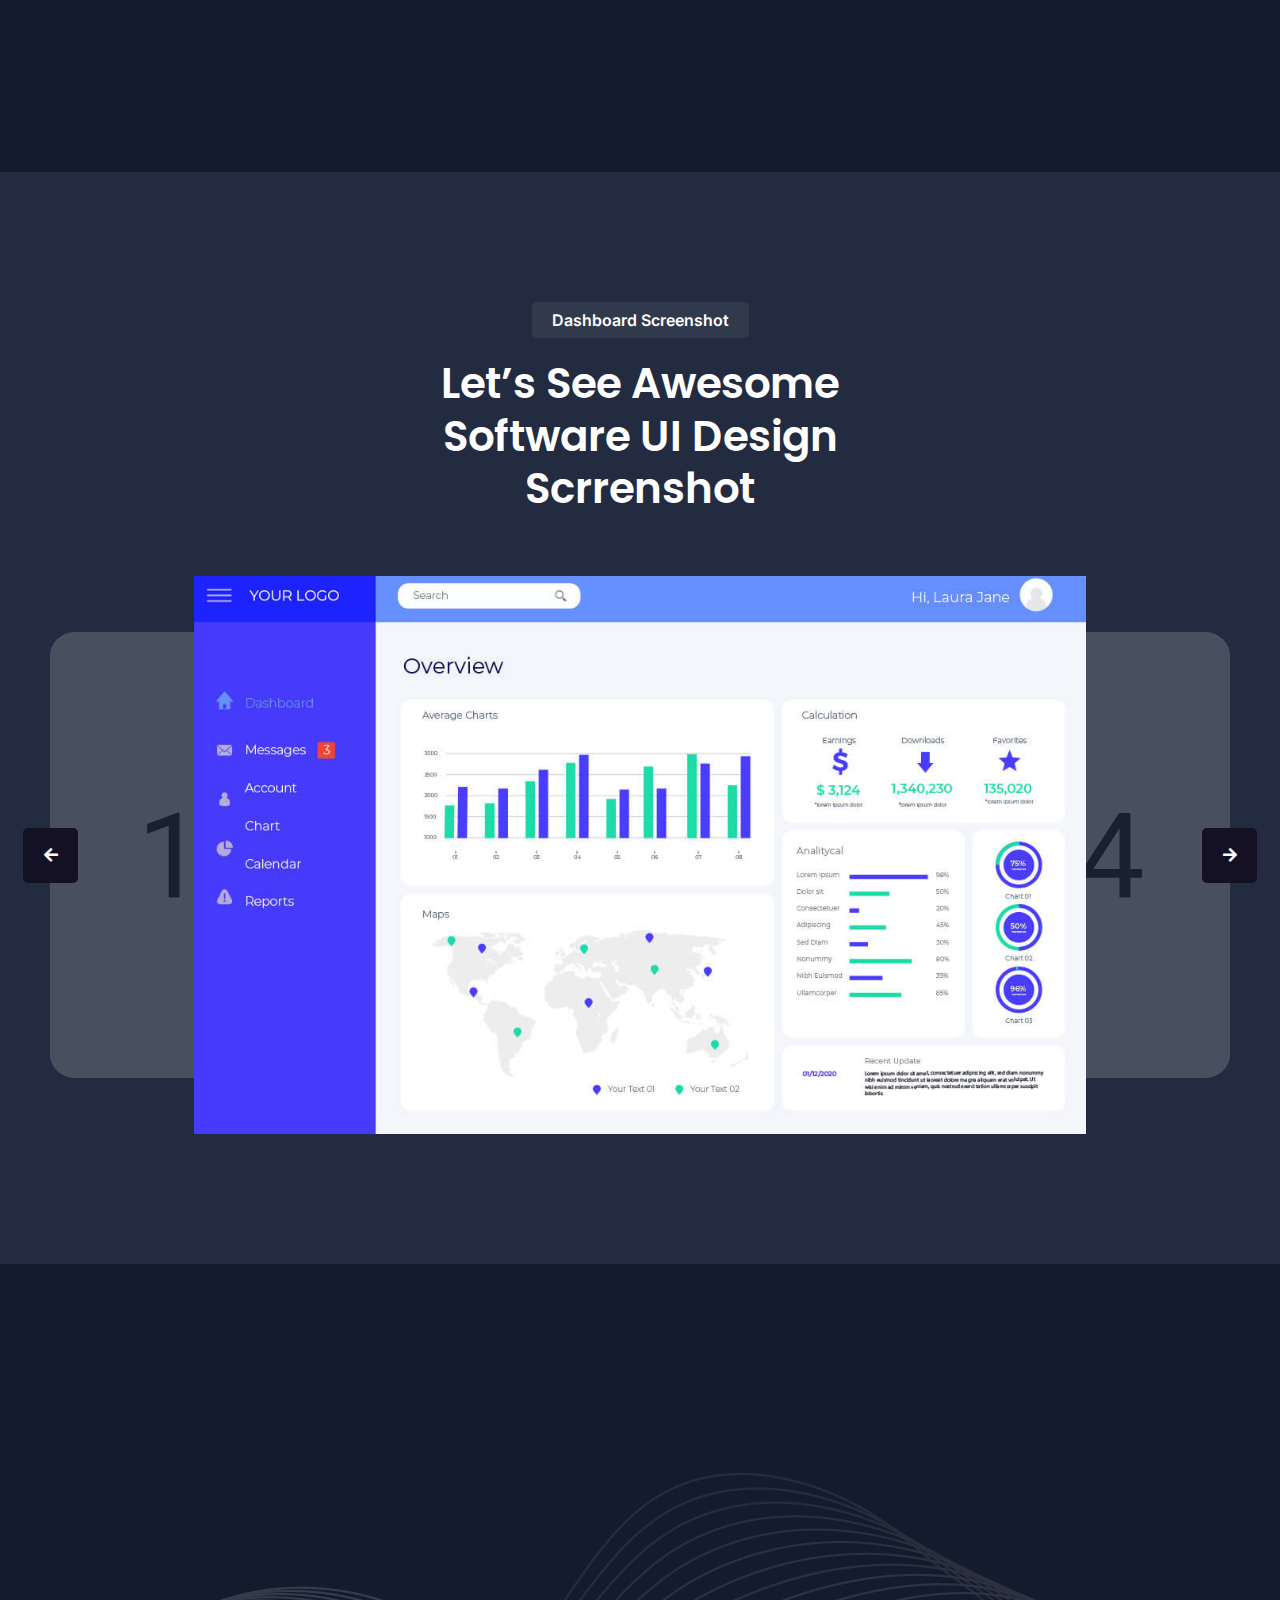
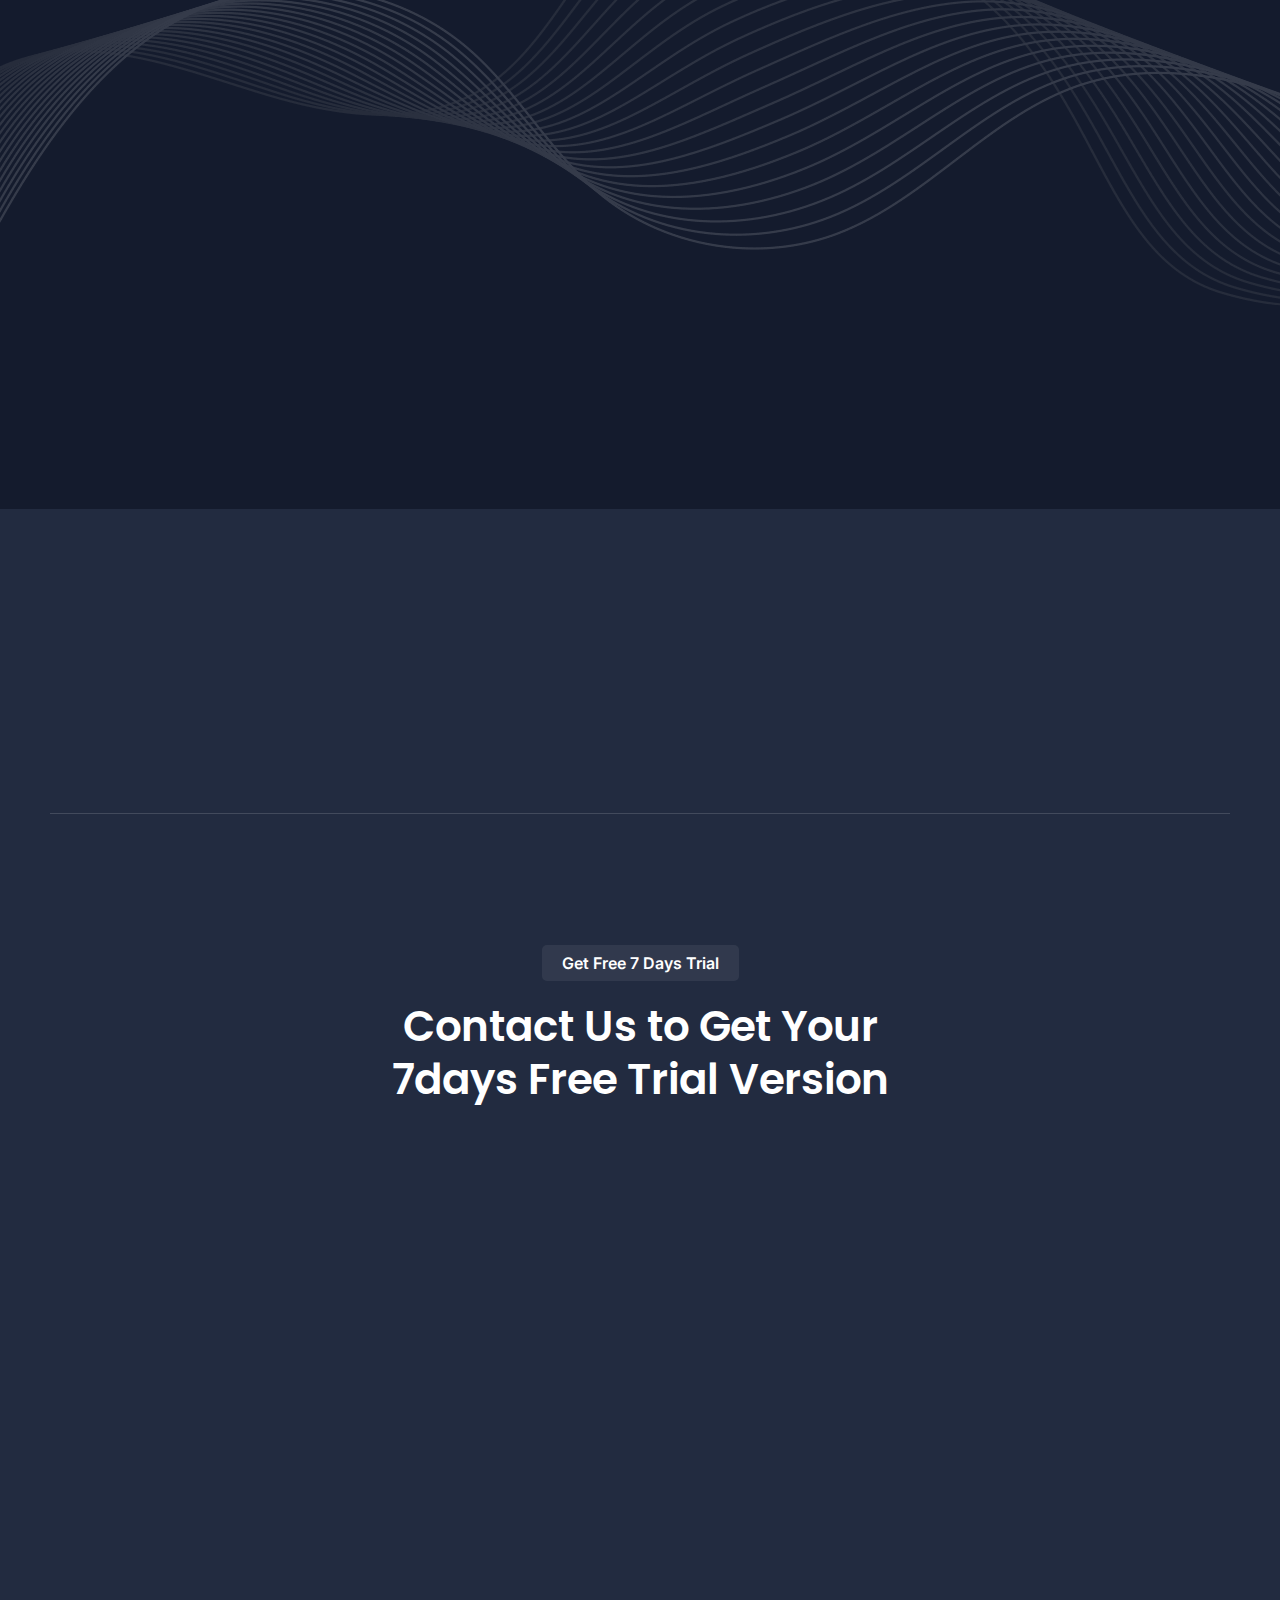
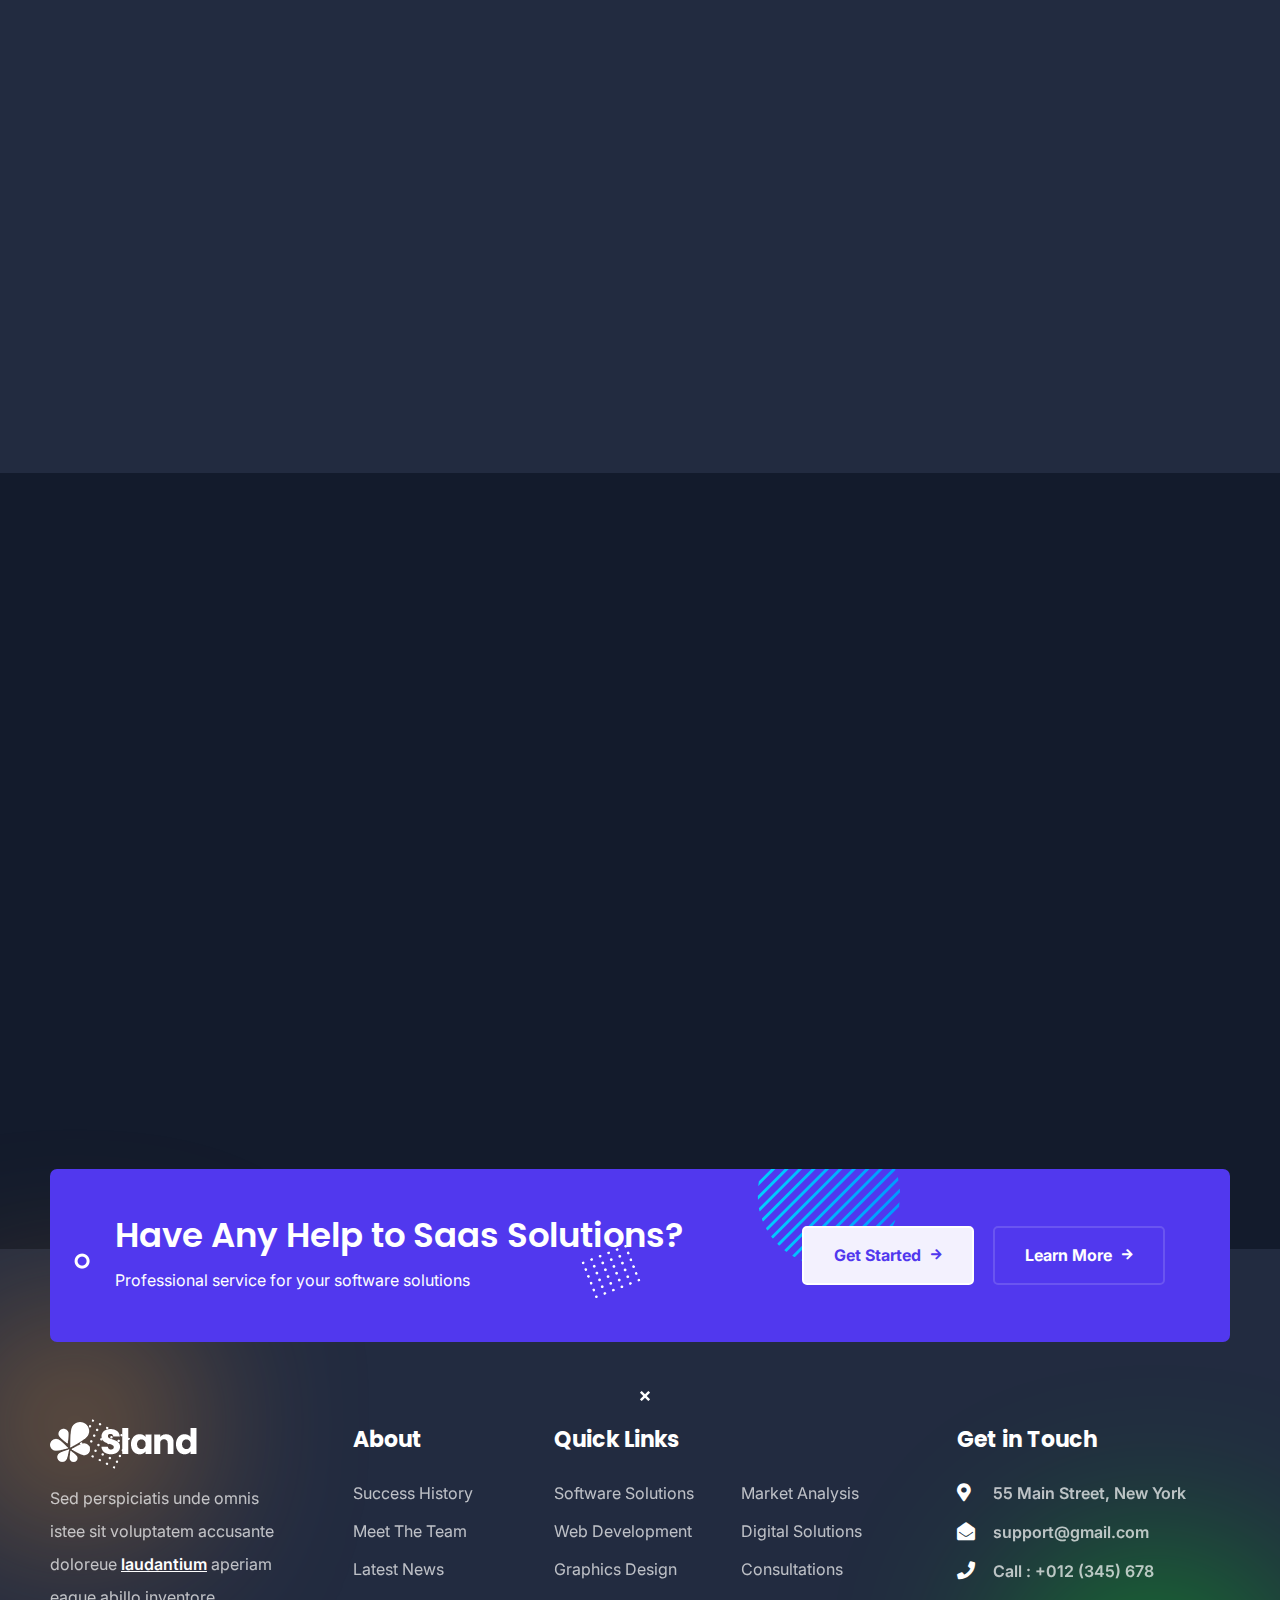
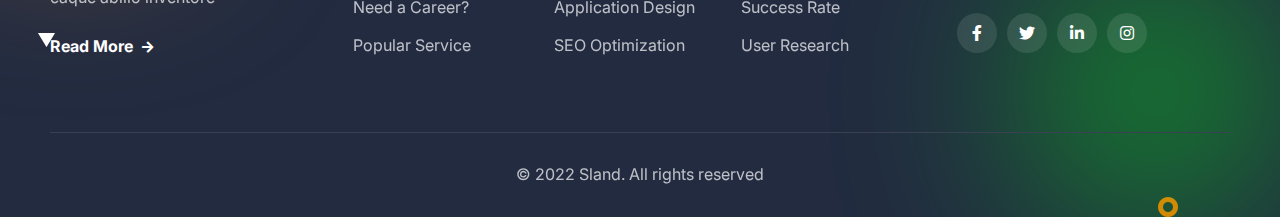
<file: index3dark.html>
<!DOCTYPE html>
<html lang="zxx">

<head>
    <!--====== Required meta tags ======-->
    <meta charset="utf-8" />
    <meta http-equiv="x-ua-compatible" content="ie=edge" />
    <meta name="description" content="" />
    <meta name="viewport" content="width=device-width, initial-scale=1, shrink-to-fit=no" />

    <!--====== Title ======-->
    <title>Sland - HTML Template || Home Three</title>
    <!--====== Favicon Icon ======-->
    <link rel="shortcut icon" href="assets/images/favicon.png" type="image/x-icon">
    <!--====== Google Fonts ======-->
    <link href="https://fonts.googleapis.com/css2?family=Inter:wght@400;500;600;700&family=Poppins:wght@400;600;700&display=swap" rel="stylesheet">
    <!--====== Font Awesome ======-->
    <link rel="stylesheet" href="assets/css/fontawesome.5.9.0.min.css">
    <!--====== Flaticon CSS ======-->
    <link rel="stylesheet" href="assets/css/flaticon.css">
    <!--====== Bootstrap css ======-->
    <link rel="stylesheet" href="assets/css/bootstrap.4.5.3.min.css">
    <!--====== Magnific Popup ======-->
    <link rel="stylesheet" href="assets/css/magnific-popup.css">
    <!--====== Slick Slider ======-->
    <link rel="stylesheet" href="assets/css/slick.css">
    <!--====== Animate CSS ======-->
    <link rel="stylesheet" href="assets/css/animate.min.css">
    <!--====== Nice Select ======-->
    <link rel="stylesheet" href="assets/css/nice-select.css">
    <!--====== Padding Margin ======-->
    <link rel="stylesheet" href="assets/css/spacing.min.css">
    <!--====== Menu css ======-->
    <link rel="stylesheet" href="assets/css/menu.css">
    <!--====== Main css ======-->
    <link rel="stylesheet" href="assets/css/style.css">
    <!--====== Responsive css ======-->
    <link rel="stylesheet" href="assets/css/responsive.css">

</head>

<body class="home-three dark-body">
    <div class="page-wrapper">

        <!-- Preloader -->
        <div class="preloader"></div>


        <!--====== Header Part Start ======-->
        <header class="main-header header-three">
            <!--Header-Upper-->
            <div class="header-upper">
                <div class="container clearfix">
                    <div class="header-inner py-20">
                        <div class="logo-outer">
                            <div class="logo"><a href="index.html"><img src="assets/images/logos/logo-white.png" alt="Logo"></a></div>
                        </div>

                        <div class="nav-outer d-flex align-items-center clearfix mx-lg-auto">
                            <!-- Main Menu -->
                            <nav class="main-menu navbar-expand-lg">
                                <div class="navbar-header">
                                    <div class="logo-mobile"><a href="index.html"><img src="assets/images/logos/logo-white.png" alt="Logo"></a></div>
                                    <!-- Toggle Button -->
                                    <button type="button" class="navbar-toggle" data-toggle="collapse" data-target=".navbar-collapse" aria-controls="main-menu">
                                        <span class="icon-bar"></span>
                                        <span class="icon-bar"></span>
                                        <span class="icon-bar"></span>
                                    </button>
                                </div>

                                <div class="navbar-collapse collapse clearfix" id="main-menu">
                                    <ul class="navigation clearfix">
                                        <li class="dropdown current"><a href="#">home</a>
                                            <ul>
                                                <li><a href="index.html">Home One</a></li>
                                                <li><a href="index2.html">Home Two</a></li>
                                                <li><a href="index3.html">Home Three</a></li>
                                                <li><a href="index3dark.html">Home 3 Dark</a></li>
                                            </ul>
                                        </li>
                                        <li><a href="about.html">about</a></li>
                                        <li class="dropdown"><a href="#">project</a>
                                            <ul>
                                                <li><a href="projects.html">Projects</a></li>
                                                <li><a href="project-details.html">Project details</a></li>
                                            </ul>
                                        </li>
                                        <li class="dropdown"><a href="#">blog</a>
                                            <ul>
                                                <li><a href="blog.html">blog standard</a></li>
                                                <li><a href="blog-details.html">blog details</a></li>
                                            </ul>
                                        </li>
                                        <li class="dropdown"><a href="#">pages</a>
                                            <ul>
                                                <li><a href="single-service.html">service single</a></li>
                                                <li><a href="team-details.html">Team Profile</a></li>
                                            </ul>
                                        </li>
                                        <li><a href="contact.html">contact</a></li>
                                    </ul>
                                </div>

                            </nav>
                            
                            <!-- Main Menu End-->
                            <!-- Menu Serch Box-->
                            <div class="nav-search">
                                <button class="fa fa-search"></button>
                                <form action="#" class="hide">
                                    <input type="text" placeholder="Search" class="searchbox" required="">
                                    <button type="submit" class="searchbutton fa fa-search"></button>
                                </form>
                            </div>
                            
                        </div>

                        <div class="menu-right d-none d-lg-flex align-items-center">
                            <a href="contact.html" class="login">Login <i class="fas fa-lock"></i></a>
                            <a href="contact.html" class="theme-btn style-two">sign up <i class="fas fa-arrow-right"></i></a>
                        </div>

                    </div>
                </div>
            </div>
            <!--End Header Upper-->

        </header>
        <!--====== Header Part End ======-->


        <!--====== Hero Section Start ======-->
        <section class="hero-section-three rel z-2 pt-235 rpt-150 pb-130 rpb-100">
            <div class="container">
                <div class="row align-items-center">
                    <div class="col-lg-6 col-md-11">
                        <div class="hero-content-three rpt-15 rmb-75">
                            <h1 class="mb-15 wow fadeInUp delay-0-2s">We’re Advanced analytics software solutions</h1>
                            <p class="wow fadeInUp delay-0-4s">Sit amet consectetur adipiscing elit seddo eiusmod tempode dunt ut labore et dolore magna aliqua suspendisse</p>
                            <form class="newsletter-form mt-40" action="#">
                                <div class="newsletter-email wow fadeInUp delay-0-6s">
                                    <input type="email" placeholder="Enter Email Address" required>
                                    <button type="submit">Get Free Trial <i class="fas fa-arrow-right"></i></button>
                                </div>
                                <div class="newsletter-radios wow fadeInUp delay-0-8s">
                                    <div class="custom-control custom-radio">
                                      <input type="radio" class="custom-control-input" id="hero-wekly" name="example1" checked>
                                      <label class="custom-control-label" for="hero-wekly">Wekly Updates</label>
                                    </div> 
                                    <div class="custom-control custom-radio">
                                      <input type="radio" class="custom-control-input" id="hero-monthly" name="example1">
                                      <label class="custom-control-label" for="hero-monthly">Monthly Updates</label>
                                    </div> 
                                </div>
                            </form>
                        </div>
                    </div>
                    <div class="col-lg-6">
                        <div class="hero-image-three overlay wow fadeInLeft delay-0-4s">
                            <img src="assets/images/hero/hero-three.jpg" alt="Hero">
                        </div>
                    </div>
                </div>
            </div>
            <img class="dots-shape" src="assets/images/shapes/dots.png" alt="Shape">
            <img class="tringle-shape" src="assets/images/shapes/tringle.png" alt="Shape">
            <img class="close-shape" src="assets/images/shapes/close.png" alt="Shape">
        </section>
        <!--====== Hero Section End ======-->


        <!--====== Solutions Section Start ======-->
        <section class="solutions-section-three text-white text-center rel bg-blue pt-130 rpt-100 z-1 pb-75 rpb-45" style="background-image: url(assets/images/shapes/solutions-bg-dots.png);">
            <div class="container">
               <div class="row justify-content-center">
                   <div class="col-xl-6 col-lg-8 col-md-10">
                       <div class="section-title mb-75">
                            <span class="sub-title">Our Special Solutions</span>
                            <h2>We Customize Your Software to The Smart Ways</h2>
                        </div>
                   </div>
               </div>
                <div class="row justify-content-center">
                    <div class="col-xl-4 col-md-6">
                        <div class="solution-item-three wow fadeInUp delay-0-2s">
                            <i class="far fa-compass"></i>
                            <h3><a href="single-service.html">Software Model</a></h3>
                            <p>Sed ut perspiciatis unde omnis iste natus error sit voluptatem accusantium doloremque laudantium totam rem aperiam eaque</p>
                            <a href="single-service.html" class="read-more">Learn More <i class="fas fa-arrow-right"></i></a>
                        </div>
                    </div>
                    <div class="col-xl-4 col-md-6">
                        <div class="solution-item-three wow fadeInUp delay-0-4s">
                            <i class="far fa-map"></i>
                            <h3><a href="single-service.html">Network Wired</a></h3>
                            <p>Sed ut perspiciatis unde omnis iste natus error sit voluptatem accusantium doloremque laudantium totam rem aperiam eaque</p>
                            <a href="single-service.html" class="read-more">Learn More <i class="fas fa-arrow-right"></i></a>
                        </div>
                    </div>
                    <div class="col-xl-4 col-md-6">
                        <div class="solution-item-three wow fadeInUp delay-0-6s">
                            <i class="fas fa-shield-alt"></i>
                            <h3><a href="single-service.html">Final Testylization</a></h3>
                            <p>Sed ut perspiciatis unde omnis iste natus error sit voluptatem accusantium doloremque laudantium totam rem aperiam eaque</p>
                            <a href="single-service.html" class="read-more">Learn More <i class="fas fa-arrow-right"></i></a>
                        </div>
                    </div>
                </div>
            </div>
        </section>
        <!--====== Solutions Section End ======-->

       
        <!--====== About Section Start ======-->
        <section class="about-section-three rel z-1 pt-130 rpt-100">
            <div class="container">
                <div class="row align-items-center">
                    <div class="col-xl-7 col-lg-6">
                        <div class="about-image rmb-55 wow fadeInLeft delay-0-2s">
                            <img src="assets/images/about/about-two.png" alt="About">
                        </div>
                    </div>
                    <div class="col-xl-5 col-lg-6">
                        <div class="about-content-three wow fadeInRight delay-0-2s">
                            <div class="section-title mb-25">
                                <span class="sub-title">Our Special Solutions</span>
                                <h2>Use Landingly to Create Amazing Landing Pages</h2>
                            </div>
                            <p>Sed ut perspiciatis unde omnis iste natus error voluptatem accusan tium doloremque laudantium totam rem aperiam eaque quae ainvtore veritatis et quasi architecto beatae vitae dicta sunt explicabo. Nemo enim ipsam voluptatem quia voluptas sit aspernatur</p>
                            <ul class="list-style-one mt-25 mb-35">
                                <li>Customers Website</li>
                                <li>Software Doct</li>
                            </ul>
                            <a href="about.html" class="theme-btn style-three">Get Started <i class="fas fa-arrow-right"></i></a>
                        </div>
                    </div>
                </div>
            </div>
        </section>
        <!--====== About Section End ======-->

       
        <!--====== Browser Support Start ======-->
        <section class="browswr-support-section rel z-1 py-130 rpy-100">
            <div class="container">
                <div class="row align-items-center">
                    <div class="col-xl-5 col-lg-6">
                        <div class="browswr-support-content rmb-55 wow fadeInRight delay-0-2s">
                            <div class="section-title">
                                <span class="sub-title">Browser Support</span>
                                <h2>We Build Into Your Favorite Web Browser Support</h2>
                            </div>
                            <div class="row">
                                <div class="col-md-6">
                                    <div class="solution-item-two">
                                        <i class="fas fa-check"></i>
                                        <h4>Track your Customers From your Website</h4>
                                        <p>Sed ut perspiciatis unde omnis natus error voluptatem accusaente dolorem laudantium totam</p>
                                    </div>
                                </div>
                                <div class="col-md-6">
                                    <div class="solution-item-two color-two">
                                        <i class="fas fa-check"></i>
                                        <h4>Understand Much Sells Performance Better</h4>
                                        <p>Sed ut perspiciatis unde omnis natus error voluptatem accusaente dolorem laudantium totam</p>
                                    </div>
                                </div>
                            </div>
                        </div>
                    </div>
                    <div class="col-xl-7 col-lg-6">
                        <div class="browswr-support-image text-lg-right wow fadeInLeft delay-0-2s">
                            <img src="assets/images/about/borwser-support.jpg" alt="Browser Support">
                        </div>
                    </div>
                </div>
            </div>
        </section>
        <!--====== Browser Support End ======-->
        
        
        <!--====== Newsletter Section Start ======-->
        <section class="newsletter-section-two mt-30 rmt-0 rel z-2">
            <div class="container">
                <div class="newsletter-inner style-two bg-gray bgs-cover text-white rel z-1">
                    <div class="row align-items-center align-items-xl-start">
                        <div class="col-lg-6">
                            <div class="newsletter-content p-60 wow fadeInUp delay-0-2s">
                                <div class="section-title mb-30">
                                    <span class="sub-title">Our Newsletter</span>
                                    <h2>Subscribe Our Newsletter to Get More Updates</h2>
                                </div>
                                <form class="newsletter-form" action="#">
                                    <div class="newsletter-email">
                                        <input type="email" placeholder="Enter Email Address" required>
                                        <button type="submit">Sign up <i class="fas fa-angle-right"></i></button>
                                    </div>
                                    <div class="newsletter-radios">
                                        <div class="custom-control custom-radio">
                                          <input type="radio" class="custom-control-input" id="wekly" name="example1" checked>
                                          <label class="custom-control-label" for="wekly">Wekly Updates</label>
                                        </div> 
                                        <div class="custom-control custom-radio">
                                          <input type="radio" class="custom-control-input" id="monthly" name="example1">
                                          <label class="custom-control-label" for="monthly">Monthly Updates</label>
                                        </div> 
                                    </div>
                                </form>
                            </div>
                        </div>
                        <div class="col-lg-6">
                            <div class="newsletter-images wow fadeInUp delay-0-4s">
                                <img src="assets/images/newsletter/newsletter-two.png" alt="Newsletter">
                                <img src="assets/images/newsletter/circle.png" alt="shape" class="circle slideUpRight">
                                <img src="assets/images/newsletter/dots.png" alt="shape" class="dots slideLeftRight">
                            </div>
                        </div>
                    </div>
                </div>
            </div>
        </section>
        <!--====== Newsletter Section End ======-->

       
        <!--====== Services Section Start ======-->
        <section class="services-section-three bg-lighter rel z-1 pt-250 pb-100 rpb-70">
            <div class="container">
               <div class="row justify-content-center text-center">
                   <div class="col-xl-7 col-lg-8 col-md-10">
                       <div class="section-title mt-100 rmt-70 mb-55">
                            <span class="sub-title">Our Special Solutions</span>
                            <h2>We Customize Your Software to The Smart Ways</h2>
                        </div>
                   </div>
               </div>
                <div class="row">
                    <div class="col-xl-4 col-md-6">
                        <div class="service-item wow fadeInUp delay-0-2s">
                            <i class="flaticon-file"></i>
                            <div class="content">
                                <h3><a href="single-service.html">Well Organization</a></h3>
                                <p>Sed ut perspiciatis unde omnis iste natus error voluptatem accusantium doloremque laudantium totam</p>
                            </div>
                        </div>
                    </div>
                    <div class="col-xl-4 col-md-6">
                        <div class="service-item wow fadeInUp delay-0-4s">
                            <i class="flaticon-responsive-design"></i>
                            <div class="content">
                                <h3><a href="single-service.html">Responsive Design</a></h3>
                                <p>Sed ut perspiciatis unde omnis iste natus error voluptatem accusantium doloremque laudantium totam</p>
                            </div>
                        </div>
                    </div>
                    <div class="col-xl-4 col-md-6">
                        <div class="service-item wow fadeInUp delay-0-6s">
                            <i class="flaticon-security"></i>
                            <div class="content">
                                <h3><a href="single-service.html">Heigh Security</a></h3>
                                <p>Sed ut perspiciatis unde omnis iste natus error voluptatem accusantium doloremque laudantium totam</p>
                            </div>
                        </div>
                    </div>
                    <div class="col-xl-4 col-md-6">
                        <div class="service-item wow fadeInUp delay-0-8s">
                            <i class="flaticon-puzzle"></i>
                            <div class="content">
                                <h3><a href="single-service.html">Creative Design</a></h3>
                                <p>Sed ut perspiciatis unde omnis iste natus error voluptatem accusantium doloremque laudantium totam</p>
                            </div>
                        </div>
                    </div>
                    <div class="col-xl-4 col-md-6">
                        <div class="service-item wow fadeInUp delay-1-0s">
                            <i class="flaticon-badge"></i>
                            <div class="content">
                                <h3><a href="single-service.html">Clean Development</a></h3>
                                <p>Sed ut perspiciatis unde omnis iste natus error voluptatem accusantium doloremque laudantium totam</p>
                            </div>
                        </div>
                    </div>
                    <div class="col-xl-4 col-md-6">
                        <div class="service-item wow fadeInUp delay-1-2s">
                            <i class="flaticon-analytics"></i>
                            <div class="content">
                                <h3><a href="single-service.html">Advanced Analytics</a></h3>
                                <p>Sed ut perspiciatis unde omnis iste natus error voluptatem accusantium doloremque laudantium totam</p>
                            </div>
                        </div>
                    </div>
                </div>
            </div>
        </section>
        <!--====== Services Section End ======-->
        
        
        <!--====== Dashboard Section Start ======-->
        <section class="dashboard-section rel z-1 py-130 rpy-100">
            <div class="container">
               <div class="row justify-content-center text-center">
                   <div class="col-xl-6 col-lg-8 col-md-10">
                       <div class="section-title mb-60">
                            <span class="sub-title">Dashboard Screenshot</span>
                            <h2>Let’s See Awesome Software UI Design Scrrenshot</h2>
                        </div>
                   </div>
               </div>
                <div class="dashboard-screenshot-wrap">
                    <div class="dashboard-screenshot-item">
                        <img src="assets/images/dashboard-screenshots/dashboard-screenshot1.jpg" alt="Dashboard Screenshot">
                    </div>
                    <div class="dashboard-screenshot-item">
                        <img src="assets/images/dashboard-screenshots/dashboard-screenshot2.jpg" alt="Dashboard Screenshot">
                    </div>
                    <div class="dashboard-screenshot-item">
                        <img src="assets/images/dashboard-screenshots/dashboard-screenshot3.jpg" alt="Dashboard Screenshot">
                    </div>
                    <div class="dashboard-screenshot-item">
                        <img src="assets/images/dashboard-screenshots/dashboard-screenshot1.jpg" alt="Dashboard Screenshot">
                    </div>
                    <div class="dashboard-screenshot-item">
                        <img src="assets/images/dashboard-screenshots/dashboard-screenshot2.jpg" alt="Dashboard Screenshot">
                    </div>
                    <div class="dashboard-screenshot-item">
                        <img src="assets/images/dashboard-screenshots/dashboard-screenshot3.jpg" alt="Dashboard Screenshot">
                    </div>
                </div>
            </div>
        </section>
        <!--====== Dashboard Section End ======-->

        
        <!--====== Feedback Section Start ======-->
        <section class="feedback-section-three bg-blue rel z-1 py-115 rpy-85" style="background-image: url(assets/images/feedbacks/feedback-bg.png);">
            <div class="container">
               <div class="row">
                    <div class="col-xl-4">
                        <div class="feedback-three-content mt-15 text-white wow fadeInUp delay-0-2s">
                            <div class="section-title mb-25">
                                <span class="sub-title">Clients Feedback</span>
                                <h2>What Our Customer ’s Say About Us</h2>
                            </div>
                            <p>Sed ut perspiciatis unde omnis natus error voluptatem accusantium doloremque laudantium totam rem aperias eaque quae ainvtore veritatis et quasi architecto beatae vitae dicta sunt explicabo enim spsam</p>
                            <div class="slider-dots-area mt-25"></div>
                        </div>
                    </div>
                    <div class="col-xl-8">
                        <div class="feedback-three-wrap">
                            <div class="feedback-item-two wow fadeInUp delay-0-4s">
                                <img src="assets/images/client-logos/client-logo-white1.png" alt="Logo">
                                <p>Sed ut perspiciatis unde omniste natus errors voluptatem accusantium doloreue laudantium <b>eaque ipsauae abtore</b> verita architecto beatae vitae dicta sunxplica nemo enimsam voluptatem quia natur autodit aut fugit</p>
                                <div class="feedback-author">
                                    <i class="flaticon-quote-1"></i>
                                    <div class="author-content">
                                        <h3>Randall L. Hamby</h3>
                                        <span>Senior Manager</span>
                                    </div>
                                </div>
                            </div>
                            <div class="feedback-item-two wow fadeInUp delay-0-6s">
                                <img src="assets/images/client-logos/client-logo-white2.png" alt="Logo">
                                <p>Sed ut perspiciatis unde omniste natus errors voluptatem accusantium doloreue laudantium <b>eaque ipsauae abtore</b> verita architecto beatae vitae dicta sunxplica nemo enimsam voluptatem quia natur autodit aut fugit</p>
                                <div class="feedback-author">
                                    <i class="flaticon-quote-1"></i>
                                    <div class="author-content">
                                        <h3>Lillie R. Burkhalter</h3>
                                        <span>Senior Manager</span>
                                    </div>
                                </div>
                            </div>
                            <div class="feedback-item-two wow fadeInUp delay-0-8s">
                                <img src="assets/images/client-logos/client-logo-white3.png" alt="Logo">
                                <p>Sed ut perspiciatis unde omniste natus errors voluptatem accusantium doloreue laudantium <b>eaque ipsauae abtore</b> verita architecto beatae vitae dicta sunxplica nemo enimsam voluptatem quia natur autodit aut fugit</p>
                                <div class="feedback-author">
                                    <i class="flaticon-quote-1"></i>
                                    <div class="author-content">
                                        <h3>Zelma K. Hall</h3>
                                        <span>Senior Manager</span>
                                    </div>
                                </div>
                            </div>
                        </div>
                    </div>
                </div>
            </div>
        </section>
        <!--====== Feedback Section End ======-->

       
        <!--====== Partner Section Start ======-->
        <div class="partner-area-three text-center pt-130 rpt-100">
            <div class="container">
                <div class="row justify-content-around justify-content-lg-between mb-80 rmb-50">
                    <div class="col-lg-2 col-md-4 col-6">
                        <a class="partner-item-three wow fadeInUp delay-0-2s" href="project-details.html">
                            <img src="assets/images/partners/partner-three-white1.png" alt="Partner">
                        </a>
                    </div>
                    <div class="col-lg-2 col-md-4 col-6">
                        <a class="partner-item-three wow fadeInUp delay-0-4s" href="project-details.html">
                            <img src="assets/images/partners/partner-three-white2.png" alt="Partner">
                        </a>
                    </div>
                    <div class="col-lg-2 col-md-4 col-6">
                        <a class="partner-item-three wow fadeInUp delay-0-6s" href="project-details.html">
                            <img src="assets/images/partners/partner-three-white3.png" alt="Partner">
                        </a>
                    </div>
                    <div class="col-lg-2 col-md-4 col-6">
                        <a class="partner-item-three wow fadeInUp delay-0-8s" href="project-details.html">
                            <img src="assets/images/partners/partner-three-white4.png" alt="Partner">
                        </a>
                    </div>
                    <div class="col-lg-2 col-md-4 col-6">
                        <a class="partner-item-three wow fadeInUp delay-1-0s" href="project-details.html">
                            <img src="assets/images/partners/partner-three-white5.png" alt="Partner">
                        </a>
                    </div>
                </div>
                <hr>
            </div>
        </div>
        <!--====== Partner Section End ======-->

      
        <!--====== Contact Section Start ======-->
        <section class="contact-section-two rel z-1 pt-115 rpt-85 pb-130 rpb-55">
            <div class="container">
               <div class="row justify-content-center text-center">
                   <div class="col-xl-6 col-lg-8 col-md-10">
                       <div class="section-title mb-50">
                            <span class="sub-title">Get Free 7 Days Trial</span>
                            <h2>Contact Us to Get Your 7days Free Trial Version</h2>
                        </div>
                   </div>
               </div>
                <div class="contact-information-area pb-50">
                    <div class="row justify-content-center">
                        <div class="col-lg-4 col-md-6">
                            <div class="contact-info-item wow fadeInUp delay-0-2s">
                                <i class="fas fa-envelope-open"></i>
                                <div class="contact-info-content">
                                    <h3>Email Us</h3>
                                    <span><a href="mailto:support@gmail.com">support@gmail.com</a></span>
                                </div>
                            </div>
                        </div>
                        <div class="col-lg-4 col-md-6">
                            <div class="contact-info-item wow fadeInUp delay-0-4s">
                                <i class="fas fa-phone"></i>
                                <div class="contact-info-content">
                                    <h3>Phone</h3>
                                    <span><a href="calto:+0123456789">+012 (345) 67 89</a></span>
                                </div>
                            </div>
                        </div>
                        <div class="col-lg-4 col-md-6">
                            <div class="contact-info-item wow fadeInUp delay-0-6s">
                                <i class="fas fa-map-marker-alt"></i>
                                <div class="contact-info-content">
                                    <h3>Address</h3>
                                    <span>55 Main Street, USA</span>
                                </div>
                            </div>
                        </div>
                    </div>
                </div>
                <div class="row">
                    <div class="col-lg-6">
                        <div class="contact-left-map h-100 pr-xl-5 rpb-20 wow fadeInLeft delay-0-2s">
                            <iframe src="https://www.google.com/maps/embed?pb=!1m14!1m12!1m3!1d136834.1519573059!2d-74.0154445224086!3d40.7260256534837!2m3!1f0!2f0!3f0!3m2!1i1024!2i768!4f13.1!5e0!3m2!1sen!2sbd!4v1639991650837!5m2!1sen!2sbd" style="border:0; width: 100%; height: 100%;" allowfullscreen="" loading="lazy"></iframe>
                        </div>
                    </div>
                    <div class="col-lg-6">
                        <form id="contact-form-two" class="contact-form-two py-45 wow fadeInRight delay-0-2s" action="#" method="post">
                            <div class="row clearfix">
                                <div class="col-sm-6">
                                    <div class="form-group">
                                        <input type="text" id="name" name="name" class="form-control" placeholder="full name" required="">
                                    </div>
                                </div>
                                <div class="col-sm-6">
                                    <div class="form-group">
                                        <input type="email" id="email" name="email" class="form-control" placeholder="Email Address" required="">
                                    </div>
                                </div>
                                <div class="col-sm-6">
                                    <div class="form-group">
                                        <input type="text" id="number" name="number" class="form-control" placeholder="phone number">
                                    </div>
                                </div>
                                <div class="col-sm-6">
                                    <div class="form-group">
                                        <input type="text" id="company" name="company" class="form-control" placeholder="Company">
                                    </div>
                                </div>
                                <div class="col-sm-6">
                                    <div class="form-group">
                                        <input type="text" id="subject" name="subject" class="form-control" placeholder="subject">
                                    </div>
                                </div>
                                <div class="col-sm-6">
                                    <div class="form-group">
                                        <input type="url" id="website" name="website" class="form-control" placeholder="website">
                                    </div>
                                </div>
                                <div class="col-md-12">
                                    <div class="form-group mb-4">
                                        <textarea name="message" id="message" rows="4" class="form-control" placeholder="message" required=""></textarea>
                                    </div>
                                </div>
                                <div class="col-md-12">
                                    <div class="form-group mb-0">
                                        <button class="theme-btn" type="submit">get free trial <i class="fas fa-arrow-right"></i></button>
                                    </div>
                                </div>
                            </div>
                        </form>
                    </div>
                </div>
            </div>
        </section>
        <!--====== Contact Section End ======-->
       
       
       <!--====== Blog Section Start ======-->
        <section class="blog-section-two bg-lighter rel z-1 pt-130 rpt-100 pb-180 rpb-150">
            <div class="container">
               <div class="row">
                    <div class="col-xl-4 col-lg-8 col-md-10">
                        <div class="blog-two-section-content mb-55 wow fadeInUp delay-0-2s">
                            <div class="section-title mb-25">
                                <span class="sub-title">Latest News & Blog</span>
                                <h2>Get Our Every Single Update Latest News and Blog</h2>
                            </div>
                            <a href="blog.html" class="theme-btn style-three">View More News <i class="fas fa-arrow-right"></i></a>
                        </div>
                    </div>
                    <div class="col-xl-4 col-md-6">
                        <div class="blog-item-two wow fadeInUp delay-0-4s">
                            <div class="blog-two-image" style="background-image: url(assets/images/blog/blog-two.jpg);"></div>
                            <ul class="blog-meta">
                                <li><i class="far fa-calendar-alt"></i> <a href="blog-details.html">25 March 2022</a></li>
                                <li><i class="far fa-comments"></i> <a href="#">Com (5)</a></li>
                            </ul>
                            <h3><a href="blog-details.html">Smashin Podcast Episode Web Frameworks Solve Vanilla</a></h3>
                            <p>On the other hand, we denounce with righteous indignation and dislike men who are so beguiled and demoralized the charms of pleasure</p>
                            <a href="blog-details.html" class="read-more">Read More <i class="fas fa-arrow-right"></i></a>
                        </div>
                    </div>
                    <div class="col-xl-4 col-md-6">
                        <div class="blog-item-two wow fadeInUp delay-0-6s">
                            <div class="blog-two-image" style="background-image: url(assets/images/blog/blog-two.jpg);"></div>
                            <ul class="blog-meta">
                                <li><i class="far fa-calendar-alt"></i> <a href="blog-details.html">25 March 2022</a></li>
                                <li><i class="far fa-comments"></i> <a href="#">Com (5)</a></li>
                            </ul>
                            <h3><a href="blog-details.html">Designing Better Links Wesites And Emails A Guideline</a></h3>
                            <p>On the other hand, we denounce with righteous indignation and dislike men who are so beguiled and demoralized the charms of pleasure</p>
                            <a href="blog-details.html" class="read-more">Read More <i class="fas fa-arrow-right"></i></a>
                        </div>
                    </div>
                </div>
            </div>
        </section>
        <!--====== Blog Section End ======-->
        
       
        <!--====== Footer Section Start ======-->
        <footer class="footer-section footer-two bg-gray text-white rel z-1">
            <div class="container">
              
               <div class="call-to-action bg-blue bgs-cover text-white rel z-1">
                    <div class="row align-items-center">
                        <div class="col-xl-7 col-lg-6">
                            <div class="section-title mb-20">
                                <h2>Have Any Help to Saas Solutions?</h2>
                                <p>Professional service for your software solutions</p>
                            </div>
                        </div>
                        <div class="col-xl-5 col-lg-6">
                            <div class="call-to-action-btns text-xl-right mb-20">
                                <a href="contact.html" class="theme-btn style-two rmb-15">Get Started <i class="fas fa-arrow-right"></i></a>
                                <a href="about.html" class="theme-btn style-three rmb-15">Learn More <i class="fas fa-arrow-right"></i></a>
                            </div>
                        </div>
                    </div>
                    <img class="white-circle" src="assets/images/shapes/white-circle.png" alt="White Circle">
                    <img class="white-dots slideUpRight" src="assets/images/shapes/white-dots.png" alt="shape">
                    <img class="white-dots-circle slideLeftRight" src="assets/images/shapes/white-dots-circle.png" alt="shape">
                </div>
                
                <div class="row justify-content-between">
                    <div class="col-xl-3 col-sm-6 col-7 col-small">
                        <div class="footer-widget about-widget">
                            <div class="footer-logo mb-20">
                                <a href="index.html"><img src="assets/images/logos/logo-white.png" alt="Logo"></a>
                            </div>
                            <p><span>Sed perspiciatis unde omnis istee sit voluptatem accusante doloreue</span> <b>laudantium</b> <span>aperiam eaque abillo inventore</span></p>
                            <a href="about.html" class="read-more">Read More <i class="fas fa-arrow-right"></i></a>
                        </div>
                    </div>
                    <div class="col-xl-2 col-sm-4 col-5 col-small">
                        <div class="footer-widget link-widget">
                            <h4 class="footer-title">About</h4>
                            <ul class="list-style-two">
                                <li><a href="projects.html">Success History</a></li>
                                <li><a href="team-details.html">Meet The Team</a></li>
                                <li><a href="blog.html">Latest News</a></li>
                                <li><a href="contact.html">Need a Career?</a></li>
                                <li><a href="single-service.html">Popular Service</a></li>
                            </ul>
                        </div>
                    </div>
                    <div class="col-xl-4 col-md-8">
                        <div class="footer-widget link-widget">
                            <h4 class="footer-title">Quick Links</h4>
                            <ul class="list-style-two two-column">
                                <li><a href="single-service.html">Software Solutions</a></li>
                                <li><a href="single-service.html">Market Analysis</a></li>
                                <li><a href="single-service.html">Web Development</a></li>
                                <li><a href="single-service.html">Digital Solutions</a></li>
                                <li><a href="single-service.html">Graphics Design</a></li>
                                <li><a href="single-service.html">Consultations</a></li>
                                <li><a href="single-service.html">Application Design</a></li>
                                <li><a href="single-service.html">Success Rate</a></li>
                                <li><a href="single-service.html">SEO Optimization</a></li>
                                <li><a href="single-service.html">User Research</a></li>
                            </ul>
                        </div>
                    </div>
                    <div class="col-xl-3 col-md-4">
                        <div class="footer-widget contact-widget">
                            <h4 class="footer-title">Get in Touch</h4>
                            <ul class="list-style-three">
                                <li><i class="fas fa-map-marker-alt"></i> <span>55 Main Street, New York</span></li>
                                <li><i class="fas fa-envelope-open"></i> <span><a href="mailto:support@gmail.com">support@gmail.com</a></span></li>
                                <li><i class="fas fa-phone"></i> <span>Call : <a href="callto:+012(345)678">+012 (345) 678</a></span></li>
                            </ul>
                            <div class="social-style-one mt-25">
                                <a href="#"><i class="fab fa-facebook-f"></i></a>
                                <a href="#"><i class="fab fa-twitter"></i></a>
                                <a href="#"><i class="fab fa-linkedin-in"></i></a>
                                <a href="#"><i class="fab fa-instagram"></i></a>
                            </div>
                        </div>
                    </div>
                </div>
                <div class="copyright-area text-center">
                    <p>© 2022 <a href="index.html">Sland.</a> All rights reserved</p>
                </div>
            </div>
            <img class="dots-shape" src="assets/images/shapes/dots.png" alt="Shape">
            <img class="tringle-shape" src="assets/images/shapes/tringle.png" alt="Shape">
            <img class="close-shape" src="assets/images/shapes/close.png" alt="Shape">
            <img class="circle-shape" src="assets/images/shapes/circle.png" alt="Shape">
        </footer>
        <!--====== Footer Section End ======-->

    </div>
    <!--End pagewrapper-->


    <!-- Scroll Top Button -->
    <button class="scroll-top scroll-to-target" data-target="html"><span class="fa fa-angle-up"></span></button>


    <!--====== Jquery ======-->
    <script src="assets/js/jquery-3.6.0.min.js"></script>
    <!--====== Bootstrap ======-->
    <script src="assets/js/bootstrap.4.5.3.min.js"></script>
    <!--====== Appear js ======-->
    <script src="assets/js/appear.js"></script>
    <!--====== WOW js ======-->
    <script src="assets/js/wow.min.js"></script>
    <!--====== Isotope ======-->
    <script src="assets/js/isotope.pkgd.min.js"></script>
    <!--====== Circle Progress ======-->
    <script src="assets/js/circle-progress.min.js"></script>
    <!--====== Image loaded ======-->
    <script src="assets/js/imagesloaded.pkgd.min.js"></script>
    <!--====== Nice Select ======-->
    <script src="assets/js/jquery.nice-select.min.js"></script>
    <!--====== Magnific ======-->
    <script src="assets/js/jquery.magnific-popup.min.js"></script>
    <!--====== Slick Slider ======-->
    <script src="assets/js/slick.min.js"></script>
    <!--====== Main JS ======-->
    <script src="assets/js/script.js"></script>

</body>

</html>
</file>
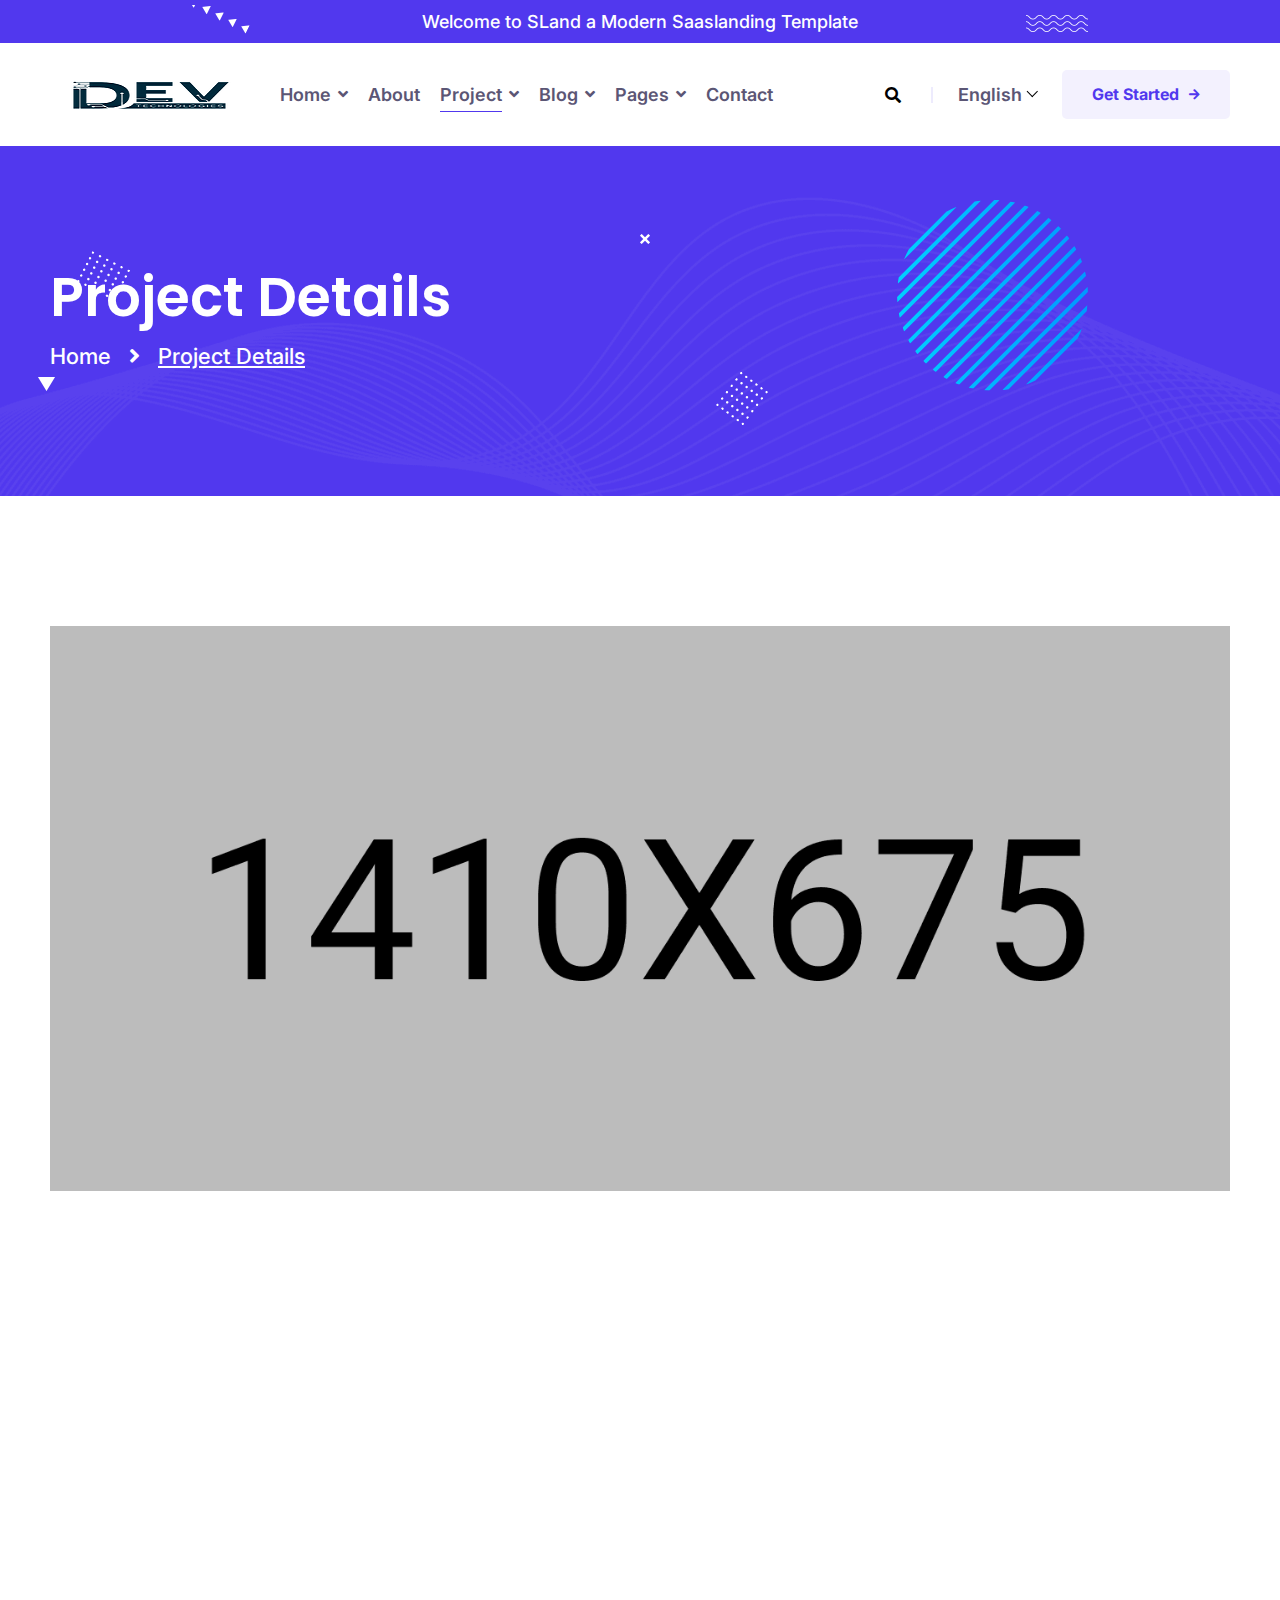
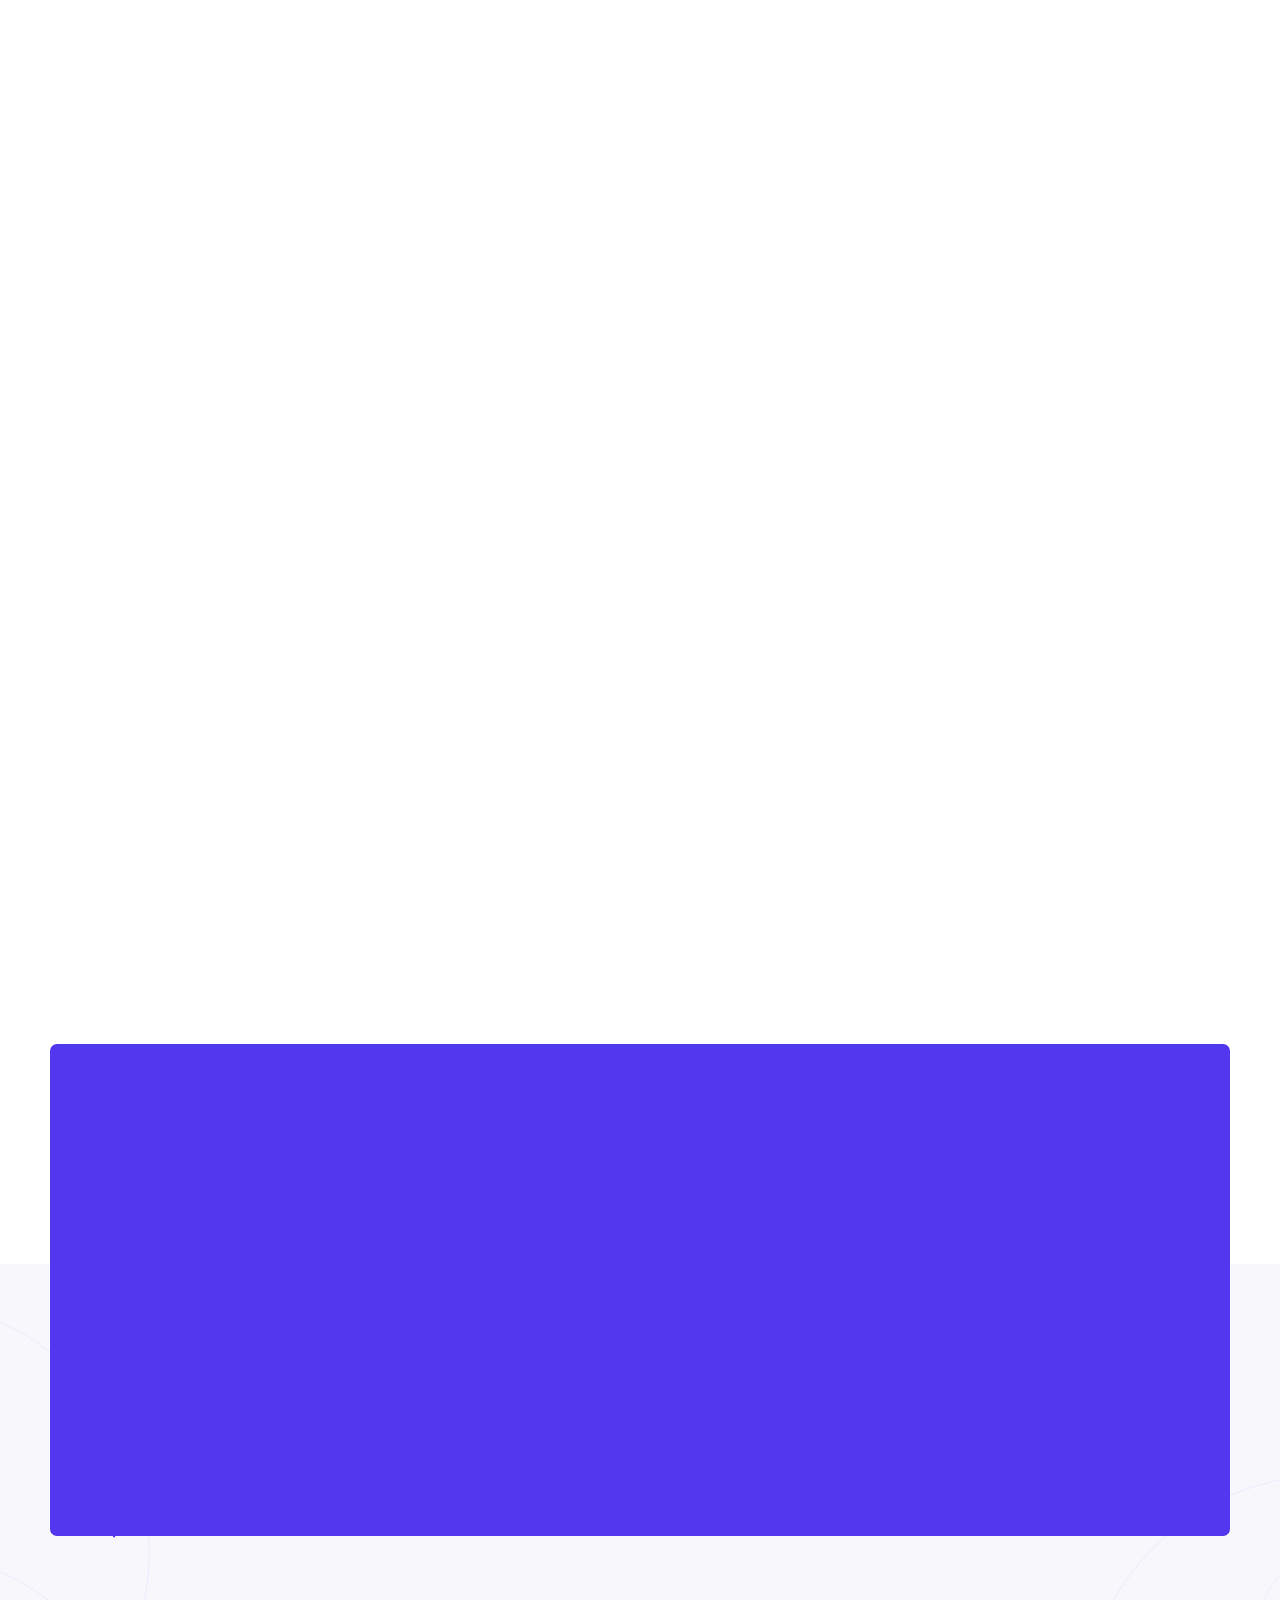
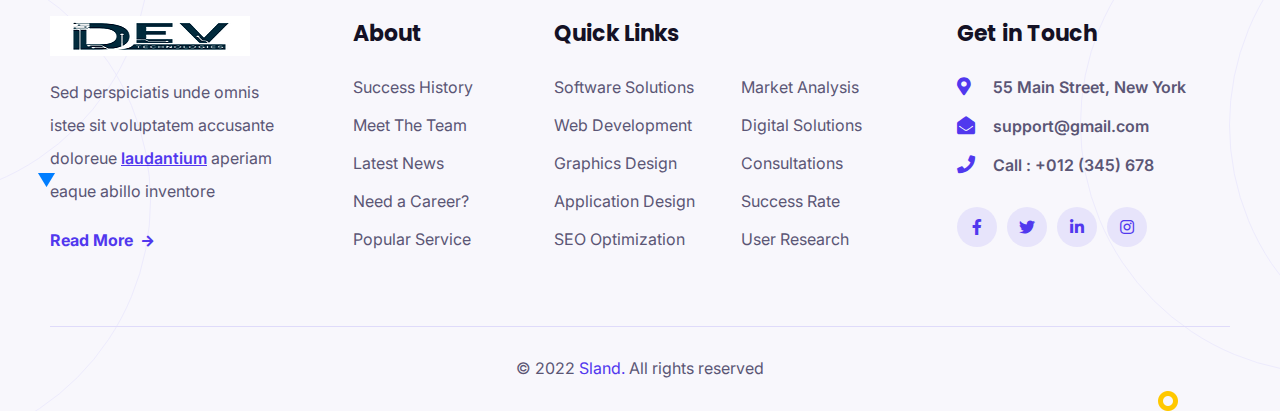
<file: project-details.html>
<!DOCTYPE html>
<html lang="zxx">

<head>
    <!--====== Required meta tags ======-->
    <meta charset="utf-8" />
    <meta http-equiv="x-ua-compatible" content="ie=edge" />
    <meta name="description" content="" />
    <meta name="viewport" content="width=device-width, initial-scale=1, shrink-to-fit=no" />

    <!--====== Title ======-->
    <title>Sland - HTML Template || Project Details</title>
    <!--====== Favicon Icon ======-->
    <link rel="shortcut icon" href="assets/images/favicon.png" type="image/x-icon">
    <!--====== Google Fonts ======-->
    <link href="https://fonts.googleapis.com/css2?family=Inter:wght@400;500;600;700&family=Poppins:wght@400;600;700&display=swap" rel="stylesheet">
    <!--====== Font Awesome ======-->
    <link rel="stylesheet" href="assets/css/fontawesome.5.9.0.min.css">
    <!--====== Flaticon CSS ======-->
    <link rel="stylesheet" href="assets/css/flaticon.css">
    <!--====== Bootstrap css ======-->
    <link rel="stylesheet" href="assets/css/bootstrap.4.5.3.min.css">
    <!--====== Magnific Popup ======-->
    <link rel="stylesheet" href="assets/css/magnific-popup.css">
    <!--====== Slick Slider ======-->
    <link rel="stylesheet" href="assets/css/slick.css">
    <!--====== Animate CSS ======-->
    <link rel="stylesheet" href="assets/css/animate.min.css">
    <!--====== Nice Select ======-->
    <link rel="stylesheet" href="assets/css/nice-select.css">
    <!--====== Padding Margin ======-->
    <link rel="stylesheet" href="assets/css/spacing.min.css">
    <!--====== Menu css ======-->
    <link rel="stylesheet" href="assets/css/menu.css">
    <!--====== Main css ======-->
    <link rel="stylesheet" href="assets/css/style.css">
    <!--====== Responsive css ======-->
    <link rel="stylesheet" href="assets/css/responsive.css">

</head>

<body class="inner-page">
    <div class="page-wrapper">

        <!-- Preloader -->
        <div class="preloader"></div>


        <!--====== Header Part Start ======-->
        <header class="main-header">

            <!--Header-Top-->
            <div class="header-top text-center text-white bg-blue py-5">
                <div class="container rel z-1">
                    <p>Welcome to SLand a Modern Saaslanding Template</p>
                    <img class="header-left-shape" src="assets/images/shapes/header-top-left.png" alt="shape">
                    <img class="header-right-shape slideLeftRight infinite" src="assets/images/shapes/header-top-right.png" alt="shape">
                </div>
            </div>
            
            <!--Header-Upper-->
            <div class="header-upper bg-white">
                <div class="container clearfix">
                    <div class="header-inner py-20 border-bottom-0">
                        <div class="logo-outer">
                            <div class="logo"><a href="index.html"><img src="assets/images/logos/logo.png" alt="Logo"></a></div>
                        </div>

                        <div class="nav-outer clearfix">
                            <!-- Main Menu -->
                            <nav class="main-menu navbar-expand-lg">
                                <div class="navbar-header">
                                    <div class="logo-mobile"><a href="index.html"><img src="assets/images/logos/logo.png" alt="Logo"></a></div>
                                    <!-- Toggle Button -->
                                    <button type="button" class="navbar-toggle" data-toggle="collapse" data-target=".navbar-collapse" aria-controls="main-menu">
                                        <span class="icon-bar"></span>
                                        <span class="icon-bar"></span>
                                        <span class="icon-bar"></span>
                                    </button>
                                </div>

                                <div class="navbar-collapse collapse clearfix" id="main-menu">
                                    <ul class="navigation clearfix">
                                        <li class="dropdown"><a href="#">home</a>
                                            <ul>
                                                <li><a href="index.html">Home One</a></li>
                                                <li><a href="index2.html">Home Two</a></li>
                                                <li><a href="index3.html">Home Three</a></li>
                                                <li><a href="index3dark.html">Home 3 Dark</a></li>
                                            </ul>
                                        </li>
                                        <li><a href="about.html">about</a></li>
                                        <li class="dropdown current"><a href="#">project</a>
                                            <ul>
                                                <li><a href="projects.html">Projects</a></li>
                                                <li><a href="project-details.html">Project details</a></li>
                                            </ul>
                                        </li>
                                        <li class="dropdown"><a href="#">blog</a>
                                            <ul>
                                                <li><a href="blog.html">blog standard</a></li>
                                                <li><a href="blog-details.html">blog details</a></li>
                                            </ul>
                                        </li>
                                        <li class="dropdown"><a href="#">pages</a>
                                            <ul>
                                                <li><a href="single-service.html">service single</a></li>
                                                <li><a href="team-details.html">Team Profile</a></li>
                                            </ul>
                                        </li>
                                        <li><a href="contact.html">contact</a></li>
                                    </ul>
                                </div>

                            </nav>
                            <!-- Main Menu End-->
                        </div>

                        <div class="menu-right d-none d-lg-flex align-items-center ml-lg-auto">
                           <!-- Menu Serch Box-->
                            <div class="nav-search">
                                <button class="fa fa-search"></button>
                                <form action="#" class="hide">
                                    <input type="text" placeholder="Search" class="searchbox" required="">
                                    <button type="submit" class="searchbutton fa fa-search"></button>
                                </form>
                            </div>
                            
                            <!-- Language Changer-->
                            <select name="language" id="language">
                                <option value="English">English</option>
                                <option value="Bengali">Bengali</option>
                                <option value="Arabic">Arabic</option>
                            </select>
                            <a href="contact.html" class="theme-btn style-two">Get Started <i class="fas fa-arrow-right"></i></a>
                        </div>

                    </div>
                </div>
            </div>
            <!--End Header Upper-->

        </header>
        <!--====== Header Part End ======-->


        <!--====== Page Banner Start ======-->
        <section class="page-banner bg-blue rel z-1" style="background-image: url(assets/images/background/banner-bg.png);">
            <div class="container">
                <div class="banner-inner">
                    <h1 class="page-title wow fadeInUp delay-0-2s">Project Details</h1>
                    <nav aria-label="breadcrumb">
                        <ol class="breadcrumb wow fadeInUp delay-0-4s">
                            <li class="breadcrumb-item"><a href="index.html">Home</a></li>
                            <li class="breadcrumb-item active">Project Details</li>
                        </ol>
                    </nav>
                </div>
            </div>
            <img class="dots-shape" src="assets/images/shapes/white-dots-two.png" alt="Shape">
            <img class="tringle-shape slideLeftRight" src="assets/images/shapes/white-tringle.png" alt="Shape">
            <img class="close-shape" src="assets/images/shapes/white-close.png" alt="Shape">
            <img src="assets/images/newsletter/circle.png" alt="shape" class="banner-circle slideUpRight">
            <img class="dots-shape-three slideUpDown delay-1-5s" src="assets/images/shapes/white-dots-three.png" alt="Shape">
        </section>
        <!--====== Page Banner End ======-->


       <!--====== Projects Section Start ======-->
        <section class="projects-details-section pt-130 rpt-100 pb-135 rpb-75">
            <div class="container">
                <div class="project-details-content">
                    <div class="image mb-55 wow fadeInUp delay-0-2s">
                        <img src="assets/images/projects/project-details.jpg" alt="Project Single">
                    </div>
                    <div class="row pb-30">
                        <div class="col-lg-8">
                            <div class="project-content-one mr-xl-5 wow fadeInUp delay-0-2s">
                                <h2>Web Design & Development Solutions</h2>
                                <p class="big-letter">Sed ut perspiciatis unde omnis iste natus error sit voluptatem accusantium doloremque laudantium totam rem aperiam, eaque ipsa quae ab illo inventore veritatis et quasi architecto beatae <br>But I must explain to you how this mistaken idea of denouncing pleasure and praising pain was born and will give you a complete account of the system, and expound the actual teachings of the great explorer of the master-build er of human happiness. No one rejects, dislikes, or avoids pleasure itself, because it is pleasure, but because those who do not know how to pursue pleasure rationally encounter consequences that are extremely painful. Nor again is there anyone who loves or pursues or desires to obtain pain of itself, because it is pain, but because occasionally circumstances occur in which toil and pain can procure him some great pleasure. To take a trivial example, which of us ever undertakes laborious physical exercise, except to obtain some advantage from it? But who has any right to find fault with a man who chooses</p>
                            </div>
                        </div>
                        <div class="col-lg-4">
                            <div class="project-information bg-blue text-white mb-50 mr-xl-5 wow fadeInDown delay-0-2s">
                                <h3 class="project-info-title">Project Info</h3>
                                <div class="project-info-item">
                                    <span>Category</span>
                                    <h4>Web Design</h4>
                                </div>
                                <div class="project-info-item">
                                    <span>Clients</span>
                                    <h4>Somalia D. Silva</h4>
                                </div>
                                <div class="project-info-item">
                                    <span>Date</span>
                                    <h4>25 March 2022</h4>
                                </div>
                                <div class="project-info-item">
                                    <span>Address</span>
                                    <h4>75 Main Street, USA</h4>
                                </div>
                            </div>
                        </div>
                    </div>
                    <div class="row pb-10">
                        <div class="col-lg-4 col-md-6">
                            <div class="image mb-30 wow fadeInUp delay-0-2s">
                                <img src="assets/images/projects/project-middle-1.jpg" alt="Project">
                            </div>
                        </div>
                        <div class="col-lg-4 col-md-6">
                            <div class="image mb-30 wow fadeInUp delay-0-4s">
                                <img src="assets/images/projects/project-middle-2.jpg" alt="Project">
                            </div>
                        </div>
                        <div class="col-lg-4 col-md-6">
                            <div class="image mb-30 wow fadeInUp delay-0-6s">
                                <img src="assets/images/projects/project-middle-3.jpg" alt="Project">
                            </div>
                        </div>
                    </div>
                    <div class="project-content-two wow fadeInUp delay-0-2s">
                        <h2>Projects Summery</h2>
                        <p>On the other hand, we denounce with righteous indignation and dislike men who are so beguiled and demoralized by the charms of pleasure of the moment, so blinded by desire, that they cannot foresee the pain and trouble that are bound to ensue; and equal blame belongs to those who fail in their duty through weakness of will, which is the same as saying through shrinking from toil and pain. These cases are perfectly simple and easy to distinguish. In a free hour, when our power of choice is untrammelled and when nothing prevents our being able to do what we like best, every pleasure is to be welcomed and every pain avoided. But in certain circumstances and owing to the claims of duty or the obligations of business it will frequently occur that pleasures have to be repudiated and annoyances accepted. The wise man therefore always holds in these matters to this principle of selection: he rejects pleasures to secure other greater pleasures, or else he endures pains to avoid worse pains</p>
                    </div>
                </div>
            </div>
        </section>
        <!--====== Projects Section End ======-->
        
       
        <!--====== Footer Section Start ======-->
        <footer class="footer-section bg-lighter rel z-1 mt-220">
            <div class="container">
             
                <div class="newsletter-inner bg-blue bgs-cover text-white rel z-3">
                   <div class="for-adjust-spacing"></div>
                    <div class="row align-items-center align-items-xl-start">
                        <div class="col-lg-6">
                            <div class="newsletter-content p-60 wow fadeInUp delay-0-2s">
                                <div class="section-title mb-30">
                                    <span class="sub-title">Our Newsletter</span>
                                    <h2>Subscribe Our Newsletter to Get More Updates</h2>
                                </div>
                                <form class="newsletter-form" action="#">
                                    <div class="newsletter-email">
                                        <input type="email" placeholder="Enter Email Address" required>
                                        <button type="submit">Sign up <i class="fas fa-angle-right"></i></button>
                                    </div>
                                    <div class="newsletter-radios">
                                        <div class="custom-control custom-radio">
                                          <input type="radio" class="custom-control-input" id="wekly" name="example1" checked>
                                          <label class="custom-control-label" for="wekly">Wekly Updates</label>
                                        </div> 
                                        <div class="custom-control custom-radio">
                                          <input type="radio" class="custom-control-input" id="monthly" name="example1">
                                          <label class="custom-control-label" for="monthly">Monthly Updates</label>
                                        </div> 
                                    </div>
                                </form>
                            </div>
                        </div>
                        <div class="col-lg-6">
                            <div class="newsletter-images wow fadeInUp delay-0-4s">
                                <img src="assets/images/newsletter/newsletter.png" alt="Newsletter">
                                <img src="assets/images/newsletter/circle.png" alt="shape" class="circle slideUpRight">
                                <img src="assets/images/newsletter/dots.png" alt="shape" class="dots slideLeftRight">
                            </div>
                        </div>
                    </div>
                </div>
                
                <div class="row justify-content-between">
                    <div class="col-xl-3 col-sm-6 col-7 col-small">
                        <div class="footer-widget about-widget">
                            <div class="footer-logo mb-20">
                                <a href="index.html"><img src="assets/images/logos/logo.png" alt="Logo"></a>
                            </div>
                            <p>Sed perspiciatis unde omnis istee sit voluptatem accusante doloreue <b>laudantium</b> aperiam eaque abillo inventore</p>
                            <a href="about.html" class="read-more">Read More <i class="fas fa-arrow-right"></i></a>
                        </div>
                    </div>
                    <div class="col-xl-2 col-sm-4 col-5 col-small">
                        <div class="footer-widget link-widget">
                            <h4 class="footer-title">About</h4>
                            <ul class="list-style-two">
                                <li><a href="projects.html">Success History</a></li>
                                <li><a href="team-details.html">Meet The Team</a></li>
                                <li><a href="blog.html">Latest News</a></li>
                                <li><a href="contact.html">Need a Career?</a></li>
                                <li><a href="single-service.html">Popular Service</a></li>
                            </ul>
                        </div>
                    </div>
                    <div class="col-xl-4 col-md-8">
                        <div class="footer-widget link-widget">
                            <h4 class="footer-title">Quick Links</h4>
                            <ul class="list-style-two two-column">
                                <li><a href="single-service.html">Software Solutions</a></li>
                                <li><a href="single-service.html">Market Analysis</a></li>
                                <li><a href="single-service.html">Web Development</a></li>
                                <li><a href="single-service.html">Digital Solutions</a></li>
                                <li><a href="single-service.html">Graphics Design</a></li>
                                <li><a href="single-service.html">Consultations</a></li>
                                <li><a href="single-service.html">Application Design</a></li>
                                <li><a href="single-service.html">Success Rate</a></li>
                                <li><a href="single-service.html">SEO Optimization</a></li>
                                <li><a href="single-service.html">User Research</a></li>
                            </ul>
                        </div>
                    </div>
                    <div class="col-xl-3 col-md-4">
                        <div class="footer-widget contact-widget">
                            <h4 class="footer-title">Get in Touch</h4>
                            <ul class="list-style-three">
                                <li><i class="fas fa-map-marker-alt"></i> 55 Main Street, New York</li>
                                <li><i class="fas fa-envelope-open"></i> <a href="mailto:support@gmail.com">support@gmail.com</a></li>
                                <li><i class="fas fa-phone"></i> Call : <a href="callto:+012(345)678">+012 (345) 678</a></li>
                            </ul>
                            <div class="social-style-one mt-25">
                                <a href="#"><i class="fab fa-facebook-f"></i></a>
                                <a href="#"><i class="fab fa-twitter"></i></a>
                                <a href="#"><i class="fab fa-linkedin-in"></i></a>
                                <a href="#"><i class="fab fa-instagram"></i></a>
                            </div>
                        </div>
                    </div>
                </div>
                <div class="copyright-area text-center">
                    <p>© 2022 <a href="index.html">Sland.</a> All rights reserved</p>
                </div>
            </div>
            <img class="dots-shape" src="assets/images/shapes/dots.png" alt="Shape">
            <img class="tringle-shape" src="assets/images/shapes/tringle-two.png" alt="Shape">
            <img class="close-shape" src="assets/images/shapes/close.png" alt="Shape">
            <img class="circle-shape" src="assets/images/shapes/circle-two.png" alt="Shape">
            <div class="left-circles"></div>
            <div class="right-circles"></div>
        </footer>
        <!--====== Footer Section End ======-->

    </div>
    <!--End pagewrapper-->


    <!-- Scroll Top Button -->
    <button class="scroll-top scroll-to-target" data-target="html"><span class="fa fa-angle-up"></span></button>


    <!--====== Jquery ======-->
    <script src="assets/js/jquery-3.6.0.min.js"></script>
    <!--====== Bootstrap ======-->
    <script src="assets/js/bootstrap.4.5.3.min.js"></script>
    <!--====== Appear js ======-->
    <script src="assets/js/appear.js"></script>
    <!--====== WOW js ======-->
    <script src="assets/js/wow.min.js"></script>
    <!--====== Isotope ======-->
    <script src="assets/js/isotope.pkgd.min.js"></script>
    <!--====== Circle Progress ======-->
    <script src="assets/js/circle-progress.min.js"></script>
    <!--====== Image loaded ======-->
    <script src="assets/js/imagesloaded.pkgd.min.js"></script>
    <!--====== Nice Select ======-->
    <script src="assets/js/jquery.nice-select.min.js"></script>
    <!--====== Magnific ======-->
    <script src="assets/js/jquery.magnific-popup.min.js"></script>
    <!--====== Slick Slider ======-->
    <script src="assets/js/slick.min.js"></script>
    <!--====== Main JS ======-->
    <script src="assets/js/script.js"></script>

</body>

</html>
</file>
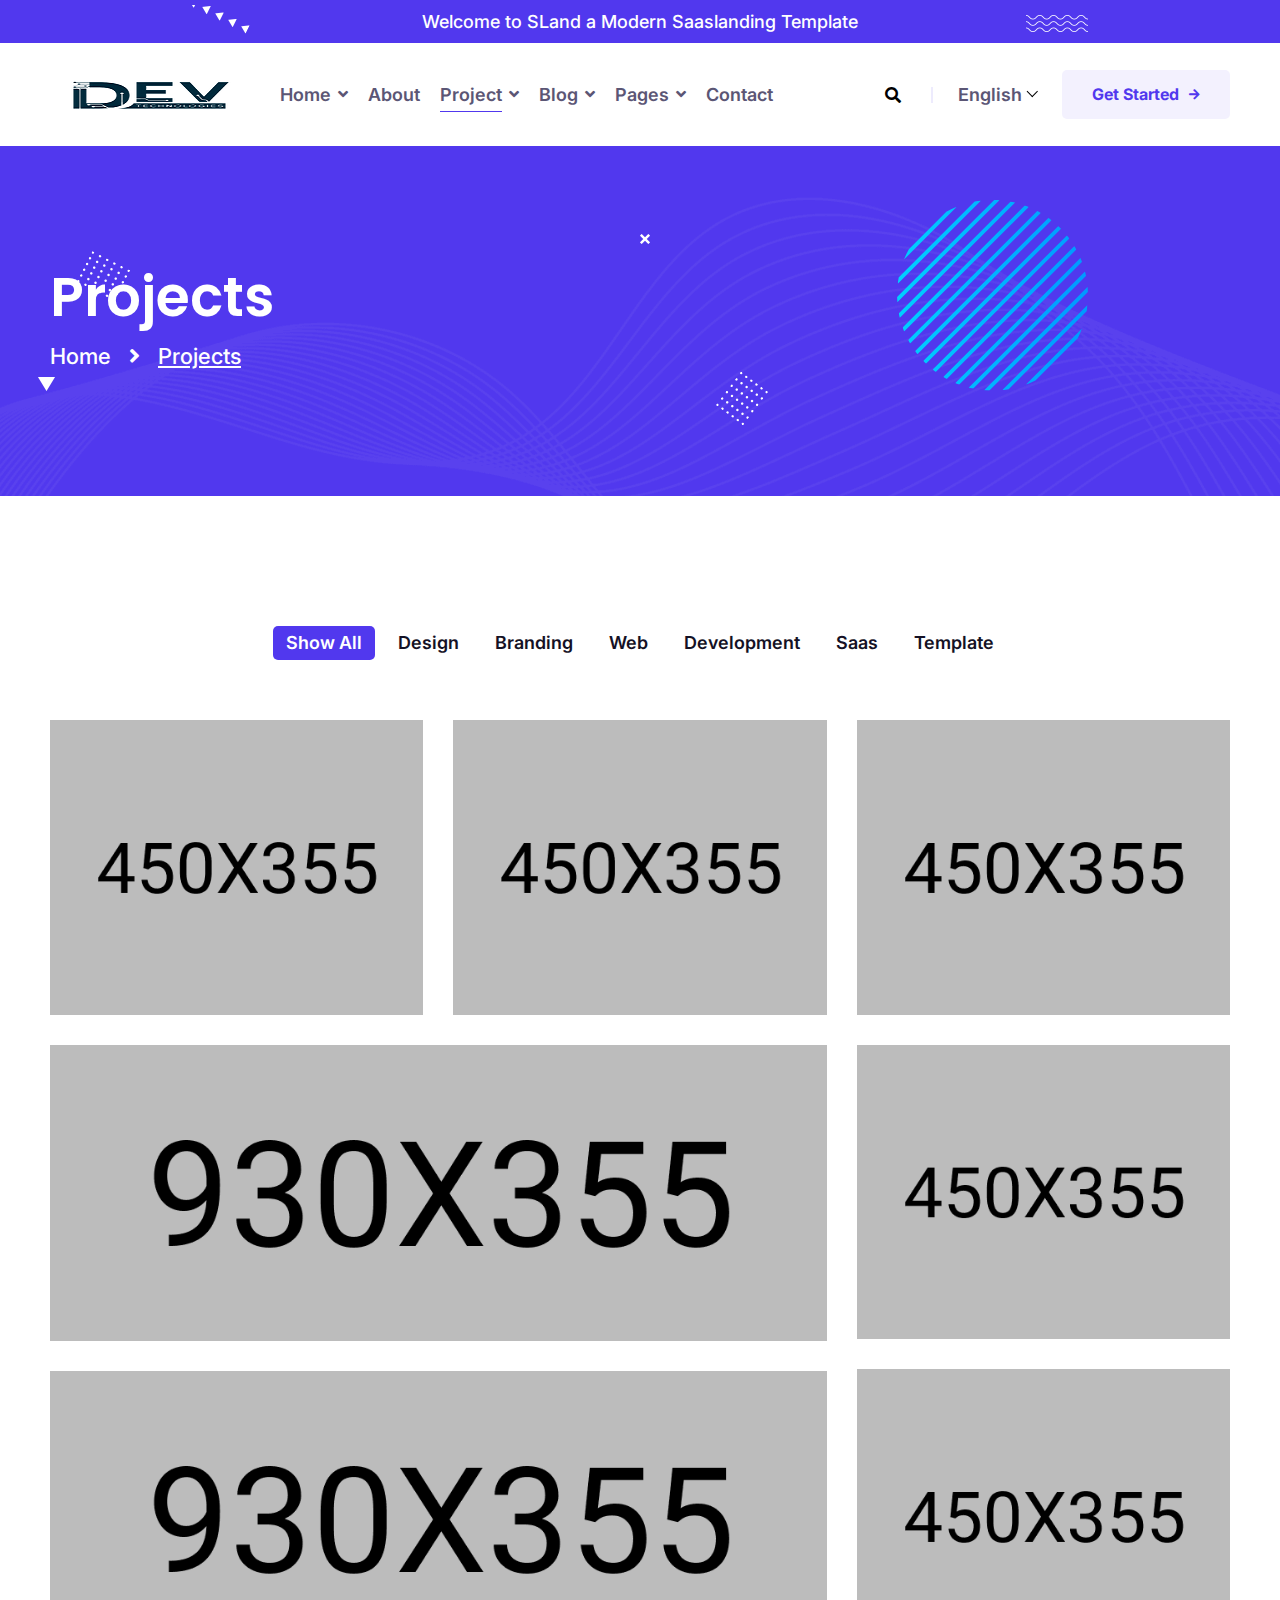
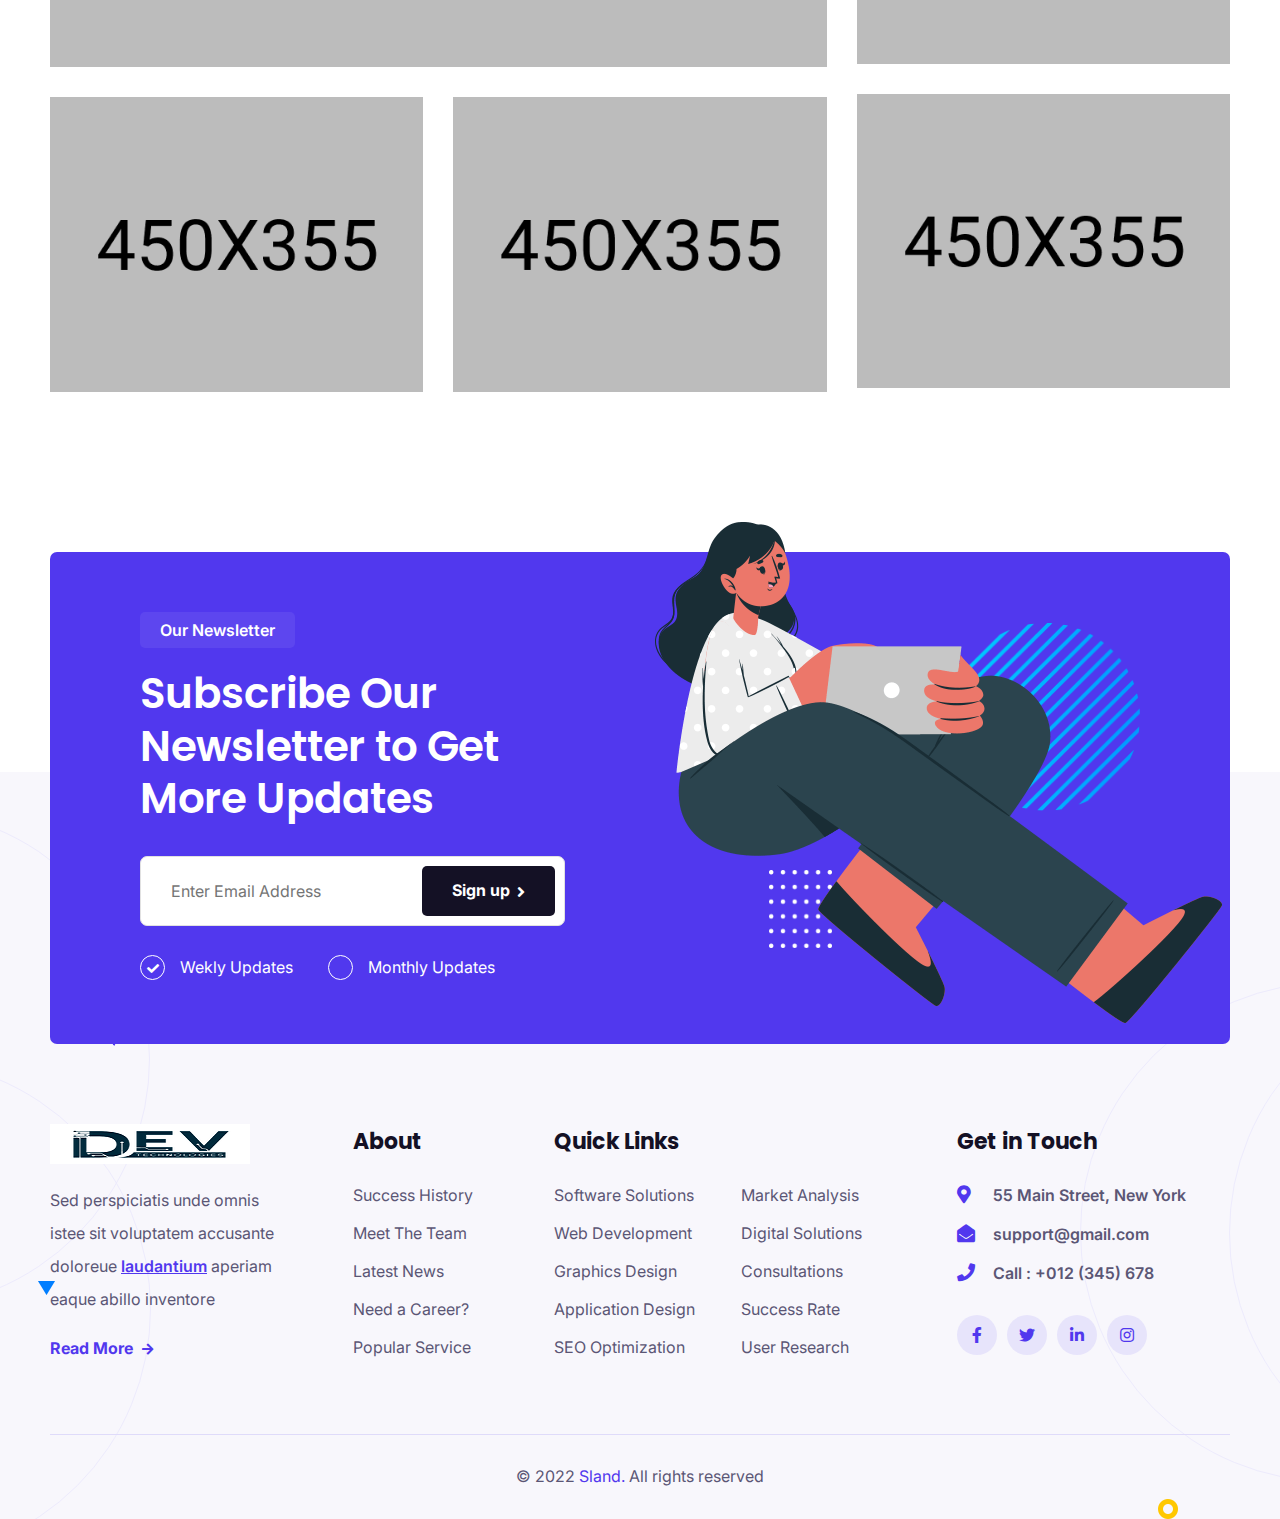
<file: projects.html>
<!DOCTYPE html>
<html lang="zxx">

<head>
    <!--====== Required meta tags ======-->
    <meta charset="utf-8" />
    <meta http-equiv="x-ua-compatible" content="ie=edge" />
    <meta name="description" content="" />
    <meta name="viewport" content="width=device-width, initial-scale=1, shrink-to-fit=no" />

    <!--====== Title ======-->
    <title>Sland - HTML Template || Projects</title>
    <!--====== Favicon Icon ======-->
    <link rel="shortcut icon" href="assets/images/favicon.png" type="image/x-icon">
    <!--====== Google Fonts ======-->
    <link href="https://fonts.googleapis.com/css2?family=Inter:wght@400;500;600;700&family=Poppins:wght@400;600;700&display=swap" rel="stylesheet">
    <!--====== Font Awesome ======-->
    <link rel="stylesheet" href="assets/css/fontawesome.5.9.0.min.css">
    <!--====== Flaticon CSS ======-->
    <link rel="stylesheet" href="assets/css/flaticon.css">
    <!--====== Bootstrap css ======-->
    <link rel="stylesheet" href="assets/css/bootstrap.4.5.3.min.css">
    <!--====== Magnific Popup ======-->
    <link rel="stylesheet" href="assets/css/magnific-popup.css">
    <!--====== Slick Slider ======-->
    <link rel="stylesheet" href="assets/css/slick.css">
    <!--====== Animate CSS ======-->
    <link rel="stylesheet" href="assets/css/animate.min.css">
    <!--====== Nice Select ======-->
    <link rel="stylesheet" href="assets/css/nice-select.css">
    <!--====== Padding Margin ======-->
    <link rel="stylesheet" href="assets/css/spacing.min.css">
    <!--====== Menu css ======-->
    <link rel="stylesheet" href="assets/css/menu.css">
    <!--====== Main css ======-->
    <link rel="stylesheet" href="assets/css/style.css">
    <!--====== Responsive css ======-->
    <link rel="stylesheet" href="assets/css/responsive.css">

</head>

<body class="inner-page">
    <div class="page-wrapper">

        <!-- Preloader -->
        <div class="preloader"></div>


        <!--====== Header Part Start ======-->
        <header class="main-header">

            <!--Header-Top-->
            <div class="header-top text-center text-white bg-blue py-5">
                <div class="container rel z-1">
                    <p>Welcome to SLand a Modern Saaslanding Template</p>
                    <img class="header-left-shape" src="assets/images/shapes/header-top-left.png" alt="shape">
                    <img class="header-right-shape slideLeftRight infinite" src="assets/images/shapes/header-top-right.png" alt="shape">
                </div>
            </div>
            
            <!--Header-Upper-->
            <div class="header-upper bg-white">
                <div class="container clearfix">
                    <div class="header-inner py-20 border-bottom-0">
                        <div class="logo-outer">
                            <div class="logo"><a href="index.html"><img src="assets/images/logos/logo.png" alt="Logo"></a></div>
                        </div>

                        <div class="nav-outer clearfix">
                            <!-- Main Menu -->
                            <nav class="main-menu navbar-expand-lg">
                                <div class="navbar-header">
                                    <div class="logo-mobile"><a href="index.html"><img src="assets/images/logos/logo.png" alt="Logo"></a></div>
                                    <!-- Toggle Button -->
                                    <button type="button" class="navbar-toggle" data-toggle="collapse" data-target=".navbar-collapse" aria-controls="main-menu">
                                        <span class="icon-bar"></span>
                                        <span class="icon-bar"></span>
                                        <span class="icon-bar"></span>
                                    </button>
                                </div>

                                <div class="navbar-collapse collapse clearfix" id="main-menu">
                                    <ul class="navigation clearfix">
                                        <li class="dropdown"><a href="#">home</a>
                                            <ul>
                                                <li><a href="index.html">Home One</a></li>
                                                <li><a href="index2.html">Home Two</a></li>
                                                <li><a href="index3.html">Home Three</a></li>
                                                <li><a href="index3dark.html">Home 3 Dark</a></li>
                                            </ul>
                                        </li>
                                        <li><a href="about.html">about</a></li>
                                        <li class="dropdown current"><a href="#">project</a>
                                            <ul>
                                                <li><a href="projects.html">Projects</a></li>
                                                <li><a href="project-details.html">Project details</a></li>
                                            </ul>
                                        </li>
                                        <li class="dropdown"><a href="#">blog</a>
                                            <ul>
                                                <li><a href="blog.html">blog standard</a></li>
                                                <li><a href="blog-details.html">blog details</a></li>
                                            </ul>
                                        </li>
                                        <li class="dropdown"><a href="#">pages</a>
                                            <ul>
                                                <li><a href="single-service.html">service single</a></li>
                                                <li><a href="team-details.html">Team Profile</a></li>
                                            </ul>
                                        </li>
                                        <li><a href="contact.html">contact</a></li>
                                    </ul>
                                </div>

                            </nav>
                            <!-- Main Menu End-->
                        </div>

                        <div class="menu-right d-none d-lg-flex align-items-center ml-lg-auto">
                           <!-- Menu Serch Box-->
                            <div class="nav-search">
                                <button class="fa fa-search"></button>
                                <form action="#" class="hide">
                                    <input type="text" placeholder="Search" class="searchbox" required="">
                                    <button type="submit" class="searchbutton fa fa-search"></button>
                                </form>
                            </div>
                            
                            <!-- Language Changer-->
                            <select name="language" id="language">
                                <option value="English">English</option>
                                <option value="Bengali">Bengali</option>
                                <option value="Arabic">Arabic</option>
                            </select>
                            <a href="contact.html" class="theme-btn style-two">Get Started <i class="fas fa-arrow-right"></i></a>
                        </div>

                    </div>
                </div>
            </div>
            <!--End Header Upper-->

        </header>
        <!--====== Header Part End ======-->


        <!--====== Page Banner Start ======-->
        <section class="page-banner bg-blue rel z-1" style="background-image: url(assets/images/background/banner-bg.png);">
            <div class="container">
                <div class="banner-inner">
                    <h1 class="page-title wow fadeInUp delay-0-2s">Projects</h1>
                    <nav aria-label="breadcrumb">
                        <ol class="breadcrumb wow fadeInUp delay-0-4s">
                            <li class="breadcrumb-item"><a href="index.html">Home</a></li>
                            <li class="breadcrumb-item active">Projects</li>
                        </ol>
                    </nav>
                </div>
            </div>
            <img class="dots-shape" src="assets/images/shapes/white-dots-two.png" alt="Shape">
            <img class="tringle-shape slideLeftRight" src="assets/images/shapes/white-tringle.png" alt="Shape">
            <img class="close-shape" src="assets/images/shapes/white-close.png" alt="Shape">
            <img src="assets/images/newsletter/circle.png" alt="shape" class="banner-circle slideUpRight">
            <img class="dots-shape-three slideUpDown delay-1-5s" src="assets/images/shapes/white-dots-three.png" alt="Shape">
        </section>
        <!--====== Page Banner End ======-->


       <!--====== Projects Section Start ======-->
        <section class="projects-section pt-130 rpt-100 pb-130 rpb-70">
            <div class="container">
                <ul class="project-filter mb-55">
                    <li data-filter="*" class="current">Show All</li>
                    <li data-filter=".design">Design</li>
                    <li data-filter=".branding">Branding</li>
                    <li data-filter=".web">Web</li>
                    <li data-filter=".development">Development</li>
                    <li data-filter=".saas">Saas</li>
                    <li data-filter=".template">Template</li>
                </ul>
                <div class="row project-active">
                   <div class="col-xl-4 col-lg-6 item branding development">
                       <div class="project-item">
                           <img src="assets/images/projects/project1.jpg" alt="Project">
                           <div class="project-content">
                               <a href="project-details.html"><i class="fas fa-arrow-right"></i></a>
                               <h3><a href="project-details.html">Web Design Research</a></h3>
                           </div>
                       </div>
                   </div>
                   <div class="col-xl-4 col-lg-6 item design saas template">
                       <div class="project-item">
                           <img src="assets/images/projects/project2.jpg" alt="Project">
                           <div class="project-content">
                               <a href="project-details.html"><i class="fas fa-arrow-right"></i></a>
                               <h3><a href="project-details.html">Web Design Research</a></h3>
                           </div>
                       </div>
                   </div>
                   <div class="col-xl-4 col-lg-6 item web development">
                       <div class="project-item">
                           <img src="assets/images/projects/project3.jpg" alt="Project">
                           <div class="project-content">
                               <a href="project-details.html"><i class="fas fa-arrow-right"></i></a>
                               <h3><a href="project-details.html">Web Design Research</a></h3>
                           </div>
                       </div>
                   </div>
                   <div class="col-xl-8 item branding saas">
                       <div class="project-item big-image">
                           <img src="assets/images/projects/project4.jpg" alt="Project">
                           <div class="project-content">
                               <a href="project-details.html"><i class="fas fa-arrow-right"></i></a>
                               <h3><a href="project-details.html">Web Design Research</a></h3>
                           </div>
                       </div>
                   </div>
                   <div class="col-xl-4 col-lg-6 item design development">
                       <div class="project-item">
                           <img src="assets/images/projects/project5.jpg" alt="Project">
                           <div class="project-content">
                               <a href="project-details.html"><i class="fas fa-arrow-right"></i></a>
                               <h3><a href="project-details.html">Web Design Research</a></h3>
                           </div>
                       </div>
                   </div>
                   <div class="col-xl-4 col-lg-6 item web saas">
                       <div class="project-item">
                           <img src="assets/images/projects/project6.jpg" alt="Project">
                           <div class="project-content">
                               <a href="project-details.html"><i class="fas fa-arrow-right"></i></a>
                               <h3><a href="project-details.html">Web Design Research</a></h3>
                           </div>
                       </div>
                   </div>
                   <div class="col-xl-8 item development design template">
                       <div class="project-item big-image">
                           <img src="assets/images/projects/project7.jpg" alt="Project">
                           <div class="project-content">
                               <a href="project-details.html"><i class="fas fa-arrow-right"></i></a>
                               <h3><a href="project-details.html">Web Design Research</a></h3>
                           </div>
                       </div>
                   </div>
                   <div class="col-xl-4 col-lg-6 item saas">
                       <div class="project-item">
                           <img src="assets/images/projects/project8.jpg" alt="Project">
                           <div class="project-content">
                               <a href="project-details.html"><i class="fas fa-arrow-right"></i></a>
                               <h3><a href="project-details.html">Web Design Research</a></h3>
                           </div>
                       </div>
                   </div>
                   <div class="col-xl-4 col-lg-6 item web design template">
                       <div class="project-item">
                           <img src="assets/images/projects/project9.jpg" alt="Project">
                           <div class="project-content">
                               <a href="project-details.html"><i class="fas fa-arrow-right"></i></a>
                               <h3><a href="project-details.html">Web Design Research</a></h3>
                           </div>
                       </div>
                   </div>
                   <div class="col-xl-4 col-lg-6 item design development">
                       <div class="project-item">
                           <img src="assets/images/projects/project10.jpg" alt="Project">
                           <div class="project-content">
                               <a href="project-details.html"><i class="fas fa-arrow-right"></i></a>
                               <h3><a href="project-details.html">Web Design Research</a></h3>
                           </div>
                       </div>
                   </div>
                </div>
            </div>
        </section>
        <!--====== Projects Section End ======-->
        
       
        <!--====== Footer Section Start ======-->
        <footer class="footer-section bg-lighter rel z-1 mt-220">
            <div class="container">
             
                <div class="newsletter-inner bg-blue bgs-cover text-white rel z-3">
                   <div class="for-adjust-spacing"></div>
                    <div class="row align-items-center align-items-xl-start">
                        <div class="col-lg-6">
                            <div class="newsletter-content p-60">
                                <div class="section-title mb-30">
                                    <span class="sub-title">Our Newsletter</span>
                                    <h2>Subscribe Our Newsletter to Get More Updates</h2>
                                </div>
                                <form class="newsletter-form" action="#">
                                    <div class="newsletter-email">
                                        <input type="email" placeholder="Enter Email Address" required>
                                        <button type="submit">Sign up <i class="fas fa-angle-right"></i></button>
                                    </div>
                                    <div class="newsletter-radios">
                                        <div class="custom-control custom-radio">
                                          <input type="radio" class="custom-control-input" id="wekly" name="example1" checked>
                                          <label class="custom-control-label" for="wekly">Wekly Updates</label>
                                        </div> 
                                        <div class="custom-control custom-radio">
                                          <input type="radio" class="custom-control-input" id="monthly" name="example1">
                                          <label class="custom-control-label" for="monthly">Monthly Updates</label>
                                        </div> 
                                    </div>
                                </form>
                            </div>
                        </div>
                        <div class="col-lg-6">
                            <div class="newsletter-images">
                                <img src="assets/images/newsletter/newsletter.png" alt="Newsletter">
                                <img src="assets/images/newsletter/circle.png" alt="shape" class="circle slideUpRight">
                                <img src="assets/images/newsletter/dots.png" alt="shape" class="dots slideLeftRight">
                            </div>
                        </div>
                    </div>
                </div>
                
                <div class="row justify-content-between">
                    <div class="col-xl-3 col-sm-6 col-7 col-small">
                        <div class="footer-widget about-widget">
                            <div class="footer-logo mb-20">
                                <a href="index.html"><img src="assets/images/logos/logo.png" alt="Logo"></a>
                            </div>
                            <p>Sed perspiciatis unde omnis istee sit voluptatem accusante doloreue <b>laudantium</b> aperiam eaque abillo inventore</p>
                            <a href="about.html" class="read-more">Read More <i class="fas fa-arrow-right"></i></a>
                        </div>
                    </div>
                    <div class="col-xl-2 col-sm-4 col-5 col-small">
                        <div class="footer-widget link-widget">
                            <h4 class="footer-title">About</h4>
                            <ul class="list-style-two">
                                <li><a href="projects.html">Success History</a></li>
                                <li><a href="team-details.html">Meet The Team</a></li>
                                <li><a href="blog.html">Latest News</a></li>
                                <li><a href="contact.html">Need a Career?</a></li>
                                <li><a href="single-service.html">Popular Service</a></li>
                            </ul>
                        </div>
                    </div>
                    <div class="col-xl-4 col-md-8">
                        <div class="footer-widget link-widget">
                            <h4 class="footer-title">Quick Links</h4>
                            <ul class="list-style-two two-column">
                                <li><a href="single-service.html">Software Solutions</a></li>
                                <li><a href="single-service.html">Market Analysis</a></li>
                                <li><a href="single-service.html">Web Development</a></li>
                                <li><a href="single-service.html">Digital Solutions</a></li>
                                <li><a href="single-service.html">Graphics Design</a></li>
                                <li><a href="single-service.html">Consultations</a></li>
                                <li><a href="single-service.html">Application Design</a></li>
                                <li><a href="single-service.html">Success Rate</a></li>
                                <li><a href="single-service.html">SEO Optimization</a></li>
                                <li><a href="single-service.html">User Research</a></li>
                            </ul>
                        </div>
                    </div>
                    <div class="col-xl-3 col-md-4">
                        <div class="footer-widget contact-widget">
                            <h4 class="footer-title">Get in Touch</h4>
                            <ul class="list-style-three">
                                <li><i class="fas fa-map-marker-alt"></i> 55 Main Street, New York</li>
                                <li><i class="fas fa-envelope-open"></i> <a href="mailto:support@gmail.com">support@gmail.com</a></li>
                                <li><i class="fas fa-phone"></i> Call : <a href="callto:+012(345)678">+012 (345) 678</a></li>
                            </ul>
                            <div class="social-style-one mt-25">
                                <a href="#"><i class="fab fa-facebook-f"></i></a>
                                <a href="#"><i class="fab fa-twitter"></i></a>
                                <a href="#"><i class="fab fa-linkedin-in"></i></a>
                                <a href="#"><i class="fab fa-instagram"></i></a>
                            </div>
                        </div>
                    </div>
                </div>
                <div class="copyright-area text-center">
                    <p>© 2022 <a href="index.html">Sland.</a> All rights reserved</p>
                </div>
            </div>
            <img class="dots-shape" src="assets/images/shapes/dots.png" alt="Shape">
            <img class="tringle-shape" src="assets/images/shapes/tringle-two.png" alt="Shape">
            <img class="close-shape" src="assets/images/shapes/close.png" alt="Shape">
            <img class="circle-shape" src="assets/images/shapes/circle-two.png" alt="Shape">
            <div class="left-circles"></div>
            <div class="right-circles"></div>
        </footer>
        <!--====== Footer Section End ======-->

    </div>
    <!--End pagewrapper-->


    <!-- Scroll Top Button -->
    <button class="scroll-top scroll-to-target" data-target="html"><span class="fa fa-angle-up"></span></button>


    <!--====== Jquery ======-->
    <script src="assets/js/jquery-3.6.0.min.js"></script>
    <!--====== Bootstrap ======-->
    <script src="assets/js/bootstrap.4.5.3.min.js"></script>
    <!--====== Appear js ======-->
    <script src="assets/js/appear.js"></script>
    <!--====== WOW js ======-->
    <script src="assets/js/wow.min.js"></script>
    <!--====== Isotope ======-->
    <script src="assets/js/isotope.pkgd.min.js"></script>
    <!--====== Circle Progress ======-->
    <script src="assets/js/circle-progress.min.js"></script>
    <!--====== Image loaded ======-->
    <script src="assets/js/imagesloaded.pkgd.min.js"></script>
    <!--====== Nice Select ======-->
    <script src="assets/js/jquery.nice-select.min.js"></script>
    <!--====== Magnific ======-->
    <script src="assets/js/jquery.magnific-popup.min.js"></script>
    <!--====== Slick Slider ======-->
    <script src="assets/js/slick.min.js"></script>
    <!--====== Main JS ======-->
    <script src="assets/js/script.js"></script>

</body>

</html>
</file>
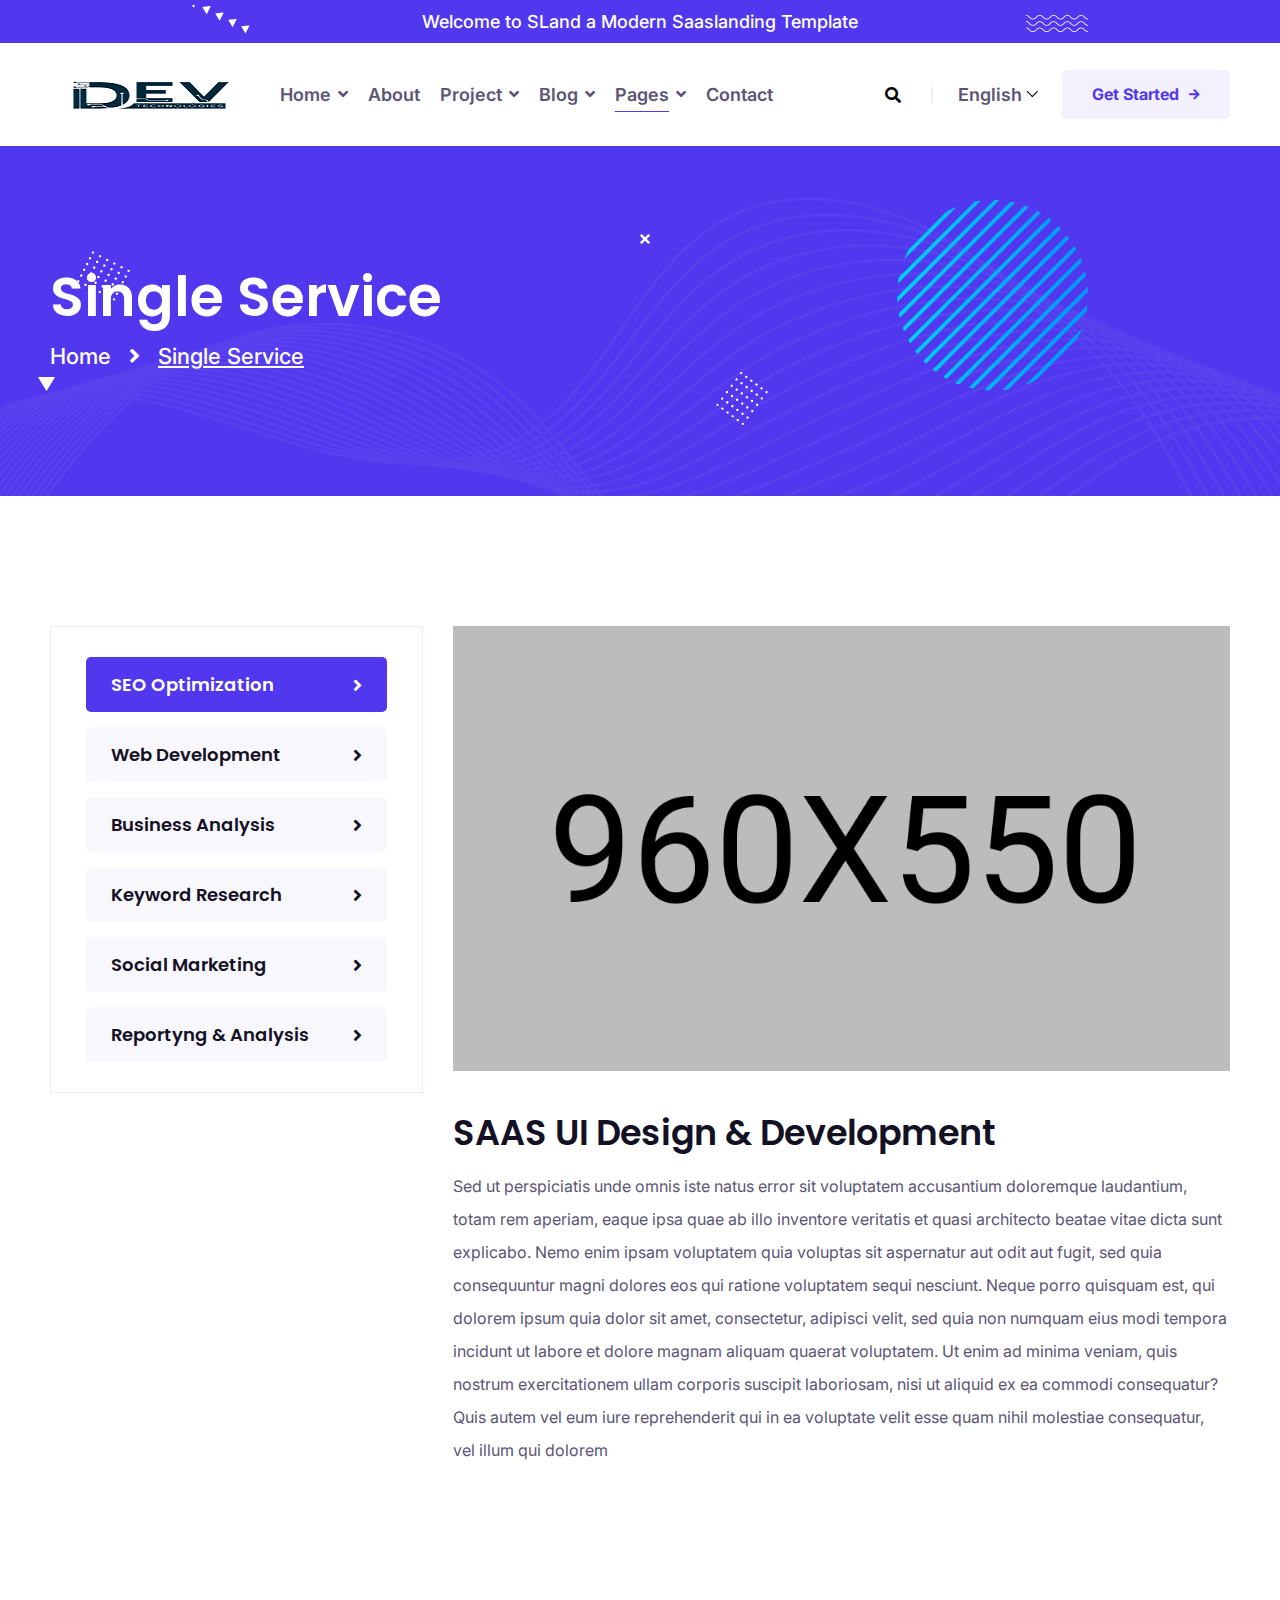
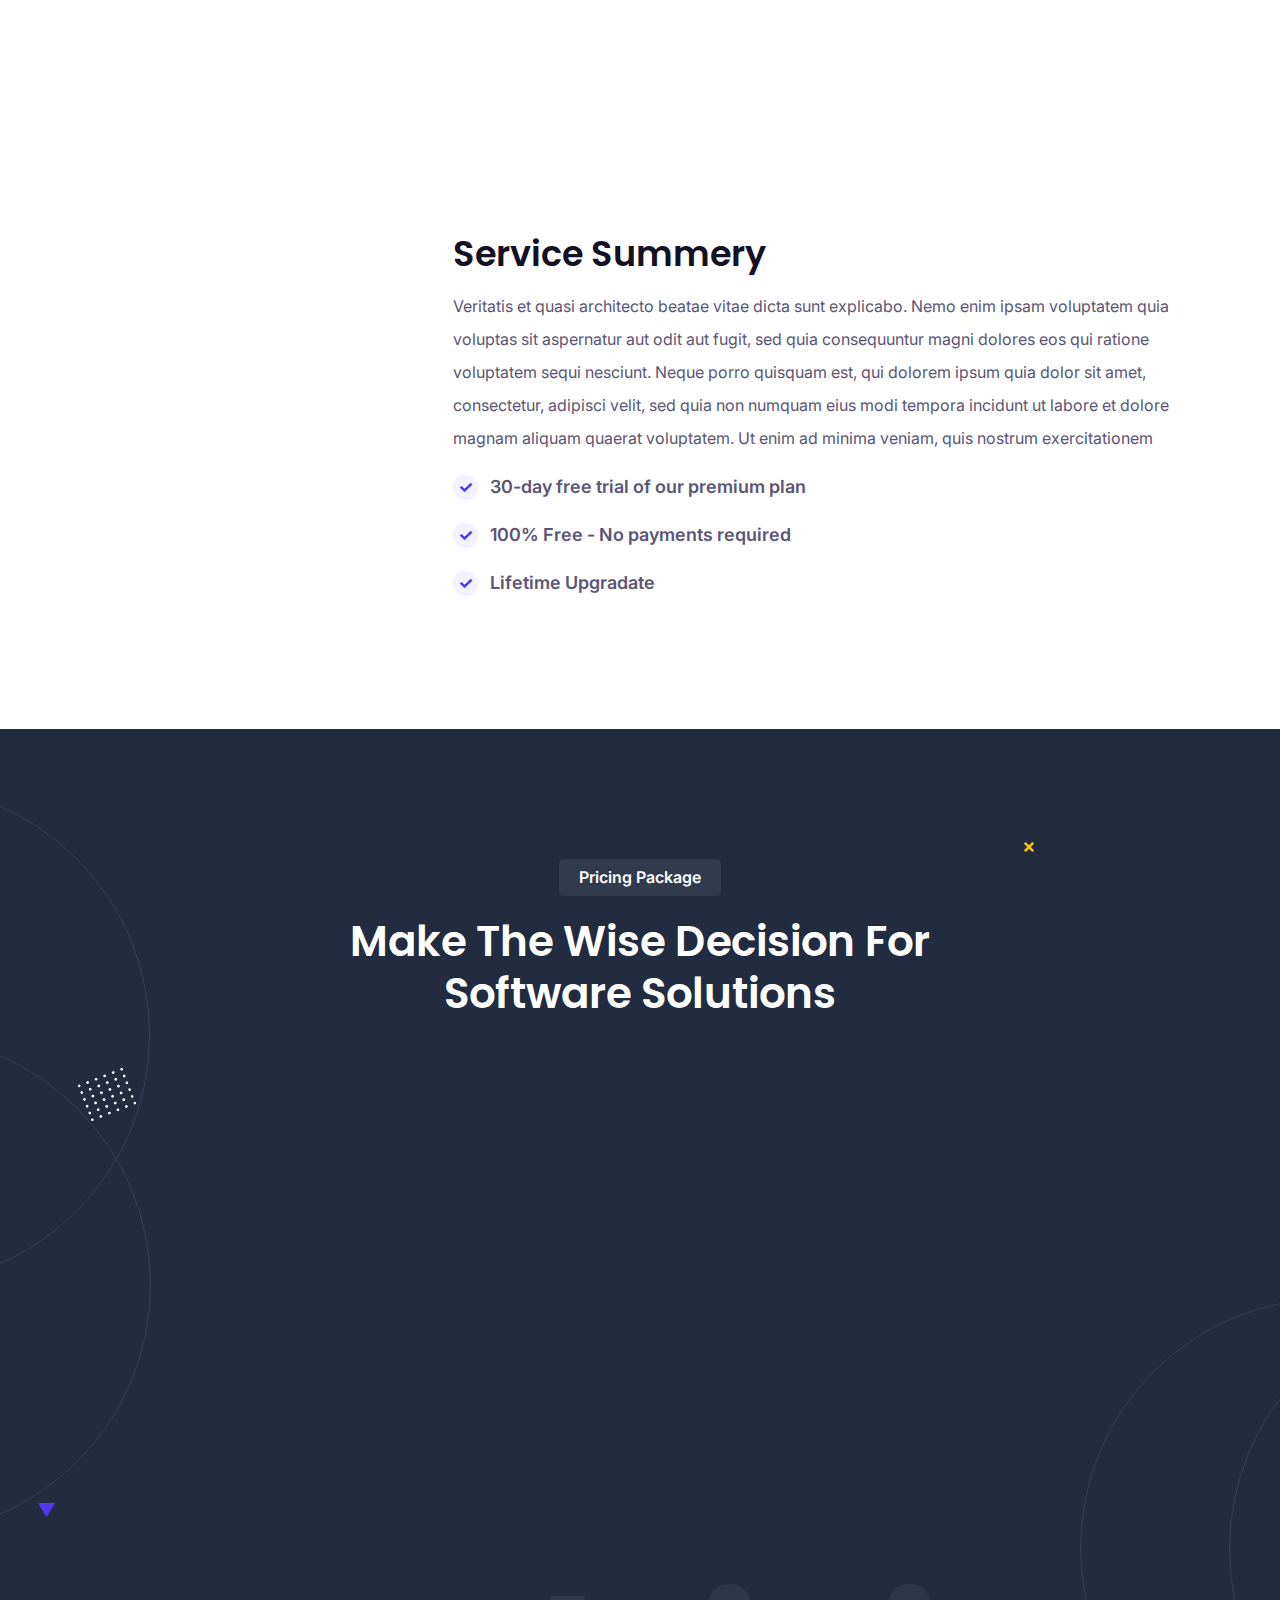
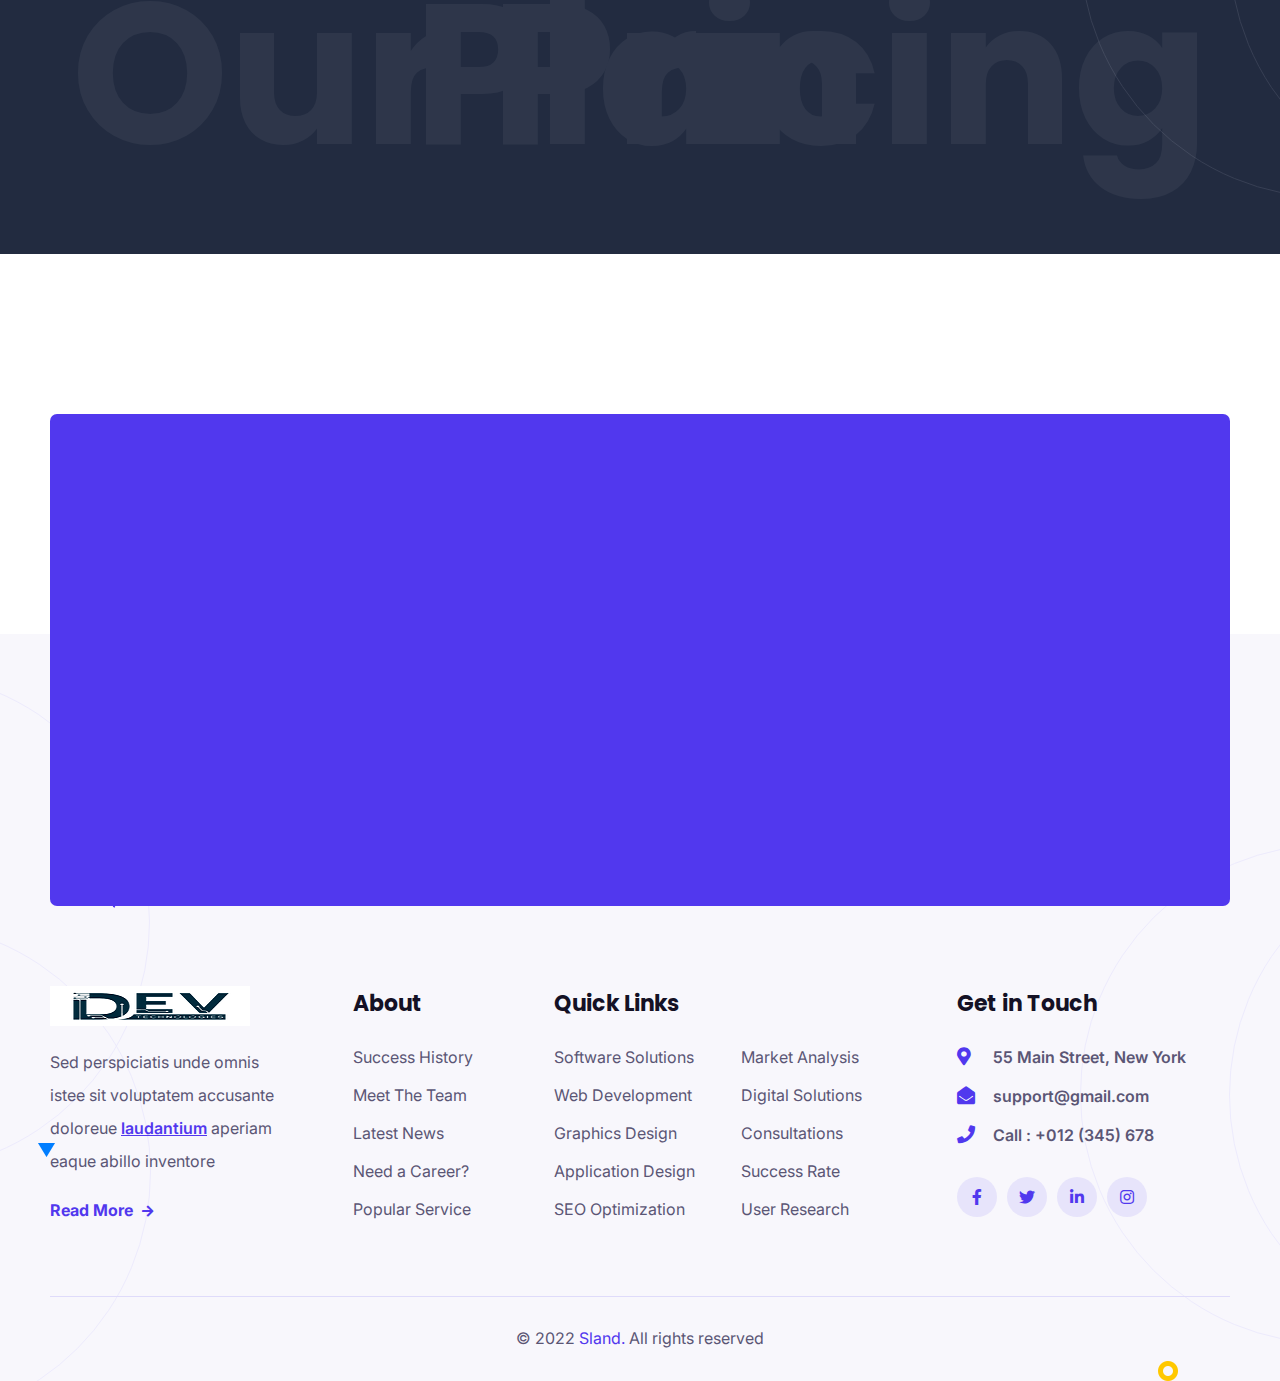
<file: single-service.html>
<!DOCTYPE html>
<html lang="zxx">

<head>
    <!--====== Required meta tags ======-->
    <meta charset="utf-8" />
    <meta http-equiv="x-ua-compatible" content="ie=edge" />
    <meta name="description" content="" />
    <meta name="viewport" content="width=device-width, initial-scale=1, shrink-to-fit=no" />

    <!--====== Title ======-->
    <title>Sland - HTML Template || Single Service</title>
    <!--====== Favicon Icon ======-->
    <link rel="shortcut icon" href="assets/images/favicon.png" type="image/x-icon">
    <!--====== Google Fonts ======-->
    <link href="https://fonts.googleapis.com/css2?family=Inter:wght@400;500;600;700&family=Poppins:wght@400;600;700&display=swap" rel="stylesheet">
    <!--====== Font Awesome ======-->
    <link rel="stylesheet" href="assets/css/fontawesome.5.9.0.min.css">
    <!--====== Flaticon CSS ======-->
    <link rel="stylesheet" href="assets/css/flaticon.css">
    <!--====== Bootstrap css ======-->
    <link rel="stylesheet" href="assets/css/bootstrap.4.5.3.min.css">
    <!--====== Magnific Popup ======-->
    <link rel="stylesheet" href="assets/css/magnific-popup.css">
    <!--====== Slick Slider ======-->
    <link rel="stylesheet" href="assets/css/slick.css">
    <!--====== Animate CSS ======-->
    <link rel="stylesheet" href="assets/css/animate.min.css">
    <!--====== Nice Select ======-->
    <link rel="stylesheet" href="assets/css/nice-select.css">
    <!--====== Padding Margin ======-->
    <link rel="stylesheet" href="assets/css/spacing.min.css">
    <!--====== Menu css ======-->
    <link rel="stylesheet" href="assets/css/menu.css">
    <!--====== Main css ======-->
    <link rel="stylesheet" href="assets/css/style.css">
    <!--====== Responsive css ======-->
    <link rel="stylesheet" href="assets/css/responsive.css">

</head>

<body class="inner-page">
    <div class="page-wrapper">

        <!-- Preloader -->
        <div class="preloader"></div>


        <!--====== Header Part Start ======-->
        <header class="main-header">

            <!--Header-Top-->
            <div class="header-top text-center text-white bg-blue py-5">
                <div class="container rel z-1">
                    <p>Welcome to SLand a Modern Saaslanding Template</p>
                    <img class="header-left-shape" src="assets/images/shapes/header-top-left.png" alt="shape">
                    <img class="header-right-shape slideLeftRight infinite" src="assets/images/shapes/header-top-right.png" alt="shape">
                </div>
            </div>
            
            <!--Header-Upper-->
            <div class="header-upper bg-white">
                <div class="container clearfix">
                    <div class="header-inner py-20 border-bottom-0">
                        <div class="logo-outer">
                            <div class="logo"><a href="index.html"><img src="assets/images/logos/logo.png" alt="Logo"></a></div>
                        </div>

                        <div class="nav-outer clearfix">
                            <!-- Main Menu -->
                            <nav class="main-menu navbar-expand-lg">
                                <div class="navbar-header">
                                    <div class="logo-mobile"><a href="index.html"><img src="assets/images/logos/logo.png" alt="Logo"></a></div>
                                    <!-- Toggle Button -->
                                    <button type="button" class="navbar-toggle" data-toggle="collapse" data-target=".navbar-collapse" aria-controls="main-menu">
                                        <span class="icon-bar"></span>
                                        <span class="icon-bar"></span>
                                        <span class="icon-bar"></span>
                                    </button>
                                </div>

                                <div class="navbar-collapse collapse clearfix" id="main-menu">
                                    <ul class="navigation clearfix">
                                        <li class="dropdown"><a href="#">home</a>
                                            <ul>
                                                <li><a href="index.html">Home One</a></li>
                                                <li><a href="index2.html">Home Two</a></li>
                                                <li><a href="index3.html">Home Three</a></li>
                                                <li><a href="index3dark.html">Home 3 Dark</a></li>
                                            </ul>
                                        </li>
                                        <li><a href="about.html">about</a></li>
                                        <li class="dropdown"><a href="#">project</a>
                                            <ul>
                                                <li><a href="projects.html">Projects</a></li>
                                                <li><a href="project-details.html">Project details</a></li>
                                            </ul>
                                        </li>
                                        <li class="dropdown"><a href="#">blog</a>
                                            <ul>
                                                <li><a href="blog.html">blog standard</a></li>
                                                <li><a href="blog-details.html">blog details</a></li>
                                            </ul>
                                        </li>
                                        <li class="dropdown current"><a href="#">pages</a>
                                            <ul>
                                                <li><a href="single-service.html">service single</a></li>
                                                <li><a href="team-details.html">Team Profile</a></li>
                                            </ul>
                                        </li>
                                        <li><a href="contact.html">contact</a></li>
                                    </ul>
                                </div>

                            </nav>
                            <!-- Main Menu End-->
                        </div>

                        <div class="menu-right d-none d-lg-flex align-items-center ml-lg-auto">
                           <!-- Menu Serch Box-->
                            <div class="nav-search">
                                <button class="fa fa-search"></button>
                                <form action="#" class="hide">
                                    <input type="text" placeholder="Search" class="searchbox" required="">
                                    <button type="submit" class="searchbutton fa fa-search"></button>
                                </form>
                            </div>
                            
                            <!-- Language Changer-->
                            <select name="language" id="language">
                                <option value="English">English</option>
                                <option value="Bengali">Bengali</option>
                                <option value="Arabic">Arabic</option>
                            </select>
                            <a href="contact.html" class="theme-btn style-two">Get Started <i class="fas fa-arrow-right"></i></a>
                        </div>

                    </div>
                </div>
            </div>
            <!--End Header Upper-->

        </header>
        <!--====== Header Part End ======-->


        <!--====== Page Banner Start ======-->
        <section class="page-banner bg-blue rel z-1" style="background-image: url(assets/images/background/banner-bg.png);">
            <div class="container">
                <div class="banner-inner">
                    <h1 class="page-title wow fadeInUp delay-0-2s">Single Service</h1>
                    <nav aria-label="breadcrumb">
                        <ol class="breadcrumb wow fadeInUp delay-0-4s">
                            <li class="breadcrumb-item"><a href="index.html">Home</a></li>
                            <li class="breadcrumb-item active">Single Service</li>
                        </ol>
                    </nav>
                </div>
            </div>
            <img class="dots-shape" src="assets/images/shapes/white-dots-two.png" alt="Shape">
            <img class="tringle-shape slideLeftRight" src="assets/images/shapes/white-tringle.png" alt="Shape">
            <img class="close-shape" src="assets/images/shapes/white-close.png" alt="Shape">
            <img src="assets/images/newsletter/circle.png" alt="shape" class="banner-circle slideUpRight">
            <img class="dots-shape-three slideUpDown delay-1-5s" src="assets/images/shapes/white-dots-three.png" alt="Shape">
        </section>
        <!--====== Page Banner End ======-->


       <!--====== Single Service Start ======-->
        <section class="single-servcie-section rel z-1 py-130 rpy-100">
            <div class="container">
                <div class="row">
                    <div class="col-xl-4 col-lg-5">
                        <div class="service-sidebar rmb-75">
                            <div class="service-widget service-list wow fadeInUp delay-0-2s">
                                <ul>
                                    <li class="active"><a href="single-service.html">SEO Optimization <i class="fas fa-angle-right"></i></a></li>
                                    <li><a href="single-service.html">Web Development <i class="fas fa-angle-right"></i></a></li>
                                    <li><a href="single-service.html">Business Analysis <i class="fas fa-angle-right"></i></a></li>
                                    <li><a href="single-service.html">Keyword Research <i class="fas fa-angle-right"></i></a></li>
                                    <li><a href="single-service.html">Social Marketing <i class="fas fa-angle-right"></i></a></li>
                                    <li><a href="single-service.html">Reportyng & Analysis <i class="fas fa-angle-right"></i></a></li>
                                </ul>
                            </div>
                            <div class="service-widget call-action-widget wow fadeInUp delay-0-2s">
                                <h3>Need Any</h3>
                                <span class="h2">Consultation</span>
                                <div class="action-btn"><a href="contact.html" class="theme-btn">contact us <i class="fas fa-arrow-right"></i></a></div>
                                <a class="number" href="callto:+01234567899">+0123 (456) 7899</a>
                                <img class="action-man" src="assets/images/widgets/call-to-action.png" alt="Call To Action">
                                <img class="dots-shape slideUpDown" src="assets/images/shapes/white-dots-two.png" alt="Shape">
                                <img class="circle-shape slideUpRight" src="assets/images/shapes/circle.png" alt="Shape">
                            </div>
                            <div class="service-widget file-download wow fadeInUp delay-0-2s">
                                <ul>
                                    <li>
                                        <a href="contact.html">
                                            <i class="far fa-file-pdf"></i>
                                            <h5>Download pdf</h5>
                                        </a>
                                    </li>
                                    <li>
                                        <a href="contact.html">
                                            <i class="far fa-file-word"></i>
                                            <h5>Download doc.</h5>
                                        </a>
                                    </li>
                                </ul>
                            </div>
                        </div>
                    </div>
                    <div class="col-xl-8 col-lg-7">
                        <div class="single-service-content">
                            <div class="image mb-40 wow fadeInUp delay-0-4s">
                                <img src="assets/images/services/single-service.jpg" alt="Service">
                            </div>
                            <h2>SAAS UI Design & Development</h2>
                            <p>Sed ut perspiciatis unde omnis iste natus error sit voluptatem accusantium doloremque laudantium, totam rem aperiam, eaque ipsa quae ab illo inventore veritatis et quasi architecto beatae vitae dicta sunt explicabo. Nemo enim ipsam voluptatem quia voluptas sit aspernatur aut odit aut fugit, sed quia consequuntur magni dolores eos qui ratione voluptatem sequi nesciunt. Neque porro quisquam est, qui dolorem ipsum quia dolor sit amet, consectetur, adipisci velit, sed quia non numquam eius modi tempora incidunt ut labore et dolore magnam aliquam quaerat voluptatem. Ut enim ad minima veniam, quis nostrum exercitationem ullam corporis suscipit laboriosam, nisi ut aliquid ex ea commodi consequatur? Quis autem vel eum iure reprehenderit qui in ea voluptate velit esse quam nihil molestiae consequatur, vel illum qui dolorem</p>
                            <div class="row mt-55">
                                <div class="col-xl-4 col-sm-6">
                                    <div class="service-item-two wow fadeInUp delay-0-2s">
                                        <i class="flaticon-data-analysis"></i>
                                        <h3><a href="single-service.html">Realtime Analytics</a></h3>
                                        <p>Sed ut perspiciatis unde omnis natus error voluptatem accusaente dolorem laudantium totam</p>
                                    </div>
                                </div>
                                <div class="col-xl-4 col-sm-6">
                                    <div class="service-item-two wow fadeInUp delay-0-4s">
                                        <i class="flaticon-monitoring"></i>
                                        <h3><a href="single-service.html">Media Friendly</a></h3>
                                        <p>Sed ut perspiciatis unde omnis natus error voluptatem accusaente dolorem laudantium totam</p>
                                    </div>
                                </div>
                                <div class="col-xl-4 col-sm-6">
                                    <div class="service-item-two wow fadeInUp delay-0-6s">
                                        <i class="flaticon-fast-delivery"></i>
                                        <h3><a href="single-service.html">Fast and Intuitive</a></h3>
                                        <p>Sed ut perspiciatis unde omnis natus error voluptatem accusaente dolorem laudantium totam</p>
                                    </div>
                                </div>
                            </div>
                            <h2>Service Summery</h2>
                            <p>Veritatis et quasi architecto beatae vitae dicta sunt explicabo. Nemo enim ipsam voluptatem quia voluptas sit aspernatur aut odit aut fugit, sed quia consequuntur magni dolores eos qui ratione voluptatem sequi nesciunt. Neque porro quisquam est, qui dolorem ipsum quia dolor sit amet, consectetur, adipisci velit, sed quia non numquam eius modi tempora incidunt ut labore et dolore magnam aliquam quaerat voluptatem. Ut enim ad minima veniam, quis nostrum exercitationem</p>
                            <ul class="list-style-one">
                                <li>30-day free trial of our premium plan</li>
                                <li>100% Free - No payments required</li>
                                <li>Lifetime Upgradate</li>
                            </ul>
                        </div>
                    </div>
                </div>
            </div>
        </section>
        <!--====== Single Service End ======-->
        
       
        <!--====== Pricing Section Start ======-->
        <section class="pricing-section rel z-1 bg-gray pt-130 rpt-100 pb-100 rpb-70">
            <div class="container">
                <div class="row justify-content-center">
                   <div class="col-xl-7 col-lg-8 col-md-10">
                       <div class="section-title text-center text-white mb-45">
                            <span class="sub-title">Pricing Package</span>
                            <h2>Make The Wise Decision For Software Solutions</h2>
                        </div>
                   </div>
               </div>
                <div class="row justify-content-center">
                    <div class="col-lg-4 col-md-6">
                        <div class="pricing-item wow fadeInUp delay-0-2s">
                            <h5 class="price-title">Basic Plan</h5>
                            <span class="price">19.85</span>
                            <p>Sed ut perspiciatis unde omnis natus error voluptatem</p>
                            <a href="contact.html" class="theme-btn">Choose Package <i class="fas fa-long-arrow-alt-right"></i></a>
                            <ul class="list-style-one">
                                <li>30-day Free Trial Plan</li>
                                <li>Software Solutions</li>
                                <li>Unique Design</li>
                                <li>24/7 Supports</li>
                            </ul>
                        </div>
                    </div>
                    <div class="col-lg-4 col-md-6">
                        <div class="pricing-item wow fadeInUp delay-0-4s">
                            <h5 class="price-title">Standard Plan</h5>
                            <span class="price">49.85</span>
                            <p>Sed ut perspiciatis unde omnis natus error voluptatem</p>
                            <a href="contact.html" class="theme-btn">Choose Package <i class="fas fa-long-arrow-alt-right"></i></a>
                            <ul class="list-style-one">
                                <li>30-day Free Trial Plan</li>
                                <li>Software Solutions</li>
                                <li>Unique Design</li>
                                <li>24/7 Supports</li>
                                <li>Include Web Developer</li>
                                <li>750 GB Hosting Free</li>
                            </ul>
                        </div>
                    </div>
                    <div class="col-lg-4 col-md-6">
                        <div class="pricing-item wow fadeInUp delay-0-6s">
                            <h5 class="price-title">Gold Plan</h5>
                            <span class="price">99.85</span>
                            <p>Sed ut perspiciatis unde omnis natus error voluptatem</p>
                            <a href="contact.html" class="theme-btn">Choose Package <i class="fas fa-long-arrow-alt-right"></i></a>
                            <ul class="list-style-one">
                                <li>30-day Free Trial Plan</li>
                                <li>Software Solutions</li>
                                <li>Unique Design</li>
                                <li>24/7 Supports</li>
                                <li>Include Web Developer</li>
                                <li>Best UI/UX Design</li>
                                <li>Modern Code</li>
                                <li>750 GB Hosting Free</li>
                            </ul>
                        </div>
                    </div>
                </div>
            </div>
            <div class="section-alpha-text">Our Pricing Plan</div>
            <img class="dots-shape" src="assets/images/shapes/white-dots.png" alt="Shape">
            <img class="tringle-shape" src="assets/images/shapes/tringle.png" alt="Shape">
            <img class="close-shape" src="assets/images/shapes/yellow-close.png" alt="Shape">
            <div class="left-circles"></div>
            <div class="right-circles"></div>
        </section>
        <!--====== Pricing Section End ======-->
        
        <div class="for-gap pb-160 rpb-100"></div>
       
        <!--====== Footer Section Start ======-->
        <footer class="footer-section bg-lighter rel z-1 mt-220">
            <div class="container">
             
                <div class="newsletter-inner bg-blue bgs-cover text-white rel z-3">
                   <div class="for-adjust-spacing"></div>
                    <div class="row align-items-center align-items-xl-start">
                        <div class="col-lg-6">
                            <div class="newsletter-content p-60 wow fadeInUp delay-0-2s">
                                <div class="section-title mb-30">
                                    <span class="sub-title">Our Newsletter</span>
                                    <h2>Subscribe Our Newsletter to Get More Updates</h2>
                                </div>
                                <form class="newsletter-form" action="#">
                                    <div class="newsletter-email">
                                        <input type="email" placeholder="Enter Email Address" required>
                                        <button type="submit">Sign up <i class="fas fa-angle-right"></i></button>
                                    </div>
                                    <div class="newsletter-radios">
                                        <div class="custom-control custom-radio">
                                          <input type="radio" class="custom-control-input" id="wekly" name="example1" checked>
                                          <label class="custom-control-label" for="wekly">Wekly Updates</label>
                                        </div> 
                                        <div class="custom-control custom-radio">
                                          <input type="radio" class="custom-control-input" id="monthly" name="example1">
                                          <label class="custom-control-label" for="monthly">Monthly Updates</label>
                                        </div> 
                                    </div>
                                </form>
                            </div>
                        </div>
                        <div class="col-lg-6">
                            <div class="newsletter-images wow fadeInUp delay-0-2s">
                                <img src="assets/images/newsletter/newsletter.png" alt="Newsletter">
                                <img src="assets/images/newsletter/circle.png" alt="shape" class="circle slideUpRight">
                                <img src="assets/images/newsletter/dots.png" alt="shape" class="dots slideLeftRight">
                            </div>
                        </div>
                    </div>
                </div>
                
                <div class="row justify-content-between">
                    <div class="col-xl-3 col-sm-6 col-7 col-small">
                        <div class="footer-widget about-widget">
                            <div class="footer-logo mb-20">
                                <a href="index.html"><img src="assets/images/logos/logo.png" alt="Logo"></a>
                            </div>
                            <p>Sed perspiciatis unde omnis istee sit voluptatem accusante doloreue <b>laudantium</b> aperiam eaque abillo inventore</p>
                            <a href="about.html" class="read-more">Read More <i class="fas fa-arrow-right"></i></a>
                        </div>
                    </div>
                    <div class="col-xl-2 col-sm-4 col-5 col-small">
                        <div class="footer-widget link-widget">
                            <h4 class="footer-title">About</h4>
                            <ul class="list-style-two">
                                <li><a href="projects.html">Success History</a></li>
                                <li><a href="team-details.html">Meet The Team</a></li>
                                <li><a href="blog.html">Latest News</a></li>
                                <li><a href="contact.html">Need a Career?</a></li>
                                <li><a href="single-service.html">Popular Service</a></li>
                            </ul>
                        </div>
                    </div>
                    <div class="col-xl-4 col-md-8">
                        <div class="footer-widget link-widget">
                            <h4 class="footer-title">Quick Links</h4>
                            <ul class="list-style-two two-column">
                                <li><a href="single-service.html">Software Solutions</a></li>
                                <li><a href="single-service.html">Market Analysis</a></li>
                                <li><a href="single-service.html">Web Development</a></li>
                                <li><a href="single-service.html">Digital Solutions</a></li>
                                <li><a href="single-service.html">Graphics Design</a></li>
                                <li><a href="single-service.html">Consultations</a></li>
                                <li><a href="single-service.html">Application Design</a></li>
                                <li><a href="single-service.html">Success Rate</a></li>
                                <li><a href="single-service.html">SEO Optimization</a></li>
                                <li><a href="single-service.html">User Research</a></li>
                            </ul>
                        </div>
                    </div>
                    <div class="col-xl-3 col-md-4">
                        <div class="footer-widget contact-widget">
                            <h4 class="footer-title">Get in Touch</h4>
                            <ul class="list-style-three">
                                <li><i class="fas fa-map-marker-alt"></i> 55 Main Street, New York</li>
                                <li><i class="fas fa-envelope-open"></i> <a href="mailto:support@gmail.com">support@gmail.com</a></li>
                                <li><i class="fas fa-phone"></i> Call : <a href="callto:+012(345)678">+012 (345) 678</a></li>
                            </ul>
                            <div class="social-style-one mt-25">
                                <a href="#"><i class="fab fa-facebook-f"></i></a>
                                <a href="#"><i class="fab fa-twitter"></i></a>
                                <a href="#"><i class="fab fa-linkedin-in"></i></a>
                                <a href="#"><i class="fab fa-instagram"></i></a>
                            </div>
                        </div>
                    </div>
                </div>
                <div class="copyright-area text-center">
                    <p>© 2022 <a href="index.html">Sland.</a> All rights reserved</p>
                </div>
            </div>
            <img class="dots-shape" src="assets/images/shapes/dots.png" alt="Shape">
            <img class="tringle-shape" src="assets/images/shapes/tringle-two.png" alt="Shape">
            <img class="close-shape" src="assets/images/shapes/close.png" alt="Shape">
            <img class="circle-shape" src="assets/images/shapes/circle-two.png" alt="Shape">
            <div class="left-circles"></div>
            <div class="right-circles"></div>
        </footer>
        <!--====== Footer Section End ======-->

    </div>
    <!--End pagewrapper-->


    <!-- Scroll Top Button -->
    <button class="scroll-top scroll-to-target" data-target="html"><span class="fa fa-angle-up"></span></button>


    <!--====== Jquery ======-->
    <script src="assets/js/jquery-3.6.0.min.js"></script>
    <!--====== Bootstrap ======-->
    <script src="assets/js/bootstrap.4.5.3.min.js"></script>
    <!--====== Appear js ======-->
    <script src="assets/js/appear.js"></script>
    <!--====== WOW js ======-->
    <script src="assets/js/wow.min.js"></script>
    <!--====== Isotope ======-->
    <script src="assets/js/isotope.pkgd.min.js"></script>
    <!--====== Circle Progress ======-->
    <script src="assets/js/circle-progress.min.js"></script>
    <!--====== Image loaded ======-->
    <script src="assets/js/imagesloaded.pkgd.min.js"></script>
    <!--====== Nice Select ======-->
    <script src="assets/js/jquery.nice-select.min.js"></script>
    <!--====== Magnific ======-->
    <script src="assets/js/jquery.magnific-popup.min.js"></script>
    <!--====== Slick Slider ======-->
    <script src="assets/js/slick.min.js"></script>
    <!--====== Main JS ======-->
    <script src="assets/js/script.js"></script>

</body>

</html>
</file>
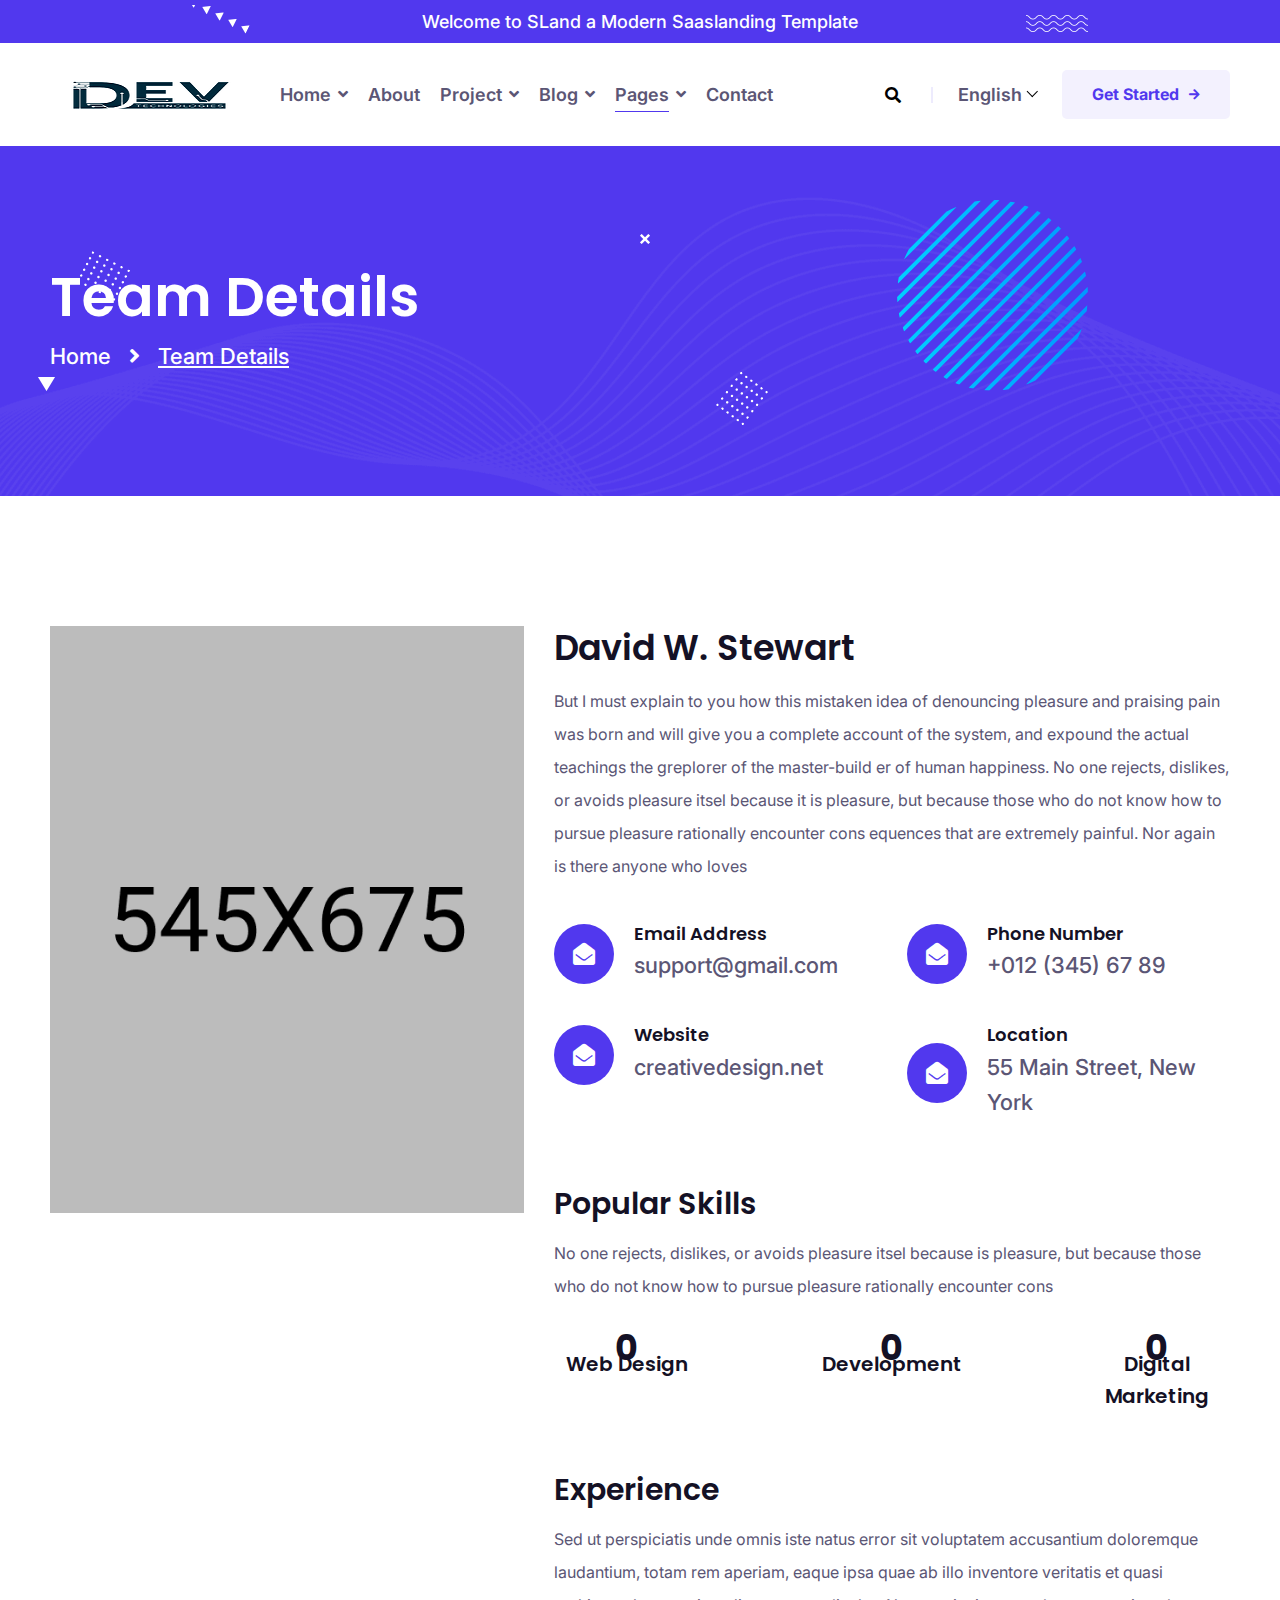
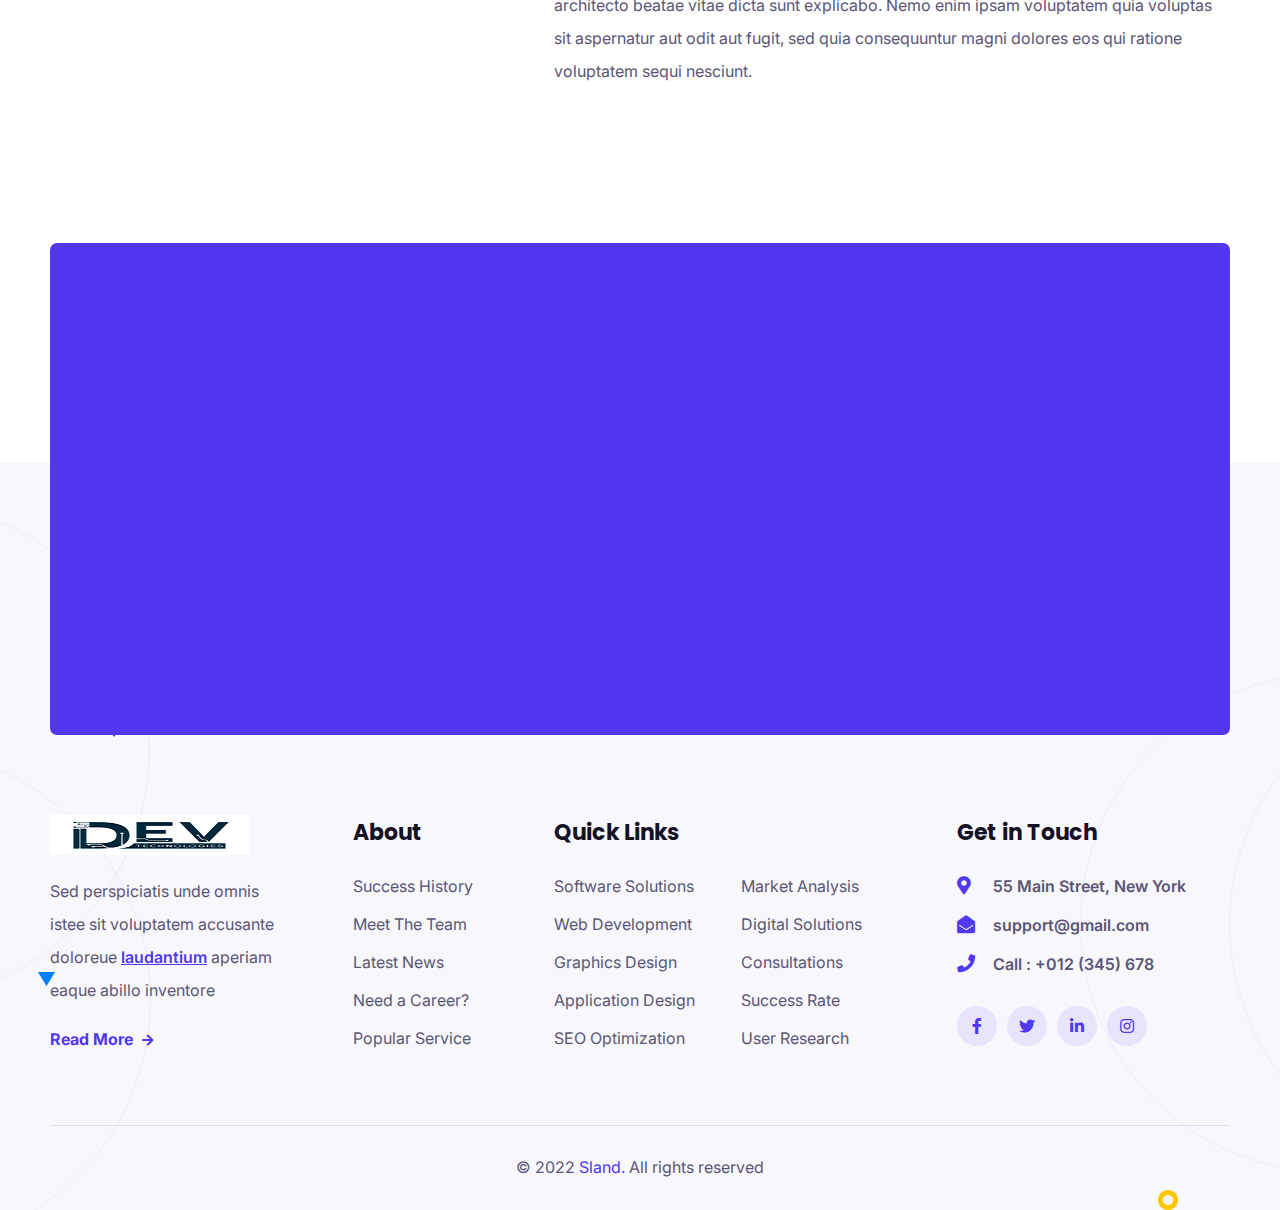
<file: team-details.html>
<!DOCTYPE html>
<html lang="zxx">

<head>
    <!--====== Required meta tags ======-->
    <meta charset="utf-8" />
    <meta http-equiv="x-ua-compatible" content="ie=edge" />
    <meta name="description" content="" />
    <meta name="viewport" content="width=device-width, initial-scale=1, shrink-to-fit=no" />

    <!--====== Title ======-->
    <title>Sland - HTML Template || Team Details</title>
    <!--====== Favicon Icon ======-->
    <link rel="shortcut icon" href="assets/images/favicon.png" type="image/x-icon">
    <!--====== Google Fonts ======-->
    <link href="https://fonts.googleapis.com/css2?family=Inter:wght@400;500;600;700&family=Poppins:wght@400;600;700&display=swap" rel="stylesheet">
    <!--====== Font Awesome ======-->
    <link rel="stylesheet" href="assets/css/fontawesome.5.9.0.min.css">
    <!--====== Flaticon CSS ======-->
    <link rel="stylesheet" href="assets/css/flaticon.css">
    <!--====== Bootstrap css ======-->
    <link rel="stylesheet" href="assets/css/bootstrap.4.5.3.min.css">
    <!--====== Magnific Popup ======-->
    <link rel="stylesheet" href="assets/css/magnific-popup.css">
    <!--====== Slick Slider ======-->
    <link rel="stylesheet" href="assets/css/slick.css">
    <!--====== Animate CSS ======-->
    <link rel="stylesheet" href="assets/css/animate.min.css">
    <!--====== Nice Select ======-->
    <link rel="stylesheet" href="assets/css/nice-select.css">
    <!--====== Padding Margin ======-->
    <link rel="stylesheet" href="assets/css/spacing.min.css">
    <!--====== Menu css ======-->
    <link rel="stylesheet" href="assets/css/menu.css">
    <!--====== Main css ======-->
    <link rel="stylesheet" href="assets/css/style.css">
    <!--====== Responsive css ======-->
    <link rel="stylesheet" href="assets/css/responsive.css">

</head>

<body class="inner-page">
    <div class="page-wrapper">

        <!-- Preloader -->
        <div class="preloader"></div>


        <!--====== Header Part Start ======-->
        <header class="main-header">

            <!--Header-Top-->
            <div class="header-top text-center text-white bg-blue py-5">
                <div class="container rel z-1">
                    <p>Welcome to SLand a Modern Saaslanding Template</p>
                    <img class="header-left-shape" src="assets/images/shapes/header-top-left.png" alt="shape">
                    <img class="header-right-shape slideLeftRight infinite" src="assets/images/shapes/header-top-right.png" alt="shape">
                </div>
            </div>
            
            <!--Header-Upper-->
            <div class="header-upper bg-white">
                <div class="container clearfix">
                    <div class="header-inner py-20 border-bottom-0">
                        <div class="logo-outer">
                            <div class="logo"><a href="index.html"><img src="assets/images/logos/logo.png" alt="Logo"></a></div>
                        </div>

                        <div class="nav-outer clearfix">
                            <!-- Main Menu -->
                            <nav class="main-menu navbar-expand-lg">
                                <div class="navbar-header">
                                    <div class="logo-mobile"><a href="index.html"><img src="assets/images/logos/logo.png" alt="Logo"></a></div>
                                    <!-- Toggle Button -->
                                    <button type="button" class="navbar-toggle" data-toggle="collapse" data-target=".navbar-collapse" aria-controls="main-menu">
                                        <span class="icon-bar"></span>
                                        <span class="icon-bar"></span>
                                        <span class="icon-bar"></span>
                                    </button>
                                </div>

                                <div class="navbar-collapse collapse clearfix" id="main-menu">
                                    <ul class="navigation clearfix">
                                        <li class="dropdown"><a href="#">home</a>
                                            <ul>
                                                <li><a href="index.html">Home One</a></li>
                                                <li><a href="index2.html">Home Two</a></li>
                                                <li><a href="index3.html">Home Three</a></li>
                                                <li><a href="index3dark.html">Home 3 Dark</a></li>
                                            </ul>
                                        </li>
                                        <li><a href="about.html">about</a></li>
                                        <li class="dropdown"><a href="#">project</a>
                                            <ul>
                                                <li><a href="projects.html">Projects</a></li>
                                                <li><a href="project-details.html">Project details</a></li>
                                            </ul>
                                        </li>
                                        <li class="dropdown"><a href="#">blog</a>
                                            <ul>
                                                <li><a href="blog.html">blog standard</a></li>
                                                <li><a href="blog-details.html">blog details</a></li>
                                            </ul>
                                        </li>
                                        <li class="dropdown current"><a href="#">pages</a>
                                            <ul>
                                                <li><a href="single-service.html">service single</a></li>
                                                <li><a href="team-details.html">Team Profile</a></li>
                                            </ul>
                                        </li>
                                        <li><a href="contact.html">contact</a></li>
                                    </ul>
                                </div>

                            </nav>
                            <!-- Main Menu End-->
                        </div>

                        <div class="menu-right d-none d-lg-flex align-items-center ml-lg-auto">
                           <!-- Menu Serch Box-->
                            <div class="nav-search">
                                <button class="fa fa-search"></button>
                                <form action="#" class="hide">
                                    <input type="text" placeholder="Search" class="searchbox" required="">
                                    <button type="submit" class="searchbutton fa fa-search"></button>
                                </form>
                            </div>
                            
                            <!-- Language Changer-->
                            <select name="language" id="language">
                                <option value="English">English</option>
                                <option value="Bengali">Bengali</option>
                                <option value="Arabic">Arabic</option>
                            </select>
                            <a href="contact.html" class="theme-btn style-two">Get Started <i class="fas fa-arrow-right"></i></a>
                        </div>

                    </div>
                </div>
            </div>
            <!--End Header Upper-->

        </header>
        <!--====== Header Part End ======-->


        <!--====== Page Banner Start ======-->
        <section class="page-banner bg-blue rel z-1" style="background-image: url(assets/images/background/banner-bg.png);">
            <div class="container">
                <div class="banner-inner">
                    <h1 class="page-title">Team Details</h1>
                    <nav aria-label="breadcrumb">
                        <ol class="breadcrumb">
                            <li class="breadcrumb-item"><a href="index.html">Home</a></li>
                            <li class="breadcrumb-item active">Team Details</li>
                        </ol>
                    </nav>
                </div>
            </div>
            <img class="dots-shape" src="assets/images/shapes/white-dots-two.png" alt="Shape">
            <img class="tringle-shape slideLeftRight" src="assets/images/shapes/white-tringle.png" alt="Shape">
            <img class="close-shape" src="assets/images/shapes/white-close.png" alt="Shape">
            <img src="assets/images/newsletter/circle.png" alt="shape" class="banner-circle slideUpRight">
            <img class="dots-shape-three slideUpDown delay-1-5s" src="assets/images/shapes/white-dots-three.png" alt="Shape">
        </section>
        <!--====== Page Banner End ======-->


       <!--====== Team Details Start ======-->
        <section class="team-details-section pt-130 rpt-100 pb-140 rpb-80">
            <div class="container">
                <div class="row">
                    <div class="col-lg-5">
                        <div class="team-profile-image rmb-55 wow fadeInUp delay-0-2s">
                            <img src="assets/images/team/team-profile.jpg" alt="Team Profile">
                        </div>
                    </div>
                    <div class="col-lg-7">
                        <div class="team-profile-description wow fadeInUp delay-0-4s">
                            <h2 class="name">David W. Stewart</h2>
                            <p>But I must explain to you how this mistaken idea of denouncing pleasure and praising pain was born and will give you a complete account of the system, and expound the actual teachings the greplorer of the master-build er of human happiness. No one rejects, dislikes, or avoids pleasure itsel because it is pleasure, but because those who do not know how to pursue pleasure rationally encounter cons equences that are extremely painful. Nor again is there anyone who loves </p>
                            <div class="row py-25">
                                <div class="col-xl-6 col-lg-12 col-md-6">
                                    <div class="contact-info-item style-two">
                                        <i class="fas fa-envelope-open"></i>
                                        <div class="contact-info-content">
                                            <h5>Email Address</h5>
                                            <span><a href="mailto:support@gmail.com">support@gmail.com</a></span>
                                        </div>
                                    </div>
                                </div>
                                <div class="col-xl-6 col-lg-12 col-md-6">
                                    <div class="contact-info-item style-two">
                                        <i class="fas fa-envelope-open"></i>
                                        <div class="contact-info-content">
                                            <h5>Phone Number</h5>
                                            <span><a href="callto:+0123456789">+012 (345) 67 89</a></span>
                                        </div>
                                    </div>
                                </div>
                                <div class="col-xl-6 col-lg-12 col-md-6">
                                    <div class="contact-info-item style-two">
                                        <i class="fas fa-envelope-open"></i>
                                        <div class="contact-info-content">
                                            <h5>Website</h5>
                                            <span><a href="creativedesign.net" target="_blank">creativedesign.net</a></span>
                                        </div>
                                    </div>
                                </div>
                                <div class="col-xl-6 col-lg-12 col-md-6">
                                    <div class="contact-info-item style-two">
                                        <i class="fas fa-envelope-open"></i>
                                        <div class="contact-info-content">
                                            <h5>Location</h5>
                                            <span>55 Main Street, New York</span>
                                        </div>
                                    </div>
                                </div>
                            </div>
                            <h3>Popular Skills</h3>
                            <p>No one rejects, dislikes, or avoids pleasure itsel because is pleasure, but because those who do not know how to pursue pleasure rationally encounter cons</p>
                            <div class="row justify-content-between py-20">
                                <div class="col-xl-3 col-lg-6 col-md-3 col-sm-6">
                                    <div class="team-skill-item">
                                        <div class="progress-content one">
                                            <h2>0</h2>
                                        </div>
                                        <h4>Web Design</h4>
                                    </div>
                                </div>
                                <div class="col-xl-3 col-lg-6 col-md-3 col-sm-6">
                                    <div class="team-skill-item">
                                        <div class="progress-content two">
                                            <h2>0</h2>
                                        </div>
                                        <h4>Development</h4>
                                    </div>
                                </div>
                                <div class="col-xl-3 col-lg-6 col-md-3 col-sm-6">
                                    <div class="team-skill-item">
                                        <div class="progress-content three">
                                            <h2>0</h2>
                                        </div>
                                        <h4>Digital Marketing</h4>
                                    </div>
                                </div>
                            </div>
                            <h3>Experience</h3>
                            <p>Sed ut perspiciatis unde omnis iste natus error sit voluptatem accusantium doloremque laudantium, totam rem aperiam, eaque ipsa quae ab illo inventore veritatis et quasi architecto beatae vitae dicta sunt explicabo. Nemo enim ipsam voluptatem quia voluptas sit aspernatur aut odit aut fugit, sed quia consequuntur magni dolores eos qui ratione voluptatem sequi nesciunt.</p>
                        </div>
                    </div>
                </div>
            </div>
        </section>
        <!--====== Team Details End ======-->
        
       
        <!--====== Footer Section Start ======-->
        <footer class="footer-section bg-lighter rel z-1 mt-220">
            <div class="container">
             
                <div class="newsletter-inner bg-blue bgs-cover text-white rel z-3">
                   <div class="for-adjust-spacing"></div>
                    <div class="row align-items-center align-items-xl-start">
                        <div class="col-lg-6">
                            <div class="newsletter-content p-60 wow fadeInUp delay-0-2s">
                                <div class="section-title mb-30">
                                    <span class="sub-title">Our Newsletter</span>
                                    <h2>Subscribe Our Newsletter to Get More Updates</h2>
                                </div>
                                <form class="newsletter-form" action="#">
                                    <div class="newsletter-email">
                                        <input type="email" placeholder="Enter Email Address" required>
                                        <button type="submit">Sign up <i class="fas fa-angle-right"></i></button>
                                    </div>
                                    <div class="newsletter-radios">
                                        <div class="custom-control custom-radio">
                                          <input type="radio" class="custom-control-input" id="wekly" name="example1" checked>
                                          <label class="custom-control-label" for="wekly">Wekly Updates</label>
                                        </div> 
                                        <div class="custom-control custom-radio">
                                          <input type="radio" class="custom-control-input" id="monthly" name="example1">
                                          <label class="custom-control-label" for="monthly">Monthly Updates</label>
                                        </div> 
                                    </div>
                                </form>
                            </div>
                        </div>
                        <div class="col-lg-6">
                            <div class="newsletter-images wow fadeInUp delay-0-4s">
                                <img src="assets/images/newsletter/newsletter.png" alt="Newsletter">
                                <img src="assets/images/newsletter/circle.png" alt="shape" class="circle slideUpRight">
                                <img src="assets/images/newsletter/dots.png" alt="shape" class="dots slideLeftRight">
                            </div>
                        </div>
                    </div>
                </div>
                
                <div class="row justify-content-between">
                    <div class="col-xl-3 col-sm-6 col-7 col-small">
                        <div class="footer-widget about-widget">
                            <div class="footer-logo mb-20">
                                <a href="index.html"><img src="assets/images/logos/logo.png" alt="Logo"></a>
                            </div>
                            <p>Sed perspiciatis unde omnis istee sit voluptatem accusante doloreue <b>laudantium</b> aperiam eaque abillo inventore</p>
                            <a href="about.html" class="read-more">Read More <i class="fas fa-arrow-right"></i></a>
                        </div>
                    </div>
                    <div class="col-xl-2 col-sm-4 col-5 col-small">
                        <div class="footer-widget link-widget">
                            <h4 class="footer-title">About</h4>
                            <ul class="list-style-two">
                                <li><a href="projects.html">Success History</a></li>
                                <li><a href="team-details.html">Meet The Team</a></li>
                                <li><a href="blog.html">Latest News</a></li>
                                <li><a href="contact.html">Need a Career?</a></li>
                                <li><a href="single-service.html">Popular Service</a></li>
                            </ul>
                        </div>
                    </div>
                    <div class="col-xl-4 col-md-8">
                        <div class="footer-widget link-widget">
                            <h4 class="footer-title">Quick Links</h4>
                            <ul class="list-style-two two-column">
                                <li><a href="single-service.html">Software Solutions</a></li>
                                <li><a href="single-service.html">Market Analysis</a></li>
                                <li><a href="single-service.html">Web Development</a></li>
                                <li><a href="single-service.html">Digital Solutions</a></li>
                                <li><a href="single-service.html">Graphics Design</a></li>
                                <li><a href="single-service.html">Consultations</a></li>
                                <li><a href="single-service.html">Application Design</a></li>
                                <li><a href="single-service.html">Success Rate</a></li>
                                <li><a href="single-service.html">SEO Optimization</a></li>
                                <li><a href="single-service.html">User Research</a></li>
                            </ul>
                        </div>
                    </div>
                    <div class="col-xl-3 col-md-4">
                        <div class="footer-widget contact-widget">
                            <h4 class="footer-title">Get in Touch</h4>
                            <ul class="list-style-three">
                                <li><i class="fas fa-map-marker-alt"></i> 55 Main Street, New York</li>
                                <li><i class="fas fa-envelope-open"></i> <a href="mailto:support@gmail.com">support@gmail.com</a></li>
                                <li><i class="fas fa-phone"></i> Call : <a href="callto:+012(345)678">+012 (345) 678</a></li>
                            </ul>
                            <div class="social-style-one mt-25">
                                <a href="#"><i class="fab fa-facebook-f"></i></a>
                                <a href="#"><i class="fab fa-twitter"></i></a>
                                <a href="#"><i class="fab fa-linkedin-in"></i></a>
                                <a href="#"><i class="fab fa-instagram"></i></a>
                            </div>
                        </div>
                    </div>
                </div>
                <div class="copyright-area text-center">
                    <p>© 2022 <a href="index.html">Sland.</a> All rights reserved</p>
                </div>
            </div>
            <img class="dots-shape" src="assets/images/shapes/dots.png" alt="Shape">
            <img class="tringle-shape" src="assets/images/shapes/tringle-two.png" alt="Shape">
            <img class="close-shape" src="assets/images/shapes/close.png" alt="Shape">
            <img class="circle-shape" src="assets/images/shapes/circle-two.png" alt="Shape">
            <div class="left-circles"></div>
            <div class="right-circles"></div>
        </footer>
        <!--====== Footer Section End ======-->

    </div>
    <!--End pagewrapper-->


    <!-- Scroll Top Button -->
    <button class="scroll-top scroll-to-target" data-target="html"><span class="fa fa-angle-up"></span></button>


    <!--====== Jquery ======-->
    <script src="assets/js/jquery-3.6.0.min.js"></script>
    <!--====== Bootstrap ======-->
    <script src="assets/js/bootstrap.4.5.3.min.js"></script>
    <!--====== Appear js ======-->
    <script src="assets/js/appear.js"></script>
    <!--====== WOW js ======-->
    <script src="assets/js/wow.min.js"></script>
    <!--====== Isotope ======-->
    <script src="assets/js/isotope.pkgd.min.js"></script>
    <!--====== Circle Progress ======-->
    <script src="assets/js/circle-progress.min.js"></script>
    <!--====== Image loaded ======-->
    <script src="assets/js/imagesloaded.pkgd.min.js"></script>
    <!--====== Nice Select ======-->
    <script src="assets/js/jquery.nice-select.min.js"></script>
    <!--====== Magnific ======-->
    <script src="assets/js/jquery.magnific-popup.min.js"></script>
    <!--====== Slick Slider ======-->
    <script src="assets/js/slick.min.js"></script>
    <!--====== Main JS ======-->
    <script src="assets/js/script.js"></script>

</body>

</html>
</file>
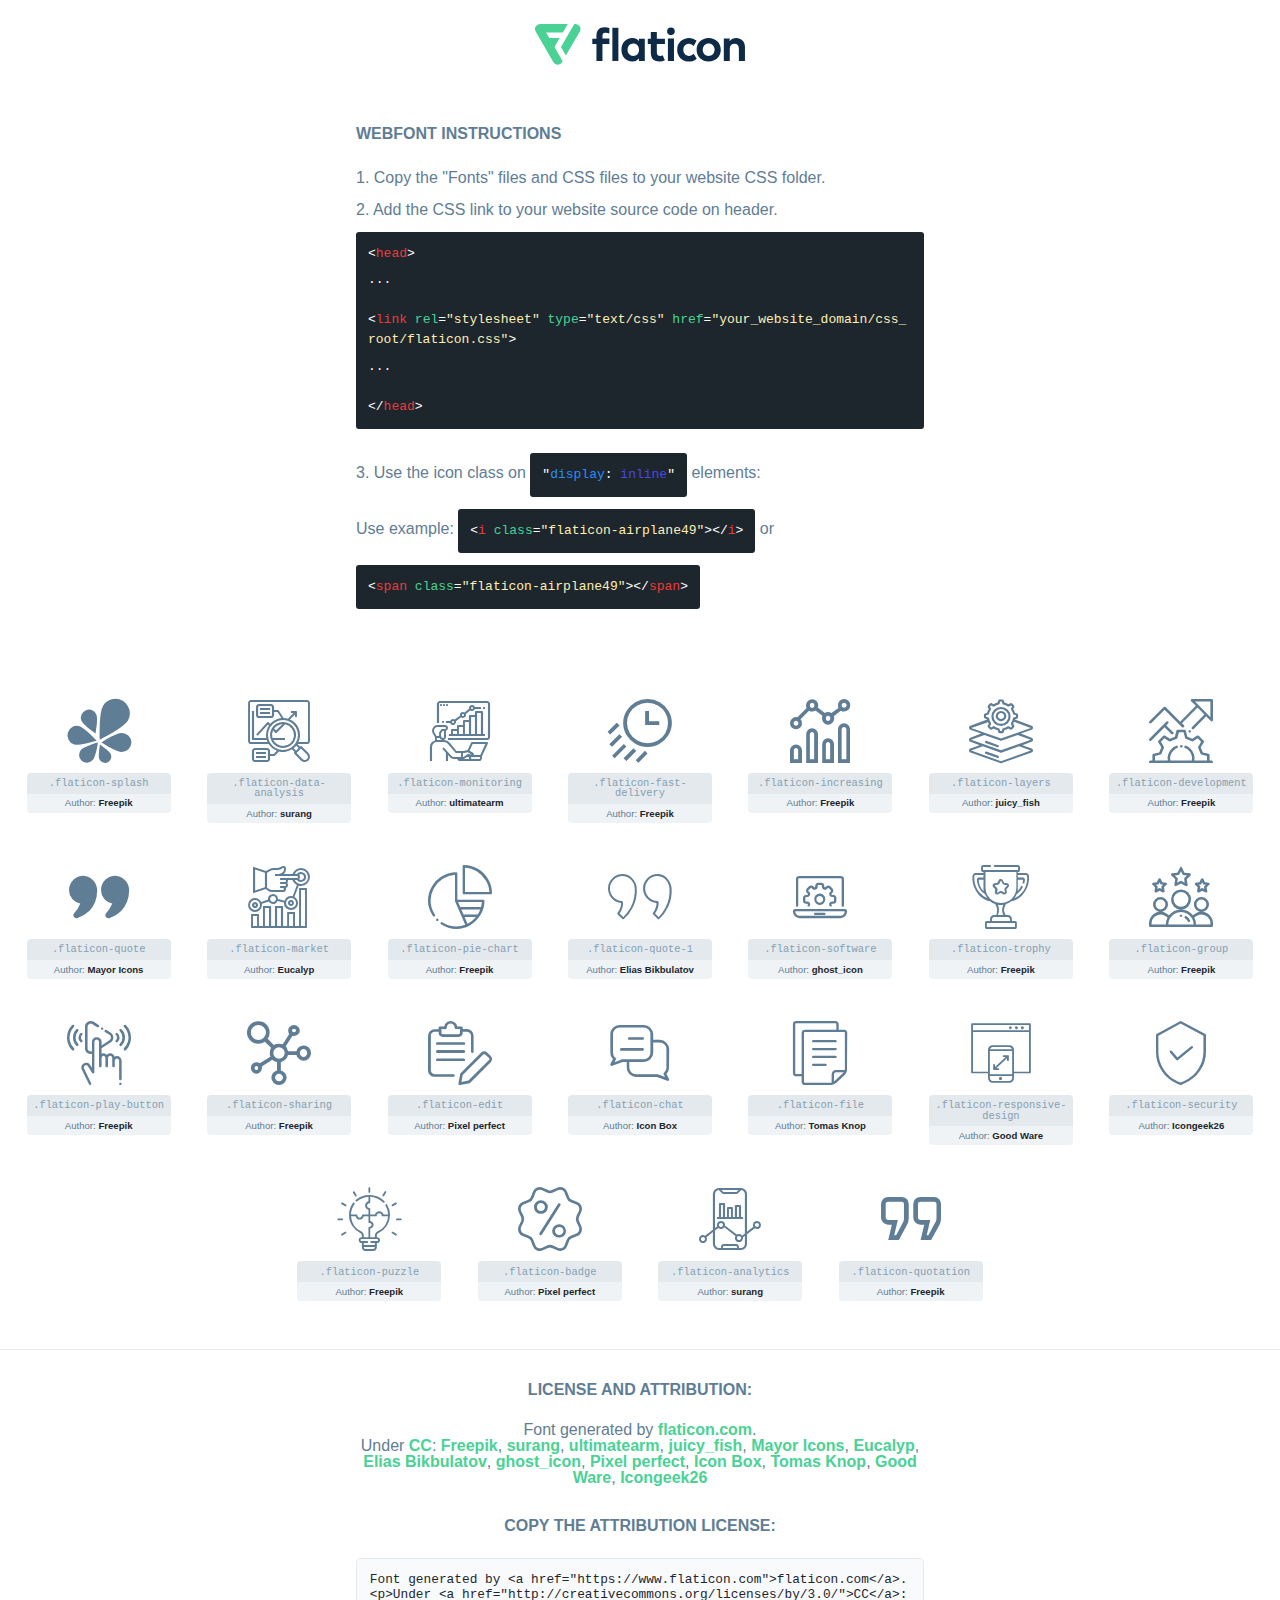
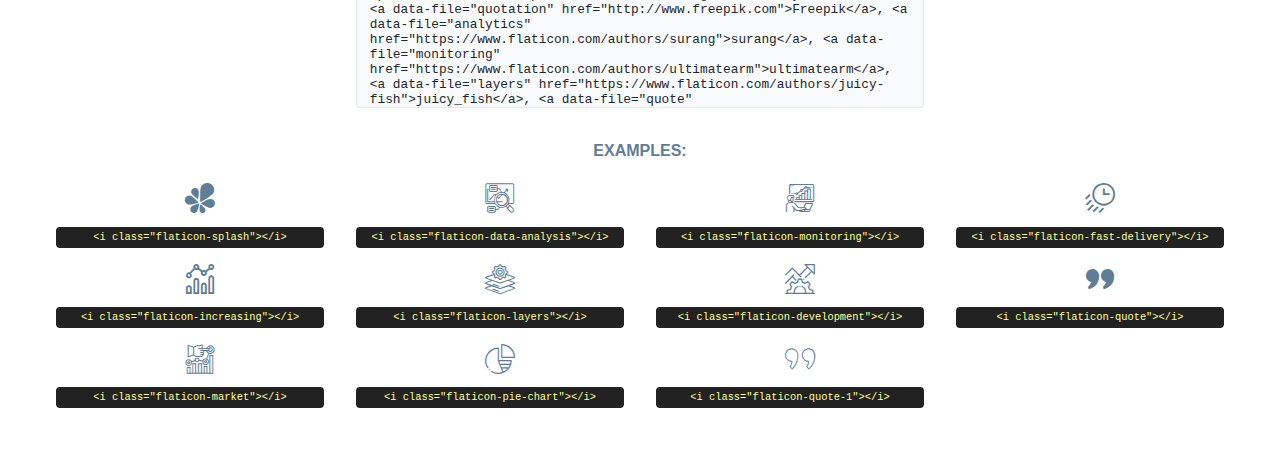
<file: assets/fonts/flaticon.html>
<!DOCTYPE html>
<html lang="en">
<head>
    <title>Flaticon Webfont</title>
    <link rel="stylesheet" type="text/css" href="flaticon.css"/>
    <meta charset="UTF-8">
    <style>
        html, body, div, span, applet, object, iframe,
        h1, h2, h3, h4, h5, h6, p, blockquote, pre,
        a, abbr, acronym, address, big, cite, code,
        del, dfn, em, img, ins, kbd, q, s, samp,
        small, strike, strong, sub, sup, tt, var,
        b, u, i, center,
        dl, dt, dd, ol, ul, li,
        fieldset, form, label, legend,
        table, caption, tbody, tfoot, thead, tr, th, td,
        article, aside, canvas, details, embed,
        figure, figcaption, footer, header, hgroup,
        menu, nav, output, ruby, section, summary,
        time, mark, audio, video {
            margin: 0;
            padding: 0;
            border: 0;
            font-size: 100%;
            font: inherit;
            vertical-align: baseline;
        }

        /* HTML5 display-role reset for older browsers */
        article, aside, details, figcaption, figure,
        footer, header, hgroup, menu, nav, section {
            display: block;
        }

        body {
            line-height: 1;
        }

        ol, ul {
            list-style: none;
        }

        blockquote, q {
            quotes: none;
        }

        blockquote:before, blockquote:after,
        q:before, q:after {
            content: '';
            content: none;
        }

        table {
            border-collapse: collapse;
            border-spacing: 0;
        }

        body {
            font-family: Helvetica, Arial, sans-serif;
            font-size: 16px;
            color: #5f7d95;
        }

        a {
            color: #4AD295;
            font-weight: bold;
            text-decoration: none;
        }

        * {
            -moz-box-sizing: border-box;
            -webkit-box-sizing: border-box;
            box-sizing: border-box;
            margin: 0;
            padding: 0;
        }

        [class^="flaticon-"]:before, [class*=" flaticon-"]:before, [class^="flaticon-"]:after, [class*=" flaticon-"]:after {
            font-family: Flaticon;
            font-size: 30px;
            font-style: normal;
            margin-left: 20px;
            color: #333;
        }

        .wrapper {
            max-width: 600px;
            margin: auto;
            padding: 0 1em;
        }

        .title {
            margin-bottom: 24px;
            text-transform: uppercase;
            font-weight: bold;
        }

        header {
            text-align: center;
            padding: 24px;
        }

        header .logo {
            width: 210px;
            height: auto;
            border: none;
            display: inline-block;
        }

        header strong {
            font-size: 28px;
            font-weight: 500;
            vertical-align: middle;
        }

        .demo {
            margin: 2em auto;
            line-height: 1.25em;
        }

        .demo ul li {
            margin-bottom: 12px;
        }

        .demo ul li code {
            background-color: #1D262D;
            border-radius: 3px;
            padding: 12px;
            display: inline-block;
            color: #fff;
            font-family: Consolas, Monaco, Lucida Console, Liberation Mono, DejaVu Sans Mono, Bitstream Vera Sans Mono, Courier New, monospace;
            font-weight: lighter;
            margin-top: 12px;
            font-size: 13px;
            word-break: break-all;
        }

        .demo ul li code .red {
            color: #EC3A3B;
        }

        .demo ul li code .green {
            color: #4AD295;
        }

        .demo ul li code .yellow {
            color: #FFEEB6;
        }

        .demo ul li code .blue {
            color: #2C8CF4;
        }

        .demo ul li code .purple {
            color: #4949E7;
        }

        .demo ul li code .dots {
            margin-top: 0.5em;
            display: block;
        }

        #glyphs {
            border-bottom: 1px solid #E3E9ED;
            padding: 2em 0;
            text-align: center;
        }

        .glyph {
            display: inline-block;
            width: 9em;
            margin: 1em;
            text-align: center;
            vertical-align: top;
            background: #FFF;
        }

        .glyph .flaticon {
            padding: 10px;
            display: block;
            font-family: "Flaticon";
            font-size: 64px;
            line-height: 1;
        }

        .glyph .flaticon:before {
            font-size: 64px;
            color: #5f7d95;
            margin-left: 0;
        }

        .class-name {
            font-size: 0.65em;
            background-color: #E3E9ED;
            color: #869FB2;
            border-radius: 4px 4px 0 0;
            padding: 0.5em;
            font-family: Consolas, Monaco, Lucida Console, Liberation Mono, DejaVu Sans Mono, Bitstream Vera Sans Mono, Courier New, monospace;
        }

        .author-name {
            font-size: 0.6em;
            background-color: #EFF3F6;
            border-top: 0;
            border-radius: 0 0 4px 4px;
            padding: 0.5em;
        }

        .author-name a {
            color: #1D262D;
        }

        .class-name:last-child {
            font-size: 10px;
            color: #888;
        }

        .class-name:last-child a {
            font-size: 10px;
            color: #555;
        }

        .glyph > input {
            display: block;
            width: 100px;
            margin: 5px auto;
            text-align: center;
            font-size: 12px;
            cursor: text;
        }

        .glyph > input.icon-input {
            font-family: "Flaticon";
            font-size: 16px;
            margin-bottom: 10px;
        }

        .attribution .title {
            margin-top: 2em;
        }

        .attribution textarea {
            background-color: #F8FAFB;
            color: #1D262D;
            padding: 1em;
            border: none;
            box-shadow: none;
            border: 1px solid #E3E9ED;
            border-radius: 4px;
            resize: none;
            width: 100%;
            height: 150px;
            font-size: 0.8em;
            font-family: Consolas, Monaco, Lucida Console, Liberation Mono, DejaVu Sans Mono, Bitstream Vera Sans Mono, Courier New, monospace;
            -webkit-appearance: none;
        }

        .attribution textarea:hover {
            border-color: #CFD9E0;
        }

        .attribution textarea:focus {
            border-color: #4AD295;
        }

        .iconsuse {
            margin: 2em auto;
            text-align: center;
            max-width: 1200px;
        }

        .iconsuse:after {
            content: '';
            display: table;
            clear: both;
        }

        .iconsuse .image {
            float: left;
            width: 25%;
            padding: 0 1em;
        }

        .iconsuse .image p {
            margin-bottom: 1em;
        }

        .iconsuse .image span {
            display: block;
            font-size: 0.65em;
            background-color: #222;
            color: #fff;
            border-radius: 4px;
            padding: 0.5em;
            color: #FFFF99;
            margin-top: 1em;
            font-family: Consolas, Monaco, Lucida Console, Liberation Mono, DejaVu Sans Mono, Bitstream Vera Sans Mono, Courier New, monospace;
        }

        .flaticon:before {
            color: #5f7d95;
        }

        #footer {
            text-align: center;
            background-color: #1D262D;
            color: #869FB2;
            padding: 12px;
            font-size: 14px;
        }

        #footer a {
            font-weight: normal;
        }

        @media (max-width: 960px) {
            .iconsuse .image {
                width: 50%;
            }
        }

        .preview {
            width: 100px;
            display: inline-block;
            margin: 10px;
        }

        .preview .inner {
            display: inline-block;
            width: 100%;
            text-align: center;
            background: #f5f5f5;
            -webkit-border-radius: 3px 3px 0 0;
            -moz-border-radius: 3px 3px 0 0;
            border-radius: 3px 3px 0 0;
        }

        .preview .inner  {
            line-height: 85px;
            font-size: 40px;
            color: #333;
        }

        .label {
            display: inline-block;
            width: 100%;
            box-sizing: border-box;
            padding: 5px;
            font-size: 10px;
            font-family: Monaco, monospace;
            color: #666;
            white-space: nowrap;
            overflow: hidden;
            text-overflow: ellipsis;
            background: #ddd;
            -webkit-border-radius: 0 0 3px 3px;
            -moz-border-radius: 0 0 3px 3px;
            border-radius: 0 0 3px 3px;
            color: #666;
        }
    </style>
</head>
<body>
    <header>
        <a href="https://www.flaticon.com/" target="_blank" class="logo">
            <svg xmlns="http://www.w3.org/2000/svg" viewBox="0 0 394.3 76.5">
                <path d="M156.6,69.4H145.3V7.1h11.3Z" style="fill:#0e2a47"/>
                <path d="M206.2,69.4h-11V64.8a15.4,15.4,0,0,1-12.6,5.7c-11.6,0-20.3-9.5-20.3-22.1s8.8-22.1,20.3-22.1a15.4,15.4,0,0,1,12.6,5.8V27.5h11Zm-32.4-21c0,6.4,4.2,11.6,10.8,11.6s10.8-4.9,10.8-11.6-4.4-11.6-10.8-11.6S173.9,42,173.9,48.4Z"
                      style="fill:#0e2a47"/>
                <path d="M262.5,13.7a7.2,7.2,0,0,1-14.4,0,7.2,7.2,0,1,1,14.4,0ZM261,69.4H249.6v-42H261Z"
                      style="fill:#0e2a47"/>
                <path id="_Trazado_" data-name="&lt;Trazado&gt;"
                      d="M139.6,17.8a16.6,16.6,0,0,0-8-1.4c-3.2.4-4.9,2-4.9,5.9v5.1h13V37.5h-13v32H115.4v-32h-7.8v-10h7.8V22.2c0-9.9,5.2-16.3,15-16.3a23.4,23.4,0,0,1,9.3,1.8Z"
                      style="fill:#0e2a47"/>
                <path d="M235.1,60c-3.5,0-6.3-1.9-6.3-7.1V37.5H244v-10H228.8V15H217.5V27.5h-5.7v10h5.7V53.7c0,10.9,5.3,16.8,15.7,16.8A22.9,22.9,0,0,0,244,68l-4.3-9.1A12.3,12.3,0,0,1,235.1,60Z"
                      style="fill:#0e2a47"/>
                <path d="M348.9,48.4c0,12.6-9.7,22.1-22.7,22.1s-22.7-9.4-22.7-22.1,9.6-22.1,22.7-22.1S348.9,35.8,348.9,48.4Zm-33.9,0c0,6.8,4.8,11.6,11.1,11.6s11.2-4.8,11.2-11.6-4.8-11.6-11.2-11.6S315.1,41.6,315.1,48.4Z"
                      style="fill:#0e2a47"/>
                <path d="M394.3,42.7V69.4H382.9V46.3c0-6.1-3-9.4-8.2-9.4s-8.9,3.2-8.9,9.5v23H354.6v-42h11v4.9c3-4.5,7.6-6.1,12.3-6.1C387.5,26.3,394.3,33,394.3,42.7Z"
                      style="fill:#0e2a47"/>
                <path d="M298,55.7h0a12.4,12.4,0,0,1-8.2,4.2h-.9l-1.8-.2a10,10,0,0,1-7.4-5.6,13.2,13.2,0,0,1-1.2-5.8,13,13,0,0,1,1.3-5.9,10.1,10.1,0,0,1,7.5-5.5h2.4a11.7,11.7,0,0,1,8.3,4.2l5.5-9.6a19.9,19.9,0,0,0-8.1-4.3,23.4,23.4,0,0,0-6.1-.8,25.2,25.2,0,0,0-7.5,1.1,20.9,20.9,0,0,0-8,4.6,21.9,21.9,0,0,0-6.8,16.4,21.9,21.9,0,0,0,6.7,16.3,20.9,20.9,0,0,0,8,4.6,25.2,25.2,0,0,0,7.7,1.2,23.6,23.6,0,0,0,6.2-.8,20,20,0,0,0,8.1-4.4Z"
                      style="fill:#0e2a47"/>
                <path d="M46.3,26.5H26.9L20.8,16H52.4L61.6,0H9.4A9.3,9.3,0,0,0,1.3,4.7a9.3,9.3,0,0,0,0,9.4L34.6,71.8a9.4,9.4,0,0,0,16.2,0l1.1-1.9L36.6,43.3Z"
                      style="fill:#4ad295"/>
                <path d="M84.2,4.7A9.3,9.3,0,0,0,76.1,0H73.8l-25,43.3,9.2,16L84.2,14A9.3,9.3,0,0,0,84.2,4.7Z"
                      style="fill:#4ad295"/>
            </svg>
        </a>
    </header>
    <section class="demo wrapper">

        <p class="title">Webfont Instructions</p>

        <ul>
            <li>
                <span class="num">1. </span>Copy the "Fonts" files and CSS files to your website CSS folder.
            </li>
            <li>
                <span class="num">2. </span>Add the CSS link to your website source code on header.
                <code class="big">
                    &lt;<span class="red">head</span>&gt;
                    <br/><span class="dots">...</span>
                    <br/>&lt;<span class="red">link</span> <span class="green">rel</span>=<span
                        class="yellow">"stylesheet"</span> <span class="green">type</span>=<span
                        class="yellow">"text/css"</span> <span class="green">href</span>=<span class="yellow">"your_website_domain/css_root/flaticon.css"</span>&gt;
                    <br/><span class="dots">...</span>
                    <br/>&lt;/<span class="red">head</span>&gt;
                </code>
            </li>

            <li>
                <p>
                    <span class="num">3. </span>Use the icon class on <code>"<span class="blue">display</span>:<span
                        class="purple"> inline</span>"</code> elements:
                    <br/>
                    Use example: <code>&lt;<span class="red">i</span> <span class="green">class</span>=<span class="yellow">&quot;flaticon-airplane49&quot;</span>&gt;&lt;/<span
                        class="red">i</span>&gt;</code> or <code>&lt;<span class="red">span</span> <span
                        class="green">class</span>=<span class="yellow">&quot;flaticon-airplane49&quot;</span>&gt;&lt;/<span
                        class="red">span</span>&gt;</code>
            </li>
        </ul>

    </section>
    <section id="glyphs">
            <div class="glyph">
                <i class="flaticon flaticon-splash"></i>
                <div class="class-name">.flaticon-splash</div>
                <div class="author-name">Author: <a data-file="splash" href="http://www.freepik.com">Freepik</a> </div>
            </div>

            <div class="glyph">
                <i class="flaticon flaticon-data-analysis"></i>
                <div class="class-name">.flaticon-data-analysis</div>
                <div class="author-name">Author: <a data-file="data-analysis" href="https://www.flaticon.com/authors/surang">surang</a> </div>
            </div>

            <div class="glyph">
                <i class="flaticon flaticon-monitoring"></i>
                <div class="class-name">.flaticon-monitoring</div>
                <div class="author-name">Author: <a data-file="monitoring" href="https://www.flaticon.com/authors/ultimatearm">ultimatearm</a> </div>
            </div>

            <div class="glyph">
                <i class="flaticon flaticon-fast-delivery"></i>
                <div class="class-name">.flaticon-fast-delivery</div>
                <div class="author-name">Author: <a data-file="fast-delivery" href="http://www.freepik.com">Freepik</a> </div>
            </div>

            <div class="glyph">
                <i class="flaticon flaticon-increasing"></i>
                <div class="class-name">.flaticon-increasing</div>
                <div class="author-name">Author: <a data-file="increasing" href="http://www.freepik.com">Freepik</a> </div>
            </div>

            <div class="glyph">
                <i class="flaticon flaticon-layers"></i>
                <div class="class-name">.flaticon-layers</div>
                <div class="author-name">Author: <a data-file="layers" href="https://www.flaticon.com/authors/juicy-fish">juicy_fish</a> </div>
            </div>

            <div class="glyph">
                <i class="flaticon flaticon-development"></i>
                <div class="class-name">.flaticon-development</div>
                <div class="author-name">Author: <a data-file="development" href="http://www.freepik.com">Freepik</a> </div>
            </div>

            <div class="glyph">
                <i class="flaticon flaticon-quote"></i>
                <div class="class-name">.flaticon-quote</div>
                <div class="author-name">Author: <a data-file="quote" href="https://www.flaticon.com/authors/mayor-icons">Mayor Icons</a> </div>
            </div>

            <div class="glyph">
                <i class="flaticon flaticon-market"></i>
                <div class="class-name">.flaticon-market</div>
                <div class="author-name">Author: <a data-file="market" href="https://www.flaticon.com/authors/eucalyp">Eucalyp</a> </div>
            </div>

            <div class="glyph">
                <i class="flaticon flaticon-pie-chart"></i>
                <div class="class-name">.flaticon-pie-chart</div>
                <div class="author-name">Author: <a data-file="pie-chart" href="http://www.freepik.com">Freepik</a> </div>
            </div>

            <div class="glyph">
                <i class="flaticon flaticon-quote-1"></i>
                <div class="class-name">.flaticon-quote-1</div>
                <div class="author-name">Author: <a data-file="quote-1" href="https://www.flaticon.com/authors/elias-bikbulatov">Elias Bikbulatov</a> </div>
            </div>

            <div class="glyph">
                <i class="flaticon flaticon-software"></i>
                <div class="class-name">.flaticon-software</div>
                <div class="author-name">Author: <a data-file="software" href="https://www.flaticon.com/authors/ghost-icon">ghost_icon</a> </div>
            </div>

            <div class="glyph">
                <i class="flaticon flaticon-trophy"></i>
                <div class="class-name">.flaticon-trophy</div>
                <div class="author-name">Author: <a data-file="trophy" href="http://www.freepik.com">Freepik</a> </div>
            </div>

            <div class="glyph">
                <i class="flaticon flaticon-group"></i>
                <div class="class-name">.flaticon-group</div>
                <div class="author-name">Author: <a data-file="group" href="http://www.freepik.com">Freepik</a> </div>
            </div>

            <div class="glyph">
                <i class="flaticon flaticon-play-button"></i>
                <div class="class-name">.flaticon-play-button</div>
                <div class="author-name">Author: <a data-file="play-button" href="http://www.freepik.com">Freepik</a> </div>
            </div>

            <div class="glyph">
                <i class="flaticon flaticon-sharing"></i>
                <div class="class-name">.flaticon-sharing</div>
                <div class="author-name">Author: <a data-file="sharing" href="http://www.freepik.com">Freepik</a> </div>
            </div>

            <div class="glyph">
                <i class="flaticon flaticon-edit"></i>
                <div class="class-name">.flaticon-edit</div>
                <div class="author-name">Author: <a data-file="edit" href="https://www.flaticon.com/authors/pixel-perfect">Pixel perfect</a> </div>
            </div>

            <div class="glyph">
                <i class="flaticon flaticon-chat"></i>
                <div class="class-name">.flaticon-chat</div>
                <div class="author-name">Author: <a data-file="chat" href="https://www.flaticon.com/authors/icon-box">Icon Box</a> </div>
            </div>

            <div class="glyph">
                <i class="flaticon flaticon-file"></i>
                <div class="class-name">.flaticon-file</div>
                <div class="author-name">Author: <a data-file="file" href="https://www.flaticon.com/authors/tomas-knop">Tomas Knop</a> </div>
            </div>

            <div class="glyph">
                <i class="flaticon flaticon-responsive-design"></i>
                <div class="class-name">.flaticon-responsive-design</div>
                <div class="author-name">Author: <a data-file="responsive-design" href="https://www.flaticon.com/authors/good-ware">Good Ware</a> </div>
            </div>

            <div class="glyph">
                <i class="flaticon flaticon-security"></i>
                <div class="class-name">.flaticon-security</div>
                <div class="author-name">Author: <a data-file="security" href="https://www.flaticon.com/authors/icongeek26">Icongeek26</a> </div>
            </div>

            <div class="glyph">
                <i class="flaticon flaticon-puzzle"></i>
                <div class="class-name">.flaticon-puzzle</div>
                <div class="author-name">Author: <a data-file="puzzle" href="http://www.freepik.com">Freepik</a> </div>
            </div>

            <div class="glyph">
                <i class="flaticon flaticon-badge"></i>
                <div class="class-name">.flaticon-badge</div>
                <div class="author-name">Author: <a data-file="badge" href="https://www.flaticon.com/authors/pixel-perfect">Pixel perfect</a> </div>
            </div>

            <div class="glyph">
                <i class="flaticon flaticon-analytics"></i>
                <div class="class-name">.flaticon-analytics</div>
                <div class="author-name">Author: <a data-file="analytics" href="https://www.flaticon.com/authors/surang">surang</a> </div>
            </div>

            <div class="glyph">
                <i class="flaticon flaticon-quotation"></i>
                <div class="class-name">.flaticon-quotation</div>
                <div class="author-name">Author: <a data-file="quotation" href="http://www.freepik.com">Freepik</a> </div>
            </div>

    </section>

    <section class="attribution wrapper"   style="text-align:center;">

        <div class="title">License and attribution:</div><div class="attrDiv">Font generated by <a href="https://www.flaticon.com">flaticon.com</a>. <div><p>Under <a href="http://creativecommons.org/licenses/by/3.0/">CC</a>: <a data-file="quotation" href="http://www.freepik.com">Freepik</a>, <a data-file="analytics" href="https://www.flaticon.com/authors/surang">surang</a>, <a data-file="monitoring" href="https://www.flaticon.com/authors/ultimatearm">ultimatearm</a>, <a data-file="layers" href="https://www.flaticon.com/authors/juicy-fish">juicy_fish</a>, <a data-file="quote" href="https://www.flaticon.com/authors/mayor-icons">Mayor Icons</a>, <a data-file="market" href="https://www.flaticon.com/authors/eucalyp">Eucalyp</a>, <a data-file="quote-1" href="https://www.flaticon.com/authors/elias-bikbulatov">Elias Bikbulatov</a>, <a data-file="software" href="https://www.flaticon.com/authors/ghost-icon">ghost_icon</a>, <a data-file="badge" href="https://www.flaticon.com/authors/pixel-perfect">Pixel perfect</a>, <a data-file="chat" href="https://www.flaticon.com/authors/icon-box">Icon Box</a>, <a data-file="file" href="https://www.flaticon.com/authors/tomas-knop">Tomas Knop</a>, <a data-file="responsive-design" href="https://www.flaticon.com/authors/good-ware">Good Ware</a>, <a data-file="security" href="https://www.flaticon.com/authors/icongeek26">Icongeek26</a></p>  </div>
        </div>
        <div class="title">Copy the Attribution License:</div>

        <textarea onclick="this.focus();this.select();">Font generated by &lt;a href=&quot;https://www.flaticon.com&quot;&gt;flaticon.com&lt;/a&gt;. <p>Under <a href="http://creativecommons.org/licenses/by/3.0/">CC</a>: <a data-file="quotation" href="http://www.freepik.com">Freepik</a>, <a data-file="analytics" href="https://www.flaticon.com/authors/surang">surang</a>, <a data-file="monitoring" href="https://www.flaticon.com/authors/ultimatearm">ultimatearm</a>, <a data-file="layers" href="https://www.flaticon.com/authors/juicy-fish">juicy_fish</a>, <a data-file="quote" href="https://www.flaticon.com/authors/mayor-icons">Mayor Icons</a>, <a data-file="market" href="https://www.flaticon.com/authors/eucalyp">Eucalyp</a>, <a data-file="quote-1" href="https://www.flaticon.com/authors/elias-bikbulatov">Elias Bikbulatov</a>, <a data-file="software" href="https://www.flaticon.com/authors/ghost-icon">ghost_icon</a>, <a data-file="badge" href="https://www.flaticon.com/authors/pixel-perfect">Pixel perfect</a>, <a data-file="chat" href="https://www.flaticon.com/authors/icon-box">Icon Box</a>, <a data-file="file" href="https://www.flaticon.com/authors/tomas-knop">Tomas Knop</a>, <a data-file="responsive-design" href="https://www.flaticon.com/authors/good-ware">Good Ware</a>, <a data-file="security" href="https://www.flaticon.com/authors/icongeek26">Icongeek26</a></p> 
        </textarea>

    </section>

    <section class="iconsuse">

        <div class="title">Examples:</div>
            <div class="image">
                <p>
                    <i class="flaticon flaticon-splash"></i>
                    <span>&lt;i class=&quot;flaticon-splash&quot;&gt;&lt;/i&gt;</span>
                </p>
            </div>
            <div class="image">
                <p>
                    <i class="flaticon flaticon-data-analysis"></i>
                    <span>&lt;i class=&quot;flaticon-data-analysis&quot;&gt;&lt;/i&gt;</span>
                </p>
            </div>
            <div class="image">
                <p>
                    <i class="flaticon flaticon-monitoring"></i>
                    <span>&lt;i class=&quot;flaticon-monitoring&quot;&gt;&lt;/i&gt;</span>
                </p>
            </div>
            <div class="image">
                <p>
                    <i class="flaticon flaticon-fast-delivery"></i>
                    <span>&lt;i class=&quot;flaticon-fast-delivery&quot;&gt;&lt;/i&gt;</span>
                </p>
            </div>
            <div class="image">
                <p>
                    <i class="flaticon flaticon-increasing"></i>
                    <span>&lt;i class=&quot;flaticon-increasing&quot;&gt;&lt;/i&gt;</span>
                </p>
            </div>
            <div class="image">
                <p>
                    <i class="flaticon flaticon-layers"></i>
                    <span>&lt;i class=&quot;flaticon-layers&quot;&gt;&lt;/i&gt;</span>
                </p>
            </div>
            <div class="image">
                <p>
                    <i class="flaticon flaticon-development"></i>
                    <span>&lt;i class=&quot;flaticon-development&quot;&gt;&lt;/i&gt;</span>
                </p>
            </div>
            <div class="image">
                <p>
                    <i class="flaticon flaticon-quote"></i>
                    <span>&lt;i class=&quot;flaticon-quote&quot;&gt;&lt;/i&gt;</span>
                </p>
            </div>
            <div class="image">
                <p>
                    <i class="flaticon flaticon-market"></i>
                    <span>&lt;i class=&quot;flaticon-market&quot;&gt;&lt;/i&gt;</span>
                </p>
            </div>
            <div class="image">
                <p>
                    <i class="flaticon flaticon-pie-chart"></i>
                    <span>&lt;i class=&quot;flaticon-pie-chart&quot;&gt;&lt;/i&gt;</span>
                </p>
            </div>
            <div class="image">
                <p>
                    <i class="flaticon flaticon-quote-1"></i>
                    <span>&lt;i class=&quot;flaticon-quote-1&quot;&gt;&lt;/i&gt;</span>
                </p>
            </div>
            <div
</file>
<file: assets/css/flaticon.css>
@font-face {
    font-family: "flaticon";
    src: url("../fonts/flaticon.ttf?98353b5e9709cae8aa6e7f88df8a78aa") format("truetype"),
url("../fonts/flaticon.woff?98353b5e9709cae8aa6e7f88df8a78aa") format("woff"),
url("../fonts/flaticon.woff2?98353b5e9709cae8aa6e7f88df8a78aa") format("woff2"),
url("../fonts/flaticon.eot?98353b5e9709cae8aa6e7f88df8a78aa#iefix") format("embedded-opentype"),
url("../fonts/flaticon.svg?98353b5e9709cae8aa6e7f88df8a78aa#flaticon") format("svg");
}

i[class^="flaticon-"]:before, i[class*=" flaticon-"]:before {
    font-family: flaticon !important;
    font-style: normal;
    font-weight: normal !important;
    font-variant: normal;
    text-transform: none;
    line-height: 1;
    -webkit-font-smoothing: antialiased;
    -moz-osx-font-smoothing: grayscale;
}

.flaticon-splash:before {
    content: "\f101";
}
.flaticon-data-analysis:before {
    content: "\f102";
}
.flaticon-monitoring:before {
    content: "\f103";
}
.flaticon-fast-delivery:before {
    content: "\f104";
}
.flaticon-increasing:before {
    content: "\f105";
}
.flaticon-layers:before {
    content: "\f106";
}
.flaticon-development:before {
    content: "\f107";
}
.flaticon-quote:before {
    content: "\f108";
}
.flaticon-market:before {
    content: "\f109";
}
.flaticon-pie-chart:before {
    content: "\f10a";
}
.flaticon-quote-1:before {
    content: "\f10b";
}
.flaticon-software:before {
    content: "\f10c";
}
.flaticon-trophy:before {
    content: "\f10d";
}
.flaticon-group:before {
    content: "\f10e";
}
.flaticon-play-button:before {
    content: "\f10f";
}
.flaticon-sharing:before {
    content: "\f110";
}
.flaticon-edit:before {
    content: "\f111";
}
.flaticon-chat:before {
    content: "\f112";
}
.flaticon-file:before {
    content: "\f113";
}
.flaticon-responsive-design:before {
    content: "\f114";
}
.flaticon-security:before {
    content: "\f115";
}
.flaticon-puzzle:before {
    content: "\f116";
}
.flaticon-badge:before {
    content: "\f117";
}
.flaticon-analytics:before {
    content: "\f118";
}
.flaticon-quotation:before {
    content: "\f119";
}
</file>
<file: assets/css/nice-select.css>
.nice-select {
  -webkit-tap-highlight-color: transparent;
  background-color: #fff;
  border-radius: 5px;
  border: solid 1px #e8e8e8;
  box-sizing: border-box;
  clear: both;
  cursor: pointer;
  display: block;
  float: left;
  font-family: inherit;
  font-size: 14px;
  font-weight: normal;
  height: 42px;
  line-height: 40px;
  outline: none;
  padding-left: 18px;
  padding-right: 30px;
  position: relative;
  text-align: left !important;
  -webkit-transition: all 0.2s ease-in-out;
  transition: all 0.2s ease-in-out;
  -webkit-user-select: none;
     -moz-user-select: none;
      -ms-user-select: none;
          user-select: none;
  white-space: nowrap;
  width: auto; }
  .nice-select:hover {
    border-color: #dbdbdb; }
  .nice-select:active, .nice-select.open, .nice-select:focus {
    border-color: #999; }
  .nice-select:after {
    border-bottom: 2px solid #999;
    border-right: 2px solid #999;
    content: '';
    display: block;
    height: 5px;
    margin-top: -4px;
    pointer-events: none;
    position: absolute;
    right: 12px;
    top: 50%;
    -webkit-transform-origin: 66% 66%;
        -ms-transform-origin: 66% 66%;
            transform-origin: 66% 66%;
    -webkit-transform: rotate(45deg);
        -ms-transform: rotate(45deg);
            transform: rotate(45deg);
    -webkit-transition: all 0.15s ease-in-out;
    transition: all 0.15s ease-in-out;
    width: 5px; }
  .nice-select.open:after {
    -webkit-transform: rotate(-135deg);
        -ms-transform: rotate(-135deg);
            transform: rotate(-135deg); }
  .nice-select.open .list {
    opacity: 1;
    pointer-events: auto;
    -webkit-transform: scale(1) translateY(0);
        -ms-transform: scale(1) translateY(0);
            transform: scale(1) translateY(0); }
  .nice-select.disabled {
    border-color: #ededed;
    color: #999;
    pointer-events: none; }
    .nice-select.disabled:after {
      border-color: #cccccc; }
  .nice-select.wide {
    width: 100%; }
    .nice-select.wide .list {
      left: 0 !important;
      right: 0 !important; }
  .nice-select.right {
    float: right; }
    .nice-select.right .list {
      left: auto;
      right: 0; }
  .nice-select.small {
    font-size: 12px;
    height: 36px;
    line-height: 34px; }
    .nice-select.small:after {
      height: 4px;
      width: 4px; }
    .nice-select.small .option {
      line-height: 34px;
      min-height: 34px; }
  .nice-select .list {
    background-color: #fff;
    border-radius: 5px;
    box-shadow: 0 0 0 1px rgba(68, 68, 68, 0.11);
    box-sizing: border-box;
    margin-top: 4px;
    opacity: 0;
    overflow: hidden;
    padding: 0;
    pointer-events: none;
    position: absolute;
    top: 100%;
    left: 0;
    -webkit-transform-origin: 50% 0;
        -ms-transform-origin: 50% 0;
            transform-origin: 50% 0;
    -webkit-transform: scale(0.75) translateY(-21px);
        -ms-transform: scale(0.75) translateY(-21px);
            transform: scale(0.75) translateY(-21px);
    -webkit-transition: all 0.2s cubic-bezier(0.5, 0, 0, 1.25), opacity 0.15s ease-out;
    transition: all 0.2s cubic-bezier(0.5, 0, 0, 1.25), opacity 0.15s ease-out;
    z-index: 9; }
    .nice-select .list:hover .option:not(:hover) {
      background-color: transparent !important; }
  .nice-select .option {
    cursor: pointer;
    font-weight: 400;
    line-height: 40px;
    list-style: none;
    min-height: 40px;
    outline: none;
    padding-left: 18px;
    padding-right: 29px;
    text-align: left;
    -webkit-transition: all 0.2s;
    transition: all 0.2s; }
    .nice-select .option:hover, .nice-select .option.focus, .nice-select .option.selected.focus {
      background-color: #f6f6f6; }
    .nice-select .option.selected {
      font-weight: bold; }
    .nice-select .option.disabled {
      background-color: transparent;
      color: #999;
      cursor: default; }

.no-csspointerevents .nice-select .list {
  display: none; }

.no-csspointerevents .nice-select.open .list {
  display: block; }
</file>
<file: assets/css/menu.css>
/****************************************************** */
/******************  Main Header style **************** */
/****************************************************** */
.main-header {
    position: absolute;
    left: 0px;
    top: 0px;
    z-index: 999;
    width: 100%;
    -webkit-transition: all 500ms ease;
    transition: all 500ms ease;
}

.header-top p {
    font-size: 18px;
    margin-bottom: 0;
    font-weight: 500;
}

.header-left-shape {
    position: absolute;
    left: 15%;
    top: 0;
    z-index: -1;
    max-width: 5%;
}

.header-right-shape {
    position: absolute;
    right: 15%;
    top: 10px;
    z-index: -1;
    max-width: 5%;
}

.main-header .header-upper {
    position: relative;
    z-index: 5;
    width: 100%;
    left: 0;
    top: 0;
    -webkit-transition: all 500ms ease;
    transition: all 500ms ease;
}

.fixed-header .header-upper {
    top: 0;
    position: fixed;
    background: white;
    animation: sticky 1s;
    -webkit-animation: sticky 1s;
    box-shadow: 0px 0px 30px 0px rgb(87 95 245 / 10%);
    -webkit-box-shadow: 0px 0px 30px 0px rgb(87 95 245 / 10%);
}

.fixed-header .header-inner {
    border-bottom: none;
    padding-top: 10px;
    padding-bottom: 10px;
}

.header-inner {
    display: flex;
    position: relative;
    align-items: center;
    justify-content: space-between;
    border-bottom: 1px solid var(--border-color)
}

.main-header .logo {
    position: relative;
    z-index: 9;
}

/** Header Main Menu */
.main-menu .navbar-collapse {
    padding: 0px;
    margin-left: 40px;
}

.main-menu .navigation > li {
    float: left;
    display: flex;
    align-items: center;
    padding-top: 15px;
    padding-bottom: 15px;
}

.main-menu .navigation li.dropdown .dropdown-btn {
    margin-left: 7px;
}

.main-menu .navigation li a {
    position: relative;
    display: block;
    font-size: 18px;
    opacity: 1;
    font-weight: 600;
    text-transform: capitalize;
    transition: all 500ms ease;
}

.main-menu .navigation > li > a {
    margin-left: 30px;
}

.main-menu .navigation > li > a:after {
    position: absolute;
    content: '';
    height: 1px;
    top: 100%;
    left: 0;
    width: 0;
    transition: 0.5s;
    background: var(--primary-color);
}

.main-menu .navigation > li.current > a:after,
.main-menu .navigation > li:hover > a:after {
    width: 100%;
}

.main-menu .navigation li .megamenu {
    position: absolute;
    left: 0px;
    top: 100%;
    width: 100%;
    z-index: 100;
    display: none;
    padding: 20px 0;
    background: #ffffff;
    -webkit-box-shadow: 2px 2px 5px 1px rgba(0, 0, 0, 0.05), -2px 0px 5px 1px rgba(0, 0, 0, 0.05);
    box-shadow: 2px 2px 5px 1px rgba(0, 0, 0, 0.05), -2px 0px 5px 1px rgba(0, 0, 0, 0.05);
}

.main-menu .navigation li .megamenu:after {
    display: block;
    clear: both;
    content: "";
}

.main-menu .navigation li .megamenu ul {
    display: block;
    position: relative;
    top: 0;
    width: 100%;
    -webkit-box-shadow: none;
    box-shadow: none;
}

.main-menu .navigation li ul {
    position: absolute;
    left: 0;
    top: 100%;
    min-width: 200px;
    z-index: 100;
    display: none;
    border-radius: 5px;
    background: #ffffff;
    -webkit-box-shadow: 2px 2px 5px 1px rgba(0, 0, 0, 0.05), -2px 0px 5px 1px rgba(0, 0, 0, 0.05);
    box-shadow: 2px 2px 5px 1px rgba(0, 0, 0, 0.05), -2px 0px 5px 1px rgba(0, 0, 0, 0.05);
}

.main-menu .navigation li ul li {
    width: 100%;
    padding: 5px 20px;
    border-bottom: 1px solid #f2f2f2;
}

.main-menu .navigation li ul li:last-child {
    border-bottom: none;
}

.main-menu .navigation li ul li a {
    padding: 5px 0px;
    font-size: 16px;
    font-weight: 500;
    line-height: 24px;
    text-transform: capitalize;
}

.main-menu .navigation li ul li ul {
    left: 100%;
    top: 0%;
}

.main-menu .navbar-header {
    display: none;
}

.main-menu .navbar-header .navbar-toggle {
    cursor: pointer;
    background: transparent;
}

.main-menu .navbar-header .navbar-toggle .icon-bar {
    width: 30px;
    margin: 6px 0;
}

.icon-bar {
    height: 3px;
    width: 23px;
    display: block;
    margin: 4px auto;
    border-radius: 2px;
    background: var(--primary-color);
}

.menu-right .nice-select {
    border: none;
    font-size: 18px;
    font-weight: 600;
    margin-left: 30px;
    margin-right: 30px;
    padding: 0 25px 0 10px;
}

.menu-right .nice-select:hover {
    background: transparent;
    border: none;
}

.menu-right .nice-select:after {
    height: 8px;
    width: 8px;
    margin-top: -7px;
    border-width: 1px;
    border-color: black;
}

.menu-right .theme-btn {
    padding-top: 8px;
    padding-bottom: 8px;
}

/*Nav Search*/
.nav-search {
    line-height: 1;
    position: relative;
    padding-right: 30px;
    border-right: 2px solid var(--border-color);
}

.nav-search button {
    background: transparent;
}

.nav-search form {
    position: absolute;
    width: 320px;
    top: 30px;
    right: 0;
    z-index: 777;
    background-color: #fff;
    border: 1px solid var(--border-color);
    box-shadow: 0 5px 20px rgba(0, 0, 0, 0.1);
}

.nav-search form input {
    border: none;
    height: 66px;
}

.nav-search form.hide {
    display: none;
}

.nav-search form button {
    position: absolute;
    width: 50px;
    right: 0;
    top: 0;
    height: 100%;
    color: #6e6e6e;
    cursor: pointer;
    background: #fff;
    border-left: 1px solid #dedede;
}

/* Header Two */
.header-two .container {
    max-width: 1720px;
}

.header-two .nav-search,
.header-two .header-inner {
    border-color: #4b84fa;
}

.header-two.fixed-header .header-upper {
    background: var(--primary-color);
    box-shadow: 0px 0px 30px 0px rgb(0, 0, 0, 0.1);
}

.header-two .main-menu .navbar-collapse {
    margin-left: 0;
}

.header-two .navigation > li:first-child > a {
    margin-left: 0;
}

.header-two .navigation > li > a,
.header-two .navigation > li > .dropdown-btn {
    color: white;
}

.header-two .navigation > li > a:after {
    background: white;
}

.header-two .nav-search > button,
.header-two .nice-select .current {
    color: white;
}

.header-two .nice-select:after {
    border-color: white;
}

.header-three .container {
    max-width: 1880px;
}

.header-three .main-menu .navbar-collapse {
    margin-right: 40px;
}

.header-three .nav-search {
    border: none;
}

.header-three .nav-search button {
    padding: 5px;
}

.header-three .menu-right .login {
    margin-right: 30px;
    font-weight: 600;
    font-size: 18px;
}

.header-three .menu-right .login i {
    margin-left: 5px;
    font-size: 14px;
}

/* Mobile Menu */
@media only screen and (max-width: 991px) {
    .logo-outer {
        display: none;
    }
    .header-inner {
        display: block;
    }
    .main-menu {
        width: 100%;
    }
    .main-menu .navbar-header {
        display: flex;
        align-items: center;
        justify-content: space-between;
    }
    .main-menu .navigation {
        overflow: auto;
        max-height: 330px;
        padding-top: 25px;
        background: white;
    }
    .main-menu .navbar-collapse {
        background: white;
    }
    .main-menu .navigation li {
        float: none;
        display: block;
        padding: 3px 0;
        border-top: 1px solid #f3f3f3;
    }
    .main-menu .navigation > li:last-child {
        border-bottom: 1px solid #f3f3f3;
    }
    .main-menu .navigation li.dropdown .dropdown-btn {
        position: absolute;
        right: 10px;
        top: 0;
        width: 50px;
        height: 38px;
        cursor: pointer;
        line-height: 40px;
        text-align: center;
        border-left: 1px solid #f3f3f3;
    }
    .main-menu .navigation li a {
        padding: 5px 20px;
        line-height: 22px;
        width: 100%;
        margin: 0;
        font-size: 15px;
        letter-spacing: 1px;
        border-width: 4px 0 4px;
        text-transform: capitalize;
    }
    .main-menu .navigation li .megamenu {
        position: relative;
        -webkit-box-shadow: none;
        box-shadow: none;
        width: 100%;
    }
    .main-menu .navigation li .megamenu .container {
        max-width: 100%;
    }

    .main-menu .navigation li .megamenu .row {
        margin: 0px;
    }
    .main-menu .navigation li ul {
        position: relative;
        display: none;
        width: 100%;
        -webkit-box-shadow: none;
        box-shadow: none;
        background: transparent;
    }
    .main-menu .navigation li ul:after {
        display: block;
        clear: both;
        content: "";
    }
    .main-menu .navigation li ul li {
        padding: 0 20px;
        border-bottom: none;
    }
    .main-menu .navigation li ul li a {
        padding: 8px 10px;
        line-height: 22px;
    }
    .main-menu .navigation li.dropdown li.dropdown .dropdown-btn {
        right: 20px;
    }
    .main-menu .navigation li ul li ul {
        left: auto;
    }
    .main-menu .navigation li a:after,
    .main-menu .navigation li a:before {
        display: none;
    }
    .header-two .header-upper {
        background: var(--primary-color);
        box-shadow: 0px 0px 30px 0px rgba(0, 0, 0, 0.1);
    }
    .header-two .header-inner,
    .header-two .main-menu .navigation,
    .header-two .main-menu .navbar-collapse {
        background: transparent;
    }
    .header-two .icon-bar {
        background: white;
    }
    .header-two .main-menu .navigation li,
    .header-two .main-menu .navigation li.dropdown .dropdown-btn {
        border-color: #f3f3f333;
    }
    .header-two .main-menu .navigation li ul li a {
        color: white;
    }
    .main-header.header-three {
        background: white;
    }
    
}
</file>
<file: assets/css/style.css>
@charset "UTF-8";
/*-----------------------------------------------------------------------------------
    Template Name: Sland - softare landing HTML Template
    Author: wordpressriver

    Version: 1.0

    Note: This is Main Style CSS File.
-----------------------------------------------------------------------------------
	CSS INDEX
	===================
    01. Default CSS
    02. Common Class
    03. Hero Section
    04. Page Banner
    05. Partner Section
    06. Solutions
    07. About Section
    08. Counter Section
    09. Features Section
    10. Service Section
    11. Newsletter Area
    12. Feedback Area
    13. Project Area
    14. Blog Area
    15. Blog Details
    16. Sidebar Widgets
    17. Pricing Section
    18. Team Members
    19. Contact Area
    20. Dashboard Screenshot
    21. Footer Area
    22. Custom Animations
    23. Dark Version
-----------------------------------------------------------------------------------*/

/****************************************************** */
/******************** 01. Default CSS ***************** */
/****************************************************** */
* {
    margin: 0;
    padding: 0;
    border: none;
    outline: none;
    -webkit-box-shadow: none;
    box-shadow: none;
}

:root {
    scroll-behavior: auto;
    --base-color: #5b5675;
    --heading-color: #141125;
    --primary-color: #5138ee;
    --light-color: #f8f7fc;
    --yellow-color: #ffc800;
    --border-color: #edebfd;
    --base-font: 'Inter', sans-serif;
    --heading-font: 'Poppins', sans-serif;
}

.home-two {
    --primary-color: #017EFF;
}

.home-two .sub-title {
    background: #edf6ff;
}

.home-two .text-white .sub-title {
    background: #2187fe;
}

.home-two .section-title h2 span {
    background-image: url(../images/shapes/section-title-circle-yellow.png);
}

body {
    color: var(--base-color);
    font-size: 16px;
    font-weight: 400;
    line-height: 33px;
    font-family: var(--base-font);
}

a {
    color: var(--base-color);
    cursor: pointer;
    outline: none;
    -webkit-transition: 0.5s;
    transition: 0.5s;
    text-decoration: none;
}

a:focus,
a:visited {
    text-decoration: none;
    outline: none;
}

a:hover {
    text-decoration: none;
    color: var(--primary-color);
}

h1,
h2,
h3,
h4,
h5,
h6 {
    font-weight: 600;
    font-family: var(--heading-font);
}

h1,
h2,
h3,
h4,
h5,
h6,
h1 a,
h2 a,
h3 a,
h4 a,
h5 a,
h6 a {
    color: var(--heading-color);
}

.text-white h1,
.text-white h2,
.text-white h3,
.text-white h4,
.text-white h5,
.text-white h6,
.text-white h1 a,
.text-white h2 a,
.text-white h3 a,
.text-white h4 a,
.text-white h5 a,
.text-white h6 a,
.text-white.section-title h2 span {
    color: #ffffff;
}

h1 {
    font-size: 65px;
}

h2 {
    font-size: 42px;
    line-height: 1.25;
}

h3 {
    font-size: 24px;
}

h4 {
    font-size: 20px;
    line-height: 1.6;
}

h5 {
    font-size: 18px;
}

h6 {
    font-size: 16px;
}

ul,
li {
    list-style: none;
    padding: 0;
    margin: 0;
}

img {
    max-width: 100%;
    display: inline-block;
}

header:after,
section:after,
footer:after {
    display: block;
    clear: both;
    content: "";
}

/*======= Input Styles =======*/
input,
textarea,
select {
	width: 100%;
	height: 60px;
	padding: 0 25px;
	font-size: 16px;
	background-color: #fff;
	border: 1px solid #e1e1e1;
}

textarea {
	height: 170px;
	display: inherit;
	padding-top: 20px;
}

button:focus,
input[type="button"]:focus,
input[type="reset"]:focus,
input[type="submit"]:focus {
    outline: none;
}

::-webkit-input-placeholder {
	opacity: 1;
}

::-moz-placeholder {
	opacity: 1;
}

:-ms-input-placeholder {
	opacity: 1;
}

::-ms-input-placeholder {
	opacity: 1;
}

::placeholder {
	opacity: 1;
}

input[type=search]::-ms-clear {
	display: none;
	width: 0;
	height: 0;
}

input[type=search]::-ms-reveal {
	display: none;
	width: 0;
	height: 0;
}

input[type=search]::-webkit-search-decoration,
input[type=search]::-webkit-search-cancel-button,
input[type=search]::-webkit-search-results-button,
input[type=search]::-webkit-search-results-decoration {
	display: none;
}

input[type=checkbox], input[type=radio] {
	height: auto;
	width: auto;
}

/****************************************************** */
/****************** 02. Common Class ****************** */
/****************************************************** */
.page-wrapper {
    position: relative;
    margin: 0 auto;
    width: 100%;
    min-width: 300px;
    overflow: hidden;
}

/** Section Title */
.section-title h2 span {
    padding: 10px 10px 0 15px;
    color: var(--primary-color);
    background: url(../images/shapes/section-title-circle.png) no-repeat center/ 100% 100%;
}

.sub-title {
    line-height: 1.4;
    font-weight: 600;
    padding: 7px 20px;
    border-radius: 5px;
    margin-bottom: 20px;
    background: #f3f1fe;
    display: inline-block;
    text-transform: capitalize;
    color: var(--primary-color);
}

.text-white .sub-title {
    color: white;
    background: #5d46ef;
}

/** Button styles */
.theme-btn,
a.theme-btn {
    z-index: 1;
    cursor: pointer;
    font-weight: 700;
    transition: 0.5s;
    position: relative;
    text-align: center;
    padding: 11px 30px;
    border-radius: 5px;
    align-items: center;
    display: inline-flex;
    justify-content: center;
    text-transform: capitalize;
}

.theme-btn,
a.theme-btn,
.theme-btn.style-two:hover,
a.theme-btn.style-two:hover {
    color: white;
    background: var(--primary-color);
}

.theme-btn:hover,
a.theme-btn:hover,
.theme-btn.style-two,
a.theme-btn.style-two {
    background: #f3f1fe;
    color: var(--primary-color);
}

.theme-btn i,
a.theme-btn i {
    font-size: 12px;
    margin-left: 10px;
}

.theme-btn.style-three,
a.theme-btn.style-three {
    background: white;
    color: var(--primary-color);
    border: 2px solid var(--primary-color);
}

.theme-btn.style-three:hover,
a.theme-btn.style-three:hover {
    color: white;
    background: var(--primary-color);
}

.theme-btn.style-four,
a.theme-btn.style-four {
    color: var(--heading-color);
    background: var(--yellow-color);
    border: 1px solid var(--yellow-color);
}

.theme-btn.style-four:hover,
a.theme-btn.style-four:hover {
    color: white;
    border-color: white;
    background: transparent;
}

.theme-btn.style-five,
a.theme-btn.style-five {
    border: 1px solid white;
}

.theme-btn.style-five:hover,
a.theme-btn.style-five:hover {
    color: var(--heading-color);
    background: var(--yellow-color);
    border-color: var(--yellow-color);
}

/* Learn More Btn */
.learn-more {
    padding: 10px;
    display: block;
    font-weight: 700;
    text-align: center;
    color: var(--primary-color);
}

.learn-more:hover {
    color: white;
    background: var(--primary-color);
}

.learn-more i {
    font-size: 14px;
    margin-left: 5px;
}

/* Read More Btn */
.read-more {
    font-weight: 700;
    display: inline-block;
    color: var(--primary-color);
}

.read-more:hover {
    text-decoration: underline;
}

.read-more i {
    font-size: 13px;
    margin-left: 5px;
}

/*social link style One */
.social-style-one {
    display: flex;
}

.social-style-one a {
    height: 40px;
    width: 40px;
    line-height: 40px;
    border-radius: 50%;
    text-align: center;
    margin: 0 10px 5px 0;
    background: #e7e4fb;
    color: var(--primary-color);
}

.social-style-one a:last-child {
    margin-right: 0;
}

.social-style-one a:hover {
    color: white;
    background: var(--primary-color);
}

/* List Style one */
.list-style-one li {
    font-weight: 600;
    font-size: 18px;
    display: flex;
}

.list-style-one li:before {
    content: "\f00c";
    font-size: 12px;
    height: 25px;
    width: 25px;
    flex: none;
    line-height: 25px;
    border-radius: 50%;
    text-align: center;
    background: #f3f1fe;
    margin: 5px 12px 0 0;
    color: var(--primary-color);
    font-family: 'Font Awesome 5 Free'
}

.list-style-one li:not(:last-child) {
    margin-bottom: 15px;
}

/* List Style Two */
.list-style-two {
    display: flex;
    flex-wrap: wrap;
}

.list-style-two li {
    width: 100%;
    margin-bottom: 5px;
}

.list-style-two.two-column li {
    width: 50%;
}

.list-style-two a {
    position: relative;
}

.list-style-two a:before {
    content: "\f061";
    font-weight: 600;
    font-size: 14px;
    left: 0;
    opacity: 0;
    transition: 0.5s;
    position: absolute;
    font-family: "Font Awesome 5 Free";
}

.list-style-two a:hover {
    padding-left: 20px;
    font-weight: 500;
    text-decoration: underline;
}

.list-style-two a:hover:before {
    opacity: 1;
}

/* List Style Three */
.list-style-three li {
    font-weight: 600;
    margin-bottom: 6px;
}

.list-style-three li i {
    color: var(--primary-color);
    margin-right: 10px;
    font-size: 18px;
    width: 22px;
}

.list-style-three a:hover {
    text-decoration: underline;
}


/*** Preloader style ** */
.preloader {
    position: fixed;
    left: 0;
    top: 0;
    width: 100%;
    height: 100%;
    z-index: 9999999;
    background-color: #FFFFFF;
    background-position: center center;
    background-repeat: no-repeat;
    background-image: url(../images/preloader.gif);
}

/*** Scroll Top style ** */
.scroll-top {
    width: 50px;
    height: 50px;
    position: fixed;
    bottom: 25px;
    right: 25px;
    z-index: 99;
    display: none;
    cursor: pointer;
    border-radius: 50%;
    color: white;
    font-size: 18px;
    border: 1px solid #ffffff33;
    background: var(--primary-color);
    -webkit-animation: pulse 2s infinite;
    animation: pulse 2s infinite;
}

/* text inputs and testarea */
.form-group {
    margin-bottom: 25px;
}

.form-group label {
    cursor: pointer;
    font-size: 20px;
    font-weight: 600;
    margin-bottom: 11px;
    text-transform: capitalize;
    color: var(--heading-color);
    font-family: var(--heading-font);
}

.nice-select,
.form-group input,
.form-group textarea,
.input-group input,
.input-group textarea {
    float: none;
    height: auto;
    border-radius: 5px;
    padding: 15px 25px;
    background: transparent;
    border: 1px solid #eff0f0;
}

.nice-select:focus {
    border-color: #eff0f0;
}

.nice-select:hover,
.form-group input:focus,
.form-group textarea:focus,
.input-group input:focus,
.input-group textarea:focus {
    box-shadow: none;
    background: #f8f7fc;
    border-color: #f8f7fc;
}

.form-group select,
.input-group select {
    font-size: 18px;
    border-radius: 5px;
    background: transparent;
    border: 1px solid #21282f;
}

.before-none:before {
    display: none;
}

.after-none:after {
    display: none;
}

/* overlay */
.overlay {
    position: relative;
}

.overlay:before {
    position: absolute;
    content: '';
    height: 100%;
    width: 100%;
    left: 0;
    top: 0;
    opacity: 0.75;
    background: var(--light-color);
}

.overlay * {
    z-index: 2;
    position: relative;
}

.rel {
    position: relative;
}

.abs {
    position: absolute;
}

.z-0 {
    z-index: 0;
}

.z--1 {
    z-index: -1;
}

.z-1 {
    z-index: 1;
}

.z-2 {
    z-index: 2;
}

.z-3 {
    z-index: 3;
}

.z-4 {
    z-index: 4;
}

.z-5 {
    z-index: 5;
}

/* Colors + Backgrounds */
.bg-lighter {
    background: var(--light-color);
}

.bg-blue {
    background: var(--primary-color);
}

.bg-gray {
    background: #222b40;
}

.bgs-cover {
    background-size: cover;
    background-position: center;
}

.br-5 {
    border-radius: 5px;
}

.br-10 {
    border-radius: 10px;
}

.row.no-gap {
    margin-left: 0;
    margin-right: 0;
}

.row.no-gap > div {
    padding-left: 0;
    padding-right: 0;
}

/* Shapes */
.dots-shape {
    z-index: -1;
    left: 6%;
    top: 30%;
    position: absolute;
    animation: slideUpDown 20s infinite linear;
}

.tringle-shape {
    z-index: -1;
    left: 3%;
    bottom: 30%;
    position: absolute;
    animation: shapeAnimationOne 20s infinite linear;
}

.close-shape {
    z-index: -1;
    left: 50%;
    top: 25%;
    position: absolute;
    animation: shapeAnimationThree 20s infinite linear;
}

.circle-shape {
    z-index: -1;
    right: 8%;
    bottom: 0;
    position: absolute;
    animation: shapeAnimationTwo 20s infinite linear;
}

.bg-yellow-shape {
    width: 120vw;
    height: 250px;
    top: 20%;
    z-index: 2;
    left: -10vw;
    position: absolute;
    transform: rotate(5deg);
    background: var(--yellow-color);
}

/****************************************************** */
/***************** 03. Hero Section  ****************** */
/****************************************************** */
.hero-content p,
.hero-content-three p,
.hero-content .sub-title {
    font-size: 18px;
}

.hero-content p,
.hero-content-three p {
    max-width: 525px;
}

.hero-btns .theme-btn:first-child {
    margin-right: 15px;
}

/*Hero Home Two*/
.hero-content-two p {
    font-size: 18px;
    max-width: 850px;
    margin-left: auto;
    margin-right: auto;
}

.section-alpha-text {
    color: white;
    opacity: 0.05;
    line-height: 0;
    font-size: 280px;
    font-weight: 700;
    text-align: center;
    font-family: var(--heading-font);
}

.hero-section-two .close-shape {
    left: 80%;
}

.hero-section-two .tringle-shape {
    bottom: 40%;
}

.hero-section-two .left-circles {
    opacity: 0.25;
    height: 365px;
    width: 365px;
    left: -250px;
    top: 200px;
}

.hero-section-two .left-circles:after {
    height: 100%;
    width: 100%;
}

.hero-section-two .right-circles {
    opacity: 0.25;
    right: -200px;
    top: 150px;
}

/* Hero Three */
.hero-section-three:before {
    content: '';
    left: 0;
    top: 0;
    width: 480px;
    height: 480px;
    border-radius: 50%;
    text-align: center;
    position: absolute;
    filter: blur(250px);
    background: #ee9a38;
    transform: translate(-50%, -60%);
}

.hero-content-three .newsletter-email {
    max-width: 585px;
}

.hero-content-three .newsletter-email input {
    border-color: var(--primary-color);
    background-color: transparent;
}

.hero-content-three .newsletter-email button {
    background: var(--primary-color);
}

.hero-content-three .newsletter-email button i {
    font-size: 13px;
}

.hero-content-three .newsletter-radios .custom-control-input:checked~label::before,
.newsletter-inner.style-two .newsletter-radios .custom-control-input:checked~label::before {
    box-shadow: none;
    background: var(--primary-color);
    border-color: var(--primary-color);
}

.hero-content-three .newsletter-radios .custom-control-input:checked~.custom-control-label::after,
.newsletter-inner.style-two .newsletter-radios .custom-control-input:checked~.custom-control-label::after {
    color: white;
}

.hero-image-three:before {
    opacity: 0.22;
    left: 10%;
    top: 10%;
    filter: blur(100px);
    background: var(--primary-color);
}

/****************************************************** */
/***************** 04. Page Banner  ******************* */
/****************************************************** */
.page-banner {
    height: 350px;
    display: flex;
    align-items: center;
}

.page-title {
    color: white;
    font-size: 55px;
    margin-bottom: 10px;
    text-transform: capitalize;
}

.breadcrumb {
    padding: 0;
    margin-bottom: 5px;
    background: transparent;
}

.breadcrumb-item a,
.breadcrumb-item.active {
    font-weight: 500;
    font-size: 22px;
    color: white;
    text-transform: capitalize;
}

.breadcrumb-item.active {
    text-decoration: underline;
}

.breadcrumb-item+.breadcrumb-item::before {
    content: "\f105";
    margin: 0 10px;
    color: white;
    float: left;
    font-weight: 600;
    font-family: "Font Awesome 5 Free"
}

.page-banner .banner-circle {
    position: absolute;
    top: 15%;
    right: 15%;
    z-index: -1;
    max-width: 22%;
}

.page-banner .dots-shape-three {
    position: absolute;
    bottom: 20%;
    right: 40%;
    z-index: -1;
    max-width: 22%;
}

/****************************************************** */
/*************** 05. Partner Section  ***************** */
/****************************************************** */
.partner-item {
    margin-bottom: 40px;
    display: inline-block;
    filter: grayscale(1) opacity(0.4);
}

.partner-item:hover {
    filter: grayscale(0) opacity(1);
}

.hero-about-bg {
    z-index: -1;
    left: 0;
    top: -555px;
    width: 100%;
    position: absolute;
}

.partner-dashboard {
    margin-top: -400px;
    position: relative;
    z-index: 3;
}

.partner-dashboard img {
    width: 100%;
}

.partner-two-wrap {
    display: flex;
    flex-wrap: wrap;
    justify-content: space-between;
}

/*Partner Three*/
.partner-item-three {
    display: inline-block;
    margin-bottom: 50px;
}

/****************************************************** */
/************** 06. Solutions Section  **************** */
/****************************************************** */
.solution-item {
    transition: 0.5s;
    background: white;
    text-align: center;
    border-radius: 5px;
    margin-bottom: 30px;
    border: 1px solid var(--border-color);
}

.solution-item:hover {
    border-color: white;
    box-shadow: 10px 0 60px rgba(81, 56, 238, 0.1);
}

.solution-content {
    padding: 35px 30px 10px;
    border-bottom: 1px solid var(--border-color);
}

.solution-content i {
    z-index: 1;
    font-size: 65px;
    position: relative;
    margin-bottom: 25px;
    display: inline-block;
    color: var(--primary-color);
}

.solution-content i:after {
    content: '';
    height: 75px;
    width: 75px;
    top: -15px;
    left: -25px;
    z-index: -1;
    position: absolute;
    background: #f3f1fe;
    border-radius: 50%;
}

.solutions-section .close-shape {
    top: 0;
    left: 75%;
}

/* Solution Two */
.solution-item-two {
    position: relative;
    padding: 45px 0 30px 45px;
}

.solution-item-two .number {
    font-size: 200px;
    font-weight: 600;
    opacity: 0.03;
    left: 0;
    top: 0;
    line-height: 1;
    position: absolute;
    color: var(--heading-color);
    font-family: var(--heading-font);
}

.solution-item-two > i {
    height: 30px;
    width: 30px;
    color: white;
    font-size: 14px;
    line-height: 30px;
    text-align: center;
    border-radius: 50%;
    margin-bottom: 25px;
    display: inline-block;
    background: var(--primary-color);
}

.solution-item-two h4 {
    margin-bottom: 15px;
    font-size: 22px;
}

.solution-item-two.color-two > i {
    background: var(--yellow-color);
}

.solution-item-two.color-three > i {
    background: #ff6101;
}

.solution-item-two.color-four > i {
    background: #f001ff;
}

/* Solutions Three */
.solutions-section-three {
    background-position: center;
    background-repeat: no-repeat;
}

.solution-item-three {
    padding: 0 50px;
    margin-bottom: 50px;
}

.solution-item-three > i {
    height: 85px;
    width: 85px;
    z-index: 1;
    font-size: 38px;
    line-height: 85px;
    background: white;
    position: relative;
    border-radius: 7px;
    margin-bottom: 44px;
    display: inline-block;
    color: var(--primary-color);
}

.solution-item-three > i:after {
    content: '';
    height: 100%;
    width: 100%;
    left: 10px;
    top: 10px;
    z-index: -1;
    opacity: 0.15;
    position: absolute;
    border-radius: 7px;
    border: 1px solid var(--border-color);
}

.solution-item-three h3 {
    font-size: 27px;
    margin-bottom: 15px;
}

.solution-item-three > a {
    color: white;
    text-decoration: underline;
}

/****************************************************** */
/****************** 07. About Section ***************** */
/****************************************************** */
.about-content-three .list-style-one {
    flex-wrap: wrap;
    display: flex;
}

.about-content-three .list-style-one li {
    font-family: var(--heading-font);
    color: var(--heading-color);
    font-size: 22px;
}

.about-content-three .list-style-one li:first-child {
    width: 55%;
}

.about-content-three .list-style-one li:before {
    height: 30px;
    width: 30px;
    color: white;
    margin-top: 2px;
    line-height: 30px;
    background: var(--primary-color);
}

/* browswr-support-content */
.browswr-support-content .solution-item-two {
    padding: 0;
    margin-top: 25px;
}

.browswr-support-content .solution-item-two p {
    margin-bottom: 0;
}

/* About Page */
.about-page-images {
    display: flex;
    align-items: center;
}

.about-page-images img:first-child {
    margin-right: 30px;
    max-width: 60%;
}

.about-page-images img:last-child {
    border-radius: 100px 100px 0 100px;
    width: 33%;
}

.solutions-section-three .number {
    left: -10px;
}

/****************************************************** */
/***************** 08. Counter Section **************** */
/****************************************************** */
.counter-section {
    transform: translateY(85px);
}

.counter-inner {
    border-radius: 7px;
    padding: 50px 65px 15px;
}

.success-item {
    display: flex;
    padding-top: 40px;
    position: relative;
    align-items: center;
    margin-bottom: 40px;
}

.success-item:before {
    content: '';
    height: 20px;
    width: 20px;
    left: -7.5px;
    top: 0;
    transition: 0.5s;
    border-radius: 50%;
    position: absolute;
    transform: scale(0);
    border: 1px solid white;
}

.success-item:hover:before {
    transform: scale(1);
}

.success-item:after {
    content: '';
    height: 5px;
    width: 5px;
    left: 0;
    top: 8px;
    background: white;
    border-radius: 50%;
    position: absolute;
}

.count-text {
    font-size: 42px;
    font-weight: 600;
    margin-right: 15px;
    font-family: var(--heading-font);
}

.count-text:after {
    content: '+';
}

.success-item p {
    font-size: 18px;
    margin-bottom: 0;
    font-weight: 500;
}

.white-circle {
    bottom: 10%;
    left: 65%;
    z-index: -1;
    position: absolute;
    animation: slideLeftRight 5s infinite linear;
}

/* Counter Two */
.counter-inner-two {
    overflow: hidden;
    border-radius: 7px;
}

.success-item.style-two {
    display: block;
    margin-bottom: 0;
    padding: 75px 75px 70px;
    border-right: 1px solid #2791ff;
}

.success-item.style-two:before {
    display: none;
}

.success-item.style-two i {
    margin-bottom: 30px;
    font-size: 55px;
    display: block;
}

.success-item.style-two:after {
    height: 90px;
    width: 90px;
    z-index: -1;
    top: 45px;
    left: 45px;
    background: #1b8bff;
}

/****************************************************** */
/**************** 09. Features Section **************** */
/****************************************************** */
.feature-item {
    display: flex;
    margin-bottom: 10px;
}

.feature-item > i {
    height: 60px;
    width: 60px;
    flex: none;
    font-size: 35px;
    transition: 0.5s;
    line-height: 66px;
    text-align: center;
    margin-right: 25px;
    border-radius: 7px;
    background: #e7e4fb;
    color: var(--primary-color);
}

.feature-item:hover > i {
    color: white;
    background: var(--primary-color);
}

/* Feature Right Images */
.feature-images {
    z-index: 1;
    max-width: 600px;
    margin-left: auto;
    position: relative;
}

.feature-images img {
    position: relative;
    border-radius: 10px;
    box-shadow: 10px 0 60px rgba(81, 56, 238, 0.1);
}

.feature-images .first {
    width: 48%;
}

.feature-images .second {
    margin-left: -7%;
    margin-top: -8%;
    width: 55%;
}

.feature-images .third {
    margin-left: 22%;
    margin-top: -14%;
    width: 36%;
}

.feature-images .fourth {
    position: relative;
    margin-left: -3%;
    margin-top: -30%;
    width: 43%;
}

.feature-images .circle-line {
    position: absolute;
    border-radius: 50%;
    box-shadow: none;
    right: -8%;
    width: 28%;
    top: 33%;
}

.features-section .circle-shape {
    bottom: 10%;
}

.features-section .close-shape {
    left: 90%;
}

/****************************************************** */
/***************** 10. Service Section **************** */
/****************************************************** */
.services-tab .nav {
    background: var(--light-color);
}

.services-tab .nav .nav-link {
    font-size: 20px;
    font-weight: 600;
    border-radius: 0;
    padding-top: 16px;
    padding-bottom: 16px;
    color: var(--heading-color);
    font-family: var(--heading-font);
    border-top: 2px solid transparent;
}

.services-tab .nav .nav-link.active {
    background: transparent;
    color: var(--primary-color);
    border-color: var(--primary-color);
}

.services-tab .tab-content {
    max-width: 1260px;
    margin-left: auto;
    margin-right: auto;
}

.service-content {
    max-width: 428px;
}

.service-content h3 {
    font-size: 27px;
    line-height: 1.45;
    margin-bottom: 15px;
}

.services-image img {
    width: 100%;
}

.dots-circle-half {
    position: absolute;
    bottom: 0;
    left: 0;
    z-index: -1;
    max-width: 20%;
}

/* Services Solutions */
.solutions-tab-nav {
    height: 100%;
}

.solutions-tab-nav .nav-item {
    margin-bottom: 20px;
}

.solutions-tab-nav .nav-link {
    display: flex;
    height: 100%;
    text-align: left;
    padding: 25px 35px;
    border-radius: 7px;
    align-items: center;
    border: 1px solid var(--border-color);
}

.solutions-tab-nav .nav-link > i {
    margin-right: 20px;
    font-size: 60px;
    flex: none;
}

.solutions-tab-nav .nav-link h3 {
    letter-spacing: -0.5px;
}

.solutions-tab-nav .nav-link p {
    margin-bottom: 0;
}

.solutions-tab-nav .nav-link:hover,
.solutions-tab-nav .nav-link.active {
    border-color: var(--primary-color);
    color: var(--primary-color);
    background: transparent;
}

/* Services Style Three */
.service-item {
    display: flex;
    background: white;
    position: relative;
    border-radius: 7px;
    margin-bottom: 30px;
    padding: 50px 45px 25px;
}

.service-item:after {
    content: '';
    height: 50px;
    width: 100%;
    left: 0;
    bottom: 0;
    opacity: 0;
    z-index: -1;
    transition: 0.25s;
    border-radius: 7px;
    position: absolute;
    background: var(--primary-color);
}

.service-item:hover:after {
    opacity: 1;
    bottom: -5px;
}

.service-item > i {
    font-size: 60px;
    display: inline-block;
    margin: 0 20px 20px 0;
    color: var(--primary-color);
}

.service-item .content h3 {
    margin-bottom: 10px;
}

/* Service Details */
.single-service-content .image img {
    width: 100%;
}

.single-service-content h2 {
    font-size: 35px;
}

.single-service-content p,
.single-service-content h2 {
    margin-bottom: 15px;
}

/* Service Style Two */
.service-item-two {
    margin-bottom: 50px;
}

.service-item-two > i {
    font-size: 66px;
    margin-bottom: 25px;
    display: inline-block;
    color: var(--primary-color);
}

/****************************************************** */
/***************** 11. Newsletter Area **************** */
/****************************************************** */
.newsletter-inner {
    margin-top: -220px;
    border-radius: 7px;
    transform: translateY(220px);
}

.newsletter-content {
    margin-left: 30px;
}

.newsletter-email {
    position: relative;
}

.newsletter-email input {
    border-radius: 7px;
    padding: 5px 30px;
    height: 70px;
}

.newsletter-email button {
    position: absolute;
    color: white;
    top: 10px;
    right: 10px;
    display: flex;
    padding: 8px 30px;
    border-radius: 5px;
    align-items: center;
    height: calc(100% - 20px);
    background: var(--heading-color);
}

.newsletter-email button i {
    margin: 3px 0 0 7px;
}

.newsletter-radios {
    display: flex;
    align-items: center;
    flex-wrap: wrap;
    margin-top: 25px;
}

.newsletter-radios .custom-radio:not(last-child) {
    margin-right: 35px;
}

.newsletter-radios .custom-radio {
    padding-left: 40px;
}

.newsletter-radios .custom-radio label {
    cursor: pointer;
}

.newsletter-radios .custom-radio label:before {
    height: 25px;
    width: 25px;
    left: -40px;
    border: 1px solid;
    background: transparent;
}

.newsletter-radios .custom-control-input:checked~label::before {
    background: transparent;
    border: 1px solid white;
}

.newsletter-radios .custom-radio label:after {
    background-image: none;
    content: '\f00c';
    font-weight: 600;
    font-size: 12px;
    left: -33px;
    top: 1px;
    opacity: 0;
    transition: 0.5s;
    font-family: "Font Awesome 5 Free";
}

.newsletter-radios .custom-control-input:checked~.custom-control-label::after {
    background-image: none;
    opacity: 1;
}

.newsletter-images {
    max-width: 570px;
    margin-top: -30px;
    position: relative;
    margin-bottom: -30px;
}

.newsletter-images .circle {
    position: absolute;
    top: 20%;
    right: 15%;
    z-index: -1;
    width: 33%;
}

.newsletter-images .dots {
    position: absolute;
    left: 20%;
    bottom: 15%;
    z-index: -1;
    width: 11%;
}

/* Newsletter style two */
.newsletter-inner.style-two:after {
    content: '';
    right: 0;
    top: 0;
    width: 40%;
    z-index: -2;
    height: 100%;
    position: absolute;
    background: url(../images/newsletter/newsletter-two-bg.png) no-repeat center/cover;
}

.newsletter-inner.style-two .sub-title {
    background: #323a4d;
}

.newsletter-inner.style-two .newsletter-email button {
    background: var(--primary-color);
}

/****************************************************** */
/****************** 12. Feedback Area ***************** */
/****************************************************** */
.feedback-section .container {
    max-width: 1350px;
}

.feedback-left-image {
    padding-top: 350px;
}

.feedback-left-image:before {
    content: '';
    top: 0;
    right: 2vw;
    width: 48vw;
    height: 88%;
    z-index: -1;
    position: absolute;
    background: url(../images/feedbacks/feedback-left-bg.jpg) no-repeat center/cover;
}

.feedback-author {
    display: flex;
    align-items: center;
    margin-bottom: 20px;
}

.feedback-author i {
    height: 60px;
    width: 60px;
    flex: none;
    color: white;
    font-size: 35px;
    line-height: 70px;
    margin-right: 25px;
    text-align: center;
    border-radius: 50%;
    background: var(--primary-color);
}

.feedback-author .author-content h3 {
    margin-bottom: 0;
}

.feedback-author .author-content span {
    font-weight: 500;
}

.feedback-wrap .feedback-author .author-content span {
    color: var(--primary-color);
}

.feedback-item p {
    font-size: 22px;
    line-height: 1.8;
}

.feedback-item p b,
.feedback-item-two p b {
    font-weight: 600;
    color: var(--primary-color);
}

.feedback-wrap .slick-dots {
    display: flex;
    margin-top: 30px;
    padding-top: 45px;
    border-top: 1px solid var(--border-color);
}

.slick-dots {
    display: flex;
}

.slick-dots li {
    height: 10px;
    width: 10px;
    cursor: pointer;
    transition: 0.5s;
    overflow: hidden;
    border-radius: 50%;
    text-indent: -100px;
    margin: 5px 10px 0 0;
    border: 2px solid #dcd7fc;
}

.slick-dots li.slick-active {
    border-color: var(--primary-color);
}

.slick-dots li button {
    background: transparent;
}

/* Feedback Style Two */
.feedback-item-two {
    margin: 15px;
    transition: 0.5s;
    padding: 40px 50px;
    background: #f8f7fc;
    border-radius: 7px;
}

.feedback-active {
    margin: 0 -15px;
}

.feedback-item-two img {
    margin-bottom: 26px;
}

.feedback-item-two p {
    margin-bottom: 30px;
    font-size: 18px;
}

.feedback-item-two:hover {
    background: white;
    box-shadow: 0px 0px 30px rgba(1, 126, 255, 0.1);
}

.slider-arrow-btns button,
.dashboard-screenshot-wrap .slick-arrow {
    height: 55px;
    width: 55px;
    border-radius: 5px;
    border: 1px solid var(--border-color);
    background: transparent;
    transition: 0.5s;
}

.slider-arrow-btns button:first-child {
    margin-right: 10px;
}

.slider-arrow-btns button:hover,
.slider-arrow-btns button:focus {
    background: var(--yellow-color);
    color: white;
}

.feedback-active .slick-dots {
    justify-content: center;
    padding-top: 40px;
}

/* Feedback Three */
.feedback-section-three {
    background-repeat: no-repeat;
}

.feedback-three-wrap {
    margin-right: -300px;
}

.feedback-three-wrap .slick-list {
    padding-right: 285px;
}

.slider-dots-area .slick-dots li {
    height: 13px;
    width: 13px;
    opacity: 0.2;
    border: 3px solid white;
}

.slider-dots-area .slick-dots li.slick-active {
    opacity: 1;
}

/****************************************************** */
/****************** 13. Project Area ****************** */
/****************************************************** */
.project-filter {
    display: flex;
    flex-wrap: wrap;
    margin-left: -5px;
    margin-right: -5px;
    justify-content: center;
}

.project-filter li {
    line-height: 1;
    font-size: 18px;
    cursor: pointer;
    font-weight: 600;
    transition: 0.5s;
    padding: 8px 13px;
    margin: 0 5px 5px;
    border-radius: 5px;
    color: var(--heading-color);
}

.project-filter li:hover,
.project-filter li.current {
    color: white;
    background: var(--primary-color);
}

.project-item {
    position: relative;
    margin-bottom: 30px;
}

.project-content {
    position: absolute;
    left: 50%;
    top: 50%;
    z-index: 2;
    opacity: 0;
    width: 260px;
    height: 260px;
    display: flex;
    transition: 0.5s;
    border-radius: 50%;
    text-align: center;
    align-items: center;
    flex-direction: column;
    justify-content: center;
    background: var(--primary-color);
    transform: translate(-50%, -50%);
}

.project-content a {
    color: white;
}

.project-content > a {
    font-size: 24px;
    display: inline-block;
}

.project-content h3 {
    margin: 10px 0 0;
    line-height: 1.4;
}

.project-item:after {
    position: absolute;
    content: '';
    height: 100%;
    width: 100%;
    left: 0;
    top: 0;
    opacity: 0;
    transition: 0.5s;
    background: black;
}

.project-item img {
    width: 100%;
}

.project-item:hover:after {
    opacity: 0.5;
}

.project-item:hover .project-content {
    opacity: 1;
}

/* Project Single */
.project-details-content p,
.project-details-content h2 {
    margin-bottom: 18px;
}

.project-details-content h2 {
    font-size: 35px;
}

.big-letter:first-letter {
    font-weight: 700;
    font-size: 30px;
    height: 50px;
    width: 50px;
    float: left;
    color: white;
    line-height: 1;
    padding: 9px 15px;
    border-radius: 5px;
    margin: 10px 15px 0 0;
    background: var(--primary-color);
}

.project-information {
    padding: 50px 60px;
    margin-top: -180px;
}

.project-info-title {
    font-size: 30px;
    position: relative;
    margin-bottom: 30px;
    padding-bottom: 28px;
}

.project-info-title:after {
    content: '';
    height: 4px;
    width: 50px;
    left: 0;
    bottom: 0;
    background: white;
    border-radius: 5px;
    position: absolute;
}

.project-info-item {
    font-weight: 500;
    font-family: var(--heading-font);
}

.project-info-item:not(:last-child) {
    border-bottom: 1px solid #6b56f1;
    padding-bottom: 25px;
    margin-bottom: 23px;
}

.project-info-item h4 {
    margin-bottom: 0;
}

/****************************************************** */
/******************** 14. Blog Area ******************* */
/****************************************************** */
.blog-item {
    position: relative;
    margin-bottom: 30px;
    box-shadow: 10px 0 60px rgba(81, 56, 238, 0.1);
}

.blog-item .image img {
    width: 100%;
}

.blog-content {
    padding: 40px 30px 10px;
    border-bottom: 1px solid var(--border-color);
}

.blog-content h4 {
    margin-bottom: 12px;
}

.blog-author {
    left: 30px;
    padding: 6px;
    display: flex;
    background: white;
    margin-top: -25px;
    border-radius: 5px;
    position: absolute;
    align-items: center;
    width: calc(100% - 60px);
    box-shadow: 10px 0 60px rgb(81 56 238 / 15%);
}

.blog-author img {
    flex: none;
    width: 36px;
    height: 36px;
    border-radius: 5px;
    margin-right: 10px;
}

.blog-author h5 {
    margin: 0;
}

.blog-meta {
    display: flex;
    flex-wrap: wrap;
    align-items: center;
    margin-bottom: 10px;
}

.blog-meta li {
    transition: 0.5s;
}

.blog-meta li:not(:last-child) {
    margin-right: 18px;
}

.blog-meta li i {
    margin-right: 5px;
}

.blog-item .learn-more {
    padding-bottom: 15px;
    padding-top: 15px;
}

/* Blog Style Two */
.blog-item-two {
    z-index: 1;
    padding: 35px;
    transition: 0.5s;
    background: white;
    position: relative;
    margin-bottom: 30px;
}

.blog-item-two h3 {
    line-height: 1.35;
    margin-bottom: 12px;
}

.blog-item-two h3 a:hover {
    text-decoration: underline;
}

.blog-two-image {
    position: absolute;
    height: 100%;
    width: 100%;
    left: 0;
    top: 0;
    opacity: 0;
    z-index: -1;
    transition: 0.5s;
    background-size: cover;
}

.blog-two-image:after {
    position: absolute;
    height: 100%;
    width: 100%;
    content: '';
    left: 0;
    top: 0;
    background: rgba(0, 0, 0, 0.8);
}

.blog-item-two:hover .blog-two-image {
    opacity: 1;
}

.blog-item-two:hover,
.blog-item-two:hover a{
    color: white;
}

/* Blog Standard */
.blog-standard-item:not(:last-child) {
    margin-bottom: 60px;
}

.blog-standard-item > img {
    margin-bottom: 35px;
    width: 100%;
}

.blog-standard-item .blog-meta {
    margin-bottom: 12px;
    font-size: 18px;
}

.blog-standard-item .blog-meta li {
    line-height: 1;
    margin-right: 25px;
    margin-bottom: 12px;
    padding-right: 25px;
    border-right: 3px solid var(--border-color);
}

.blog-standard-item > p {
    font-size: 18px;
}

.blog-standard-item h2 {
    font-size: 35px;
}

.blog-standard-item p,
.blog-standard-item h2 {
    margin-bottom: 15px;
}

.blog-standard-item .theme-btn {
    margin-top: 15px;
}

/****************************************************** */
/****************** 15. Blog Details ****************** */
/****************************************************** */
.blog-details-content h3 {
    font-size: 30px;
}

blockquote {
    z-index: 1;
    max-width: 680px;
    text-align: center;
    position: relative;
    margin: 30px auto 0;
    padding: 50px 50px 30px;
}

blockquote:before {
    position: absolute;
    content: "\f10e";
    left: 50%;
    top: 20px;
    z-index: -1;
    color: #ededed;
    line-height: 1;
    font-size: 110px;
    font-weight: 600;
    transform: translate(-50%);
    font-family: "Font Awesome 5 Free";
}

blockquote p {
    font-size: 30px;
    font-weight: 600;
    line-height: 1.33;
    font-family: var(--heading-font);
}

blockquote .name-designation {
    font-family: var(--heading-font);
}

blockquote .name-designation .name {
    font-size: 18px;
    font-weight: 600;
    color: var(--primary-color);
}

blockquote .name-designation .designation {
    font-size: 14px;
    display: inline-block;
}

/* Tags and Share */
.blog-footer .tags,
.blog-footer .social {
    display: flex;
    flex-wrap: wrap;
    font-weight: 600;
    align-items: center;
}

.blog-footer .tags b,
.blog-footer .social b {
    font-size: 18px;
    margin: 10px 15px 10px 0;
    color: var(--heading-color);
    font-family: var(--heading-font);
}

.blog-footer .tags a {
    padding: 8px 14px;
    font-size: 14px;
    line-height: 1;
    border-radius: 5px;
    margin: 5px 10px 5px 0;
    color: var(--heading-color);
    font-family: var(--heading-font);
    border: 1px solid var(--border-color);
}

.blog-footer .tags a:hover {
    color: white;
    border-color: var(--primary-color);
    background: var(--primary-color);
}

.blog-footer .social a:not(:last-child) {
    margin-right: 20px;
}

/* Comments */
.comment-item {
    display: flex;
    margin-bottom: 44px;
}

.comment-item.child-comment {
    margin-left: 80px;
}

.author-image {
    flex: none;
    max-width: 100px;
    margin-right: 30px;
}

.author-image img {
    width: 100px;
    height: 100px;
    border-radius: 50%;
}

.comment-details .name-date {
    flex-wrap: wrap;
    display: flex;
}

.comment-details .name-date h4 {
    margin-right: 15px;
}

.comment-details .name-date .date {
    font-weight: 500;
}

.comment-details p {
    margin-bottom: 5px;
}

.comment-details .reply {
    display: flex;
    font-weight: 600;
    align-items: center;
    font-family: var(--heading-font);
}

.comment-details .reply i {
    margin: 5px 0 0 5px;
}

/* Admin Comment */
.admin-comment {
    border-radius: 7px;
}

.admin-comment .comment-details h3 {
    font-size: 24px;
}

.admin-comment .social a {
    margin-right: 15px;
    color: white;
    opacity: 0.4;
}

.admin-comment .social a:hover {
    opacity: 1;
}

/****************************************************** */
/***************** 16. Sidebar Widgets **************** */
/****************************************************** */
.widget:not(:last-child) {
    margin-bottom: 55px;
}

.service-widget:not(:last-child) {
    margin-bottom: 40px;
}

.widget-title {
    position: relative;
    margin-bottom: 35px;
    padding-bottom: 28px;
}

.widget-title:after {
    position: absolute;
    content: '';
    height: 4px;
    width: 60px;
    left: 0;
    bottom: 0;
    border-radius: 5px;
    background: var(--primary-color);
}

/* Search Weidet */
.search-widget .widget-title {
    margin-bottom: 0;
}

.search-widget .widget-title:after {
    display: none;
}

.search-widget form {
    position: relative;
}

.search-widget form button {
    position: absolute;
    right: 0;
    top: 0;
    width: 66px;
    height: 100%;
    line-height: 1;
    font-size: 18px;
    background: transparent;
    color: var(--primary-color);
}

.search-widget form input {
    padding: 34px 40px;
    border-radius: 5px;
    font-size: 18px;
}

/* Category Weidet */
.category-widget li {
    display: flex;
    font-size: 18px;
    font-weight: 500;
}

.category-widget li:not(:last-child) {
    margin-bottom: 20px;
}

.category-widget li:before {
    content: "\f105";
    font-weight: 600;
    margin-right: 10px;
    font-family: "Font Awesome 5 Free";
}

.category-widget li a:not(:hover) {
    color: var(--heading-color);
}

.category-widget li span {
    margin-left: auto;
}

/* News Weidet */
.news-widget-item {
    display: flex;
    align-items: center;
}

.news-widget-item:not(:last-child) {
    margin-bottom: 25px;
}

.news-widget-item img {
    margin-right: 30px;
}

.news-widget-item h5 {
    font-weight: 700;
    line-height: 1.66;
    margin-bottom: 0;
}

.news-widget-item .date i {
    margin-right: 5px;
}

/* Tag Widget Weidet */
.tag-clouds {
    display: flex;
    flex-wrap: wrap;
}

.tag-clouds a {
    line-height: 1;
    font-weight: 600;
    padding: 10px 14px;
    border-radius: 5px;
    background: #edebfd;
    margin: 0 10px 10px 0;
    color: var(--heading-color);
}

.tag-clouds a:hover {
    color: white;
    background: var(--primary-color);
}


/* Service List Weidet */
.service-list {
    padding: 30px 35px;
    border: 1px solid var(--border-color);
}

.service-list li a {
    display: flex;
    font-size: 18px;
    font-weight: 600;
    padding: 11px 25px;
    border-radius: 5px;
    align-items: center;
    color: var(--heading-color);
    justify-content: space-between;
    background: var(--light-color);
    font-family: var(--heading-font);
}

.service-list li:not(:last-child) {
    margin-bottom: 15px;
}

.service-list li a:hover,
.service-list li.active a {
    color: white;
    background: var(--primary-color);
}

/* Call To Action Widget */
.call-action-widget {
    z-index: 1;
    overflow: hidden;
    padding: 40px 45px;
    position: relative;
    background-size: contain;
    background-repeat: no-repeat;
    background-position: bottom right;
    background-color: var(--primary-color);
    background-image: url(../images/widgets/call-to-action-bg.png);
}

.call-action-widget h3 {
    color: white;
    margin-bottom: 0;
}

.call-action-widget .h2 {
    color: white;
    font-size: 35px;
    font-weight: 600;
    margin-bottom: 22px;
    display: inline-block;
    font-family: var(--heading-color);
}

.call-action-widget .number {
    color: white;
    font-size: 17px;
    font-weight: 600;
    text-decoration: underline;
    font-family: var(--heading-font);
}

.call-action-widget .theme-btn {
    background: white;
    padding: 6px 25px;
    margin-bottom: 25px;
    color: var(--heading-color);
}

.call-action-widget .action-man {
    margin: -80px -45px -40px auto;
    position: relative;
    display: block;
    z-index: -1;
}

.call-action-widget .dots-shape {
    left: 75%;
    top: 12%;
}

.call-action-widget .circle-shape {
    right: 80%;
    bottom: 15%;
}

/* File Download */
.file-download {
    padding: 30px 35px;
    border: 1px solid var(--border-color);
}

.file-download li:not(:last-child) {
    margin-bottom: 15px;
}

.file-download li a {
    display: flex;
    border-radius: 5px;
    align-items: center;
    background: var(--light-color);
}

.file-download li a i {
    width: 55px;
    height: 55px;
    color: white;
    font-size: 22px;
    transition: 0.5s;
    line-height: 55px;
    text-align: center;
    border-radius: 5px;
    margin-right: 20px;
    background: var(--heading-color);
}

.file-download li a h5 {
    margin: 0;
}

.file-download li a:hover i {
    background: var(--primary-color);
}

/****************************************************** */
/***************** 17. Pricing Section **************** */
/****************************************************** */
.pricing-item {
    z-index: 1;
    padding: 40px;
    overflow: hidden;
    background: white;
    border-radius: 7px;
    position: relative;
    margin-bottom: 30px;
}

.pricing-item:after {
    content: '';
    height: 100%;
    width: 100%;
    left: 0;
    top: 0;
    opacity: 0;
    z-index: -1;
    transition: 0.5s;
    position: absolute;
    background: url(../images/shapes/pricing-bg.png) no-repeat top/cover;
}

.pricing-item .price-title {
    color: var(--primary-color);
    margin-bottom: 20px;
    transition: 0.5s;
}

.pricing-item .price {
    font-size: 35px;
    display: block;
    transition: 0.5s;
    font-weight: 600;
    margin-bottom: 15px;
    color: var(--heading-color);
    font-family: var(--heading-font);
}

.pricing-item .price:before {
    content: '$';
}

.pricing-item .price:after {
    content: '/monthly';
    font-weight: 400;
    font-size: 18px;
}

.pricing-item .theme-btn {
    width: 100%;
    margin-top: 5px;
    padding-top: 8px;
    background: white;
    padding-bottom: 8px;
    margin-bottom: 25px;
    color: var(--heading-color);
    border: 1px solid var(--border-color);
}

.pricing-item .list-style-one li:before {
    height: 20px;
    width: 20px;
    color: white;
    font-size: 10px;
    font-weight: 600;
    line-height: 20px;
    background: #1b8bff;
}

.pricing-item .list-style-one li {
    margin-top: 7px;
    margin-bottom: 0;
    font-weight: 500;
    transition: 0.5s;
}

.pricing-item:hover:after {
    opacity: 1;
}

.pricing-item:hover p,
.pricing-item:hover .price,
.pricing-item:hover .price-title,
.pricing-item:hover .list-style-one li {
    color: white;
}

.pricing-section .section-alpha-text {
    transform: translateY(-80px);
    margin-bottom: 0;
}

.pricing-section .close-shape {
    left: 80%;
    top: 10%;
}

.pricing-section .text-white .sub-title {
    background: #323a4d;
}

.pricing-section .left-circles,
.pricing-section .right-circles {
    opacity: 0.1;
}

/****************************************************** */
/****************** 18. Team Members ****************** */
/****************************************************** */
.team-section .counter-inner-two {
    transform: translateY(-155px);
    margin-bottom: -155px;
}

.team-member {
    text-align: center;
    margin-bottom: 50px;
}

.team-member .image {
    position: relative;
    margin-bottom: 45px;
}

.team-member .image img {
    border-radius: 0 150px 150px 150px;
}

.team-member .image a {
    position: absolute;
    height: 55px;
    width: 55px;
    bottom: 0;
    left: 50%;
    color: white;
    line-height: 55px;
    border-radius: 50%;
    transform: translate(-50%, 44%);
    background: var(--primary-color);
}

.team-member h3 {
    margin-bottom: 5px;
}

.team-member span {
    font-weight: 600;
}

/* Team Profile */
.team-profile-description h2 {
    font-size: 35px;
}

.team-profile-description h3 {
    font-size: 30px;
}

.team-profile-description p,
.team-profile-description h2,
.team-profile-description h3 {
    margin-bottom: 15px;
}

/* team skill circle progress */
.progress-content {
    position: relative;
    margin-bottom: 10px;
}

.team-skill-item {
    text-align: center;
    margin-bottom: 40px;
}

.progress-content h2 {
    position: absolute;
    left: 50%;
    top: 50%;
    font-weight: 700;
    transform: translate(-50%, -50%);
}

.progress-content h2 span {
    font-size: 18px;
}

/****************************************************** */
/****************** 19. Contact Area ****************** */
/****************************************************** */
.contact-form {
    z-index: 9;
    border-radius: 7px;
    position: relative;
    margin-top: -265px;
    padding: 80px 70px 80px;
    box-shadow: 10px 0 60px rgba(81, 56, 238, 0.1);
}

/* Contact Information */
.contact-information-area {
    max-width: 990px;
    margin-left: auto;
    margin-right: auto;
}

.contact-info-item {
    display: flex;
    padding: 35px;
    transition: 0.5s;
    border-radius: 7px;
    margin-bottom: 30px;
    background: var(--light-color);
}

.contact-info-item > i {
    height: 55px;
    width: 55px;
    flex: none;
    color: white;
    transition: 0.5s;
    border: 2px solid;
    line-height: 51px;
    text-align: center;
    margin-right: 20px;
    border-radius: 50%;
    background: var(--primary-color);
}

.contact-info-content h3 {
    margin-bottom: 0;
    transition: 0.5s;
}

.contact-info-content span {
    font-weight: 600;
    transition: 0.5s;
    text-decoration: underline;
}

.contact-info-item:hover {
    background: var(--primary-color);
}

.contact-info-item:hover h3,
.contact-info-item:hover span,
.contact-info-item:hover span a {
    color: white;
}

.contact-left-map {
    min-height: 500px;
}

.contact-form-two .form-control {
    border-width: 0 0 2px;
    padding: 0 0 20px;
    border-radius: 0;
}

.contact-form-two .form-control::placeholder {
    font-size: 18px;
    font-weight: 600;
    text-transform: capitalize;
    color: var(--heading-color);
    font-family: var(--heading-font);
}

.contact-form-two .form-control:focus {
    border-color: var(--primary-color);
    background: transparent;
}

.contact-form-two .form-group {
    margin-bottom: 50px;
}

/* Contact Info style Two */
.contact-info-item.style-two {
    padding: 0;
    margin-bottom: 40px;
    align-items: center;
    background: transparent;
}

.contact-info-item.style-two > i {
    height: 60px;
    width: 60px;
    border: none;
    font-size: 22px;
    line-height: 60px;
}

.contact-info-item.style-two h5 {
    margin-bottom: 5px;
}

.contact-info-item.style-two span {
    font-size: 22px;
    font-weight: 500;
    text-decoration: none;
}

.contact-info-item.style-two span,
.contact-info-item.style-two span a {
    color: var(--base-color);
}

/* Contact Page */
.contact-form-three .form-group {
    margin-bottom: 30px;
}

.contact-form-three .form-control {
    padding: 17px 30px;
    background: var(--light-color);
    border: 1px solid var(--light-color);
}

.contact-form-three .form-control::placeholder {
    font-size: 18px;
    font-weight: 600;
    text-transform: capitalize;
    color: var(--heading-color);
    font-family: var(--heading-font);
}

.contact-form-three .form-control:focus {
    border-color: var(--primary-color);
    background: transparent;
}

/****************************************************** */
/************ 20. Dashboard Screenshot Area *********** */
/****************************************************** */
.dashboard-screenshot-item {
    opacity: 0.25;
    text-align: right;
}

.dashboard-screenshot-item.slick-active {
    border-radius: 0;
    opacity: 1;
    z-index: 4;
}

.dashboard-screenshot-item img {
    transform: translate(calc(100% - 144px));
    display: inline-block;
    border-radius: 25px;
    width: 80%;
}

.dashboard-screenshot-item.slick-active img {
    transform: translate(0);
    border-radius: 0;
    width: 100%;
}

.dashboard-screenshot-item.slick-active + .dashboard-screenshot-item {
    text-align: left;
}

.dashboard-screenshot-item.slick-active + .dashboard-screenshot-item img {
    transform: translate(calc(144px - 100%));
}

.dashboard-screenshot-wrap .slick-track {
    align-items: center;
    display: flex;
}

.dashboard-screenshot-wrap .slick-arrow {
    color: white;
    border: none;
    z-index: 1;
    position: absolute;
    top: calc(50% - 27px);
    background: var(--heading-color);
}

.dashboard-screenshot-wrap .slick-arrow:hover,
.dashboard-screenshot-wrap .slick-arrow:focus {
    background: var(--primary-color);
}

.dashboard-screenshot-wrap .dashboard-prev {
    left: -27px;
}

.dashboard-screenshot-wrap .dashboard-next {
    right: -27px;
}

/****************************************************** */
/******************* 21. Footer Area ****************** */
/****************************************************** */
.footer-section .newsletter-inner {
    transform: translateY(-220px);
    margin-bottom: -140px;
    margin-top: 0;
}

.footer-section .newsletter-email button {
    background: var(--yellow-color);
    color: var(--heading-color);
    font-weight: 700;
}

.footer-section .bg-yellow-shape {
    top: -100px;
}

.call-to-action {
    border-radius: 7px;
    padding: 45px 90px 25px;
    transform: translateY(-80px);
}

.call-to-action-btns .theme-btn:not(:last-child) {
    border: 2px solid white;
    margin-right: 15px;
}

.call-to-action-btns .theme-btn.style-three {
    background: transparent;
    border-color: white;
    color: white;
}

.call-to-action-btns .theme-btn.style-three:hover {
    color: var(--primary-color);
    background: white;
}

.call-to-action .white-circle {
    left: 2%;
    bottom: 42%;
}

.call-to-action .white-dots {
    position: absolute;
    bottom: 25%;
    left: 45%;
}

.call-to-action .white-dots-circle {
    position: absolute;
    z-index: -1;
    right: 28%;
    top: 0;
}

/* Footer Widgets */
.footer-widget {
    margin-bottom: 50px;
}

.footer-title {
    font-size: 22px;
    font-weight: 700;
    margin-bottom: 20px;
}

.about-widget {
    max-width: 235px;
}

.about-widget p b {
    font-weight: 600;
    text-decoration: underline;
    color: var(--primary-color);
}

/* Copyright Area */
.copyright-area {
    margin-top: 15px;
    padding-top: 25px;
    padding-bottom: 10px;
    border-top: 1px solid #dfdbfa;
}

.copyright-area p a {
    color: var(--primary-color);
}

.left-circles,
.right-circles,
.left-circles:after,
.right-circles:after {
    height: 500px;
    width: 500px;
    z-index: -1;
    position: absolute;
    border-radius: 50%;
    border: 1px solid var(--border-color);
    animation: slideUpDown 4s infinite linear;
}

.left-circles:after,
.right-circles:after {
    content: '';
    top: 50%;
    animation-delay: 2s;
}

.left-circles {
    left: -350px;
    top: 5%;
}

.right-circles {
    right: -300px;
    bottom: 5%;
}

.right-circles:after {
    right: -150px;
    top: 0
}

/* Footer Style Two */
.footer-section.text-white p span,
.footer-section.text-white .copyright-area p,
.footer-section.text-white .list-style-two a,
.footer-section.text-white .list-style-three li span {
    opacity: 0.7;
}

.footer-section.text-white p b,
.footer-section.text-white .list-style-two a,
.footer-section.text-white .copyright-area p a,
.footer-section.text-white .social-style-one a,
.footer-section.text-white .list-style-three li i,
.footer-section.text-white .list-style-three li a {
    color: white;
}

.footer-section.text-white .list-style-two a:hover  {
    opacity: 1;
}

.footer-section.text-white .social-style-one a {
    background: rgba(255, 255, 255, 0.1);
}

.footer-section.text-white .social-style-one a:hover {
    background: var(--primary-color);
}

.footer-section.text-white .copyright-area {
    border-color: #394153;
}

.footer-two:before {
    content: '';
    left: 0;
    top: 100px;
    z-index: -1;
    width: 150px;
    height: 150px;
    border-radius: 50%;
    text-align: center;
    position: absolute;
    filter: blur(100px);
    background: #ee9a38;
}

.footer-two:after {
    content: '';
    bottom: 0;
    right: 0;
    z-index: -1;
    width: 250px;
    opacity: 0.5;
    height: 250px;
    border-radius: 50%;
    text-align: center;
    position: absolute;
    filter: blur(100px);
    background: #00ff12;
}

.inner-page .footer-section .newsletter-email button {
    background: var(--heading-color);
    color: white;
}

.inner-page .slider-arrow-btns button:hover,
.inner-page .slider-arrow-btns button:focus {
    background: var(--primary-color);
}

/****************************************************** */
/**************** 22. Custom Animations *************** */
/****************************************************** */
/* Menu Sticky */
@-webkit-keyframes sticky {
    0% {
        top: -100px;
    }
    100% {
        top: 0;
    }
}

@keyframes sticky {
    0% {
        top: -100px;
    }
    100% {
        top: 0;
    }
}

@keyframes shapeAnimationOne {
  0% {
    -webkit-transform:  translate(0px,0px)  rotate(0deg) ;
            transform:  translate(0px,0px)  rotate(0deg) ;
  }
  25% {
    -webkit-transform:  translate(0px,150px)  rotate(90deg) ;
            transform:  translate(0px,150px)  rotate(90deg) ;
  }
  50% {
    -webkit-transform:  translate(150px,150px)  rotate(180deg) ;
            transform:  translate(150px,150px)  rotate(180deg) ;
  }
  75% {
    -webkit-transform:  translate(150px,0px)  rotate(270deg) ;
            transform:  translate(150px,0px)  rotate(270deg) ;
  }
  100% {
    -webkit-transform:  translate(0px,0px)  rotate(360deg) ;
            transform:  translate(0px,0px)  rotate(360deg) ;
  }
}

@keyframes shapeAnimationTwo {
  0% {
    -webkit-transform:  translate(0px,0px)  rotate(0deg) ;
            transform:  translate(0px,0px)  rotate(0deg) ;
  }
  25% {
    -webkit-transform:  translate(-150px,-0px)  rotate(270deg) ;
            transform:  translate(-150px,-0px)  rotate(270deg) ;
  }
  50% {
    -webkit-transform:  translate(-150px,-150px)  rotate(180deg) ;
            transform:  translate(-150px,-150px)  rotate(180deg) ;
  }
  75% {
    -webkit-transform:  translate(-0px,-150px)  rotate(90deg) ;
            transform:  translate(-0px,-150px)  rotate(90deg) ;
  }
  100% {
    -webkit-transform:  translate(0px,0px)  rotate(360deg) ;
            transform:  translate(0px,0px)  rotate(360deg) ;
  }
}

@keyframes shapeAnimationThree {
  0% {
    -webkit-transform:  translate(0px,0px)  rotate(0deg) ;
            transform:  translate(0px,0px)  rotate(0deg) ;
  }
  25% {
    -webkit-transform:  translate(50px,150px)  rotate(90deg) ;
            transform:  translate(50px,150px)  rotate(90deg) ;
  }
  50% {
    -webkit-transform:  translate(150px,150px)  rotate(180deg) ;
            transform:  translate(150px,150px)  rotate(180deg) ;
  }
  75% {
    -webkit-transform:  translate(150px,50px)  rotate(270deg) ;
            transform:  translate(150px,50px)  rotate(270deg) ;
  }
  100% {
    -webkit-transform:  translate(0px,0px)  rotate(360deg) ;
            transform:  translate(0px,0px)  rotate(360deg) ;
  }
}

@keyframes shapeAnimationFour {
  0% {
    -webkit-transform:  translate(0px,0px)  rotate(0deg) ;
            transform:  translate(0px,0px)  rotate(0deg) ;
  }
  25% {
    -webkit-transform:  translate(-150px -50px)  rotate(90deg) ;
            transform:  translate(-150px -50px)  rotate(90deg) ;
  }
  50% {
    -webkit-transform:  translate(-150px,-150px)  rotate(180deg) ;
            transform:  translate(-150px,-150px)  rotate(180deg) ;
  }
  75% {
    -webkit-transform:  translate(-50px,-150px)  rotate(270deg) ;
            transform:  translate(-50px,-150px)  rotate(270deg) ;
  }
  100% {
    -webkit-transform:  translate(0px,0px)  rotate(360deg) ;
            transform:  translate(0px,0px)  rotate(360deg) ;
  }
}

@keyframes shapeAnimationFive {
  0% {
    -webkit-transform:  translate(0px,0px)  rotate(0deg) ;
            transform:  translate(0px,0px)  rotate(0deg) ;
  }
  25% {
    -webkit-transform:  translate(-100px -100px)  rotate(90deg) ;
            transform:  translate(-100px -100px)  rotate(90deg) ;
  }
  50% {
    -webkit-transform:  translate(100px, 50px)  rotate(180deg) ;
            transform:  translate(100px, 50px)  rotate(180deg) ;
  }
  75% {
    -webkit-transform:  translate(-100px,150px)  rotate(270deg) ;
            transform:  translate(-100px,150px)  rotate(270deg) ;
  }
  100% {
    -webkit-transform:  translate(0px,0px)  rotate(360deg) ;
            transform:  translate(0px,0px)  rotate(360deg) ;
  }
}

.shapeAnimationOne {
    animation: shapeAnimationOne 20s infinite linear;
}

.shapeAnimationTwo {
    animation: shapeAnimationTwo 20s infinite linear;
}

.shapeAnimationThree {
    animation: shapeAnimationThree 20s infinite linear;
}

.shapeAnimationFour {
    animation: shapeAnimationFour 20s infinite linear;
}

.shapeAnimationFive {
    animation: shapeAnimationFive 20s infinite linear;
}


@keyframes circleRotated {
  0% {
    -webkit-transform: rotate(0deg) ;
            transform: rotate(0deg) ;
  }
  100% {
    -webkit-transform: rotate(360deg) ;
            transform: rotate(360deg) ;
  }
}

.circleRotated {
    animation: circleRotated 10s infinite linear;
}


@keyframes slideLeftRight {
  0% {
    -webkit-transform: translate(0) ;
            transform: translate(0) ;
  }
  50% {
    -webkit-transform: translate(20px) ;
            transform: translate(20px) ;
  }
  100% {
    -webkit-transform: translate(0) ;
            transform: translate(0) ;
  }
}

.slideLeftRight {
    animation: slideLeftRight 5s infinite linear;
}

@keyframes slideUpDown {
  0% {
    -webkit-transform:  translate(0px,0px);
            transform:  translate(0px,0px);
  }
  50% {
    -webkit-transform:  translateY(-20px);
            transform:  translateY(-20px);
  }
  100% {
    -webkit-transform:  translate(0px,0px);
            transform:  translate(0px,0px);
  }
}

.slideUpDown {
    animation: slideUpDown 5s infinite linear;
}

@keyframes slideUpRight {
  0% {
    -webkit-transform:  translate(0px,0px);
            transform:  translate(0px,0px);
  }
  50% {
    -webkit-transform:  translate(-20px,20px);
            transform:  translate(-20px,20px);
  }
  100% {
    -webkit-transform:  translate(0px,0px);
            transform:  translate(0px,0px);
  }
}

.slideUpRight {
    animation: slideUpRight 5s infinite linear;
}


/* Circle Animation */
@-webkit-keyframes circleAnimation {
    0% {
        border-radius: 60% 40% 30% 70% / 60% 30% 70% 40%;
    }

    50% {
        border-radius: 30% 60% 70% 40% / 50% 60% 30% 60%;
    }

    100% {
        border-radius: 60% 40% 30% 70% / 60% 30% 70% 40%;
    }
}

@keyframes circleAnimation {
    0% {
        border-radius: 60% 40% 30% 70% / 60% 30% 70% 40%;
    }

    50% {
        border-radius: 30% 60% 70% 40% / 50% 60% 30% 60%;
    }

    100% {
        border-radius: 60% 40% 30% 70% / 60% 30% 70% 40%;
    }
}

.circleAnimation {
    animation: circleAnimation 8s ease-in-out infinite;
}

/* Animation Delay */
.delay-0-1s {
    -webkit-animation-delay: 0.1s;
    -o-animation-delay: 0.1s;
    animation-delay: 0.1s;
}

.delay-0-2s {
    -webkit-animation-delay: 0.2s;
    -o-animation-delay: 0.2s;
    animation-delay: 0.2s;
}

.delay-0-3s {
    -webkit-animation-delay: 0.3s;
    -o-animation-delay: 0.3s;
    animation-delay: 0.3s;
}

.delay-0-4s {
    -webkit-animation-delay: 0.4s;
    -o-animation-delay: 0.4s;
    animation-delay: 0.4s;
}

.delay-0-5s {
    -webkit-animation-delay: 0.5s;
    -o-animation-delay: 0.5s;
    animation-delay: 0.5s;
}

.delay-0-6s {
    -webkit-animation-delay: 0.6s;
    -o-animation-delay: 0.6s;
    animation-delay: 0.6s;
}

.delay-0-7s {
    -webkit-animation-delay: 0.7s;
    -o-animation-delay: 0.7s;
    animation-delay: 0.7s;
}

.delay-0-8s {
    -webkit-animation-delay: 0.8s;
    -o-animation-delay: 0.8s;
    animation-delay: 0.8s;
}

.delay-0-9s {
    -webkit-animation-delay: 0.9s;
    -o-animation-delay: 0.9s;
    animation-delay: 0.9s;
}

.delay-1-0s {
    -webkit-animation-delay: 1.0s;
    -o-animation-delay: 1.0s;
    animation-delay: 1.0s;
}

.delay-1-1s {
    -webkit-animation-delay: 1.1s;
    -o-animation-delay: 1.1s;
    animation-delay: 1.1s;
}

.delay-1-2s {
    -webkit-animation-delay: 1.2s;
    -o-animation-delay: 1.2s;
    animation-delay: 1.2s;
}

.delay-1-3s {
    -webkit-animation-delay: 1.3s;
    -o-animation-delay: 1.3s;
    animation-delay: 1.3s;
}

.delay-1-4s {
    -webkit-animation-delay: 1.4s;
    -o-animation-delay: 1.4s;
    animation-delay: 1.4s;
}

.delay-1-5s {
    -webkit-animation-delay: 1.5s;
    -o-animation-delay: 1.5s;
    animation-delay: 1.5s;
}

.delay-1-6s {
    -webkit-animation-delay: 1.6s;
    -o-animation-delay: 1.6s;
    animation-delay: 1.6s;
}

.delay-1-7s {
    -webkit-animation-delay: 1.7s;
    -o-animation-delay: 1.7s;
    animation-delay: 1.7s;
}

.delay-1-8s {
    -webkit-animation-delay: 1.8s;
    -o-animation-delay: 1.8s;
    animation-delay: 1.8s;
}

.delay-1-9s {
    -webkit-animation-delay: 1.9s;
    -o-animation-delay: 1.9s;
    animation-delay: 1.9s;
}

.delay-2-0s {
    -webkit-animation-delay: 2.0s;
    -o-animation-delay: 2.0s;
    animation-delay: 2.0s;
}

/****************************************************** */
/****************** 23. Dark Version ****************** */
/****************************************************** */
.dark-body {
    background: #222b40;
    --light-color: #131b2c;
    --border-color: rgba(255, 255, 255, 0.15);
}

.dark-body .service-item,
.dark-body .blog-item-two,
.dark-body .feedback-item-two {
    background: #222b40;
}

.dark-body p,
.dark-body h1,
.dark-body h2,
.dark-body h3,
.dark-body h4,
.dark-body h5,
.dark-body h6,
.dark-body p a,
.dark-body h1 a,
.dark-body h2 a,
.dark-body h3 a,
.dark-body h4 a,
.dark-body h5 a,
.dark-body h6 a,
.dark-body .sub-title,
.dark-body .blog-meta li,
.dark-body .blog-item-two a,
.dark-body footer .read-more,
.dark-body .form-group input,
.dark-body .menu-right .login,
.dark-body .list-style-one li,
.dark-body .navigation > li > a,
.dark-body .form-group textarea,
.dark-body .nav-search > button,
.dark-body .feedback-item-two p b,
.dark-body .theme-btn.style-three,
.dark-body a.theme-btn.style-three,
.dark-body .contact-info-content span,
.dark-body .contact-info-content span a,
.dark-body .form-group input::placeholder,
.dark-body .form-group textarea::placeholder,
.dark-body .navigation li.dropdown .dropdown-btn,
.dark-body .newsletter-radios .custom-radio label,
.dark-body .feedback-author .author-content span,
.dark-body .hero-content-three .newsletter-email input,
.dark-body .hero-content-three .newsletter-email input::placeholder {
    color: white;
}

.dark-body .icon-bar,
.dark-body .navigation > li > a:after {
    background: white;
}

.dark-body hr,
.dark-body .main-menu .navigation li,
.dark-body .form-group input:not(:focus),
.dark-body .form-group textarea:not(:focus),
.dark-body .theme-btn.style-three:not(:hover),
.dark-body a.theme-btn.style-three:not(:hover),
.dark-body .hero-content-three .newsletter-email input,
.dark-body .main-menu .navigation li.dropdown .dropdown-btn {
    border-color: var(--border-color);
}

.dark-body .dots-shape,
.dark-body .close-shape,
.dark-body .tringle-shape {
    filter: brightness(99);
}

.dark-body .hero-section-three:before {
    background: var(--primary-color);
}

.dark-body .fixed-header .header-upper,
.dark-body .bg-blue:not(.call-to-action) {
    background: #141B2D;
}

.dark-body .newsletter-inner {
    background: #172033;
}

.dark-body .sub-title {
    background: rgba(255, 255, 255, 0.07);
}

.dark-body .service-item p,
.dark-body .feedback-item-two p,
.dark-body .blog-item-two:not(:hover) p {
    opacity: 0.7;
}

.dark-body .partner-item-three:not(:hover),
.dark-body .contact-info-item:not(:hover) span,
.dark-body .blog-item-two:not(:hover) .read-more i,
.dark-body .blog-item-two:not(:hover) .blog-meta li {
    opacity: 0.5;
}

.dark-body .feedback-author .author-content span {
    opacity: 0.3;
}

.dark-body .solution-item-three > i:after {
    opacity: 1;
}

.dark-body .contact-info-item:not(:hover) > i {
    border-color: var(--light-color);
}

.dark-body .theme-btn.style-three:not(:hover),
.dark-body a.theme-btn.style-three:not(:hover) {
    background: transparent;
}

@media only screen and (max-width: 991px) {
    .dark-body .header-inner,
    .dark-body .main-menu .navigation,
    .dark-body .main-header.header-three {
        background: #141B2D;
    }
    .dark-body .main-menu .navigation li ul li a {
        color: white;
    }
}
</file>
<file: assets/css/responsive.css>
@media only screen and (min-width: 1501px) {
    .feedback-right-content {
        padding-bottom: 55px;
    }
    .counter-section-two .bg-yellow-shape {
        top: 0;
    }
    .solutions-tab-content {
        margin-left: 60px;
        margin-right: -100px;
    }
    .hero-image-three {
        margin-right: -110px;
    }
    .service-sidebar,
    .blog-standard-wrap,
    .blog-details-content {
        margin-right: 50px;
    }
    .blog-sidebar {
        margin-left: 45px;
    }
    
}

@media only screen and (max-width: 1400px) {
    .menu-right .nice-select {
        margin-left: 15px;
        margin-right: 15px;
    }
    .main-menu .navbar-collapse {
        margin-left: 10px;
    }
    .main-menu .navigation > li > a {
        margin-left: 20px;
    }
    .hero-content h1,
    .hero-content-two h1,
    .hero-content-three h1 {
        font-size: 55px;
    }
    .hero-about-bg {
        top: -444px;
    }
    .services-tab .nav .nav-link,
    .contact-content-area .contact-info-item.style-two span {
        font-size: 16px;
    }
    .call-to-action {
        padding-left: 65px;
        padding-right: 65px;
    }
    .section-alpha-text {
        font-size: 200px;
    }
    .solutions-tab-nav .nav-link > i {
        display: none;
    }
    
}

@media only screen and (min-width: 1200px) {
    .container {
        max-width: 1510px;
        padding-left: 50px;
        padding-right: 50px;
    }
    .pricing-section .container {
        max-width: 1150px;
    }
    .feedback-right-content {
        margin-left: 50px;
    }
    .call-to-action .section-title h2 {
        font-size: 34px;
    }
    .solutions-tab-nav .nav-item:last-child {
        margin-bottom: 0;
    }
    .page-banner {
        margin-top: 146px;
    }
    
}

@media only screen and (max-width: 1199px) {
    .header-inner {
        padding-top: 15px;
        padding-bottom: 15px;
    }
    .menu-right .nice-select,
    .header-three .menu-right .login {
        display: none;
    }
    .nav-search {
        border: none;
        padding-right: 25px;
    }
    .page-banner {
        margin-top: 136px;
    }
    .hero-content h1,
    .hero-content-three h1 {
        font-size: 45px;
    }
    .hero-about-bg {
        top: -333px;
    }
    .services-tab .nav {
        background: transparent;
    }
    .services-tab .nav .nav-link {
        padding: 2px 15px;
    }
    .services-tab .nav .nav-link.active {
        background: var(--light-color);
        border-color: transparent;
    }
    .newsletter-content {
        margin-left: 0;
        padding-right: 0;
    }
    .section-alpha-text {
        font-size: 150px;
    }
    .solutions-tab-nav .nav-link {
        height: auto;
    }
    .solutions-tab-nav .nav-link > i {
        display: block;
    }
    .feedback-three-wrap {
        margin-top: 50px;
        margin-left: -15px;
    }
    .blog-standard-item h2,
    .single-service-content h2,
    .project-details-content h2,
    .team-profile-description h2 {
        font-size: 30px;
    }
    .project-information {
        margin-top: -55px;
        padding-left: 45px;
        padding-right: 45px;
    }
}

@media only screen and (min-width: 991px) and (max-width: 1199px) {
    .newsletter-inner {
        margin-top: -120px;
    }
    .for-adjust-spacing {
        margin-top: -30px;
    }
    
}

@media only screen and (min-width: 991px) {
    .hero-image {
        text-align: right;
    }
    .admin-comment .author-image {
        max-width: 165px;
    }
    .admin-comment .author-image img {
        width: 165px;
        height: 165px;
    }
}

@media only screen and (max-width: 991px) {
    .header-upper {
        box-shadow: 0px 0px 30px 0px rgba(87, 95, 245, 0.1);
    }
    .header-inner {
        background: white;
        border-bottom: none;
    }
    .page-banner {
        margin-top: 113px;
    }
    .feature-images,
    .main-menu .navigation > li > a,
    .main-menu .navbar-collapse {
        margin-left: 0;
    }
    .header-three .main-menu .navbar-collapse {
        margin-right: 0;
    }
    .hero-content-two h1 {
        font-size: 45px;
    }
    .section-title h2 {
        font-size: 35px;
        line-height: 1.5;
    }
    .hero-about-bg {
        top: -275px;
    }
    .newsletter-images {
        padding-top: 50px;
        padding-left: 50px;
        margin-right: 50px;
    }
    .newsletter-content {
        padding-left: 50px;
        padding-right: 50px;
    }
    .newsletter-top-line {
        transform: translateY(50px);
    }
    .feedback-left-image {
        padding-top: 320px;
    }
    .feedback-left-image:before {
        width: 90vw;
        right: 10vw;
    }
    .partner-two-wrap {
        justify-content: space-around;
    }
    .partner-two-wrap .partner-item {
        margin-right: 15px;
        margin-left: 15px;
        width: calc(25% - 30px);
    }
    .partner-dashboard {
        margin-top: -200px;
    }
    .bg-yellow-shape {
        height: 150px;
        top: 15%;
    }
    .section-alpha-text {
        font-size: 100px;
    }
    .header-three .nav-search,
    .footer-section .newsletter-images {
        display: none;
    }
    .solution-item-three {
        padding: 0 15px;
    }
    .service-item {
        padding-left: 25px;
        padding-right: 25px;
    }
    .newsletter-inner.style-two:after {
        width: 100%;
    }
    .dashboard-screenshot-item img {
        transform: translate(calc(100% - 50px));
    }
    .dashboard-screenshot-item.slick-active + .dashboard-screenshot-item img {
        transform: translate(calc(50px - 100%));
    }
    .project-filter li {
        font-size: 16px;
    }
    .project-information {
        margin-top: 30px;
    }
    .contact-page-map iframe {
        height: 450px;
    }
    
}

@media only screen and (max-width: 767px) {
    .container,
    .container-fluid {
        padding-left: 15px;
        padding-right: 15px;
    }
    .header-top p {
        padding: 5px 0;
        font-size: 15px;
        line-height: 1.4;
    }
    .section-title h2 {
        font-size: 30px;
    }
    .page-title {
        font-size: 45px;
    }
    .hero-about-bg {
        top: -235px;
    }
    .partner-two-wrap .partner-item {
        width: calc(33% - 30px);
    }
    .section-alpha-text {
        font-size: 75px;
    }
    .hero-section-two .left-circles {
        left: -333px;
    }
    .hero-section-two .right-circles,
    .hero-section-two .right-circles:after {
        height: 250px;
        width: 250px;
    }
    .hero-section-two .right-circles {
        right: -200px;
    }
    .hero-section-two .right-circles:after {
        right: -20px;
        top: 100px;
    }
    .success-item.style-two {
        padding-bottom: 0;
    }
    .counter-inner-two {
        padding-bottom: 75px;
    }
    .big-image .project-content {
        height: 80px;
        width: 80px;
    }
    .big-image .project-content h3 {
        display: none;
    }
    
}

@media only screen and (max-width: 575px) {
    .page-title,
    .hero-content h1,
    .hero-content-two h1 {
        font-size: 40px;
        line-height: 1.5;
    }
    .hero-about-bg {
        top: -175px;
    }
    blockquote,
    .contact-form,
    .call-to-action {
        padding-left: 25px;
        padding-right: 25px;
    }
    .dashboard-screenshot-item img,
    .about-content-three .list-style-one li:first-child {
        width: 100%;
    }
    .dashboard-screenshot-wrap .dashboard-prev {
        left: -10px;
    }
    .dashboard-screenshot-wrap .dashboard-next {
        right: -10px;
    }
    .about-page-images img:first-child {
        margin-right: 15px;
    }
    .contact-page-map iframe {
        height: 350px;
    }
    .blog-standard-item h2 {
        font-size: 25px;
    }
    blockquote {
        margin-top: 0;
    }
    blockquote p {
        font-size: 20px;
        line-height: 1.7;
    }
    .comment-item {
        display: block;
    }
    .author-image {
        margin-bottom: 20px;
    }
    
}

@media only screen and (max-width: 480px) {
    .page-title,
    .hero-content h1,
    .hero-content-two h1,
    .hero-content-three h1 {
        font-size: 35px;
    }
    .hero-content p,
    .hero-content-two p,
    .list-style-one li {
        font-size: 16px;
        line-height: 1.6;
    }
    .hero-about-bg {
        top: -115px;
    }
    .counter-inner,
    .newsletter-images,
    .feedback-item-two,
    .newsletter-content {
        padding-left: 25px;
        padding-right: 25px;
    }
    .feedback-item p {
        font-size: 18px;
    }
    .hero-content-two .hero-btns .theme-btn {
        margin-left: 5px;
        margin-right: 5px;
        margin-top: 10px;
    }
    .bg-yellow-shape {
        height: 100px;
        top: 5%;
    }
    .partner-dashboard {
        margin-top: -100px;
    }
    .section-alpha-text {
        font-size: 50px;
        margin-bottom: 150px;
    }
    .solutions-tab-nav .nav-link {
        padding: 15px 25px;
    }
    .solutions-tab-nav .nav-link > i {
        margin-right: 10px;
        font-size: 40px;
    }
    .solutions-tab-nav .nav-link h3 {
        font-size: 20px;
        margin-bottom: 3px;
    }
    
}

@media only screen and (max-width: 400px) {
    .hero-content h1,
    .hero-content-two h1,
    .hero-content-three h1 {
        font-size: 30px;
    }
    .section-title h2 {
        font-size: 28px;
    }
    .col-small {
        flex: 0 0 100%;
        max-width: 100%;
    }
    .partner-two-wrap .partner-item {
        width: calc(50% - 30px);
    }
    .page-banner {
        margin-top: 132px;
    }
    
}

@media only screen and (max-width: 375px) {
    .hero-content h1,
    .hero-content-two h1,
    .hero-content-three h1,
    .single-service-content h2,
    .project-details-content h2,
    .team-profile-description h2 {
        font-size: 25px;
    }
    .hero-content-three h1 {
        line-height: 1.4;
    }
    .section-title h2,
    .solution-item-three h3,
    .blog-details-content h3,
    .team-profile-description h3 {
        font-size: 23px;
    }
    .hero-about-bg {
        top: -80px;
    }
    .success-item,
    .service-item,
    .feedback-active .feedback-author {
        display: block;
    }
    .newsletter-email button {
        margin-bottom: 15px;
        position: relative;
        right: 0;
    }
    .feedback-author i {
        margin-right: 16px;
    }
    .blog-standard-item h2,
    .feedback-author .author-content h3 {
        font-size: 22px;
    }
    .blog-author {
        left: 16px;
        width: calc(100% - 32px);
    }
    .blog-content,
    .service-list li a,
    .contact-info-item {
        padding-left: 16px;
        padding-right: 16px;
    }
    .blog-content h4 {
        font-size: 18px;
    }
    blockquote p,
    .blog-author h5,
    .form-group label,
    .service-list li a,
    .project-content h3,
    .news-widget-item h5,
    .solutions-tab-nav .nav-link h3,
    .contact-info-item.style-two span {
        font-size: 16px;
    }
    .blog-meta li:not(:last-child) {
        margin-right: 12px;
    }
    .list-style-two.two-column li {
        width: 100%;
    }
    .solution-item-two {
        padding-left: 25px;
    }
    .solution-item-two .number {
        font-size: 150px;
    }
    .success-item.style-two {
        padding-left: 55px;
        padding-right: 55px;
    }
    .solutions-tab-nav .nav-link {
        text-align: center;
        display: block;
    }
    .pricing-item,
    .admin-comment,
    .blog-item-two,
    .service-widget,
    .call-action-widget,
    .contact-form .theme-btn {
        padding-left: 25px;
        padding-right: 25px;
    }
    .feedback-active .feedback-author i {
        display: inline-block;
        margin-bottom: 13px;
    }
    .contact-form .theme-btn i,
    .solutions-tab-nav .nav-link p,
    .solutions-tab-nav .nav-link > i {
        display: none;
    }
    .solution-item-three > i {
        height: 55px;
        width: 55px;
        font-size: 25px;
        line-height: 55px;
    }
    .hero-content-three .newsletter-email input {
        height: 60px;
    }
    .blog-item-two h3,
    .service-item .content h3,
    .admin-comment .comment-details h3 {
        font-size: 20px;
    }
    .blog-item-two p,
    .news-widget-item h5 {
        line-height: 1.5;
    }
    .project-content {
        height: 155px;
        width: 155px;
    }
    .news-widget-item img {
        margin-right: 20px;
    }
    .comment-item.child-comment {
        margin-left: 35px;
    }
    .solutions-tab-nav .nav-item:not(:last-child) {
        margin-bottom: 5px;
    }
    
}
</file>
<file: assets/fonts/flaticon.css>
@font-face {
    font-family: "flaticon";
    src: url("./flaticon.ttf?98353b5e9709cae8aa6e7f88df8a78aa") format("truetype"),
url("./flaticon.woff?98353b5e9709cae8aa6e7f88df8a78aa") format("woff"),
url("./flaticon.woff2?98353b5e9709cae8aa6e7f88df8a78aa") format("woff2"),
url("./flaticon.eot?98353b5e9709cae8aa6e7f88df8a78aa#iefix") format("embedded-opentype"),
url("./flaticon.svg?98353b5e9709cae8aa6e7f88df8a78aa#flaticon") format("svg");
}

i[class^="flaticon-"]:before, i[class*=" flaticon-"]:before {
    font-family: flaticon !important;
    font-style: normal;
    font-weight: normal !important;
    font-variant: normal;
    text-transform: none;
    line-height: 1;
    -webkit-font-smoothing: antialiased;
    -moz-osx-font-smoothing: grayscale;
}

.flaticon-splash:before {
    content: "\f101";
}
.flaticon-data-analysis:before {
    content: "\f102";
}
.flaticon-monitoring:before {
    content: "\f103";
}
.flaticon-fast-delivery:before {
    content: "\f104";
}
.flaticon-increasing:before {
    content: "\f105";
}
.flaticon-layers:before {
    content: "\f106";
}
.flaticon-development:before {
    content: "\f107";
}
.flaticon-quote:before {
    content: "\f108";
}
.flaticon-market:before {
    content: "\f109";
}
.flaticon-pie-chart:before {
    content: "\f10a";
}
.flaticon-quote-1:before {
    content: "\f10b";
}
.flaticon-software:before {
    content: "\f10c";
}
.flaticon-trophy:before {
    content: "\f10d";
}
.flaticon-group:before {
    content: "\f10e";
}
.flaticon-play-button:before {
    content: "\f10f";
}
.flaticon-sharing:before {
    content: "\f110";
}
.flaticon-edit:before {
    content: "\f111";
}
.flaticon-chat:before {
    content: "\f112";
}
.flaticon-file:before {
    content: "\f113";
}
.flaticon-responsive-design:before {
    content: "\f114";
}
.flaticon-security:before {
    content: "\f115";
}
.flaticon-puzzle:before {
    content: "\f116";
}
.flaticon-badge:before {
    content: "\f117";
}
.flaticon-analytics:before {
    content: "\f118";
}
.flaticon-quotation:before {
    content: "\f119";
}
</file>
<file: assets/css/spacing.min.css>
/****************************************************** */
/****************  Padding Margin Spacing ************* */
/****************************************************** */
.p-5{padding:5px!important}.p-10{padding:10px}.p-15{padding:15px}.p-20{padding:20px}.p-25{padding:25px}.p-30{padding:30px}.p-35{padding:35px}.p-40{padding:40px}.p-45{padding:45px}.p-50{padding:50px}.p-55{padding:55px}.p-60{padding:60px}.p-65{padding:65px}.p-70{padding:70px}.p-75{padding:75px}.p-80{padding:80px}.p-85{padding:85px}.p-90{padding:90px}.p-95{padding:95px}.p-100{padding:100px}.p-105{padding:105px}.p-110{padding:110px}.p-115{padding:115px}.p-120{padding:120px}.p-125{padding:125px}.p-130{padding:130px}.p-135{padding:135px}.p-140{padding:140px}.p-145{padding:145px}.p-150{padding:150px}.p-155{padding:155px}.p-160{padding:160px}.p-165{padding:165px}.p-170{padding:170px}.p-175{padding:175px}.p-180{padding:180px}.p-185{padding:185px}.p-190{padding:190px}.p-195{padding:195px}.p-200{padding:200px}.p-205{padding:205px}.p-210{padding:210px}.p-215{padding:215px}.p-220{padding:220px}.p-225{padding:225px}.p-230{padding:230px}.p-235{padding:235px}.p-240{padding:240px}.p-245{padding:245px}.p-250{padding:250px}.pt-5,.py-5{padding-top:5px!important}.pt-10,.py-10{padding-top:10px}.pt-15,.py-15{padding-top:15px}.pt-20,.py-20{padding-top:20px}.pt-25,.py-25{padding-top:25px}.pt-30,.py-30{padding-top:30px}.pt-35,.py-35{padding-top:35px}.pt-40,.py-40{padding-top:40px}.pt-45,.py-45{padding-top:45px}.pt-50,.py-50{padding-top:50px}.pt-55,.py-55{padding-top:55px}.pt-60,.py-60{padding-top:60px}.pt-65,.py-65{padding-top:65px}.pt-70,.py-70{padding-top:70px}.pt-75,.py-75{padding-top:75px}.pt-80,.py-80{padding-top:80px}.pt-85,.py-85{padding-top:85px}.pt-90,.py-90{padding-top:90px}.pt-95,.py-95{padding-top:95px}.pt-100,.py-100{padding-top:100px}.pt-105,.py-105{padding-top:105px}.pt-110,.py-110{padding-top:110px}.pt-115,.py-115{padding-top:115px}.pt-120,.py-120{padding-top:120px}.pt-125,.py-125{padding-top:125px}.pt-130,.py-130{padding-top:130px}.pt-135,.py-135{padding-top:135px}.pt-140,.py-140{padding-top:140px}.pt-145,.py-145{padding-top:145px}.pt-150,.py-150{padding-top:150px}.pt-155,.py-155{padding-top:155px}.pt-160,.py-160{padding-top:160px}.pt-165,.py-165{padding-top:165px}.pt-170,.py-170{padding-top:170px}.pt-175,.py-175{padding-top:175px}.pt-180,.py-180{padding-top:180px}.pt-185,.py-185{padding-top:185px}.pt-190,.py-190{padding-top:190px}.pt-195,.py-195{padding-top:195px}.pt-200,.py-200{padding-top:200px}.pt-205,.py-205{padding-top:205px}.pt-210,.py-210{padding-top:210px}.pt-215,.py-215{padding-top:215px}.pt-220,.py-220{padding-top:220px}.pt-225,.py-225{padding-top:225px}.pt-230,.py-230{padding-top:230px}.pt-235,.py-235{padding-top:235px}.pt-240,.py-240{padding-top:240px}.pt-245,.py-245{padding-top:245px}.pt-250,.py-250{padding-top:250px}.pb-5,.py-5{padding-bottom:5px!important}.pb-10,.py-10{padding-bottom:10px}.pb-15,.py-15{padding-bottom:15px}.pb-20,.py-20{padding-bottom:20px}.pb-25,.py-25{padding-bottom:25px}.pb-30,.py-30{padding-bottom:30px}.pb-35,.py-35{padding-bottom:35px}.pb-40,.py-40{padding-bottom:40px}.pb-45,.py-45{padding-bottom:45px}.pb-50,.py-50{padding-bottom:50px}.pb-55,.py-55{padding-bottom:55px}.pb-60,.py-60{padding-bottom:60px}.pb-65,.py-65{padding-bottom:65px}.pb-70,.py-70{padding-bottom:70px}.pb-75,.py-75{padding-bottom:75px}.pb-80,.py-80{padding-bottom:80px}.pb-85,.py-85{padding-bottom:85px}.pb-90,.py-90{padding-bottom:90px}.pb-95,.py-95{padding-bottom:95px}.pb-100,.py-100{padding-bottom:100px}.pb-105,.py-105{padding-bottom:105px}.pb-110,.py-110{padding-bottom:110px}.pb-115,.py-115{padding-bottom:115px}.pb-120,.py-120{padding-bottom:120px}.pb-125,.py-125{padding-bottom:125px}.pb-130,.py-130{padding-bottom:130px}.pb-135,.py-135{padding-bottom:135px}.pb-140,.py-140{padding-bottom:140px}.pb-145,.py-145{padding-bottom:145px}.pb-150,.py-150{padding-bottom:150px}.pb-155,.py-155{padding-bottom:155px}.pb-160,.py-160{padding-bottom:160px}.pb-165,.py-165{padding-bottom:165px}.pb-170,.py-170{padding-bottom:170px}.pb-175,.py-175{padding-bottom:175px}.pb-180,.py-180{padding-bottom:180px}.pb-185,.py-185{padding-bottom:185px}.pb-190,.py-190{padding-bottom:190px}.pb-195,.py-195{padding-bottom:195px}.pb-200,.py-200{padding-bottom:200px}.pb-205,.py-205{padding-bottom:205px}.pb-210,.py-210{padding-bottom:210px}.pb-215,.py-215{padding-bottom:215px}.pb-220,.py-220{padding-bottom:220px}.pb-225,.py-225{padding-bottom:225px}.pb-230,.py-230{padding-bottom:230px}.pb-235,.py-235{padding-bottom:235px}.pb-240,.py-240{padding-bottom:240px}.pb-245,.py-245{padding-bottom:245px}.pb-250,.py-250{padding-bottom:250px}.m-5{margin:5px!important}.m-10{margin:10px}.m-15{margin:15px}.m-20{margin:20px}.m-25{margin:25px}.m-30{margin:30px}.m-35{margin:35px}.m-40{margin:40px}.m-45{margin:45px}.m-50{margin:50px}.m-55{margin:55px}.m-60{margin:60px}.m-65{margin:65px}.m-70{margin:70px}.m-75{margin:75px}.m-80{margin:80px}.m-85{margin:85px}.m-90{margin:90px}.m-95{margin:95px}.m-100{margin:100px}.m-105{margin:105px}.m-110{margin:110px}.m-115{margin:115px}.m-120{margin:120px}.m-125{margin:125px}.m-130{margin:130px}.m-135{margin:135px}.m-140{margin:140px}.m-145{margin:145px}.m-150{margin:150px}.m-155{margin:155px}.m-160{margin:160px}.m-165{margin:165px}.m-170{margin:170px}.m-175{margin:175px}.m-180{margin:180px}.m-185{margin:185px}.m-190{margin:190px}.m-195{margin:195px}.m-200{margin:200px}.m-205{margin:205px}.m-210{margin:210px}.m-215{margin:215px}.m-220{margin:220px}.m-225{margin:225px}.m-230{margin:230px}.m-235{margin:235px}.m-240{margin:240px}.m-245{margin:245px}.m-250{margin:250px}.mt-5,.my-5{margin-top:5px!important}.mt-10,.my-10{margin-top:10px}.mt-15,.my-15{margin-top:15px}.mt-20,.my-20{margin-top:20px}.mt-25,.my-25{margin-top:25px}.mt-30,.my-30{margin-top:30px}.mt-35,.my-35{margin-top:35px}.mt-40,.my-40{margin-top:40px}.mt-45,.my-45{margin-top:45px}.mt-50,.my-50{margin-top:50px}.mt-55,.my-55{margin-top:55px}.mt-60,.my-60{margin-top:60px}.mt-65,.my-65{margin-top:65px}.mt-70,.my-70{margin-top:70px}.mt-75,.my-75{margin-top:75px}.mt-80,.my-80{margin-top:80px}.mt-85,.my-85{margin-top:85px}.mt-90,.my-90{margin-top:90px}.mt-95,.my-95{margin-top:95px}.mt-100,.my-100{margin-top:100px}.mt-105,.my-105{margin-top:105px}.mt-110,.my-110{margin-top:110px}.mt-115,.my-115{margin-top:115px}.mt-120,.my-120{margin-top:120px}.mt-125,.my-125{margin-top:125px}.mt-130,.my-130{margin-top:130px}.mt-135,.my-135{margin-top:135px}.mt-140,.my-140{margin-top:140px}.mt-145,.my-145{margin-top:145px}.mt-150,.my-150{margin-top:150px}.mt-155,.my-155{margin-top:155px}.mt-160,.my-160{margin-top:160px}.mt-165,.my-165{margin-top:165px}.mt-170,.my-170{margin-top:170px}.mt-175,.my-175{margin-top:175px}.mt-180,.my-180{margin-top:180px}.mt-185,.my-185{margin-top:185px}.mt-190,.my-190{margin-top:190px}.mt-195,.my-195{margin-top:195px}.mt-200,.my-200{margin-top:200px}.mt-205,.my-205{margin-top:205px}.mt-210,.my-210{margin-top:210px}.mt-215,.my-215{margin-top:215px}.mt-220,.my-220{margin-top:220px}.mt-225,.my-225{margin-top:225px}.mt-230,.my-230{margin-top:230px}.mt-235,.my-235{margin-top:235px}.mt-240,.my-240{margin-top:240px}.mt-245,.my-245{margin-top:245px}.mt-250,.my-250{margin-top:250px}.mb-5,.my-5{margin-bottom:5px!important}.mb-10,.my-10{margin-bottom:10px}.mb-15,.my-15{margin-bottom:15px}.mb-20,.my-20{margin-bottom:20px}.mb-25,.my-25{margin-bottom:25px}.mb-30,.my-30{margin-bottom:30px}.mb-35,.my-35{margin-bottom:35px}.mb-40,.my-40{margin-bottom:40px}.mb-45,.my-45{margin-bottom:45px}.mb-50,.my-50{margin-bottom:50px}.mb-55,.my-55{margin-bottom:55px}.mb-60,.my-60{margin-bottom:60px}.mb-65,.my-65{margin-bottom:65px}.mb-70,.my-70{margin-bottom:70px}.mb-75,.my-75{margin-bottom:75px}.mb-80,.my-80{margin-bottom:80px}.mb-85,.my-85{margin-bottom:85px}.mb-90,.my-90{margin-bottom:90px}.mb-95,.my-95{margin-bottom:95px}.mb-100,.my-100{margin-bottom:100px}.mb-105,.my-105{margin-bottom:105px}.mb-110,.my-110{margin-bottom:110px}.mb-115,.my-115{margin-bottom:115px}.mb-120,.my-120{margin-bottom:120px}.mb-125,.my-125{margin-bottom:125px}.mb-130,.my-130{margin-bottom:130px}.mb-135,.my-135{margin-bottom:135px}.mb-140,.my-140{margin-bottom:140px}.mb-145,.my-145{margin-bottom:145px}.mb-150,.my-150{margin-bottom:150px}.mb-155,.my-155{margin-bottom:155px}.mb-160,.my-160{margin-bottom:160px}.mb-165,.my-165{margin-bottom:165px}.mb-170,.my-170{margin-bottom:170px}.mb-175,.my-175{margin-bottom:175px}.mb-180,.my-180{margin-bottom:180px}.mb-185,.my-185{margin-bottom:185px}.mb-190,.my-190{margin-bottom:190px}.mb-195,.my-195{margin-bottom:195px}.mb-200,.my-200{margin-bottom:200px}.mb-205,.my-205{margin-bottom:205px}.mb-210,.my-210{margin-bottom:210px}.mb-215,.my-215{margin-bottom:215px}.mb-220,.my-220{margin-bottom:220px}.mb-225,.my-225{margin-bottom:225px}.mb-230,.my-230{margin-bottom:230px}.mb-235,.my-235{margin-bottom:235px}.mb-240,.my-240{margin-bottom:240px}.mb-245,.my-245{margin-bottom:245px}.mb-250,.my-250{margin-bottom:250px}
/****************************************************** */
/*********** Responsive Padding Margin Spacing ******** */
/****************************************************** */
@media only screen and (max-width:991px){.rp-0{padding:0!important}.rp-5{padding:5px!important}.rp-10{padding:10px}.rp-15{padding:15px}.rp-20{padding:20px}.rp-25{padding:25px}.rp-30{padding:30px}.rp-35{padding:35px}.rp-40{padding:40px}.rp-45{padding:45px}.rp-50{padding:50px}.rp-55{padding:55px}.rp-60{padding:60px}.rp-65{padding:65px}.rp-70{padding:70px}.rp-75{padding:75px}.rp-80{padding:80px}.rp-85{padding:85px}.rp-90{padding:90px}.rp-95{padding:95px}.rp-100{padding:100px}.rp-105{padding:105px}.rp-110{padding:110px}.rp-115{padding:115px}.rp-120{padding:120px}.rp-125{padding:125px}.rp-130{padding:130px}.rp-135{padding:135px}.rp-140{padding:140px}.rp-145{padding:145px}.rp-150{padding:150px}.rpt-0,.rpy-0{padding-top:0!important}.rpt-5,.rpy-5{padding-top:5px!important}.rpt-10,.rpy-10{padding-top:10px}.rpt-15,.rpy-15{padding-top:15px}.rpt-20,.rpy-20{padding-top:20px}.rpt-25,.rpy-25{padding-top:25px}.rpt-30,.rpy-30{padding-top:30px}.rpt-35,.rpy-35{padding-top:35px}.rpt-40,.rpy-40{padding-top:40px}.rpt-45,.rpy-45{padding-top:45px}.rpt-50,.rpy-50{padding-top:50px}.rpt-55,.rpy-55{padding-top:55px}.rpt-60,.rpy-60{padding-top:60px}.rpt-65,.rpy-65{padding-top:65px}.rpt-70,.rpy-70{padding-top:70px}.rpt-75,.rpy-75{padding-top:75px}.rpt-80,.rpy-80{padding-top:80px}.rpt-85,.rpy-85{padding-top:85px}.rpt-90,.rpy-90{padding-top:90px}.rpt-95,.rpy-95{padding-top:95px}.rpt-100,.rpy-100{padding-top:100px}.rpt-105,.rpy-105{padding-top:105px}.rpt-110,.rpy-110{padding-top:110px}.rpt-115,.rpy-115{padding-top:115px}.rpt-120,.rpy-120{padding-top:120px}.rpt-125,.rpy-125{padding-top:125px}.rpt-130,.rpy-130{padding-top:130px}.rpt-135,.rpy-135{padding-top:135px}.rpt-140,.rpy-140{padding-top:140px}.rpt-145,.rpy-145{padding-top:145px}.rpt-150,.rpy-150{padding-top:150px}.rpb-0,.rpy-0{padding-bottom:0!important}.rpb-5,.rpy-5{padding-bottom:5px!important}.rpb-10,.rpy-10{padding-bottom:10px}.rpb-15,.rpy-15{padding-bottom:15px}.rpb-20,.rpy-20{padding-bottom:20px}.rpb-25,.rpy-25{padding-bottom:25px}.rpb-30,.rpy-30{padding-bottom:30px}.rpb-35,.rpy-35{padding-bottom:35px}.rpb-40,.rpy-40{padding-bottom:40px}.rpb-45,.rpy-45{padding-bottom:45px}.rpb-50,.rpy-50{padding-bottom:50px}.rpb-55,.rpy-55{padding-bottom:55px}.rpb-60,.rpy-60{padding-bottom:60px}.rpb-65,.rpy-65{padding-bottom:65px}.rpb-70,.rpy-70{padding-bottom:70px}.rpb-75,.rpy-75{padding-bottom:75px}.rpb-80,.rpy-80{padding-bottom:80px}.rpb-85,.rpy-85{padding-bottom:85px}.rpb-90,.rpy-90{padding-bottom:90px}.rpb-95,.rpy-95{padding-bottom:95px}.rpb-100,.rpy-100{padding-bottom:100px}.rpb-105,.rpy-105{padding-bottom:105px}.rpb-110,.rpy-110{padding-bottom:110px}.rpb-115,.rpy-115{padding-bottom:115px}.rpb-120,.rpy-120{padding-bottom:120px}.rpb-125,.rpy-125{padding-bottom:125px}.rpb-130,.rpy-130{padding-bottom:130px}.rpb-135,.rpy-135{padding-bottom:135px}.rpb-140,.rpy-140{padding-bottom:140px}.rpb-145,.rpy-145{padding-bottom:145px}.rpb-150,.rpy-150{padding-bottom:150px}.rm-0{margin:0!important}.rm-5{margin:5px!important}.rm-10{margin:10px}.rm-15{margin:15px}.rm-20{margin:20px}.rm-25{margin:25px}.rm-30{margin:30px}.rm-35{margin:35px}.rm-40{margin:40px}.rm-45{margin:45px}.rm-50{margin:50px}.rm-55{margin:55px}.rm-60{margin:60px}.rm-65{margin:65px}.rm-70{margin:70px}.rm-75{margin:75px}.rm-80{margin:80px}.rm-85{margin:85px}.rm-90{margin:90px}.rm-95{margin:95px}.rm-100{margin:100px}.rm-105{margin:105px}.rm-110{margin:110px}.rm-115{margin:115px}.rm-120{margin:120px}.rm-125{margin:125px}.rm-130{margin:130px}.rm-135{margin:135px}.rm-140{margin:140px}.rm-145{margin:145px}.rm-150{margin:150px}.rmt-0,.rmy-0{margin-top:0!important}.rmt-5,.rmy-5{margin-top:5px!important}.rmt-10,.rmy-10{margin-top:10px}.rmt-15,.rmy-15{margin-top:15px}.rmt-20,.rmy-20{margin-top:20px}.rmt-25,.rmy-25{margin-top:25px}.rmt-30,.rmy-30{margin-top:30px}.rmt-35,.rmy-35{margin-top:35px}.rmt-40,.rmy-40{margin-top:40px}.rmt-45,.rmy-45{margin-top:45px}.rmt-50,.rmy-50{margin-top:50px}.rmt-55,.rmy-55{margin-top:55px}.rmt-60,.rmy-60{margin-top:60px}.rmt-65,.rmy-65{margin-top:65px}.rmt-70,.rmy-70{margin-top:70px}.rmt-75,.rmy-75{margin-top:75px}.rmt-80,.rmy-80{margin-top:80px}.rmt-85,.rmy-85{margin-top:85px}.rmt-90,.rmy-90{margin-top:90px}.rmt-95,.rmy-95{margin-top:95px}.rmt-100,.rmy-100{margin-top:100px}.rmt-105,.rmy-105{margin-top:105px}.rmt-110,.rmy-110{margin-top:110px}.rmt-115,.rmy-115{margin-top:115px}.rmt-120,.rmy-120{margin-top:120px}.rmt-125,.rmy-125{margin-top:125px}.rmt-130,.rmy-130{margin-top:130px}.rmt-135,.rmy-135{margin-top:135px}.rmt-140,.rmy-140{margin-top:140px}.rmt-145,.rmy-145{margin-top:145px}.rmt-150,.rmy-150{margin-top:150px}.rmb-0,.rmy-0{margin-bottom:0!important}.rmb-5,.rmy-5{margin-bottom:5px!important}.rmb-10,.rmy-10{margin-bottom:10px}.rmb-15,.rmy-15{margin-bottom:15px}.rmb-20,.rmy-20{margin-bottom:20px}.rmb-25,.rmy-25{margin-bottom:25px}.rmb-30,.rmy-30{margin-bottom:30px}.rmb-35,.rmy-35{margin-bottom:35px}.rmb-40,.rmy-40{margin-bottom:40px}.rmb-45,.rmy-45{margin-bottom:45px}.rmb-50,.rmy-50{margin-bottom:50px}.rmb-55,.rmy-55{margin-bottom:55px}.rmb-60,.rmy-60{margin-bottom:60px}.rmb-65,.rmy-65{margin-bottom:65px}.rmb-70,.rmy-70{margin-bottom:70px}.rmb-75,.rmy-75{margin-bottom:75px}.rmb-80,.rmy-80{margin-bottom:80px}.rmb-85,.rmy-85{margin-bottom:85px}.rmb-90,.rmy-90{margin-bottom:90px}.rmb-95,.rmy-95{margin-bottom:95px}.rmb-100,.rmy-100{margin-bottom:100px}.rmb-105,.rmy-105{margin-bottom:105px}.rmb-110,.rmy-110{margin-bottom:110px}.rmb-115,.rmy-115{margin-bottom:115px}.rmb-120,.rmy-120{margin-bottom:120px}.rmb-125,.rmy-125{margin-bottom:125px}.rmb-130,.rmy-130{margin-bottom:130px}.rmb-135,.rmy-135{margin-bottom:135px}.rmb-140,.rmy-140{margin-bottom:140px}.rmb-145,.rmy-145{margin-bottom:145px}.rmb-150,.rmy-150{margin-bottom:150px}}
</file>
